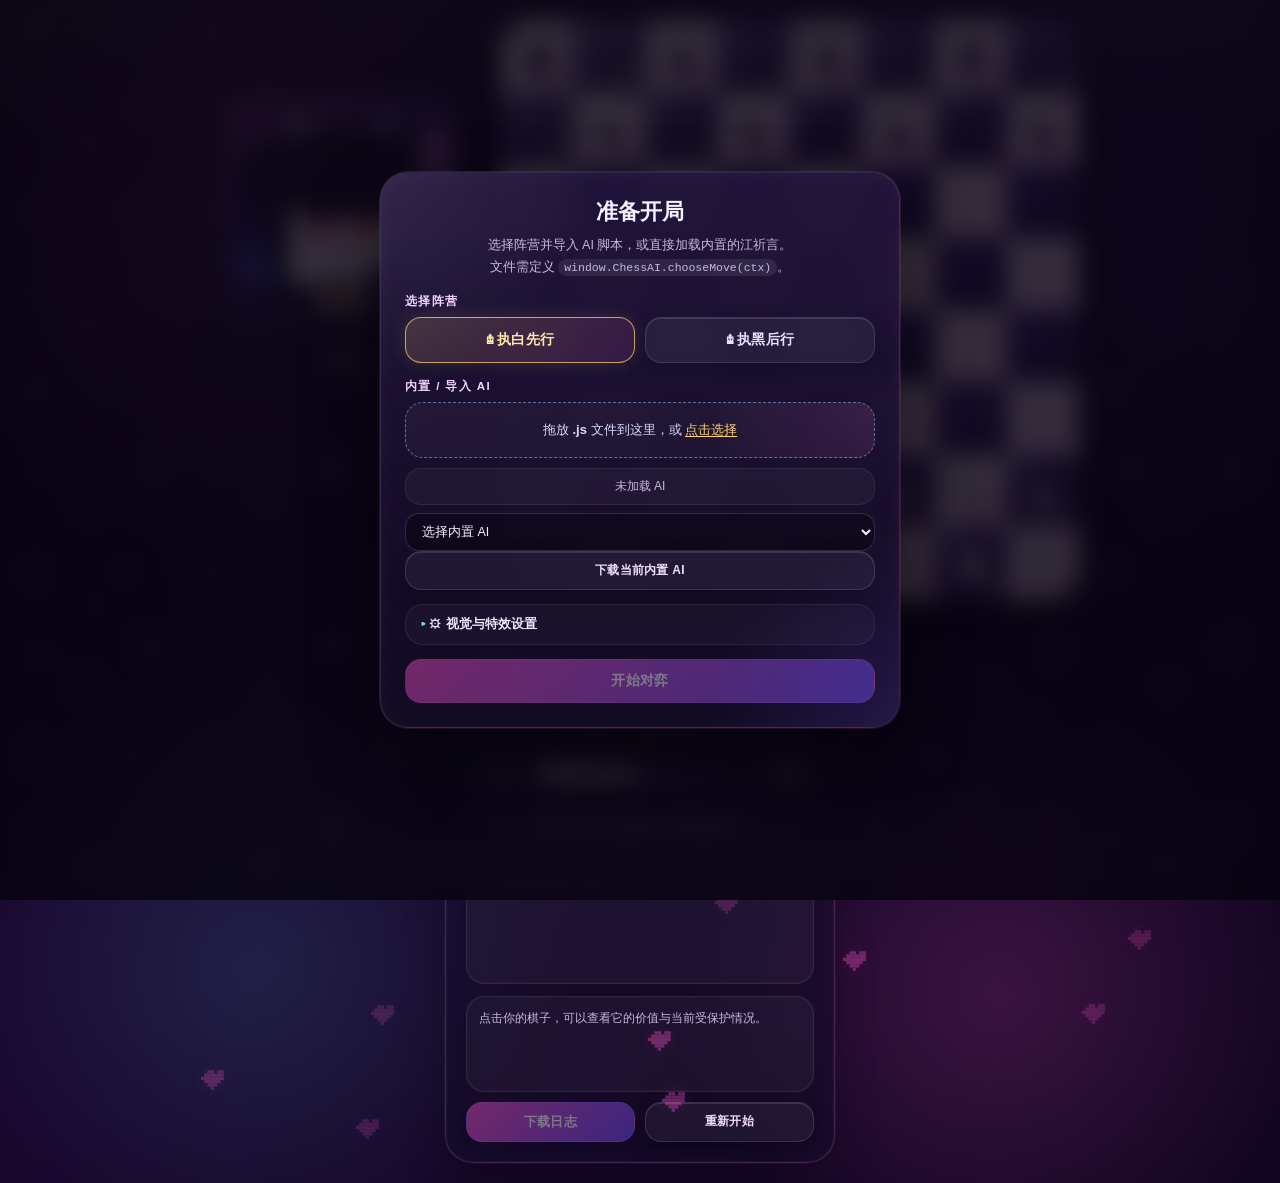
<file: index.html>
<!DOCTYPE html>
<html lang="zh-CN">
<head>
<meta charset="UTF-8">
<meta name="viewport" content="width=device-width, initial-scale=1.0">
<title>国际象棋</title>
<style>

  :root {
    --bg-deep: #12051f;
    --bg-mid: #24103c;
    --panel-bg: rgba(20, 13, 39, 0.62);
    --panel-border: rgba(255, 167, 242, 0.18);
    --panel-highlight: rgba(122, 91, 255, 0.2);
    --text-main: #f6efff;
    --text-soft: #c8b8df;
    --text-dim: #8f84b5;
    --accent-pink: #ff4fd8;
    --accent-violet: #8c54ff;
    --accent-blue: #6fd3ff;
    --accent-gold: #ffd36f;
    --board-light: linear-gradient(145deg, #ffe5f8 0%, #ffd2f6 100%);
    --board-dark: linear-gradient(145deg, #5a3395 0%, #28164f 100%);
    --bubble-bg: rgba(33, 18, 59, 0.94);
    --bubble-border: #ff58cf;
    --bubble-color: #ffd8fb;
    --bubble-font: "Comic Sans MS", "Chalkboard SE", "PingFang SC", cursive;
  }

  * { box-sizing: border-box; }
  html, body { min-height: 100%; }

  body {
    margin: 0;
    min-height: 100vh;
    display: flex;
    align-items: center;
    justify-content: center;
    padding: 20px;
    position: relative;
    overflow-x: hidden;
    font-family: "Segoe UI", "PingFang SC", "Microsoft YaHei", sans-serif;
    color: var(--text-main);
    background:
      radial-gradient(circle at 18% 18%, rgba(255, 94, 210, 0.23), transparent 24%),
      radial-gradient(circle at 82% 16%, rgba(108, 78, 255, 0.18), transparent 28%),
      radial-gradient(circle at 78% 84%, rgba(255, 94, 210, 0.16), transparent 22%),
      radial-gradient(circle at 20% 82%, rgba(91, 215, 255, 0.12), transparent 22%),
      linear-gradient(135deg, #12031b 0%, #1a0730 40%, #12051f 100%);
  }
  body::before,
  body::after {
    content: "";
    position: fixed;
    inset: 0;
    pointer-events: none;
  }
  body::before {
    opacity: 0.16;
    background-image: url("data:image/svg+xml;utf8,<svg xmlns='http://www.w3.org/2000/svg' width='180' height='180' viewBox='0 0 180 180'><g fill='%23ff5bd8'><path d='M20 28h8v-8h8v8h8v8h-8v8h-8v-8h-8z'/><path d='M138 102h10v-10h10v10h10v10h-10v10h-10v-10h-10z'/><path d='M74 140h8v-8h8v8h8v8h-8v8h-8v-8h-8z'/></g><g fill='%23714cff'><rect x='118' y='26' width='6' height='6'/><rect x='128' y='26' width='6' height='6'/><rect x='123' y='31' width='6' height='6'/><rect x='32' y='110' width='6' height='6'/><rect x='42' y='110' width='6' height='6'/><rect x='37' y='115' width='6' height='6'/><rect x='88' y='62' width='4' height='4'/><rect x='96' y='62' width='4' height='4'/><rect x='92' y='66' width='4' height='4'/></g></svg>");
    background-size: 180px 180px;
    animation: bg-drift 22s linear infinite;
    mix-blend-mode: screen;
  }
  body::after {
    background:
      linear-gradient(180deg, rgba(255,255,255,0.07), transparent 16%),
      radial-gradient(circle at center, transparent 62%, rgba(0, 0, 0, 0.18) 100%);
  }
  @keyframes bg-drift {
    0% { transform: translate3d(0, 0, 0); }
    50% { transform: translate3d(-28px, 18px, 0); }
    100% { transform: translate3d(0, 0, 0); }
  }

  .app {
    display: flex;
    gap: 26px;
    flex-wrap: wrap;
    align-items: flex-start;
    justify-content: center;
    position: relative;
    z-index: 1;
    isolation: isolate;
  }

  .float-hearts-layer {
    position: absolute;
    inset: 0;
    overflow: hidden;
    pointer-events: none;
    z-index: 2;
  }
  .pixel-heart {
    position: absolute;
    width: 26px;
    aspect-ratio: 1;
    background-image: url("data:image/svg+xml;utf8,<svg xmlns='http://www.w3.org/2000/svg' width='32' height='32' viewBox='0 0 32 32'><g fill='%23ff58cf'><rect x='8' y='4' width='4' height='4'/><rect x='12' y='4' width='4' height='4'/><rect x='20' y='4' width='4' height='4'/><rect x='24' y='4' width='4' height='4'/><rect x='4' y='8' width='8' height='4'/><rect x='12' y='8' width='8' height='4'/><rect x='20' y='8' width='8' height='4'/><rect x='0' y='12' width='28' height='4'/><rect x='4' y='16' width='20' height='4'/><rect x='8' y='20' width='12' height='4'/><rect x='12' y='24' width='4' height='4'/></g></svg>");
    background-size: 100% 100%;
    background-repeat: no-repeat;
    image-rendering: pixelated;
    opacity: .45;
    filter: drop-shadow(0 0 10px rgba(255, 90, 213, .35));
    animation: float-heart linear infinite;
  }
  @keyframes float-heart {
    0% { transform: translate3d(0, 0, 0) scale(var(--s,1)); opacity: 0; }
    12% { opacity: .48; }
    85% { opacity: .4; }
    100% { transform: translate3d(var(--dx, 0px), calc(-1 * var(--travel, 520px)), 0) scale(var(--s,1)); opacity: 0; }
  }

  .board-container,
  .panel { position: relative; }
  .board-container {
    width: min(88vw, 580px);
    z-index: 4;
    filter: drop-shadow(0 26px 48px rgba(0,0,0,.34));
  }
  .board-container[data-ai-pos="below"] { margin-bottom: 320px; }
  .board-container[data-ai-pos="above"] { margin-top: 320px; }
  .board-container[data-ai-pos="topleft"] { margin-left: 300px; }

  .board {
    width: 100%;
    aspect-ratio: 1;
    display: grid;
    grid-template-columns: repeat(8, 1fr);
    grid-template-rows: repeat(8, 1fr);
    position: relative;
    overflow: hidden;
    border-radius: 28px;
    border: 1px solid rgba(255,255,255,.18);
    background: linear-gradient(145deg, rgba(255,255,255,.12), rgba(255,255,255,.04));
    box-shadow:
      0 20px 60px rgba(10, 4, 20, .7),
      0 0 0 1px rgba(255, 107, 226, .18),
      inset 0 0 0 4px rgba(255,255,255,.05),
      inset 0 0 35px rgba(125, 83, 255, .12);
    backdrop-filter: blur(6px);
  }
  .board::before,
  .board::after {
    content: "";
    position: absolute;
    inset: 0;
    pointer-events: none;
  }
  .board::before {
    background:
      linear-gradient(180deg, rgba(255,255,255,.13), transparent 22%, transparent 78%, rgba(255,255,255,.04)),
      radial-gradient(circle at 15% 15%, rgba(255, 255, 255, 0.12), transparent 26%),
      radial-gradient(circle at 85% 85%, rgba(255, 90, 213, 0.08), transparent 20%);
    z-index: 2;
    mix-blend-mode: screen;
  }
  .board::after {
    inset: 10px;
    border-radius: 22px;
    border: 1px solid rgba(255,255,255,.06);
    z-index: 2;
  }

  .sq {
    position: relative;
    display: flex;
    align-items: center;
    justify-content: center;
    cursor: pointer;
    user-select: none;
    transition: transform .18s ease, filter .18s ease, box-shadow .18s ease, background .18s ease;
  }
  .sq:hover { filter: brightness(1.06); }
  .light { background: var(--board-light); }
  .dark  { background: var(--board-dark); }
  .sq.move::after,
  .sq.capture::after {
    content: "";
    position: absolute;
    border-radius: 50%;
    z-index: 0;
  }
  .sq.move::after {
    width: 28%;
    height: 28%;
    background: radial-gradient(circle, rgba(255,255,255,.96) 0%, rgba(99, 200, 255, .88) 32%, rgba(255, 79, 216, .84) 100%);
    box-shadow: 0 0 18px rgba(99, 200, 255, .55), 0 0 10px rgba(255, 79, 216, .45);
  }
  .sq.capture::after {
    width: 82%;
    height: 82%;
    background: transparent;
    border: 4px solid rgba(255, 83, 188, .88);
    box-shadow: 0 0 18px rgba(255, 83, 188, .28), inset 0 0 10px rgba(255,255,255,.14);
  }
  .sq.selected {
    box-shadow: inset 0 0 0 4px rgba(255, 211, 111, .96), inset 0 0 30px rgba(255,255,255,.12);
  }
  .sq.lastmove {
    box-shadow: inset 0 0 0 4px rgba(115, 221, 255, .72), inset 0 0 22px rgba(115, 221, 255, .22);
  }

  .piece {
    font-size: clamp(24px, 6.3vmin, 50px);
    line-height: 1;
    z-index: 1;
    pointer-events: none;
    transform-origin: center;
    filter: drop-shadow(0 3px 8px rgba(0,0,0,.35));
  }
  .piece.w {
    color: #fff9ff;
    -webkit-text-stroke: 1.3px rgba(62, 17, 69, 0.76);
    text-shadow: 0 0 10px rgba(255,255,255,.22), 0 0 12px rgba(255, 115, 226, .18);
  }
  .piece.b {
    color: #25113e;
    -webkit-text-stroke: 1.2px rgba(255, 185, 244, 0.26);
    text-shadow: 0 0 10px rgba(255, 79, 216, .22);
  }

  .badge {
    position: absolute;
    z-index: 3;
    pointer-events: none;
    font-size: clamp(8px, 1.5vmin, 11px);
    font-weight: 700;
    line-height: 1;
    padding: 4px 6px;
    border-radius: 999px;
    box-shadow: 0 4px 10px rgba(0,0,0,.24);
    backdrop-filter: blur(4px);
  }
  .badge.val {
    top: 4px; left: 4px;
    background: rgba(66, 255, 205, .18);
    border: 1px solid rgba(66, 255, 205, .3);
    color: #d5fff4;
  }
  .badge.thr {
    bottom: 4px; right: 4px;
    background: rgba(255, 94, 164, .18);
    border: 1px solid rgba(255, 94, 164, .26);
    color: #fff2f7;
  }

  @keyframes king-shake {
    0%,100% { transform: translate(0,0) rotate(0); }
    10% { transform: translate(-2px, 1px) rotate(-3deg); }
    20% { transform: translate(2px, -1px) rotate(3deg); }
    30% { transform: translate(-1px, -2px) rotate(-2deg); }
    40% { transform: translate(1px, 2px) rotate(2deg); }
    50% { transform: translate(-2px, -1px) rotate(-3deg); }
    60% { transform: translate(2px, 1px) rotate(3deg); }
    70% { transform: translate(-1px, 2px) rotate(-2deg); }
    80% { transform: translate(1px, -2px) rotate(2deg); }
    90% { transform: translate(-2px, 1px) rotate(-2deg); }
  }
  @keyframes king-crack {
    0%,100% { filter: brightness(1) drop-shadow(0 0 0 transparent); }
    50% { filter: brightness(1.28) drop-shadow(0 0 14px rgba(255, 91, 216, .92)); }
  }
  .king-in-check .piece {
    animation: king-shake .35s ease-in-out infinite, king-crack .9s ease-in-out infinite;
  }
  .sq.exploded .piece { animation: king-explode .9s ease-out forwards; }
  @keyframes king-explode {
    0% { transform: scale(1); opacity: 1; }
    40% { transform: scale(1.6); opacity: .78; filter: drop-shadow(0 0 25px #ff6be2); }
    100% { transform: scale(0); opacity: 0; }
  }
  .particle {
    position: absolute;
    width: 10px;
    height: 10px;
    border-radius: 50%;
    pointer-events: none;
    transform: translate(-50%, -50%);
    animation: particle-explode 1.4s ease-out forwards;
    z-index: 10;
    box-shadow: 0 0 12px rgba(255,255,255,.35);
  }
  @keyframes particle-explode {
    0% { transform: translate(-50%, -50%) scale(1); opacity: 1; }
    100% { transform: translate(calc(-50% + var(--dx)), calc(-50% + var(--dy))) scale(0); opacity: 0; }
  }
  @keyframes board-quake {
    0%,100% { transform: translate(0,0); }
    10% { transform: translate(-4px, 2px); }
    20% { transform: translate(4px, -2px); }
    30% { transform: translate(-3px, 3px); }
    40% { transform: translate(3px, -3px); }
    50% { transform: translate(-4px, -2px); }
    60% { transform: translate(4px, 2px); }
    70% { transform: translate(-2px, -3px); }
    80% { transform: translate(2px, 3px); }
    90% { transform: translate(-1px, 1px); }
  }
  .board.quake { animation: board-quake .7s ease-in-out; }

  .fire-layer {
    position: absolute;
    left: 0;
    right: 0;
    pointer-events: none;
    z-index: 4;
    opacity: 0;
    transition: opacity .45s;
  }
  .fire-layer.active { opacity: 1; }
  .fire-layer.bottom { bottom: 0; height: 45%; }
  .fire-layer.top    { top: 0; height: 45%; }
  .fire-layer::before {
    content: "";
    position: absolute;
    inset: 0;
    filter: blur(14px);
    animation: fire-flicker .9s ease-in-out infinite;
  }
  .fire-layer.bottom::before {
    background: radial-gradient(ellipse at bottom, rgba(255, 84, 207, .82) 0%, rgba(129, 77, 255, .6) 38%, transparent 78%);
  }
  .fire-layer.top::before {
    background: radial-gradient(ellipse at top, rgba(99, 200, 255, .72) 0%, rgba(255, 84, 207, .55) 38%, transparent 78%);
  }
  @keyframes fire-flicker {
    0%,100% { transform: scaleY(1) scaleX(1); opacity: .7; }
    25% { transform: scaleY(1.1) scaleX(.95); opacity: .9; }
    50% { transform: scaleY(.95) scaleX(1.05); opacity: .8; }
    75% { transform: scaleY(1.08) scaleX(.98); opacity: .85; }
  }

  .ai-stage {
    position: absolute;
    display: flex;
    flex-direction: column;
    align-items: center;
    gap: 14px;
    width: 280px;
    max-width: 280px;
    pointer-events: none;
    z-index: 5;
  }
  .board-container[data-ai-pos="below"] .ai-stage {
    top: 100%; left: 50%; transform: translateX(-50%); margin-top: 16px;
    flex-direction: column-reverse;
  }
  .board-container[data-ai-pos="above"] .ai-stage {
    bottom: 100%; left: 50%; transform: translateX(-50%); margin-bottom: 16px;
  }
  .board-container[data-ai-pos="topleft"] .ai-stage {
    right: calc(100% + 18px);
    top: 0;
    left: auto;
    bottom: auto;
    transform: none;
    align-items: stretch;
  }

  .ai-bubble {
    background:
      linear-gradient(180deg, rgba(57, 31, 99, 0.96), rgba(22, 12, 42, 0.98)),
      rgba(18, 10, 36, 0.92);
    color: var(--bubble-color);
    border: 1px solid rgba(255,255,255,.12);
    box-shadow:
      0 14px 28px rgba(0,0,0,.42),
      0 0 0 1px rgba(255, 88, 207, .28),
      inset 0 0 18px rgba(255,255,255,.05);
    border-radius: 18px;
    padding: 12px 15px;
    font-family: var(--bubble-font);
    font-weight: 700;
    font-size: 13px;
    line-height: 1.65;
    text-align: center;
    max-width: 280px;
    min-height: 60px;
    word-break: break-word;
    position: relative;
    opacity: 0;
    visibility: hidden;
    transition: opacity .25s, visibility .25s, transform .25s;
    transform: translateY(6px);
    pointer-events: none;
  }
  .ai-bubble.show {
    opacity: 1;
    visibility: visible;
    transform: translateY(0);
  }
  .ai-bubble::before {
    content: "";
    position: absolute;
    inset: 1px;
    border-radius: 17px;
    background: linear-gradient(180deg, rgba(255,255,255,.08), transparent 35%);
    pointer-events: none;
  }
  .ai-bubble::after {
    content: "";
    position: absolute;
    left: 50%;
    width: 16px;
    height: 16px;
    transform: translateX(-50%) rotate(45deg);
    background: #23123f;
    border: 1px solid rgba(255, 88, 207, .3);
  }
  .board-container[data-ai-pos="above"] .ai-bubble::after,
  .board-container[data-ai-pos="topleft"] .ai-bubble::after {
    bottom: -8px;
    border-left: none;
    border-top: none;
  }
  .board-container[data-ai-pos="below"] .ai-bubble::after {
    top: -8px;
    border-right: none;
    border-bottom: none;
  }

  .ai-avatar-shell {
    display: flex;
    flex-direction: column;
    align-items: center;
    gap: 8px;
  }
  .ai-avatar {
    width: 240px;
    height: 240px;
    display: flex;
    align-items: center;
    justify-content: center;
    overflow: hidden;
    border-radius: 28px;
    border: 1px solid rgba(255,255,255,.16);
    background:
      radial-gradient(circle at 35% 30%, rgba(255,255,255,.16), transparent 28%),
      linear-gradient(145deg, rgba(255, 90, 213, .32), rgba(113, 76, 255, .18) 42%, rgba(23, 12, 47, .96));
    box-shadow:
      0 18px 34px rgba(0,0,0,.45),
      0 0 0 1px rgba(255, 88, 207, .18),
      inset 0 0 24px rgba(255,255,255,.08),
      inset 0 0 28px rgba(124, 83, 255, .18);
    position: relative;
  }
  .ai-avatar::before {
    content: "";
    position: absolute;
    inset: 0;
    background-image: linear-gradient(90deg, rgba(255,255,255,.05) 1px, transparent 1px), linear-gradient(180deg, rgba(255,255,255,.05) 1px, transparent 1px);
    background-size: 12px 12px;
    opacity: .25;
    pointer-events: none;
  }
  .ai-avatar img {
    width: 100%; height: 100%; object-fit: fill; display: block;
  }
  .ai-nameplate {
    width: 100%;
    text-align: center;
    padding: 8px 12px;
    font-size: 13px;
    font-weight: 800;
    letter-spacing: .08em;
    border-radius: 999px;
    color: #ffe8fb;
    background: rgba(32, 18, 58, .9);
    border: 1px solid rgba(255,255,255,.12);
    box-shadow: 0 8px 16px rgba(0,0,0,.24);
  }

  .mascot {
    position: relative;
    width: 100%;
    height: 100%;
    animation: mascot-float 3.2s ease-in-out infinite;
    overflow: hidden;
  }
  @keyframes mascot-float {
    0%,100% { transform: translateY(0); }
    50% { transform: translateY(-6px); }
  }
  .mascot .fx-symbol {
    position: absolute;
    top: 18px;
    right: 20px;
    z-index: 7;
    font-size: 24px;
    font-weight: 900;
    color: #ff78e4;
    text-shadow: 0 0 10px rgba(255,255,255,.18), 0 0 14px rgba(255,120,228,.45);
    animation: fx-pop 1.6s ease-in-out infinite;
  }
  @keyframes fx-pop {
    0%,100% { transform: translateY(0) scale(1); opacity: .88; }
    50% { transform: translateY(-6px) scale(1.08); opacity: 1; }
  }
  .mascot .heart-spark {
    position: absolute;
    inset: 0;
    pointer-events: none;
  }
  .mascot .heart-spark::before,
  .mascot .heart-spark::after {
    content: "";
    position: absolute;
    width: 20px;
    height: 20px;
    background-image: url("data:image/svg+xml;utf8,<svg xmlns='http://www.w3.org/2000/svg' width='24' height='24' viewBox='0 0 24 24'><g fill='%23ff63d7'><rect x='6' y='2' width='3' height='3'/><rect x='9' y='2' width='3' height='3'/><rect x='15' y='2' width='3' height='3'/><rect x='18' y='2' width='3' height='3'/><rect x='3' y='5' width='6' height='3'/><rect x='9' y='5' width='6' height='3'/><rect x='15' y='5' width='6' height='3'/><rect x='0' y='8' width='21' height='3'/><rect x='3' y='11' width='15' height='3'/><rect x='6' y='14' width='9' height='3'/><rect x='9' y='17' width='3' height='3'/></g></svg>");
    background-size: 100% 100%;
    opacity: .42;
    animation: heart-bob 4.2s ease-in-out infinite;
  }
  .mascot .heart-spark::before { left: 16px; bottom: 40px; }
  .mascot .heart-spark::after { right: 18px; bottom: 58px; animation-delay: -2s; }
  @keyframes heart-bob {
    0%,100% { transform: translateY(0); }
    50% { transform: translateY(-8px); }
  }

  .mascot .tail,
  .mascot .ear,
  .mascot .head,
  .mascot .hoodie,
  .mascot .hand { position: absolute; }
  .mascot .tail {
    width: 78px;
    height: 142px;
    top: 46px;
    border-radius: 46px;
    background: linear-gradient(180deg, #171126 0%, #24103f 34%, #3d1e73 72%, #4d7cff 100%);
    box-shadow: inset 0 0 0 2px rgba(255,255,255,.04);
    z-index: 1;
  }
  .mascot .tail.left { left: 10px; transform: rotate(6deg); }
  .mascot .tail.right { right: 10px; transform: rotate(-6deg); }
  .mascot .ear {
    width: 46px; height: 58px; top: 14px;
    background: linear-gradient(180deg, #e3d3ff, #b68fff);
    clip-path: polygon(50% 0, 0 100%, 100% 100%);
    z-index: 3;
    filter: drop-shadow(0 4px 8px rgba(0,0,0,.15));
  }
  .mascot .ear::after {
    content: ""; position: absolute; inset: 14px 10px 6px;
    background: rgba(171, 140, 255, .45);
    clip-path: polygon(50% 0, 0 100%, 100% 100%);
  }
  .mascot .ear.left { left: 56px; transform: rotate(-10deg); }
  .mascot .ear.right { right: 56px; transform: rotate(10deg); }
  .mascot .head {
    width: 160px;
    height: 164px;
    left: 40px;
    top: 34px;
    z-index: 4;
  }
  .mascot .head::before {
    content: "";
    position: absolute;
    inset: 0;
    border-radius: 46% 46% 40% 40% / 42% 42% 48% 48%;
    background: linear-gradient(180deg, #191126 0%, #261638 42%, #1f1530 100%);
    box-shadow: inset 0 -6px 0 rgba(255,255,255,.04);
  }
  .mascot .bangs {
    position: absolute;
    left: 8px;
    right: 8px;
    top: 2px;
    height: 80px;
    border-radius: 42px 42px 24px 24px;
    background: linear-gradient(180deg, #151021 0%, #231331 100%);
    z-index: 2;
  }
  .mascot .bangs::after {
    content: "";
    position: absolute;
    left: 34px;
    top: 44px;
    width: 92px;
    height: 44px;
    background: linear-gradient(180deg, #151021, #231331);
    clip-path: polygon(0 0, 28% 24%, 40% 100%, 55% 30%, 72% 100%, 100% 12%, 100% 100%, 0 100%);
  }
  .mascot .face {
    position: absolute;
    left: 26px;
    top: 58px;
    width: 108px;
    height: 96px;
    border-radius: 44% 44% 48% 48%;
    background: #fff1fb;
    z-index: 1;
    overflow: hidden;
  }
  .mascot .eye {
    position: absolute;
    top: 22px;
    width: 32px;
    height: 28px;
    border-radius: 50% 50% 46% 46%;
    background: rgba(70, 38, 116, .1);
    overflow: hidden;
    transform-origin: center;
  }
  .mascot .eye.left { left: 16px; }
  .mascot .eye.right { right: 16px; }
  .mascot .eye .iris {
    position: absolute;
    left: 3px;
    top: 1px;
    width: 26px;
    height: 26px;
    border-radius: 50%;
    background: #ff294e;
    box-shadow: inset 0 -3px 0 rgba(0,0,0,.08);
    animation: blink-eye 5s ease-in-out infinite;
  }
  .mascot .eye .iris::before,
  .mascot .eye .iris::after {
    content: "";
    position: absolute;
    left: 50%;
    top: 50%;
    width: 14px;
    height: 4px;
    background: #ffe766;
    transform: translate(-50%, -50%);
    border-radius: 999px;
  }
  .mascot .eye .iris::after { transform: translate(-50%, -50%) rotate(90deg); }
  @keyframes blink-eye {
    0%, 45%, 48%, 100% { transform: scaleY(1); }
    46%, 47% { transform: scaleY(.08); }
  }
  .mascot .brow {
    position: absolute;
    top: 14px;
    width: 28px;
    height: 4px;
    border-radius: 999px;
    background: rgba(44, 18, 68, .55);
  }
  .mascot .brow.left { left: 16px; transform: rotate(-6deg); }
  .mascot .brow.right { right: 16px; transform: rotate(6deg); }
  .mascot .blush {
    position: absolute;
    width: 20px; height: 12px; bottom: 20px;
    border-radius: 50%; background: rgba(255, 143, 193, .45);
  }
  .mascot .blush.left { left: 12px; }
  .mascot .blush.right { right: 12px; }
  .mascot .mouth {
    position: absolute;
    left: 50%;
    bottom: 20px;
    width: 22px;
    height: 16px;
    transform: translateX(-50%);
    border-radius: 0 0 12px 12px;
    border: 3px solid #c55dae;
    border-top: 0;
  }
  .mascot .mouth::before {
    content: "";
    position: absolute;
    left: 50%; top: -2px;
    width: 12px; height: 10px;
    transform: translateX(-50%);
    border-radius: 999px;
    background: rgba(255,255,255,.3);
  }
  .mascot .bow {
    position: absolute;
    right: 12px;
    width: 28px;
    height: 16px;
    background: #ff75de;
    border-radius: 999px;
    z-index: 6;
    box-shadow: 0 0 10px rgba(255, 117, 222, .18);
  }
  .mascot .bow::before,
  .mascot .bow::after {
    content: "";
    position: absolute;
    top: 50%;
    width: 14px;
    height: 14px;
    background: #ff9ee8;
    border-radius: 4px 10px 10px 10px;
    transform: translateY(-50%) rotate(45deg);
  }
  .mascot .bow::before { left: -2px; }
  .mascot .bow::after { right: -2px; }
  .mascot .bow.top { top: 44px; }
  .mascot .bow.bottom { top: 70px; }
  .mascot .hoodie {
    width: 140px;
    height: 96px;
    left: 50px;
    bottom: 12px;
    border-radius: 24px 24px 22px 22px;
    background: linear-gradient(180deg, #1b132a 0%, #2a1742 100%);
    z-index: 3;
  }
  .mascot .hoodie::before {
    content: "";
    position: absolute;
    left: 50%;
    top: 10px;
    width: 86px;
    height: 42px;
    transform: translateX(-50%);
    border-radius: 0 0 18px 18px;
    background: rgba(10, 5, 18, .35);
  }
  .mascot .skull {
    position: absolute;
    left: 50%;
    bottom: 12px;
    width: 56px;
    height: 46px;
    transform: translateX(-50%);
    border-radius: 28px 28px 20px 20px;
    background: #ffd36f;
  }
  .mascot .skull::before,
  .mascot .skull::after {
    content: ""; position: absolute; top: 14px;
    width: 12px; height: 14px; border-radius: 50%; background: #48295d;
  }
  .mascot .skull::before { left: 11px; }
  .mascot .skull::after { right: 11px; }
  .mascot .skull i {
    position: absolute;
    left: 50%;
    bottom: 8px;
    width: 14px;
    height: 9px;
    transform: translateX(-50%);
    clip-path: polygon(50% 0, 0 100%, 100% 100%);
    background: #48295d;
    display: block;
  }
  .mascot .hand {
    width: 42px;
    height: 54px;
    left: 66px;
    bottom: 46px;
    border-radius: 24px;
    background: #ffe8f6;
    z-index: 5;
    transform: rotate(22deg);
    box-shadow: 0 4px 12px rgba(0,0,0,.18);
  }
  .mascot .hand::before {
    content: "";
    position: absolute;
    inset: 10px 6px auto 8px;
    height: 20px;
    border-radius: 16px;
    background: rgba(255,255,255,.25);
  }

  .mascot.mood-thinking .eye .iris { transform: translateY(-1px); }
  .mascot.mood-thinking .brow.left { transform: rotate(-18deg); }
  .mascot.mood-thinking .brow.right { transform: rotate(18deg); }
  .mascot.mood-sleeping .eye { height: 4px; top: 33px; background: #5f4c88; }
  .mascot.mood-sleeping .eye .iris { display: none; }
  .mascot.mood-sleeping .mouth { width: 18px; height: 10px; border-width: 2px; }
  .mascot.mood-start .mouth,
  .mascot.mood-win .mouth,
  .mascot.mood-promotion .mouth { width: 28px; height: 18px; border-color: #ff66c6; }
  .mascot.mood-lose .eye .iris,
  .mascot.mood-incheck .eye .iris,
  .mascot.mood-lostqueen .eye .iris,
  .mascot.mood-lostpiece .eye .iris { background: #ff5672; }
  .mascot.mood-lose .mouth,
  .mascot.mood-lostqueen .mouth,
  .mascot.mood-lostpiece .mouth {
    width: 22px;
    height: 12px;
    border-radius: 14px 14px 0 0;
    border: 3px solid #c55dae;
    border-bottom: 0;
    top: 64px;
    bottom: auto;
  }
  .mascot.mood-capturequeen .mouth,
  .mascot.mood-taunt .mouth { width: 30px; transform: translateX(-50%) rotate(-8deg); }
  .mascot.mood-check .brow.left { transform: rotate(-22deg); }
  .mascot.mood-check .brow.right { transform: rotate(22deg); }
  .mascot.mood-draw .mouth { width: 20px; height: 0; border: 0; border-top: 3px solid #c55dae; bottom: 26px; }
  .mascot.mood-aftermove .brow.right { transform: rotate(18deg) translateY(-2px); }
  .mascot.mood-capturepiece .mouth::after {
    content: "";
    position: absolute;
    right: -5px;
    bottom: 1px;
    width: 9px; height: 12px;
    border-radius: 0 0 8px 8px;
    background: #ff82c4;
    transform: rotate(12deg);
  }
  .mascot.mood-lose .face::after {
    content: "";
    position: absolute;
    right: 18px;
    top: 30px;
    width: 10px; height: 16px;
    border-radius: 50% 50% 60% 60%;
    background: rgba(113, 202, 255, .72);
    transform: rotate(12deg);
  }

  .panel {
    width: min(94vw, 390px);
    background: linear-gradient(180deg, rgba(26, 15, 48, 0.56), rgba(18, 11, 35, 0.56));
    border: 1px solid var(--panel-border);
    border-radius: 28px;
    padding: 20px;
    box-shadow:
      0 18px 42px rgba(0,0,0,.24),
      0 0 0 1px rgba(255,255,255,.04),
      inset 0 0 0 1px rgba(255,255,255,.025),
      inset 0 0 28px rgba(124, 83, 255, .06);
    backdrop-filter: blur(16px);
    max-height: 92vh;
    overflow-y: auto;
    z-index: 1;
  }
  .panel h1 {
    margin: 0;
    font-size: 28px;
    line-height: 1.1;
    font-weight: 900;
    letter-spacing: .06em;
    background: linear-gradient(90deg, #fff6ff, #ffc6f5 36%, #8bd8ff 100%);
    -webkit-background-clip: text;
    -webkit-text-fill-color: transparent;
  }
  .panel .sub {
    margin-top: 6px;
    margin-bottom: 12px;
    font-size: 8.4px;
    line-height: 1.2;
    letter-spacing: .42em;
    color: #c6b5e6;
    opacity: .8;
    text-transform: uppercase;
  }
  .legend { display: none; }

  .ai-info,
  .material-bar,
  .status,
  .log-panel,
  #info {
    background: rgba(255,255,255,.04);
    border: 1px solid rgba(255,255,255,.08);
    box-shadow: inset 0 0 0 1px rgba(255,255,255,.02);
  }
  .ai-info {
    font-size: 12px;
    padding: 9px 12px;
    border-radius: 16px;
    color: #f0d8ff;
    margin-bottom: 12px;
    word-break: break-all;
    text-align: center;
  }
  .ai-info b { color: var(--accent-gold); }
  .material-bar {
    display: flex;
    align-items: center;
    gap: 10px;
    padding: 9px 12px;
    border-radius: 16px;
    font-size: 13px;
    margin-bottom: 12px;
  }
  .material-bar .label {
    color: var(--text-soft);
    font-size: 12px;
    min-width: 48px;
  }
  .material-bar .bar-wrap {
    flex: 1;
    height: 12px;
    border-radius: 999px;
    background: rgba(0,0,0,.32);
    overflow: hidden;
    position: relative;
  }
  .material-bar .bar-fill {
    position: absolute;
    top: 0; bottom: 0; transition: all .3s ease;
  }
  .material-bar .bar-fill.white { background: linear-gradient(90deg, #fff5ff, #ffd2f1); left: 0; }
  .material-bar .bar-fill.black { background: linear-gradient(90deg, #5a379a, #21123f); right: 0; }
  .material-bar .diff-tag {
    font-weight: 800;
    min-width: 54px;
    text-align: right;
    font-size: 12px;
  }
  .diff-tag.winning { color: #95ffd9; }
  .diff-tag.losing { color: #ffaccc; }
  .diff-tag.even { color: #ffe29d; }

  .status {
    text-align: center;
    font-size: 14px;
    padding: 12px 14px;
    border-radius: 18px;
    min-height: 46px;
    display: flex;
    align-items: center;
    justify-content: center;
    margin-bottom: 12px;
  }
  .log-panel {
    height: 122px;
    overflow-y: auto;
    border-radius: 18px;
    padding: 10px 12px;
    font-size: 12px;
    line-height: 1.7;
    font-family: "Consolas", "Menlo", monospace;
    margin-bottom: 12px;
    position: relative;
    z-index: 1;
  }
  .log-line { color: #e8deff; }
  .log-line .ply { color: #998fbc; display: inline-block; min-width: 34px; }
  .log-line .cap { color: #ff9ac8; font-weight: 700; }
  .log-line .w-piece { color: #fff2fb; }
  .log-line .b-piece { color: #ffd780; }
  .log-line .ai-meta { color: #9087b6; font-size: 10.5px; margin-left: 6px; }

  #info {
    border-radius: 18px;
    padding: 12px;
    min-height: 96px;
    font-size: 12.5px;
    margin-bottom: 10px;
  }
  #info:empty { display: none; }
  .hint { color: var(--text-soft); line-height: 1.6; margin: 0; font-size: 12px; }
  .info-title {
    font-size: 14px;
    font-weight: 700;
    margin-bottom: 8px;
    display: flex;
    align-items: center;
    gap: 6px;
    color: #fff3fb;
  }
  .info-title .mini { font-size: 20px; line-height: 1; }
  .info-title .mini.w { color:#fff; -webkit-text-stroke: 1px #462554; }
  .info-title .mini.b { color:#2b1548; -webkit-text-stroke: 1px #ffd4f3; }
  .coord { margin-left: auto; font-size: 11px; color: var(--text-dim); font-weight: 500; }
  .row {
    display: flex;
    justify-content: space-between;
    padding: 4px 0;
    border-bottom: 1px dashed rgba(255,255,255,.08);
  }
  .row b { color: var(--accent-gold); }
  .row.total {
    border-bottom: none;
    margin-top: 4px;
    padding-top: 6px;
    border-top: 1px solid rgba(255,255,255,.14);
    font-size: 13px;
  }
  .row.total b { color: #ff9bcf; font-size: 15px; }

  .btn-row,
  .sample-row,
  .choice,
  .mini-btns,
  .promo-choices { display: flex; gap: 10px; }
  .btn-row { margin-top: 10px; }
  .btn-row button { flex: 1; }

  button {
    padding: 10px 12px;
    border: 1px solid rgba(255,255,255,.12);
    border-radius: 16px;
    cursor: pointer;
    background: linear-gradient(135deg, rgba(255, 86, 205, .9), rgba(117, 83, 255, .92));
    color: #fff;
    font-size: 13px;
    font-weight: 700;
    letter-spacing: .02em;
    box-shadow: 0 10px 22px rgba(0,0,0,.22), inset 0 1px 0 rgba(255,255,255,.12);
    transition: transform .15s ease, filter .15s ease, box-shadow .15s ease;
  }
  button:hover:not(:disabled) {
    filter: brightness(1.08);
    transform: translateY(-1px);
    box-shadow: 0 12px 26px rgba(0,0,0,.28), 0 0 18px rgba(255, 90, 213, .22);
  }
  button:disabled { opacity: .45; cursor: not-allowed; box-shadow: none; }
  button.ghost {
    background: rgba(255,255,255,.05);
    border: 1px solid rgba(255,255,255,.12);
    color: #f1dcff;
    font-weight: 600;
    font-size: 12px;
  }
  select.builtin-select,
  .adv-row select {
    width: 100%;
    padding: 10px 12px;
    border-radius: 14px;
    border: 1px solid rgba(255,255,255,.14);
    background: rgba(0,0,0,.32);
    color: var(--text-main);
    font-size: 12.5px;
    cursor: pointer;
  }

  .overlay,
  .promo-dialog {
    position: fixed;
    inset: 0;
    display: flex;
    align-items: center;
    justify-content: center;
    padding: 16px;
    background: rgba(8, 4, 18, 0.82);
    backdrop-filter: blur(12px);
  }
  .overlay { z-index: 100; overflow-y: auto; }
  .overlay.hidden { display: none; }
  .promo-dialog { z-index: 200; display: none; }
  .promo-dialog.show { display: flex; }

  .dialog,
  .promo-box {
    width: 100%;
    background: linear-gradient(180deg, rgba(33, 20, 59, 0.96), rgba(18, 10, 35, 0.95));
    border: 1px solid rgba(255,255,255,.12);
    border-radius: 28px;
    box-shadow:
      0 30px 70px rgba(0,0,0,.45),
      0 0 0 1px rgba(255, 88, 207, .18),
      inset 0 0 24px rgba(255,255,255,.04);
    position: relative;
    overflow: hidden;
  }
  .dialog::before,
  .promo-box::before {
    content: "";
    position: absolute;
    inset: 0;
    pointer-events: none;
    background:
      radial-gradient(circle at top left, rgba(255,255,255,.08), transparent 28%),
      radial-gradient(circle at bottom right, rgba(124, 83, 255, .16), transparent 25%);
  }
  .dialog {
    max-width: 520px;
    padding: 24px;
    text-align: center;
    margin: auto;
  }
  .dialog h2 { margin: 0 0 8px; font-size: 22px; font-weight: 800; }
  .dialog > p {
    margin: 0 0 16px;
    color: var(--text-soft);
    font-size: 12.5px;
    line-height: 1.7;
  }
  .dialog code {
    background: rgba(255,255,255,.08);
    padding: 2px 6px;
    border-radius: 999px;
    font-size: 11.5px;
  }
  .sec-title {
    text-align: left;
    font-size: 11.5px;
    font-weight: 800;
    color: #f2d3ff;
    letter-spacing: .12em;
    margin: 16px 0 8px;
    text-transform: uppercase;
  }
  .choice button {
    flex: 1;
    padding: 13px 10px;
    font-size: 14px;
    background: rgba(255,255,255,.05);
    border: 1px solid rgba(255,255,255,.12);
    color: #e8deff;
    font-weight: 700;
  }
  .choice button.active {
    border-color: rgba(255, 211, 111, .72);
    background: linear-gradient(135deg, rgba(255, 211, 111, .16), rgba(255, 94, 210, .12));
    color: #ffe9ad;
    box-shadow: 0 0 18px rgba(255, 211, 111, .12);
  }
  .drop {
    border: 1px dashed rgba(151, 197, 255, .5);
    border-radius: 18px;
    padding: 18px 12px;
    font-size: 13px;
    color: #d8dcff;
    cursor: pointer;
    transition: all .15s;
    background:
      linear-gradient(145deg, rgba(255,255,255,.04), rgba(255,255,255,.02)),
      radial-gradient(circle at top right, rgba(255, 94, 210, .12), transparent 35%);
  }
  .drop:hover,
  .drop.dragover {
    border-color: #6ccfff;
    background: linear-gradient(145deg, rgba(97, 205, 255, .12), rgba(255, 91, 211, .08));
    color: #f0f5ff;
    box-shadow: 0 0 18px rgba(108, 207, 255, .16);
  }
  .drop u { color: var(--accent-gold); text-underline-offset: 2px; }
  .ai-status {
    font-size: 12px;
    margin: 10px 0 8px;
    padding: 9px 11px;
    border-radius: 16px;
    background: rgba(255,255,255,.04);
    border: 1px solid rgba(255,255,255,.08);
    color: var(--text-soft);
    word-break: break-all;
  }
  .ai-status.ok {
    color: #cffff0;
    border-color: rgba(120,255,208,.24);
    background: rgba(84, 255, 213, .08);
  }
  .ai-status.err {
    color: #ffd9e5;
    border-color: rgba(255,128,164,.24);
    background: rgba(255,116,161,.08);
  }
  .mini-btns button { flex: 1; }
  #startBtn { margin-top: 14px; width: 100%; padding: 12px; font-size: 14px; }

  .adv-settings {
    margin-top: 14px;
    text-align: left;
    border: 1px solid rgba(255,255,255,.08);
    border-radius: 18px;
    padding: 0;
    background: rgba(255,255,255,.03);
    overflow: hidden;
  }
  .adv-settings > summary {
    padding: 11px 14px;
    cursor: pointer;
    font-size: 12.5px;
    color: #f0e3ff;
    font-weight: 700;
    list-style: none;
    user-select: none;
  }
  .adv-settings > summary::-webkit-details-marker { display: none; }
  .adv-settings > summary::before { content: "▸ "; color: #85d9ff; }
  .adv-settings[open] > summary::before { content: "▾ "; }
  .adv-body { padding: 4px 14px 14px; }
  .adv-row {
    display: flex;
    align-items: center;
    justify-content: space-between;
    font-size: 12px;
    color: #e7dcff;
    padding: 6px 0;
    gap: 8px;
  }
  .adv-row label { flex: 1; }
  .adv-row input[type="color"] {
    width: 42px;
    height: 28px;
    padding: 0;
    border: 1px solid rgba(255,255,255,.16);
    border-radius: 999px;
    background: transparent;
    cursor: pointer;
  }
  .adv-row input[type="checkbox"] {
    width: 16px; height: 16px; accent-color: #ff55d4; cursor: pointer;
  }

  .promo-box { max-width: 420px; padding: 24px; text-align: center; }
  .promo-title { font-size: 16px; font-weight: 800; margin-bottom: 6px; }
  .promo-hint { font-size: 12px; color: var(--text-soft); margin-bottom: 14px; }
  .promo-choices { justify-content: center; }
  .promo-choices button {
    flex: 1;
    padding: 15px 10px;
    font-size: 15px;
    background: rgba(255,255,255,.05);
    border: 1px solid rgba(255,255,255,.12);
    border-radius: 18px;
    color: #f1e4ff;
    display: flex;
    flex-direction: column;
    align-items: center;
    gap: 5px;
  }
  .promo-choices button .glyph { font-size: 30px; line-height: 1; }
  .promo-choices button .label { font-size: 12px; font-weight: 700; }
  .promo-choices button:hover:not(:disabled) {
    border-color: #ff57cf;
    background: rgba(255, 87, 207, .12);
    color: #fff4fd;
  }
  .promo-choices button[data-piece="q"] { border-color: rgba(255, 211, 111, .4); }

  @media (max-width: 1100px) {
    .board-container[data-ai-pos="topleft"] { margin-left: 0; margin-top: 316px; }
    .board-container[data-ai-pos="topleft"] .ai-stage {
      left: 50%; right: auto; top: auto; bottom: 100%; transform: translateX(-50%); margin-bottom: 16px;
      align-items: center;
    }
  }
  @media (max-width: 860px) {
    body { padding: 14px; }
    .board-container { width: min(94vw, 520px); }
    .board-container[data-ai-pos="below"] { margin-bottom: 292px; }
    .board-container[data-ai-pos="above"],
    .board-container[data-ai-pos="topleft"] { margin-top: 292px; }
    .panel { width: min(94vw, 560px); }
    .ai-stage { width: 250px; max-width: 250px; }
    .ai-bubble { max-width: 250px; }
    .ai-avatar { width: 220px; height: 220px; }
  }

</style>
</head>
<body>

<div class="app">
  <div class="board-container" id="boardContainer" data-ai-pos="topleft">
    <div class="board" id="board"></div>
    <div class="fire-layer" id="fireLayer"></div>
    <div class="ai-stage" id="aiStage">
      <div class="ai-bubble" id="speech"></div>
      <div class="ai-avatar-shell">
        <div class="ai-avatar" id="aiAvatar"></div>
        <div class="ai-nameplate" id="aiNameplate">江祈言</div>
      </div>
    </div>
  </div>

  <div class="float-hearts-layer" id="floatHearts"></div>

  <div class="panel">
    <h1>国际象棋</h1>
    <div class="sub">INTERNATIONAL CHESS</div>

    <div class="ai-info" id="aiInfo">当前 AI：<b>江祈言</b> 未加载</div>

    <div class="material-bar">
      <span class="label">子力差</span>
      <div class="bar-wrap">
        <div class="bar-fill white" id="barWhite" style="width:50%"></div>
        <div class="bar-fill black" id="barBlack" style="width:50%"></div>
      </div>
      <span class="diff-tag even" id="diffTag">均势</span>
    </div>

    <div class="status" id="status">加载 AI 后开始对局</div>

    <div class="log-panel" id="logPanel">
      <div class="log-line" style="color:#8f84b5">— Jiang Qiyan Battle Log —</div>
    </div>

    <div class="legend"></div>

    <div id="info"></div>

    <div class="btn-row">
      <button id="downloadLog" disabled>下载日志</button>
      <button id="restart" class="ghost">重新开始</button>
    </div>
  </div>
</div>

<!-- ================= 开始界面 ================= -->
<div class="overlay" id="startScreen">
  <div class="dialog">
    <h2>准备开局</h2>
    <p>选择阵营并导入 AI 脚本，或直接加载内置的江祈言。<br>文件需定义 <code>window.ChessAI.chooseMove(ctx)</code>。</p>

    <div class="sec-title">选择阵营</div>
    <div class="choice" id="sideChoice">
      <button data-color="w" class="active">♔ 执白先行</button>
      <button data-color="b">♚ 执黑后行</button>
    </div>

    <div class="sec-title">内置 / 导入 AI</div>
    <div class="drop" id="dropZone">
      <input type="file" id="aiFile" accept=".js,text/javascript,application/javascript" hidden>
      拖放 <b>.js</b> 文件到这里，或 <u>点击选择</u>
    </div>
    <div class="ai-status" id="aiStatus">未加载 AI</div>
    <div class="sample-row">
      <select id="builtinAiSelect" class="builtin-select">
        <option value="">选择内置 AI</option>
        <option value="100">江祈言-100%</option>
        <option value="50">江祈言-50%</option>
      </select>
    </div>
    <div class="mini-btns">
      <button id="downloadSample" class="ghost">下载当前内置 AI</button>
    </div>

    <details class="adv-settings">
      <summary>⚙ 视觉与特效设置</summary>
      <div class="adv-body">
        <div class="adv-row">
          <label>AI 位置</label>
          <select id="optAiPos">
            <option value="below">棋盘正下方</option>
            <option value="above">棋盘正上方</option>
            <option value="topleft" selected>棋盘左上方</option>
          </select>
        </div>
        <div class="adv-row">
          <label>气泡背景色</label>
          <input type="color" id="optBgColor" value="#0d0d12">
        </div>
        <div class="adv-row">
          <label>气泡边框颜色</label>
          <input type="color" id="optBorderColor" value="#d946ef">
        </div>
        <div class="adv-row">
          <label>字体颜色</label>
          <input type="color" id="optFontColor" value="#e879ff">
        </div>
        <div class="adv-row">
          <label>字体样式</label>
          <select id="optFont">
            <option value="cute" selected>可爱（默认）</option>
            <option value="serif">衬线</option>
            <option value="sans">无衬线</option>
            <option value="mono">等宽</option>
          </select>
        </div>
        <div style="margin-top:8px;padding-top:8px;border-top:1px dashed rgba(255,255,255,.12);font-size:11px;color:#8fa3b6">
          特效开关
        </div>
        <div class="adv-row">
          <label>将军时王抖动</label>
          <input type="checkbox" id="fxShake" checked>
        </div>
        <div class="adv-row">
          <label>将杀时王碎裂</label>
          <input type="checkbox" id="fxExplode" checked>
        </div>
        <div class="adv-row">
          <label>后被吃时棋盘震动</label>
          <input type="checkbox" id="fxQuake" checked>
        </div>
        <div class="adv-row">
          <label>势力差燃烧</label>
          <input type="checkbox" id="fxFire" checked>
        </div>
      </div>
    </details>

    <button id="startBtn" disabled>开始对弈</button>
  </div>
</div>

<!-- ================= 升变对话框 ================= -->
<div class="promo-dialog" id="promoDialog">
  <div class="promo-box">
    <div class="promo-title">兵升变 · 选择新棋子</div>
    <div class="promo-hint">选择想要升变的棋子</div>
    <div class="promo-choices">
      <button data-piece="q"><span class="glyph">♕</span><span class="label">后</span></button>
      <button data-piece="r"><span class="glyph">♖</span><span class="label">车</span></button>
      <button data-piece="n"><span class="glyph">♘</span><span class="label">马</span></button>
      <button data-piece="b"><span class="glyph">♗</span><span class="label">象</span></button>
    </div>
  </div>
</div>

<!-- ================= 示例 AI 源码（详注版） ================= -->
<script type="text/plain" id="sampleAISource">
/* ============================================================
 * AI · 深搜版  v4.0.0  （详注）
 * ------------------------------------------------------------
 * 文件结构：
 *   1. 棋子价值常量
 *   2. 位置表（评估用）
 *   3. 完整局面签名（重复检测）
 *   4. 静态局面评估
 *   5. 走法生成 / 排序
 *   6. 置换表 / Killer / History
 *   7. Quiescence（静态搜索）
 *   8. Alpha-Beta + 空着 + LMR + PVS
 *   9. 迭代深化主入口
 *  10. 台词模块（含 tauntPromotion / sleeping）
 *  11. 对外导出 window.ChessAI
 *
 * 接口规范（HTML 会这样调用）：
 *   window.ChessAI = {
 *     name:    "AI 名称（HTML 显示）",
 *     version: "4.1.0",
 *     lines:   { ... },              // 台词模块（可选）
 *     emojis:  { folder: "emojis/" },// 表情文件夹（可选）
 *     chooseMove(ctx) -> { from:[r,c], to:[r,c], debug?:any } | null
 *   }
 *
 * ctx 结构：
 *   ctx.board  : 8x8 数组，board[r][c] = null | {type,color}
 *                type ∈ 'k','q','r','b','n','p'   color ∈ 'w','b'
 *                r=0 是第 8 行，r=7 是第 1 行；c=0 是 a 列
 *   ctx.color  : 本方颜色
 *   ctx.moves  : 全部合法走法（已排除送将）
 *   ctx.ply    : 已走步数
 *   ctx.api    : 只读工具集
 *     applyMove(board, from, to) -> newBoard   （返回新棋盘，原棋盘不变）
 *     anyLegalMove(board, color) -> bool
 *     findKing(board, color)     -> [r,c] | null
 *     isAttacked(board, r, c, byColor) -> bool
 *     computeThreats(board)      -> Array(64)
 *                                  元素: null | {n,mList,mSum,threat}
 *     legalMovesFor(board, r, c) -> [[r,c], ...]
 *     attacksOf(board, r, c)     -> [[r,c], ...]
 *     pseudoMoves(board, r, c)   -> [[r,c], ...]
 *     VALUE: {k:10,q:9,r:5,b:3,n:3,p:1}
 *
 * 返回格式：
 *   {
 *     from: [r,c],           // 起始格
 *     to:   [r,c],           // 目标格
 *     debug: { ... }         // 可选，HTML 会展示在日志里
 *   }
 *   返回 null 表示无合法走法（实际不会发生，安全兜底）
 * ============================================================ */
(function () {
  "use strict";

  /* ============ 1. 棋子价值（单位：0.01 兵） ============ */
  var PV = { p: 100, n: 320, b: 330, r: 500, q: 950, k: 20000 };
  var MATE_SCORE = 100000;
  var INF = 1e9;

  /* 搜索预算：HTML 会多留 3 秒做演出，所以这里给 12 秒 */
  var SEARCH_MS = 12000;
  var MAX_DEPTH = 7;

  /* ============ 2. 位置表（白方视角，r=0 是第 8 行） ============ */
  var PAWN_TABLE = [
    [  0,  0,  0,  0,  0,  0,  0,  0],
    [ 50, 50, 50, 50, 50, 50, 50, 50],
    [ 10, 10, 20, 30, 30, 20, 10, 10],
    [  5,  5, 10, 25, 25, 10,  5,  5],
    [  0,  0,  0, 20, 20,  0,  0,  0],
    [  5, -5,-10,  0,  0,-10, -5,  5],
    [  5, 10, 10,-20,-20, 10, 10,  5],
    [  0,  0,  0,  0,  0,  0,  0,  0]
  ];
  var KNIGHT_TABLE = [
    [-50,-40,-30,-30,-30,-30,-40,-50],
    [-40,-20,  0,  0,  0,  0,-20,-40],
    [-30,  0, 10, 15, 15, 10,  0,-30],
    [-30,  5, 15, 20, 20, 15,  5,-30],
    [-30,  0, 15, 20, 20, 15,  0,-30],
    [-30,  5, 10, 15, 15, 10,  5,-30],
    [-40,-20,  0,  5,  5,  0,-20,-40],
    [-50,-40,-30,-30,-30,-30,-40,-50]
  ];
  var BISHOP_TABLE = [
    [-20,-10,-10,-10,-10,-10,-10,-20],
    [-10,  0,  0,  0,  0,  0,  0,-10],
    [-10,  0,  5, 10, 10,  5,  0,-10],
    [-10,  5,  5, 10, 10,  5,  5,-10],
    [-10,  0, 10, 10, 10, 10,  0,-10],
    [-10, 10, 10, 10, 10, 10, 10,-10],
    [-10,  5,  0,  0,  0,  0,  5,-10],
    [-20,-10,-10,-10,-10,-10,-10,-20]
  ];
  var ROOK_TABLE = [
    [  0,  0,  0,  0,  0,  0,  0,  0],
    [  5, 10, 10, 10, 10, 10, 10,  5],
    [ -5,  0,  0,  0,  0,  0,  0, -5],
    [ -5,  0,  0,  0,  0,  0,  0, -5],
    [ -5,  0,  0,  0,  0,  0,  0, -5],
    [ -5,  0,  0,  0,  0,  0,  0, -5],
    [ -5,  0,  0,  0,  0,  0,  0, -5],
    [  0,  0,  0,  5,  5,  0,  0,  0]
  ];
  var QUEEN_TABLE = [
    [-20,-10,-10, -5, -5,-10,-10,-20],
    [-10,  0,  0,  0,  0,  0,  0,-10],
    [-10,  0,  5,  5,  5,  5,  0,-10],
    [ -5,  0,  5,  5,  5,  5,  0, -5],
    [  0,  0,  5,  5,  5,  5,  0, -5],
    [-10,  5,  5,  5,  5,  5,  0,-10],
    [-10,  0,  5,  0,  0,  0,  0,-10],
    [-20,-10,-10, -5, -5,-10,-10,-20]
  ];
  var KING_MID_TABLE = [
    [-30,-40,-40,-50,-50,-40,-40,-30],
    [-30,-40,-40,-50,-50,-40,-40,-30],
    [-30,-40,-40,-50,-50,-40,-40,-30],
    [-30,-40,-40,-50,-50,-40,-40,-30],
    [-20,-30,-30,-40,-40,-30,-30,-20],
    [-10,-20,-20,-20,-20,-20,-20,-10],
    [ 20, 20,  0,  0,  0,  0, 20, 20],
    [ 20, 30, 10,  0,  0, 10, 30, 20]
  ];
  var KING_END_TABLE = [
    [-50,-40,-30,-20,-20,-30,-40,-50],
    [-30,-20,-10,  0,  0,-10,-20,-30],
    [-30,-10, 20, 30, 30, 20,-10,-30],
    [-30,-10, 30, 40, 40, 30,-10,-30],
    [-30,-10, 30, 40, 40, 30,-10,-30],
    [-30,-10, 20, 30, 30, 20,-10,-30],
    [-30,-30,  0,  0,  0,  0,-30,-30],
    [-50,-30,-30,-30,-30,-30,-30,-50]
  ];

  /* 位置表查询：白方直接查，黑方上下翻转 */
  function posBonus(p, r, c, endgame) {
    var rr = p.color === "w" ? r : 7 - r;
    switch (p.type) {
      case "p": return PAWN_TABLE[rr][c];
      case "n": return KNIGHT_TABLE[rr][c];
      case "b": return BISHOP_TABLE[rr][c];
      case "r": return ROOK_TABLE[rr][c];
      case "q": return QUEEN_TABLE[rr][c];
      case "k": return endgame ? KING_END_TABLE[rr][c] : KING_MID_TABLE[rr][c];
    }
    return 0;
  }

  /* ============ 3. 完整局面签名（含易位、过路兵） ============ */
  function positionKey(b, color, ep, castling) {
    var s = color + "|" + (ep ? ep[0] + "," + ep[1] : "-") + "|" + (castling || "") + "|";
    for (var r = 0; r < 8; r++) {
      for (var c = 0; c < 8; c++) {
        var p = b[r][c];
        s += p ? (p.color + p.type) : "..";
      }
    }
    return s;
  }

  function isRepetition(b, color, history, ep, castling) {
    var k = positionKey(b, color, ep, castling);
    var cnt = 0;
    for (var i = 0; i < history.length; i++) {
      if (history[i] === k) cnt++;
    }
    return cnt >= 2;
  }

  /* ============ 4. 局面评估 ============ */
  /* 从双方各自的评估项打分，最后以"白方视角"返回 */
  function evalFast(board, api) {
    var score = 0;
    var kingPos = { w: null, b: null };
    var pieceCount = { w:{p:0,n:0,b:0,r:0,q:0,k:0}, b:{p:0,n:0,b:0,r:0,q:0,k:0} };
    var bishopLight = { w: 0, b: 0 };
    var bishopDark  = { w: 0, b: 0 };
    var pawnFiles = { w: [0,0,0,0,0,0,0,0], b: [0,0,0,0,0,0,0,0] };
    var pawns = { w: [], b: [] };
    var totalPhase = 0;
    var r, c;

    for (r = 0; r < 8; r++) {
      for (c = 0; c < 8; c++) {
        var p = board[r][c];
        if (!p) continue;
        pieceCount[p.color][p.type]++;
        totalPhase += ({ p: 0, n: 1, b: 1, r: 2, q: 4, k: 0 })[p.type];
        if (p.type === "k") kingPos[p.color] = [r, c];
        if (p.type === "p") { pawnFiles[p.color][c]++; pawns[p.color].push({ r: r, c: c }); }
        if (p.type === "b") {
          if ((r + c) % 2 === 0) bishopDark[p.color]++;
          else bishopLight[p.color]++;
        }
      }
    }
    var endgame = totalPhase <= 6;

    /* (a) 子力 + 位置表 */
    for (r = 0; r < 8; r++) {
      for (c = 0; c < 8; c++) {
        var p2 = board[r][c];
        if (!p2) continue;
        var sign = p2.color === "w" ? 1 : -1;
        score += sign * (PV[p2.type] + posBonus(p2, r, c, endgame));
      }
    }

    /* (b) 双象加分 */
    if (bishopLight.w >= 1 && bishopDark.w >= 1) score += 35;
    if (bishopLight.b >= 1 && bishopDark.b >= 1) score -= 35;

    /* (c) 车在开放线 / 半开放线加分 */
    for (r = 0; r < 8; r++) {
      for (c = 0; c < 8; c++) {
        var p3 = board[r][c];
        if (!p3 || p3.type !== "r") continue;
        var sign3 = p3.color === "w" ? 1 : -1;
        var myPawn = pawnFiles[p3.color][c];
        var enemyPawn = pawnFiles[p3.color === "w" ? "b" : "w"][c];
        if (myPawn === 0 && enemyPawn === 0) score += sign3 * 25;
        else if (myPawn === 0) score += sign3 * 12;
      }
    }

    /* (d) 兵结构：叠兵、孤兵、通路兵 */
    ["w", "b"].forEach(function (col) {
      var sgn = col === "w" ? 1 : -1;
      var opp = col === "w" ? "b" : "w";
      for (var fc = 0; fc < 8; fc++) {
        var cnt = pawnFiles[col][fc];
        if (cnt > 1) score -= sgn * 18 * (cnt - 1);
        if (cnt > 0) {
          var hasL = fc > 0 && pawnFiles[col][fc - 1] > 0;
          var hasR = fc < 7 && pawnFiles[col][fc + 1] > 0;
          if (!hasL && !hasR) score -= sgn * 15 * cnt;
        }
      }
      for (var i = 0; i < pawns[col].length; i++) {
        var pw = pawns[col][i];
        var passed = true;
        for (var j = 0; j < pawns[opp].length; j++) {
          var en = pawns[opp][j];
          if (Math.abs(en.c - pw.c) <= 1) {
            if ((col === "w" && en.r < pw.r) || (col === "b" && en.r > pw.r)) { passed = false; break; }
          }
        }
        if (passed) {
          var advance = col === "w" ? (6 - pw.r) : (pw.r - 1);
          if (advance < 0) advance = 0;
          score += sgn * (advance * advance * 12 + 20);
        }
      }
    });

    /* (e) 中局王安全：兵盾、周围敌人 */
    if (!endgame) {
      ["w", "b"].forEach(function (col) {
        var kp = kingPos[col];
        if (!kp) return;
        var sgn = col === "w" ? 1 : -1;
        var opp = col === "w" ? "b" : "w";
        var dir = col === "w" ? -1 : 1;
        var shield = 0;
        for (var dc = -1; dc <= 1; dc++) {
          var cc = kp[1] + dc;
          if (cc < 0 || cc > 7) continue;
          var rr = kp[0] + dir;
          if (rr < 0 || rr > 7) continue;
          var pp = board[rr][cc];
          if (pp && pp.color === col && pp.type === "p") shield++;
        }
        score += sgn * shield * 18;
        var danger = 0;
        for (var dr2 = -1; dr2 <= 1; dr2++) {
          for (var dc2 = -1; dc2 <= 1; dc2++) {
            if (!dr2 && !dc2) continue;
            var rr2 = kp[0] + dr2, cc2 = kp[1] + dc2;
            if (rr2 < 0 || rr2 > 7 || cc2 < 0 || cc2 > 7) continue;
            var ep = board[rr2][cc2];
            if (ep && ep.color === opp) danger += PV[ep.type] * 0.05;
          }
        }
        score -= sgn * danger;
      });
    }

    /* (f) 关键棋子被攻击惩罚 */
    for (r = 0; r < 8; r++) {
      for (c = 0; c < 8; c++) {
        var p4 = board[r][c];
        if (!p4 || (p4.type !== "q" && p4.type !== "r")) continue;
        var en = p4.color === "w" ? "b" : "w";
        if (api.isAttacked(board, r, c, en)) {
          var sgn4 = p4.color === "w" ? 1 : -1;
          score -= sgn4 * PV[p4.type] * 0.15;
        }
      }
    }
    return score;
  }

  function evalFor(board, color, api) {
    var s = evalFast(board, api);
    return color === "w" ? s : -s;
  }

  /* ============ 5. 走法生成与排序 ============ */
  function allLegalMoves(board, color, api) {
    var out = [];
    for (var r = 0; r < 8; r++) {
      for (var c = 0; c < 8; c++) {
        var p = board[r][c];
        if (!p || p.color !== color) continue;
        var ms = api.legalMovesFor(board, r, c);
        for (var i = 0; i < ms.length; i++) {
          out.push({ from: [r, c], to: [ms[i][0], ms[i][1]] });
        }
      }
    }
    return out;
  }

  function moveOrderScore(board, m, killers, historyTable) {
    var p = board[m.from[0]][m.from[1]];
    var cap = board[m.to[0]][m.to[1]];
    var s = 0;
    if (cap) s += 10000 + 10 * PV[cap.type] - PV[p.type];
    if (p.type === "p" && (m.to[0] === 0 || m.to[0] === 7)) s += 5000 + PV.q;
    if (killers) {
      for (var i = 0; i < killers.length; i++) {
        var k = killers[i];
        if (k && k.from[0] === m.from[0] && k.from[1] === m.from[1] &&
            k.to[0] === m.to[0] && k.to[1] === m.to[1]) { s += 4000 - i * 500; break; }
      }
    }
    if (historyTable) {
      var h = historyTable[p.color + p.type][m.from[0] * 8 + m.from[1]][m.to[0] * 8 + m.to[1]];
      if (h) s += Math.min(h, 2000);
    }
    return s;
  }

  function orderMoves(board, moves, killers, historyTable) {
    for (var i = 0; i < moves.length; i++) moves[i]._ord = moveOrderScore(board, moves[i], killers, historyTable);
    moves.sort(function (a, b) { return b._ord - a._ord; });
  }

  /* ============ 6. 全局状态：TT / Killer / History ============ */
  var TT = new Map();
  var TT_LIMIT = 300000;
  var killers = [];
  var historyTable = null;

  function initHistory() {
    historyTable = {};
    ["wp","wn","wb","wr","wq","wk","bp","bn","bb","br","bq","bk"].forEach(function (k) {
      historyTable[k] = [];
      for (var i = 0; i < 64; i++) historyTable[k][i] = new Array(64).fill(0);
    });
  }

  function addHistory(pieceColorType, from, to, depth) {
    if (!historyTable) return;
    var f = from[0] * 8 + from[1], t = to[0] * 8 + to[1];
    historyTable[pieceColorType][f][t] += depth * depth;
  }

  /* ============ 7. Quiescence 静态搜索 ============ */
  function quiesce(board, alpha, beta, color, api, ply, t0, tLimit) {
    if (performance.now() - t0 > tLimit) return { score: evalFor(board, color, api), timeout: true };
    var stand = evalFor(board, color, api);
    if (ply >= 8) return { score: stand };
    if (stand >= beta) return { score: beta };
    if (stand > alpha) alpha = stand;
    var moves = allLegalMoves(board, color, api).filter(function (m) {
      return board[m.to[0]][m.to[1]] !== null;
    });
    orderMoves(board, moves, null, null);
    var nextColor = color === "w" ? "b" : "w";
    for (var i = 0; i < moves.length; i++) {
      var m = moves[i];
      var nb = api.applyMove(board, m.from, m.to);
      var res = quiesce(nb, -beta, -alpha, nextColor, api, ply + 1, t0, tLimit);
      if (res.timeout) return res;
      var sc = -res.score;
      if (sc >= beta) return { score: beta };
      if (sc > alpha) alpha = sc;
    }
    return { score: alpha };
  }

  function isInCheck(board, color, api) {
    var kp = api.findKing(board, color);
    if (!kp) return false;
    return api.isAttacked(board, kp[0], kp[1], color === "w" ? "b" : "w");
  }

  /* ============ 8. Alpha-Beta 主搜索 ============ */
  function alphaBeta(board, depth, alpha, beta, color, api, ply, t0, tLimit, history, castling) {
    if (performance.now() - t0 > tLimit) return { score: evalFor(board, color, api), timeout: true };

    var key = positionKey(board, color, null, castling);
    var ttEntry = TT.get(key);
    if (ttEntry && ttEntry.depth >= depth) {
      if (ttEntry.flag === 0) return { score: ttEntry.score };
      if (ttEntry.flag === 1 && ttEntry.score >= beta) return { score: ttEntry.score };
      if (ttEntry.flag === 2 && ttEntry.score <= alpha) return { score: ttEntry.score };
    }

    var moves = allLegalMoves(board, color, api);
    if (moves.length === 0) {
      if (isInCheck(board, color, api)) return { score: -MATE_SCORE + ply };
      return { score: 0 };
    }

    /* 空着剪枝：深度足够、非将军、非根节点 */
    if (depth >= 3 && !isInCheck(board, color, api) && ply > 0) {
      var nullRes = alphaBeta(board, depth - 3, -beta, -beta + 1,
                              color === "w" ? "b" : "w", api, ply + 1, t0, tLimit, history, castling);
      if (!nullRes.timeout && -nullRes.score >= beta) return { score: beta };
    }

    if (depth <= 0) return quiesce(board, alpha, beta, color, api, 0, t0, tLimit);
    if (killers[ply] === undefined) killers[ply] = [];
    orderMoves(board, moves, killers[ply], historyTable);

    var best = -INF;
    var bestMove = moves[0];
    var alphaOrig = alpha;
    var nextColor = color === "w" ? "b" : "w";
    var p = board[moves[0].from[0]][moves[0].from[1]];
    var pieceKey = color + p.type;

    for (var i = 0; i < moves.length; i++) {
      var m = moves[i];
      var nb = api.applyMove(board, m.from, m.to);

      /* LMR：靠后的静走法先减一层搜 */
      var reduced = false;
      var newDepth = depth - 1;
      if (depth >= 3 && i >= 4 && !board[m.to[0]][m.to[1]] && !isInCheck(nb, nextColor, api)) {
        newDepth = depth - 2;
        reduced = true;
      }
      var res = alphaBeta(nb, newDepth, -beta, -alpha, nextColor, api, ply + 1, t0, tLimit, history, castling);
      if (res.timeout) return res;
      var sc = -res.score;

      /* LMR 失败：回退完整深度 */
      if (reduced && sc > alpha) {
        var res2 = alphaBeta(nb, depth - 1, -beta, -alpha, nextColor, api, ply + 1, t0, tLimit, history, castling);
        if (res2.timeout) return res2;
        sc = -res2.score;
      }

      if (sc > best) { best = sc; bestMove = m; }
      if (sc > alpha) alpha = sc;
      if (alpha >= beta) {
        if (!board[m.to[0]][m.to[1]]) {
          var kArr = killers[ply];
          var isKiller = false;
          for (var kk = 0; kk < kArr.length; kk++) {
            if (kArr[kk] && kArr[kk].from[0] === m.from[0] && kArr[kk].from[1] === m.from[1] &&
                kArr[kk].to[0] === m.to[0] && kArr[kk].to[1] === m.to[1]) { isKiller = true; break; }
          }
          if (!isKiller) { kArr.unshift(m); if (kArr.length > 2) kArr.pop(); }
        }
        addHistory(pieceKey, m.from, m.to, depth);
        break;
      }
    }

    if (TT.size > TT_LIMIT) TT.clear();
    var flag = 0;
    if (best <= alphaOrig) flag = 2;
    else if (best >= beta) flag = 1;
    TT.set(key, { depth: depth, score: best, flag: flag, move: bestMove });

    return { score: best, move: bestMove };
  }

  /* ============ 9. 迭代深化主入口 ============ */
  function think(board, color, api, history, castling) {
    var t0 = performance.now();
    var moves = allLegalMoves(board, color, api);
    if (!moves.length) return null;
    if (moves.length === 1) {
      return {
        from: moves[0].from, to: moves[0].to,
        debug: { algorithm: "forced", depth: 0, candidates: 1, timeMs: 0 }
      };
    }

    var filtered = moves.filter(function (m) {
      var nb = api.applyMove(board, m.from, m.to);
      var nc = color === "w" ? "b" : "w";
      return !isRepetition(nb, nc, history, null, castling);
    });
    if (filtered.length > 0) moves = filtered;

    orderMoves(board, moves, null, historyTable);

    var best = null, bestScore = -INF, reachedDepth = 0;
    var timeLimit = SEARCH_MS, lastDuration = 0;

    for (var d = 1; d <= MAX_DEPTH; d++) {
      var alpha = -INF, beta = INF;
      var dBest = null, dBestScore = -INF;
      var timedOut = false;
      var iterStart = performance.now();

      for (var i = 0; i < moves.length; i++) {
        if (performance.now() - t0 > timeLimit) { timedOut = true; break; }
        var m = moves[i];
        var nb = api.applyMove(board, m.from, m.to);
        var nc = color === "w" ? "b" : "w";
        var res;
        if (i === 0) {
          res = alphaBeta(nb, d - 1, -beta, -alpha, nc, api, 1, t0, timeLimit, history, castling);
        } else {
          res = alphaBeta(nb, d - 1, -alpha - 1, -alpha, nc, api, 1, t0, timeLimit, history, castling);
          if (!res.timeout && -res.score > alpha) {
            res = alphaBeta(nb, d - 1, -beta, -alpha, nc, api, 1, t0, timeLimit, history, castling);
          }
        }
        if (res.timeout) { timedOut = true; break; }
        var sc = -res.score;
        if (sc > dBestScore) { dBestScore = sc; dBest = m; }
        if (sc > alpha) alpha = sc;
      }
      if (timedOut) break;
      if (dBest) {
        best = dBest; bestScore = dBestScore; reachedDepth = d;
        lastDuration = performance.now() - iterStart;
      }
      if (bestScore >= MATE_SCORE - 100) break;
      var elapsed = performance.now() - t0;
      if (lastDuration > 0 && (timeLimit - elapsed) < lastDuration * 2.5) break;
      if (d >= 5 && elapsed > timeLimit * 0.6) break;
    }

    if (!best) best = moves[0];
    return {
      from: best.from, to: best.to,
      debug: {
        algorithm: "iterative deepening PVS + TT + null-move + LMR",
        depth: reachedDepth,
        candidates: moves.length,
        bestScore: Math.round(bestScore),
        timeMs: Math.round(performance.now() - t0)
      }
    };
  }

  /* ============ 10. 台词模块 ============ */
  /*
   * 每个事件既可以写字符串、字符串数组（随机选一句）、
   * 也可以写函数 ctx => string，ctx 包含当前局面信息。
   *
   * 事件列表：
   *   start             开局
   *   thinking          AI 每步思考时
   *   sleeping          用户思考超时（HTML 会自动触发）
   *   win / lose / draw 终局
   *   captureQueen      吃掉对方后
   *   lostQueen         自己的后被吃
   *   capturePiece      普通吃子
   *   lostPiece         普通被吃
   *   check             将军
   *   inCheck           被将军
   *   move              普通走棋（随机播放）
   *   afterOpponentMove 对方走棋后反应
   *   promotion         自己兵升变
   *   tauntPromotion    【关键】用户升变选了非"后"（视为嘲讽）
   *
   * 把整个 LINES 换成 {} 就是不说话模式。
   */
  var LINES = {
    start: [
      "来吧，我陪你下一盘。",
      "我准备好了，先看看你的开局。",
      "开始咯，希望你能撑久一点。"
    ],
    thinking: [
      "等我想一下……",
      "这步得认真看看。",
      "嗯……有点意思。",
      "别催，我在挑最好看的走法。",
      "让我偷偷算一会儿。"
    ],
    sleeping: [
      "还没想好吗？我都快睡着了……",
      "Zzz……轮到你啦。",
      "慢慢来，但别让我等太久哦。",
      "你在发呆吗？"
    ],
    win: [
      "将杀，收下这一局。",
      "这盘是我拿下啦。",
      "呼，顺利赢下。"
    ],
    lose: [
      "这局是你更厉害。",
      "唔，被你抓到机会了。",
      "好吧，这局我认输。"
    ],
    draw: [
      "平局，我们下得挺接近。",
      "和棋啦，算你稳。"
    ],
    captureQueen: [
      "你的后我就收下啦。",
      "这口大的，我吃到了。",
      "后没了，你可要小心。"
    ],
    lostQueen: [
      "啊，我的后……这下得补救了。",
      "糟了，后被你抓走了。",
      "有点疼，但还没结束。"
    ],
    capturePiece: [
      "这子我拿走啦。",
      "谢谢，这步我很喜欢。",
      "吃到一口，舒服。"
    ],
    lostPiece: [
      "唔，被你吃掉一枚。",
      "这步让我有点难受。",
      "行，我记住了。"
    ],
    check: [
      "将军。",
      "你的王有危险了。",
      "先处理一下你的王吧。"
    ],
    inCheck: [
      "呀，被你将军了。",
      "别急，我先解将。",
      "这步有点凶。"
    ],
    move: [
      "先走这一步。",
      "我觉得这里不错。",
      "这手先落下去。",
      "留个小伏笔。",
      function (ctx) { return ctx.ply < 12 ? "开局先把位置站稳。" : "先这样压一下你。"; },
      function (ctx) { return ctx.ply > 50 ? "残局要细一点。" : "继续来。"; }
    ],
    afterOpponentMove: [
      "嗯？这就是你的选择。",
      "有点意思。",
      "我看看你想做什么。",
      "这步我记下了。"
    ],
    promotion: [
      "升变完成，气势上来了。",
      "小兵也能翻身。",
      "这一升变很关键。"
    ],
    tauntPromotion: [
      "你居然没升后？那我可要笑了。",
      "这个升变有点任性呀。",
      "你是故意逗我的吗？",
      "不升后也行，那我就不客气了。"
    ]
  };

  var EMOJIS = null;

  /* ============ 11. 对外导出 ============ */
  var history = [];

  window.ChessAI = {
    name: "江祈言-100%",
    version: "4.1.0",
    lines: LINES,
    emojis: EMOJIS,
    chooseMove: function (ctx) {
      if (TT.size > TT_LIMIT) TT.clear();
      if (!historyTable) initHistory();
      var key = positionKey(ctx.board, ctx.color, null, "");
      history.push(key);
      if (history.length > 60) history.shift();
      var mv = think(ctx.board, ctx.color, ctx.api, history, "");
      if (!mv) return null;
      return { from: mv.from, to: mv.to, debug: mv.debug };
    }
  };
})();

</script>

<script type="text/plain" id="sampleAIWeakPatch">
(function () {
  if (!window.ChessAI || typeof window.ChessAI.chooseMove !== "function") return;
  var base = window.ChessAI;
  var origChoose = base.chooseMove;
  function other(c) { return c === "w" ? "b" : "w"; }
  function hasThreatenedPiece(ctx) {
    var opp = other(ctx.color);
    for (var r = 0; r < 8; r++) {
      for (var c = 0; c < 8; c++) {
        var p = ctx.board[r][c];
        if (!p || p.color !== ctx.color) continue;
        if (ctx.api.isAttacked(ctx.board, r, c, opp)) return true;
      }
    }
    return false;
  }
  function findSacrificeMoves(ctx) {
    if (hasThreatenedPiece(ctx)) return [];
    var opp = other(ctx.color);
    var out = [];
    for (var i = 0; i < ctx.moves.length; i++) {
      var m = ctx.moves[i];
      var p = ctx.board[m.from[0]][m.from[1]];
      if (!p) continue;
      if ((ctx.api.VALUE[p.type] || 99) >= 4) continue;
      var nb = ctx.api.applyMove(ctx.board, m.from, m.to);
      if (ctx.api.isAttacked(nb, m.to[0], m.to[1], opp)) out.push(m);
    }
    return out;
  }
  base.name = "江祈言-50%";
  base.version = "4.1.0-lite";
  base.lines = Object.assign({}, base.lines || {}, {
    thinking: ["让我随便看看……", "这步我想轻松一点。", "今天不想太认真。"],
    move: ["先这样走吧。", "这步就当试探你。", "嗯，偶尔也想任性一下。"],
    win: ["嘿嘿，这局还是我赢了。", "看来我状态不错。"],
    lose: ["这局让你啦。", "哎呀，被你拿下了。"]
  });
  base.chooseMove = function (ctx) {
    var sacs = findSacrificeMoves(ctx);
    if (sacs.length && Math.random() < 0.5) {
      var pick = sacs[Math.floor(Math.random() * sacs.length)];
      return {
        from: pick.from,
        to: pick.to,
        debug: {
          algorithm: "lite bait mode",
          depth: 0,
          candidates: sacs.length,
          bestScore: 0,
          timeMs: 0,
          note: "主动送子"
        }
      };
    }
    var mv = origChoose(ctx);
    if (mv && mv.debug) mv.debug.algorithm = "iterative deepening + lite bait";
    return mv;
  };
})();
</script>

<!-- ================= 主程序 ================= -->
<script>
(function () {
  "use strict";

  /* ============ 常量 ============ */
  var GLYPH = { k:'♚', q:'♛', r:'♜', b:'♝', n:'♞', p:'♟' };
  var VALUE = { k:10, q:9, r:5, b:3, n:3, p:1 };
  var NAME  = { k:'王', q:'后', r:'车', b:'象', n:'马', p:'兵' };
  var CN    = { w:'白方', b:'黑方' };
  var CN_SHORT = { w:'白', b:'黑' };
  var FILES = "abcdefgh";

  var THINK_SHOW_MS = 3000;    // 思考演出
  var BUBBLE_MS     = 3000;    // 气泡时长
  var HUMAN_WAIT_MS = 30000;   // 用户超时阈值

  var DEFAULT_EMOJI = {
    default:          "🤖",
    thinking:         "🤔",
    sleeping:         "😴",
    start:            "🤝",
    win:              "😎",
    lose:             "😭",
    draw:             "😐",
    captureQueen:     "😏",
    lostQueen:        "😰",
    capturePiece:     "😋",
    lostPiece:        "😣",
    check:            "😈",
    inCheck:          "😨",
    move:             "🙂",
    afterOpponentMove:"🧐",
    promotion:        "🤩",
    tauntPromotion:   "😏"
  };

  var FONT_MAP = {
    cute:  '"Comic Sans MS", "Chalkboard SE", "Bradley Hand", "Marker Felt", "PingFang SC", cursive',
    serif: 'Georgia, "Times New Roman", "Songti SC", serif',
    sans:  '"Segoe UI", "PingFang SC", "Microsoft YaHei", sans-serif',
    mono:  '"Consolas", "Menlo", "Courier New", monospace'
  };

  /* ============ DOM ============ */
  var boardContainer = document.getElementById('boardContainer');
  var boardEl     = document.getElementById('board');
  var infoEl      = document.getElementById('info');
  var statusEl    = document.getElementById('status');
  var aiInfoEl    = document.getElementById('aiInfo');
  var speechBubble = document.getElementById('speech');
  var avatarEl    = document.getElementById('aiAvatar');
  var startScreen = document.getElementById('startScreen');
  var sideChoice  = document.getElementById('sideChoice');
  var dropZone    = document.getElementById('dropZone');
  var aiFileInput = document.getElementById('aiFile');
  var aiStatusEl  = document.getElementById('aiStatus');
  var builtinAiSelect  = document.getElementById('builtinAiSelect');
  var downloadSampleBtn = document.getElementById('downloadSample');
  var startBtn    = document.getElementById('startBtn');
  var restartBtn  = document.getElementById('restart');
  var downloadLogBtn = document.getElementById('downloadLog');
  var logPanel    = document.getElementById('logPanel');
  var barWhite    = document.getElementById('barWhite');
  var barBlack    = document.getElementById('barBlack');
  var diffTag     = document.getElementById('diffTag');
  var fireLayer   = document.getElementById('fireLayer');
  var promoDialog = document.getElementById('promoDialog');
  var floatHearts = document.getElementById('floatHearts');
  var aiNameplate = document.getElementById('aiNameplate');

  /* ============ 状态 ============ */
  var board, turn, humanColor, aiColor;
  var selected = null, legalTargets = [];
  var gameOver = false, aiThinking = false;
  var lastMove = null;
  var statusText = '请先导入 AI 逻辑文件并开始对局';
  var selectedSide = 'w';
  var loadedAI = null;
  var gameLog = null;
  var speechTimer = null;
  var currentEmojiEvent = null;
  var emojiCache = {};
  var humanWaitTimer = null;
  var humanStartTime = 0;
  var pendingPromo = null;   // 等待用户选择升变

  var fxEnabled = {
    shake: true, explode: true, quake: true, fire: true
  };

  /* ============ 工具 ============ */
  function inB(r, c) { return r >= 0 && r < 8 && c >= 0 && c < 8; }
  function idx(r, c) { return r * 8 + c; }
  function other(c) { return c === 'w' ? 'b' : 'w'; }
  function sqName(p) { return FILES[p[1]] + (8 - p[0]); }

  function escapeHtml(s) {
    return String(s).replace(/[&<>"']/g, function (m) {
      return { '&':'&amp;', '<':'&lt;', '>':'&gt;', '"':'&quot;', "'":'&#39;' }[m];
    });
  }

  function boardFlipped() { return humanColor === 'b'; }
  function displayToBoard(r, c) { return boardFlipped() ? [7 - r, 7 - c] : [r, c]; }
  function boardToDisplay(r, c) { return boardFlipped() ? [7 - r, 7 - c] : [r, c]; }

  function createPixelHearts() {
    if (!floatHearts) return;
    floatHearts.innerHTML = '';
    for (var i = 0; i < 18; i++) {
      var h = document.createElement('div');
      h.className = 'pixel-heart';
      h.style.left = (Math.random() * 92 + 2) + '%';
      h.style.top = (Math.random() * 86 + 10) + '%';
      h.style.setProperty('--s', (0.7 + Math.random() * 1.2).toFixed(2));
      h.style.setProperty('--dx', (Math.random() * 40 - 20).toFixed(0) + 'px');
      h.style.setProperty('--travel', (360 + Math.random() * 280).toFixed(0) + 'px');
      h.style.animationDuration = (12 + Math.random() * 14).toFixed(2) + 's';
      h.style.animationDelay = (-Math.random() * 16).toFixed(2) + 's';
      h.style.opacity = (0.18 + Math.random() * 0.24).toFixed(2);
      floatHearts.appendChild(h);
    }
  }

  /* ============ 棋盘规则 ============ */
  function attacksOf(b, r, c) {
    var p = b[r][c]; var res = [];
    if (!p) return res;
    function push(rr, cc) { if (inB(rr, cc)) res.push([rr, cc]); }
    function slide(dirs) {
      for (var i = 0; i < dirs.length; i++) {
        var dr = dirs[i][0], dc = dirs[i][1];
        var rr = r + dr, cc = c + dc;
        while (inB(rr, cc)) {
          res.push([rr, cc]);
          if (b[rr][cc]) break;
          rr += dr; cc += dc;
        }
      }
    }
    switch (p.type) {
      case 'p': { var d = p.color === 'w' ? -1 : 1; push(r + d, c - 1); push(r + d, c + 1); break; }
      case 'n':
        var kN = [[-2,-1],[-2,1],[-1,-2],[-1,2],[1,-2],[1,2],[2,-1],[2,1]];
        for (var i = 0; i < kN.length; i++) push(r + kN[i][0], c + kN[i][1]); break;
      case 'b': slide([[-1,-1],[-1,1],[1,-1],[1,1]]); break;
      case 'r': slide([[-1,0],[1,0],[0,-1],[0,1]]); break;
      case 'q': slide([[-1,-1],[-1,1],[1,-1],[1,1],[-1,0],[1,0],[0,-1],[0,1]]); break;
      case 'k':
        var kK = [[-1,-1],[-1,0],[-1,1],[0,-1],[0,1],[1,-1],[1,0],[1,1]];
        for (var j = 0; j < kK.length; j++) push(r + kK[j][0], c + kK[j][1]); break;
    }
    return res;
  }

  function pseudoMoves(b, r, c) {
    var p = b[r][c];
    if (!p) return [];
    var moves = [];
    if (p.type === 'p') {
      var dir = p.color === 'w' ? -1 : 1;
      var startRow = p.color === 'w' ? 6 : 1;
      var one = r + dir;
      if (inB(one, c) && !b[one][c]) {
        moves.push([one, c]);
        var two = r + 2 * dir;
        if (r === startRow && inB(two, c) && !b[two][c]) moves.push([two, c]);
      }
      var dcList = [-1, 1];
      for (var i = 0; i < dcList.length; i++) {
        var rr = r + dir, cc = c + dcList[i];
        if (inB(rr, cc) && b[rr][cc] && b[rr][cc].color !== p.color) moves.push([rr, cc]);
      }
      return moves;
    }
    var atk = attacksOf(b, r, c);
    for (var k = 0; k < atk.length; k++) {
      var tr = atk[k][0], tc = atk[k][1];
      var t = b[tr][tc];
      if (!t || t.color !== p.color) moves.push([tr, tc]);
    }
    return moves;
  }

  function findKing(b, color) {
    for (var r = 0; r < 8; r++)
      for (var c = 0; c < 8; c++) {
        var p = b[r][c];
        if (p && p.type === 'k' && p.color === color) return [r, c];
      }
    return null;
  }

  function isAttacked(b, r, c, byColor) {
    for (var rr = 0; rr < 8; rr++)
      for (var cc = 0; cc < 8; cc++) {
        var p = b[rr][cc];
        if (!p || p.color !== byColor) continue;
        var atk = attacksOf(b, rr, cc);
        for (var i = 0; i < atk.length; i++)
          if (atk[i][0] === r && atk[i][1] === c) return true;
      }
    return false;
  }

  function applyMove(b, from, to, promoteTo) {
    var nb = b.map(function (row) { return row.slice(); });
    var p = nb[from[0]][from[1]];
    nb[to[0]][to[1]] = p;
    nb[from[0]][from[1]] = null;
    var promotion = false;
    if (p.type === 'p' && (to[0] === 0 || to[0] === 7)) {
      nb[to[0]][to[1]] = { type: promoteTo || 'q', color: p.color };
      promotion = true;
    }
    return { board: nb, promotion: promotion };
  }

  function legalMovesFor(b, r, c) {
    var p = b[r][c];
    if (!p) return [];
    var res = [];
    var enemy = other(p.color);
    var cand = pseudoMoves(b, r, c);
    for (var i = 0; i < cand.length; i++) {
      var nb = applyMove(b, [r, c], cand[i]).board;
      var kp = findKing(nb, p.color);
      if (!kp) continue;
      if (!isAttacked(nb, kp[0], kp[1], enemy)) res.push(cand[i]);
    }
    return res;
  }

  function anyLegalMove(b, color) {
    for (var r = 0; r < 8; r++)
      for (var c = 0; c < 8; c++) {
        var p = b[r][c];
        if (!p || p.color !== color) continue;
        if (legalMovesFor(b, r, c).length) return true;
      }
    return false;
  }

  function allLegalMoves(b, color) {
    var out = [];
    for (var r = 0; r < 8; r++)
      for (var c = 0; c < 8; c++) {
        var p = b[r][c];
        if (!p || p.color !== color) continue;
        var ms = legalMovesFor(b, r, c);
        for (var i = 0; i < ms.length; i++)
          out.push({ from: [r, c], to: [ms[i][0], ms[i][1]] });
      }
    return out;
  }

  function computeThreats(b) {
    var pieces = [];
    var r, c;
    for (r = 0; r < 8; r++)
      for (c = 0; c < 8; c++)
        if (b[r][c]) pieces.push({ r: r, c: c, p: b[r][c] });
    var n = pieces.length;
    var atk = [];
    for (var i = 0; i < n; i++) {
      var set = new Set();
      var lst = attacksOf(b, pieces[i].r, pieces[i].c);
      for (var a = 0; a < lst.length; a++) set.add(idx(lst[a][0], lst[a][1]));
      atk.push(set);
    }
    var protCount = new Array(n).fill(0);
    var protBy = [];
    for (var q = 0; q < n; q++) protBy.push([]);
    for (var i2 = 0; i2 < n; i2++) {
      for (var j = 0; j < n; j++) {
        if (i2 === j) continue;
        if (pieces[i2].p.color !== pieces[j].p.color) continue;
        if (atk[j].has(idx(pieces[i2].r, pieces[i2].c))) {
          protCount[i2]++;
          protBy[i2].push(j);
        }
      }
    }
    var out = new Array(64).fill(null);
    for (var i3 = 0; i3 < n; i3++) {
      var cnt = protCount[i3]; var mSum = 0; var mList = [];
      for (var k = 0; k < protBy[i3].length; k++) {
        var jj = protBy[i3][k];
        mSum += protCount[jj];
        mList.push(protCount[jj]);
      }
      out[idx(pieces[i3].r, pieces[i3].c)] = {
        n: cnt, mList: mList, mSum: mSum, threat: 2 * cnt + mSum
      };
    }
    return out;
  }

  function isSideInCheck(side) {
    var kp = findKing(board, side);
    return !!(kp && isAttacked(board, kp[0], kp[1], other(side)));
  }

  function initialBoard() {
    var b = [];
    for (var r = 0; r < 8; r++) {
      var row = [];
      for (var c = 0; c < 8; c++) row.push(null);
      b.push(row);
    }
    var back = ['r','n','b','q','k','b','n','r'];
    for (var c2 = 0; c2 < 8; c2++) {
      b[0][c2] = { type: back[c2], color: 'b' };
      b[1][c2] = { type: 'p', color: 'b' };
      b[6][c2] = { type: 'p', color: 'w' };
      b[7][c2] = { type: back[c2], color: 'w' };
    }
    return b;
  }

  /* ============ 台词 / 表情 ============ */
  function hasLines(ai) {
    if (!ai || !ai.lines || typeof ai.lines !== 'object') return false;
    for (var k in ai.lines) if (Object.prototype.hasOwnProperty.call(ai.lines, k)) return true;
    return false;
  }

  function pickLine(lines, event, ctx) {
    var val = lines[event];
    if (!val) return null;
    if (typeof val === 'function') { try { return val(ctx) || null; } catch (e) { return null; } }
    if (Array.isArray(val)) {
      if (!val.length) return null;
      var s = val[Math.floor(Math.random() * val.length)];
      if (typeof s === 'function') { try { return s(ctx) || null; } catch (e) { return null; } }
      return String(s);
    }
    return String(val);
  }

  var IMG_EXT = /\.(gif|png|jpe?g|webp|svg)$/i;

  function resolveEmojiPath(event) {
    var em = loadedAI && loadedAI.emojis;
    if (!em) return null;
    if (typeof em === 'string') {
      var s = em.trim();
      if (!s) return null;
      if (IMG_EXT.test(s)) return s;
      var f = s.endsWith('/') ? s : s + '/';
      return f + event + '.gif';
    }
    if (typeof em === 'object') {
      var folder = typeof em.folder === 'string' ? em.folder.trim() : '';
      var own = em[event];
      if (typeof own === 'string' && own.trim()) {
        var p = own.trim();
        if (folder && p.indexOf('/') === -1 && !IMG_EXT.test(p)) {
          var ff = folder.endsWith('/') ? folder : folder + '/';
          return ff + p + '.gif';
        }
        return p;
      }
      if (folder) {
        var ff2 = folder.endsWith('/') ? folder : folder + '/';
        return ff2 + event + '.gif';
      }
    }
    return null;
  }

  function preloadEmoji(path) {
    if (!path || emojiCache[path]) return;
    var img = new Image();
    img.onload = function () { emojiCache[path] = 'ok'; };
    img.onerror = function () { emojiCache[path] = 'err'; };
    img.src = path;
  }

  function preloadAllEmojis() {
    Object.keys(DEFAULT_EMOJI).forEach(function (ev) {
      var p = resolveEmojiPath(ev);
      if (p) preloadEmoji(p);
    });
  }

  function avatarMoodClass(event) {
    switch (event) {
      case 'thinking': return 'mood-thinking';
      case 'sleeping': return 'mood-sleeping';
      case 'start': return 'mood-start';
      case 'win': return 'mood-win';
      case 'lose': return 'mood-lose';
      case 'draw': return 'mood-draw';
      case 'captureQueen': return 'mood-capturequeen';
      case 'lostQueen': return 'mood-lostqueen';
      case 'capturePiece': return 'mood-capturepiece';
      case 'lostPiece': return 'mood-lostpiece';
      case 'check': return 'mood-check';
      case 'inCheck': return 'mood-incheck';
      case 'move': return 'mood-move';
      case 'afterOpponentMove': return 'mood-aftermove';
      case 'promotion': return 'mood-promotion';
      case 'tauntPromotion': return 'mood-taunt';
      default: return 'mood-default';
    }
  }

  function avatarFxSymbol(event, fallback) {
    var map = {
      default: '♥', thinking: '?', sleeping: 'Zzz', start: '★', win: '✦', lose: '…', draw: '—',
      captureQueen: '♥+', lostQueen: '!!', capturePiece: '♪', lostPiece: '…', check: '!!', inCheck: '!?',
      move: '♪', afterOpponentMove: '?', promotion: 'UP', tauntPromotion: '呵'
    };
    return map[event] || fallback || '♥';
  }

  function renderAvatarMascot(event, fallback) {
    var mood = avatarMoodClass(event || 'default');
    avatarEl.innerHTML =
      '<div class="mascot ' + mood + '">' +
        '<div class="fx-symbol">' + escapeHtml(avatarFxSymbol(event || 'default', fallback || '♥')) + '</div>' +
        '<div class="heart-spark"></div>' +
        '<div class="tail left"></div>' +
        '<div class="tail right"></div>' +
        '<div class="ear left"></div>' +
        '<div class="ear right"></div>' +
        '<div class="head">' +
          '<div class="bangs"></div>' +
          '<div class="face">' +
            '<div class="brow left"></div>' +
            '<div class="brow right"></div>' +
            '<div class="eye left"><div class="iris"></div></div>' +
            '<div class="eye right"><div class="iris"></div></div>' +
            '<div class="blush left"></div>' +
            '<div class="blush right"></div>' +
            '<div class="mouth"></div>' +
          '</div>' +
        '</div>' +
        '<div class="bow top"></div>' +
        '<div class="bow bottom"></div>' +
        '<div class="hoodie"><div class="skull"><i></i></div></div>' +
        '<div class="hand"></div>' +
      '</div>';
  }

  function renderAvatarText(char) {
    renderAvatarMascot(currentEmojiEvent || 'default', char || '♥');
  }

  function renderAvatarImg(path, event, fallback) {
    var img = document.createElement('img');
    img.alt = event;
    img.src = path;
    img.onerror = function () {
      emojiCache[path] = 'err';
      if (currentEmojiEvent === event) renderAvatarMascot(event, fallback);
    };
    avatarEl.innerHTML = '';
    avatarEl.appendChild(img);
  }

  function setAIEmoji(event) {
    if (currentEmojiEvent === event) {
      renderAvatarMascot(event, DEFAULT_EMOJI[event] || DEFAULT_EMOJI.default);
      return;
    }
    currentEmojiEvent = event;
    var fallback = DEFAULT_EMOJI[event] || DEFAULT_EMOJI.default;
    var path = resolveEmojiPath(event);
    if (!path) { renderAvatarMascot(event, fallback); return; }
    var st = emojiCache[path];
    if (st === 'err') { renderAvatarMascot(event, fallback); return; }
    if (st === 'ok') { renderAvatarImg(path, event, fallback); return; }
    renderAvatarMascot(event, fallback);
    var test = new Image();
    test.onload = function () {
      emojiCache[path] = 'ok';
      if (currentEmojiEvent === event) renderAvatarImg(path, event, fallback);
    };
    test.onerror = function () {
      emojiCache[path] = 'err';
      if (currentEmojiEvent === event) renderAvatarMascot(event, fallback);
    };
    test.src = path;
  }

  function showSpeech(text, event, duration) {
    if (!text) return;
    duration = duration || BUBBLE_MS;
    speechBubble.textContent = text;
    speechBubble.classList.add('show');
    if (event) setAIEmoji(event);
    clearTimeout(speechTimer);
    speechTimer = setTimeout(function () {
      speechBubble.classList.remove('show');
      setAIEmoji('default');
    }, duration);
  }

  function clearSpeech() {
    clearTimeout(speechTimer);
    speechBubble.classList.remove('show');
    speechBubble.textContent = '';
    setAIEmoji('default');
  }

  function aiSay(event, ctx) {
    if (!loadedAI || !hasLines(loadedAI)) return null;
    var text = pickLine(loadedAI.lines, event, ctx || {});
    if (!text) return null;
    showSpeech(text, event);
    return text;
  }

  /* ============ AI 上下文 ============ */
  function buildAIContext() {
    var boardCopy = board.map(function (row) {
      return row.map(function (p) { return p ? { type: p.type, color: p.color } : null; });
    });
    var moves = allLegalMoves(board, aiColor).map(function (m) {
      return { from: m.from.slice(), to: m.to.slice() };
    });
    return {
      board: boardCopy,
      color: aiColor,
      moves: moves,
      ply: gameLog ? gameLog.moves.length : 0,
      api: {
        applyMove: function (b, from, to) { return applyMove(b, from, to).board; },
        anyLegalMove: anyLegalMove,
        findKing: findKing,
        isAttacked: isAttacked,
        computeThreats: computeThreats,
        legalMovesFor: legalMovesFor,
        attacksOf: attacksOf,
        pseudoMoves: pseudoMoves,
        VALUE: Object.assign({}, VALUE)
      }
    };
  }

  /* ============ AI 加载 ============ */
  function loadAISource(code, label) {
    return new Promise(function (resolve, reject) {
      try { delete window.ChessAI; } catch (e) { window.ChessAI = undefined; }
      window.ChessAI = undefined;
      var blob = new Blob([code], { type: 'application/javascript' });
      var url = URL.createObjectURL(blob);
      var script = document.createElement('script');
      script.src = url;
      var done = false;
      function finish(ok, err) {
        if (done) return;
        done = true;
        URL.revokeObjectURL(url);
        if (script.parentNode) script.parentNode.removeChild(script);
        if (!ok) { reject(err); return; }
        var ai = window.ChessAI;
        if (!ai || typeof ai.chooseMove !== 'function') {
          reject(new Error('AI 文件必须定义 window.ChessAI.chooseMove(ctx)'));
          return;
        }
        resolve(ai);
      }
      script.onload = function () { setTimeout(function () { finish(true); }, 0); };
      script.onerror = function () { finish(false, new Error('AI 脚本加载失败：' + (label || ''))); };
      setTimeout(function () {
        if (!done) {
          if (window.ChessAI && typeof window.ChessAI.chooseMove === 'function') finish(true);
          else finish(false, new Error('AI 脚本执行失败或未定义 window.ChessAI'));
        }
      }, 2000);
      document.head.appendChild(script);
    });
  }

  function setAIStatus(text, cls) {
    aiStatusEl.textContent = text;
    aiStatusEl.className = 'ai-status' + (cls ? ' ' + cls : '');
  }

  function onAILoaded(ai, sourceName) {
    loadedAI = ai;
    emojiCache = {};
    currentEmojiEvent = null;
    var nm = ai.name || '未命名 AI';
    var ver = ai.version || '?';
    var lineTag = hasLines(ai) ? ' · 台词已启用' : ' · 静默模式';
    var emojiTag = ' · 动态头像';
    setAIStatus('✔ 已加载：' + nm + ' v' + ver + lineTag + emojiTag + ' (' + sourceName + ')', 'ok');
    aiInfoEl.innerHTML = '当前 AI：<b>' + escapeHtml(nm) + '</b> v' + escapeHtml(String(ver)) + lineTag + emojiTag;
    if (aiNameplate) aiNameplate.textContent = nm || '江祈言';
    startBtn.disabled = false;
    setAIEmoji('default');
    preloadAllEmojis();
  }

  function onAIError(err) {
    loadedAI = null;
    setAIStatus('✘ ' + (err && err.message ? err.message : String(err)), 'err');
    aiInfoEl.textContent = '当前 AI：加载失败';
    startBtn.disabled = true;
  }

  function readFileAsText(file) {
    return new Promise(function (resolve, reject) {
      var reader = new FileReader();
      reader.onload = function () { resolve(reader.result); };
      reader.onerror = function () { reject(new Error('文件读取失败')); };
      reader.readAsText(file);
    });
  }

  function handleAIFile(file) {
    if (!file) return;
    setAIStatus('正在加载：' + file.name + ' …');
    readFileAsText(file)
      .then(function (code) { return loadAISource(code, file.name); })
      .then(function (ai) { onAILoaded(ai, file.name); })
      .catch(onAIError);
  }


  function getBuiltInAISource(kind) {
    var strong = document.getElementById('sampleAISource').textContent;
    if (kind === '50') return strong + '\n' + document.getElementById('sampleAIWeakPatch').textContent;
    return strong;
  }

  function getBuiltInAIFilename(kind) {
    return kind === '50' ? 'jiang-qiyan-50.js' : 'jiang-qiyan-100.js';
  }

  /* ============ 快照 / 子力 ============ */
  function snapshotThreats(b) {
    var th = computeThreats(b);
    var list = [];
    for (var r = 0; r < 8; r++)
      for (var c = 0; c < 8; c++) {
        var p = b[r][c];
        if (!p) continue;
        var t = th[idx(r, c)];
        list.push({
          sq: sqName([r, c]), piece: p.type, color: p.color, value: VALUE[p.type],
          protectors: t ? t.n : 0, mList: t ? t.mList : [],
          mSum: t ? t.mSum : 0, threat: t ? t.threat : 0
        });
      }
    return list;
  }

  function materialSummary(b) {
    var s = { w: 0, b: 0 };
    for (var r = 0; r < 8; r++)
      for (var c = 0; c < 8; c++) {
        var p = b[r][c];
        if (p) s[p.color] += VALUE[p.type];
      }
    return s;
  }

  function updateMaterialBar() {
    var m = materialSummary(board);
    var total = m.w + m.b;
    if (total === 0) total = 1;
    var wPct = m.w / total * 100;
    barWhite.style.width = wPct + '%';
    barBlack.style.width = (100 - wPct) + '%';
    var diff = m.w - m.b;
    var absDiff = Math.abs(diff);
    if (absDiff <= 1) {
      diffTag.textContent = '均势';
      diffTag.className = 'diff-tag even';
    } else if (diff > 0) {
      diffTag.textContent = '白 +' + absDiff;
      diffTag.className = 'diff-tag winning';
    } else {
      diffTag.textContent = '黑 +' + absDiff;
      diffTag.className = 'diff-tag losing';
    }
  }

  /* ============ 日志 ============ */
  function appendLogLine(html) {
    var line = document.createElement('div');
    line.className = 'log-line';
    line.innerHTML = html;
    logPanel.appendChild(line);
    while (logPanel.children.length > 40) logPanel.removeChild(logPanel.firstChild);
    logPanel.scrollTop = logPanel.scrollHeight;
  }

  function describeMove(ply, piece, captured, from, to, promo, meta) {
    var pname = CN_SHORT[piece.color] + NAME[piece.type];
    var pclass = piece.color === 'w' ? 'w-piece' : 'b-piece';
    var capStr = captured ? ' <span class="cap">×' + CN_SHORT[captured.color] + NAME[captured.type] + '</span>' : '';
    var promoStr = '';
    if (promo) promoStr = ' <span class="cap">升' + NAME[promo.type || 'q'] + '</span>';
    var metaStr = '';
    if (meta && meta.debug) {
      metaStr = '<span class="ai-meta">d' + (meta.debug.depth || 0) +
                ' · ' + (meta.debug.timeMs || 0) + 'ms</span>';
    }
    return '<span class="ply">' + ply + '.</span><span class="' + pclass + '">' + pname + '</span> ' +
           sqName(from) + '→' + sqName(to) + capStr + promoStr + metaStr;
  }

  function resetLogPanel() {
    logPanel.innerHTML = '<div class="log-line" style="color:#8f84b5">— Jiang Qiyan Battle Log —</div>';
  }

  /* ============ 用户超时检测 ============ */
  function startHumanTimer() {
    stopHumanTimer();
    humanStartTime = performance.now();
    humanWaitTimer = setTimeout(function checkAgain() {
      if (gameOver || turn !== humanColor || aiThinking) return;
      var waited = performance.now() - humanStartTime;
      if (waited >= HUMAN_WAIT_MS) {
        if (hasLines(loadedAI) && loadedAI.lines.sleeping) {
          var t = pickLine(loadedAI.lines, 'sleeping', { ply: gameLog.moves.length });
          if (t) showSpeech(t, 'sleeping', 5000);
          else setAIEmoji('sleeping');
        } else {
          setAIEmoji('sleeping');
        }
        humanWaitTimer = setTimeout(function () {
          if (gameOver || turn !== humanColor || aiThinking) return;
          var t2 = hasLines(loadedAI) && pickLine(loadedAI.lines, 'sleeping', { ply: gameLog.moves.length });
          if (t2) showSpeech(t2, 'sleeping', 5000);
        }, 30000);
      } else {
        humanWaitTimer = setTimeout(checkAgain, 1000);
      }
    }, HUMAN_WAIT_MS);
  }

  function stopHumanTimer() {
    if (humanWaitTimer) {
      clearTimeout(humanWaitTimer);
      humanWaitTimer = null;
    }
  }

  /* ============ 特效 ============ */
  function playQuake() {
    if (!fxEnabled.quake) return;
    boardEl.classList.add('quake');
    setTimeout(function () { boardEl.classList.remove('quake'); }, 750);
  }

  function explodeAt(row, col) {
    if (!fxEnabled.explode) return;
    var showPos = boardToDisplay(row, col);
    var cell = boardEl.children[showPos[0] * 8 + showPos[1]];
    if (!cell) return;
    var cr = cell.getBoundingClientRect();
    var br = boardEl.getBoundingClientRect();
    var cx = cr.left + cr.width / 2 - br.left;
    var cy = cr.top + cr.height / 2 - br.top;
    cell.classList.add('exploded');
    for (var i = 0; i < 40; i++) {
      (function (i) {
        var p = document.createElement('div');
        p.className = 'particle';
        p.style.left = cx + 'px';
        p.style.top = cy + 'px';
        var angle = Math.random() * Math.PI * 2;
        var dist = 40 + Math.random() * 110;
        p.style.setProperty('--dx', (Math.cos(angle) * dist) + 'px');
        p.style.setProperty('--dy', (Math.sin(angle) * dist) + 'px');
        p.style.background = Math.random() < 0.5 ? '#ffd479' : '#ff6a00';
        p.style.animationDelay = (Math.random() * 120) + 'ms';
        boardEl.appendChild(p);
        setTimeout(function () { if (p.parentNode) p.parentNode.removeChild(p); }, 1800);
      })(i);
    }
  }

  function updateFireEffect() {
    if (!fxEnabled.fire) { fireLayer.className = 'fire-layer'; return; }
    var m = materialSummary(board);
    var diff = m.w - m.b;
    if (diff >= 20) {
      fireLayer.className = 'fire-layer active bottom';
    } else if (diff <= -20) {
      fireLayer.className = 'fire-layer active top';
    } else {
      fireLayer.className = 'fire-layer';
    }
  }

  /* ============ 渲染 ============ */
  function render() {
    var threats = computeThreats(board);
    boardEl.innerHTML = '';

    var myKing = findKing(board, turn);
    var inCheck = !!(myKing && isAttacked(board, myKing[0], myKing[1], other(turn)));
    var shakeRow = -1, shakeCol = -1;
    if (inCheck && !gameOver && fxEnabled.shake && myKing) {
      shakeRow = myKing[0]; shakeCol = myKing[1];
    }

    for (var r = 0; r < 8; r++) {
      for (var c = 0; c < 8; c++) {
        var pos = displayToBoard(r, c);
        var br = pos[0], bc = pos[1];
        var sq = document.createElement('div');
        sq.className = 'sq ' + ((br + bc) % 2 ? 'dark' : 'light');
        var p = board[br][bc];
        if (p) {
          var g = document.createElement('span');
          g.className = 'piece ' + p.color;
          g.textContent = GLYPH[p.type];
          sq.appendChild(g);
          var v = document.createElement('span');
          v.className = 'badge val';
          v.textContent = VALUE[p.type];
          sq.appendChild(v);
          var t = threats[idx(br, bc)];
          var th = document.createElement('span');
          th.className = 'badge thr';
          th.textContent = t ? t.threat : 0;
          sq.appendChild(th);
        }
        if (br === shakeRow && bc === shakeCol) sq.classList.add('king-in-check');
        if (selected && selected[0] === br && selected[1] === bc) sq.classList.add('selected');
        if (lastMove) {
          if ((lastMove.from[0] === br && lastMove.from[1] === bc) ||
              (lastMove.to[0] === br && lastMove.to[1] === bc)) sq.classList.add('lastmove');
        }
        if (legalTargets.some(function (m) { return m[0] === br && m[1] === bc; }))
          sq.classList.add(p ? 'capture' : 'move');
        (function (rr, cc) {
          sq.addEventListener('click', function () { onSquareClick(rr, cc); });
        })(br, bc);
        boardEl.appendChild(sq);
      }
    }
    renderInfo(threats);
    updateMaterialBar();
    updateFireEffect();
    statusEl.textContent = statusText;
  }

  function renderInfo(threats) {
    if (!selected) {
      infoEl.innerHTML = '<p class="hint">点击你的棋子，可以查看它的价值与当前受保护情况。</p>';
      return;
    }
    var r = selected[0], c = selected[1];
    var p = board[r][c];
    if (!p) { infoEl.innerHTML = ''; return; }
    var t = threats[idx(r, c)];
    infoEl.innerHTML =
      '<div class="info-title">' +
        '<span class="mini ' + p.color + '">' + GLYPH[p.type] + '</span>' +
        CN[p.color] + NAME[p.type] +
        '<span class="coord">' + sqName([r, c]) + '</span>' +
      '</div>' +
      '<div class="row"><span>价值</span><b>' + VALUE[p.type] + '</b></div>' +
      '<div class="row"><span>保护者数量 n</span><b>' + (t ? t.n : 0) + '</b></div>' +
      '<div class="row"><span>各保护者的 m 值</span><b>' + (t && t.mList.length ? t.mList.join(' + ') : '—') + '</b></div>' +
      '<div class="row"><span>Σ m</span><b>' + (t ? t.mSum : 0) + '</b></div>' +
      '<div class="row total"><span>威胁度 (2n+Σm)</span><b>' + (t ? t.threat : 0) + '</b></div>';
  }

  /* ============ 终局 ============ */
  function checkGameEnd() {
    var side = turn;
    var enemy = other(side);
    var kp = findKing(board, side);
    var inCheck = !!(kp && isAttacked(board, kp[0], kp[1], enemy));
    if (anyLegalMove(board, side)) return false;

    gameOver = true;
    if (inCheck) {
      gameLog.result = { type: 'checkmate', winner: enemy, loser: side, text: CN[enemy] + '将杀获胜 🎉' };
    } else {
      gameLog.result = { type: 'stalemate', winner: null, text: '逼和（Stalemate）— 平局' };
    }
    gameLog.endTime = new Date().toISOString();
    gameLog.durationMs = Date.now() - gameLog.startMs;
    downloadLogBtn.disabled = false;
    return true;
  }

  /* ============ 走子流程 ============ */
  function doMove(from, to, meta) {
    var piece = board[from[0]][from[1]];
    var captured = board[to[0]][to[1]];
    var isPawnPromo = piece && piece.type === 'p' && (to[0] === 0 || to[0] === 7);
    var applied = applyMove(board, from, to, meta && meta.promoteTo);
    board = applied.board;

    /* 特效：后被吃 → 棋盘震动 */
    if (captured && captured.type === 'q') playQuake();

    lastMove = { from: from.slice(), to: to.slice() };
    selected = null;
    legalTargets = [];
    var mover = piece.color;
    turn = other(mover);
    var mat = materialSummary(board);
    var ended = checkGameEnd();

    /* 日志 */
    var promoInfo = isPawnPromo ? { type: meta && meta.promoteTo || 'q' } : null;
    appendLogLine(describeMove(gameLog.moves.length + 1, piece, captured, from, to, promoInfo, meta));

    /* 台词上下文 */
    var lineCtx = {
      ply: gameLog.moves.length + 1, side: aiColor, actor: meta.actor,
      from: sqName(from), to: sqName(to), piece: piece.type, pieceName: NAME[piece.type],
      captured: captured ? captured.type : null,
      capturedName: captured ? NAME[captured.type] : null,
      promotionType: promoInfo ? promoInfo.type : null,
      material: mat
    };

    var line = null;
    if (ended) {
      if (gameLog.result.type === 'checkmate')
        line = aiSay(gameLog.result.winner === aiColor ? 'win' : 'lose', lineCtx);
      else
        line = aiSay('draw', lineCtx);
    } else if (meta.actor === 'ai') {
      if (promoInfo) line = aiSay('promotion', lineCtx);
      if (!line && captured && captured.type === 'q') line = aiSay('captureQueen', lineCtx);
      if (!line && isSideInCheck(turn)) line = aiSay('check', lineCtx);
      if (!line && captured) line = aiSay('capturePiece', lineCtx);
      if (!line && Math.random() < 0.22) line = aiSay('move', lineCtx);
    } else {
      if (captured && captured.color === aiColor && captured.type === 'q') line = aiSay('lostQueen', lineCtx);
      if (!line && isSideInCheck(turn)) line = aiSay('inCheck', lineCtx);
      if (!line && captured && captured.color === aiColor) line = aiSay('lostPiece', lineCtx);
      if (!line && Math.random() < 0.13) line = aiSay('afterOpponentMove', lineCtx);
    }
    if (!line && !ended) setAIEmoji('default');

    gameLog.moves.push({
      ply: gameLog.moves.length + 1, time: new Date().toISOString(),
      elapsedMs: meta.elapsedMs != null ? Math.round(meta.elapsedMs) : null,
      side: mover, actor: meta.actor,
      from: sqName(from), to: sqName(to),
      piece: piece.type, pieceName: NAME[piece.type],
      captured: captured ? captured.type : null,
      capturedName: captured ? NAME[captured.type] : null,
      promotion: !!promoInfo,
      promotionType: promoInfo ? promoInfo.type : null,
      aiDebug: meta.debug !== undefined ? meta.debug : null,
      aiError: meta.error || null, fallback: meta.fallback || false,
      aiLine: line, materialAfter: mat,
      threatsAfter: snapshotThreats(board)
    });

    statusText = ended ? gameLog.result.text : refreshStatusText();
    render();

    /* 将杀 → 延迟爆炸 */
    if (ended && gameLog.result.type === 'checkmate' && fxEnabled.explode) {
      var loser = gameLog.result.loser;
      setTimeout(function () {
        var kp = findKing(board, loser);
        if (kp) explodeAt(kp[0], kp[1]);
      }, 200);
    }

    if (ended) { stopHumanTimer(); return; }
    if (turn === aiColor) scheduleAIMove();
    else startHumanTimer();
  }

  function refreshStatusText() {
    var enemy = other(turn);
    var kp = findKing(board, turn);
    var inCheck = !!(kp && isAttacked(board, kp[0], kp[1], enemy));
    var who = turn === humanColor ? '你' : 'AI';
    return '轮到 ' + CN[turn] + '（' + who + '）' + (inCheck ? ' · 被将军！' : '');
  }

  /* ============ AI 行动 ============ */
  function scheduleAIMove() {
    if (gameOver || turn !== aiColor || !loadedAI) return;
    stopHumanTimer();
    aiThinking = true;
    statusText = 'AI 思考中…';
    statusEl.textContent = statusText;
    setAIEmoji('thinking');
    if (hasLines(loadedAI) && loadedAI.lines.thinking) {
      var t = pickLine(loadedAI.lines, 'thinking', { ply: gameLog.moves.length });
      if (t) showSpeech(t, 'thinking', 3000);
    }
    setTimeout(function () {
      if (gameOver || turn !== aiColor) return;
      performAIMove();
    }, THINK_SHOW_MS);
  }

  function performAIMove() {
    if (gameOver || turn !== aiColor || !loadedAI) return;
    var ctx = buildAIContext();
    if (!ctx.moves.length) {
      aiThinking = false;
      var ended = checkGameEnd();
      if (ended) statusText = gameLog.result.text;
      render();
      return;
    }
    var t0 = performance.now();
    var decision = null, errMsg = null;
    try {
      decision = loadedAI.chooseMove(ctx);
    } catch (e) {
      errMsg = e && e.message ? e.message : String(e);
      decision = null;
    }
    var elapsed = performance.now() - t0;
    aiThinking = false;
    var move = null, fallback = false;
    if (decision && decision.from && decision.to &&
        decision.from.length === 2 && decision.to.length === 2) {
      for (var i = 0; i < ctx.moves.length; i++) {
        var m = ctx.moves[i];
        if (m.from[0] === decision.from[0] && m.from[1] === decision.from[1] &&
            m.to[0] === decision.to[0] && m.to[1] === decision.to[1]) { move = m; break; }
      }
    }
    if (!move) {
      fallback = true;
      move = ctx.moves[Math.floor(Math.random() * ctx.moves.length)];
      if (!errMsg) errMsg = 'AI 返回了非法或空走法，已随机代替';
    }
    doMove(move.from, move.to, {
      actor: 'ai', elapsedMs: elapsed,
      debug: decision && decision.debug !== undefined ? decision.debug : null,
      error: errMsg, fallback: fallback
    });
  }

  /* ============ 玩家交互 ============ */
  function onSquareClick(r, c) {
    if (gameOver || aiThinking) return;
    if (turn !== humanColor) return;
    var p = board[r][c];
    if (selected) {
      if (legalTargets.some(function (m) { return m[0] === r && m[1] === c; })) {
        var mover = board[selected[0]][selected[1]];
        var isPromo = mover && mover.type === 'p' && (r === 0 || r === 7);
        if (isPromo) {
          pendingPromo = { from: selected.slice(), to: [r, c] };
          showPromoDialog();
          return;
        }
        doMove(selected, [r, c], { actor: 'human' });
        return;
      }
      if (p && p.color === humanColor) {
        selected = [r, c];
        legalTargets = legalMovesFor(board, r, c);
        render();
        return;
      }
      selected = null;
      legalTargets = [];
      render();
      return;
    }
    if (p && p.color === humanColor) {
      selected = [r, c];
      legalTargets = legalMovesFor(board, r, c);
      render();
    }
  }

  /* ============ 升变对话框 ============ */
  function showPromoDialog() {
    promoDialog.classList.add('show');
  }
  function hidePromoDialog() {
    promoDialog.classList.remove('show');
  }
  promoDialog.addEventListener('click', function (e) {
    var btn = e.target.closest('button[data-piece]');
    if (!btn) return;
    if (!pendingPromo) { hidePromoDialog(); return; }
    var pieceType = btn.dataset.piece;
    var pp = pendingPromo;
    pendingPromo = null;
    hidePromoDialog();
    doMove(pp.from, pp.to, { actor: 'human', promoteTo: pieceType });
    if (pieceType !== 'q') {
      setTimeout(function () {
        var t = aiSay('tauntPromotion', { ply: gameLog.moves.length, promotionType: pieceType });
        if (!t) setAIEmoji('tauntPromotion');
      }, 400);
    }
  });

  /* ============ 开始 / 重新开始 ============ */
  function applyAdvancedSettings() {
    /* AI 位置 */
    var pos = document.getElementById('optAiPos').value;
    boardContainer.dataset.aiPos = pos || 'topleft';

    /* 气泡样式 */
    var rootStyle = document.documentElement.style;
    rootStyle.setProperty('--bubble-bg', document.getElementById('optBgColor').value);
    rootStyle.setProperty('--bubble-border', document.getElementById('optBorderColor').value);
    rootStyle.setProperty('--bubble-color', document.getElementById('optFontColor').value);
    var fontKey = document.getElementById('optFont').value;
    rootStyle.setProperty('--bubble-font', FONT_MAP[fontKey] || FONT_MAP.cute);

    /* 特效开关 */
    fxEnabled.shake   = document.getElementById('fxShake').checked;
    fxEnabled.explode = document.getElementById('fxExplode').checked;
    fxEnabled.quake   = document.getElementById('fxQuake').checked;
    fxEnabled.fire    = document.getElementById('fxFire').checked;
  }

  function startGame() {
    if (!loadedAI) return;
    applyAdvancedSettings();

    humanColor = selectedSide;
    aiColor = other(humanColor);
    board = initialBoard();
    turn = 'w';
    selected = null;
    legalTargets = [];
    lastMove = null;
    pendingPromo = null;
    gameOver = false;
    aiThinking = false;
    gameLog = {
      startMs: Date.now(), endTime: null, durationMs: null,
      humanColor: humanColor, aiColor: aiColor,
      aiName: loadedAI.name || '未命名 AI',
      aiVersion: loadedAI.version || '?',
      moves: [], result: null
    };
    startScreen.classList.add('hidden');
    downloadLogBtn.disabled = true;
    infoEl.innerHTML = '<p class="hint">点击你的棋子，可以查看它的价值与当前受保护情况。</p>';
    clearSpeech();
    resetLogPanel();
    hidePromoDialog();
    statusText = refreshStatusText();
    render();

    var saidStart = false;
    if (hasLines(loadedAI) && loadedAI.lines.start) {
      var t = pickLine(loadedAI.lines, 'start', { ply: 0 });
      if (t) { showSpeech(t, 'start', 3000); saidStart = true; }
    }

    if (turn === aiColor) {
      aiThinking = true;
      statusText = 'AI 思考中…';
      statusEl.textContent = statusText;
      if (!saidStart) setAIEmoji('thinking');
      setTimeout(function () {
        aiThinking = false;
        performAIMove();
      }, THINK_SHOW_MS);
    } else {
      startHumanTimer();
    }
  }

  function backToStart() {
    startScreen.classList.remove('hidden');
    gameOver = true;
    aiThinking = false;
    selected = null;
    legalTargets = [];
    pendingPromo = null;
    stopHumanTimer();
    clearSpeech();
    hidePromoDialog();
    statusText = '请选择阵营并开始新对局';
    render();
  }

  /* ============ 日志下载 ============ */
  function buildLogObject() {
    return {
      schema: 'chess-ai-log/v1',
      game: {
        startTime: new Date(gameLog.startMs).toISOString(),
        endTime: gameLog.endTime, durationMs: gameLog.durationMs,
        humanColor: gameLog.humanColor, aiColor: gameLog.aiColor,
        ai: { name: gameLog.aiName, version: gameLog.aiVersion },
        result: gameLog.result, totalPlies: gameLog.moves.length
      },
      settings: {
        aiPosition: boardContainer.dataset.aiPos,
        bubbleBg: document.getElementById('optBgColor').value,
        bubbleBorder: document.getElementById('optBorderColor').value,
        bubbleColor: document.getElementById('optFontColor').value,
        bubbleFont: document.getElementById('optFont').value,
        fx: Object.assign({}, fxEnabled)
      },
      rules: {
        valueConstants: VALUE, valueNote: '王10 后9 车5 马/象3 兵1',
        threatFormula: 'threat = 2n + Σm',
        threatNote: 'n = 保护该棋子的同色棋子数；m = 每个保护者自身被同色棋子保护的数量',
        aiLineNote: '每步的 aiLine 字段记录 AI 当时说的台词，null 表示未触发',
        aiThinkNote: 'AI 思考预算 12 秒搜索 + 3 秒演出；用户思考超 30 秒触发 sleeping'
      },
      moves: gameLog.moves
    };
  }

  function downloadLog() {
    if (!gameLog) return;
    var json = JSON.stringify(buildLogObject(), null, 2);
    var blob = new Blob([json], { type: 'application/json;charset=utf-8' });
    var url = URL.createObjectURL(blob);
    var a = document.createElement('a');
    var ts = new Date().toISOString().replace(/[:.]/g, '-').slice(0, 19);
    a.href = url; a.download = 'chess-log-' + ts + '.json';
    document.body.appendChild(a); a.click(); document.body.removeChild(a);
    setTimeout(function () { URL.revokeObjectURL(url); }, 1500);
  }

  /* ============ 事件绑定 ============ */
  sideChoice.addEventListener('click', function (e) {
    var btn = e.target.closest('button[data-color]');
    if (!btn) return;
    selectedSide = btn.dataset.color;
    Array.prototype.forEach.call(sideChoice.children, function (b) {
      b.classList.toggle('active', b === btn);
    });
  });

  dropZone.addEventListener('click', function () { aiFileInput.click(); });
  aiFileInput.addEventListener('change', function (e) {
    if (e.target.files && e.target.files[0]) handleAIFile(e.target.files[0]);
    aiFileInput.value = '';
  });
  ['dragenter', 'dragover'].forEach(function (ev) {
    dropZone.addEventListener(ev, function (e) {
      e.preventDefault(); e.stopPropagation();
      dropZone.classList.add('dragover');
    });
  });
  ['dragleave', 'drop'].forEach(function (ev) {
    dropZone.addEventListener(ev, function (e) {
      e.preventDefault(); e.stopPropagation();
      dropZone.classList.remove('dragover');
    });
  });
  dropZone.addEventListener('drop', function (e) {
    var f = e.dataTransfer && e.dataTransfer.files && e.dataTransfer.files[0];
    if (f) handleAIFile(f);
  });

  builtinAiSelect.addEventListener('change', function () {
    var kind = builtinAiSelect.value;
    if (!kind) return;
    var label = kind === '50' ? '江祈言-50%' : '江祈言-100%';
    setAIStatus('正在加载内置 AI：' + label + ' …');
    loadAISource(getBuiltInAISource(kind), label)
      .then(function (ai) { onAILoaded(ai, label); })
      .catch(onAIError);
  });

  downloadSampleBtn.addEventListener('click', function () {
    var kind = builtinAiSelect && builtinAiSelect.value ? builtinAiSelect.value : '100';
    var src = getBuiltInAISource(kind);
    var blob = new Blob([src], { type: 'text/javascript;charset=utf-8' });
    var url = URL.createObjectURL(blob);
    var a = document.createElement('a');
    a.href = url; a.download = getBuiltInAIFilename(kind);
    document.body.appendChild(a); a.click(); document.body.removeChild(a);
    setTimeout(function () { URL.revokeObjectURL(url); }, 1500);
  });

  startBtn.addEventListener('click', startGame);
  restartBtn.addEventListener('click', backToStart);
  downloadLogBtn.addEventListener('click', downloadLog);

  /* ============ 初始化 ============ */
  board = initialBoard();
  turn = 'w';
  humanColor = 'w';
  aiColor = 'b';
  gameOver = true;
  statusText = '请先导入 AI 逻辑文件并开始对局';
  createPixelHearts();
  window.addEventListener('resize', createPixelHearts);
  setAIEmoji('default');
  render();

})();
</script>
</body>
</html>
</file>
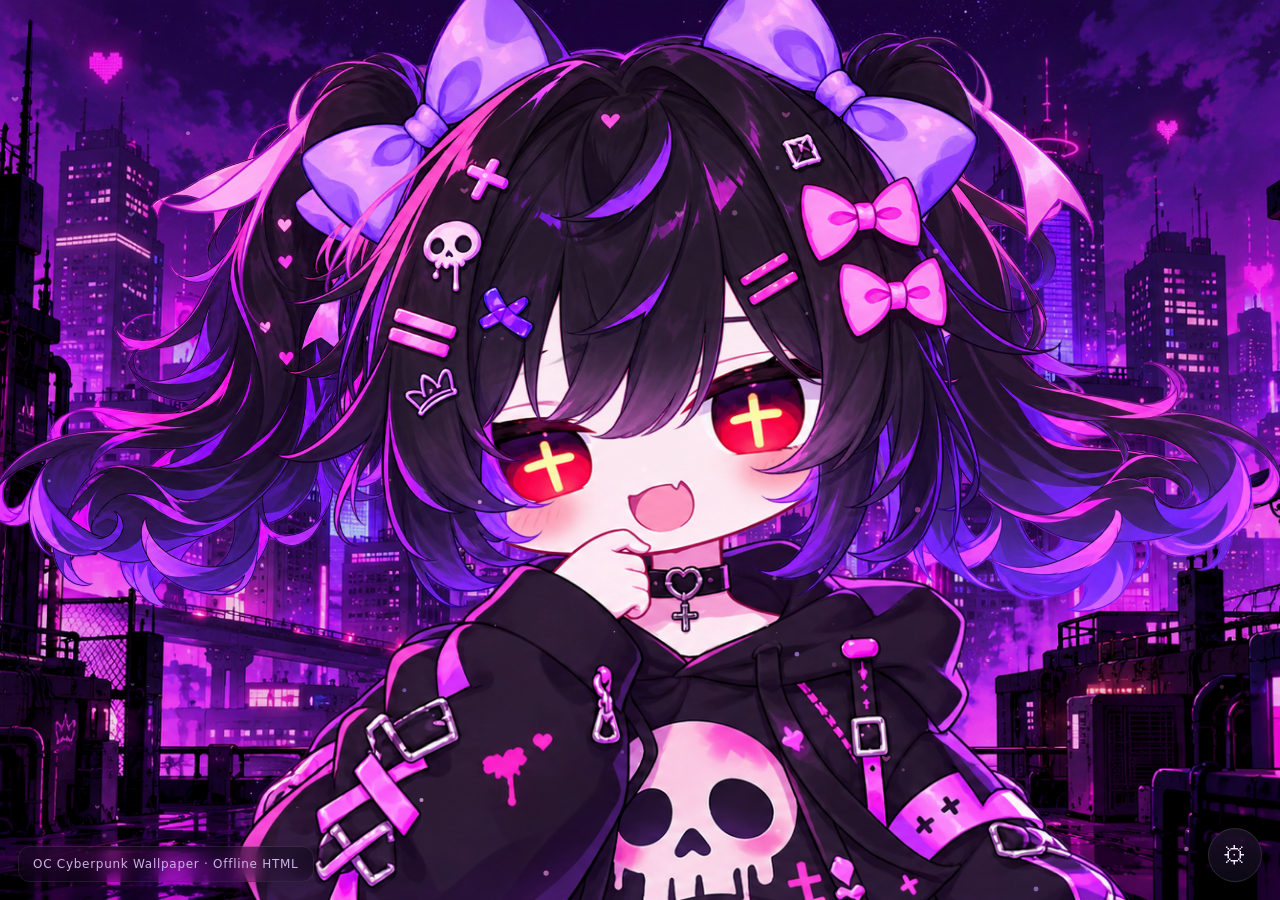
<file: wallpaper/001/index.html>
<!doctype html>
<html lang="zh-CN">
<head>
  <meta charset="utf-8">
  <meta name="viewport" content="width=device-width, initial-scale=1, viewport-fit=cover">
  <title>JiangQiYan壁纸</title>
  <link rel="stylesheet" href="css/style.css">
</head>
<body>
  <div id="app">
    <canvas id="wallpaper"></canvas>
    <div id="loading-state" role="status">正在加载初始画面…</div>
    <div id="hud">
      <div id="title">OC Cyberpunk Wallpaper · Offline HTML</div>
      <button id="settings-toggle" aria-label="打开设置">⚙</button>
      <aside id="settings-panel" aria-label="动态壁纸设置面板">
        <h2>动态壁纸设置</h2>
        <p>可直接离线打开。通过下方参数可实时调节景深、粒子、头发摆动、亮度与视差效果。</p>

        <div class="group">
          <div class="group-title">背景</div>
          <div class="control">
            <label for="backgroundBlur"><span>背景模糊</span><span class="value-badge" data-value-for="backgroundBlur"></span></label>
            <input id="backgroundBlur" type="range" min="0" max="4" step="0.1">
          </div>
          <div class="control">
            <label for="backgroundBrightness"><span>背景亮度</span><span class="value-badge" data-value-for="backgroundBrightness"></span></label>
            <input id="backgroundBrightness" type="range" min="0.7" max="1.4" step="0.01">
          </div>
          <div class="control">
            <label for="parallax"><span>背景视差</span><span class="value-badge" data-value-for="parallax"></span></label>
            <input id="parallax" type="range" min="0" max="36" step="1">
          </div>
          <div class="control">
            <label for="twinkleIntensity"><span>灯光闪烁强度</span><span class="value-badge" data-value-for="twinkleIntensity"></span></label>
            <input id="twinkleIntensity" type="range" min="0" max="1.6" step="0.01">
          </div>
        </div>

        <div class="group">
          <div class="group-title">人物与粒子</div>
          <div class="control">
            <label for="hairStrength"><span>发丝动画速度</span><span class="value-badge" data-value-for="hairStrength"></span></label>
            <input id="hairStrength" type="range" min="0" max="2.2" step="0.01">
          </div>
          <div class="control">
            <label for="particleCount"><span>粒子数量</span><span class="value-badge" data-value-for="particleCount"></span></label>
            <input id="particleCount" type="range" min="0" max="180" step="1">
          </div>
          <div class="control">
            <label for="particleSpeed"><span>粒子速度</span><span class="value-badge" data-value-for="particleSpeed"></span></label>
            <input id="particleSpeed" type="range" min="0" max="2.6" step="0.01">
          </div>
        </div>

        <div class="group">
          <div class="group-title">开关</div>
          <div class="toggle-row"><label for="showParticles">显示粒子</label><input id="showParticles" type="checkbox"></div>
          <div class="toggle-row"><label for="showTwinkles">显示灯光闪烁</label><input id="showTwinkles" type="checkbox"></div>
          <div class="toggle-row"><label for="pause">暂停动画</label><input id="pause" type="checkbox"></div>
        </div>

        <button class="secondary" id="resetSettings" type="button">恢复默认设置</button>
      </aside>
    </div>
  </div>

  <script src="data/config.js"></script>
  <script src="data/window_lights.js"></script>
  <script src="js/app.js"></script>
</body>
</html>
</file>
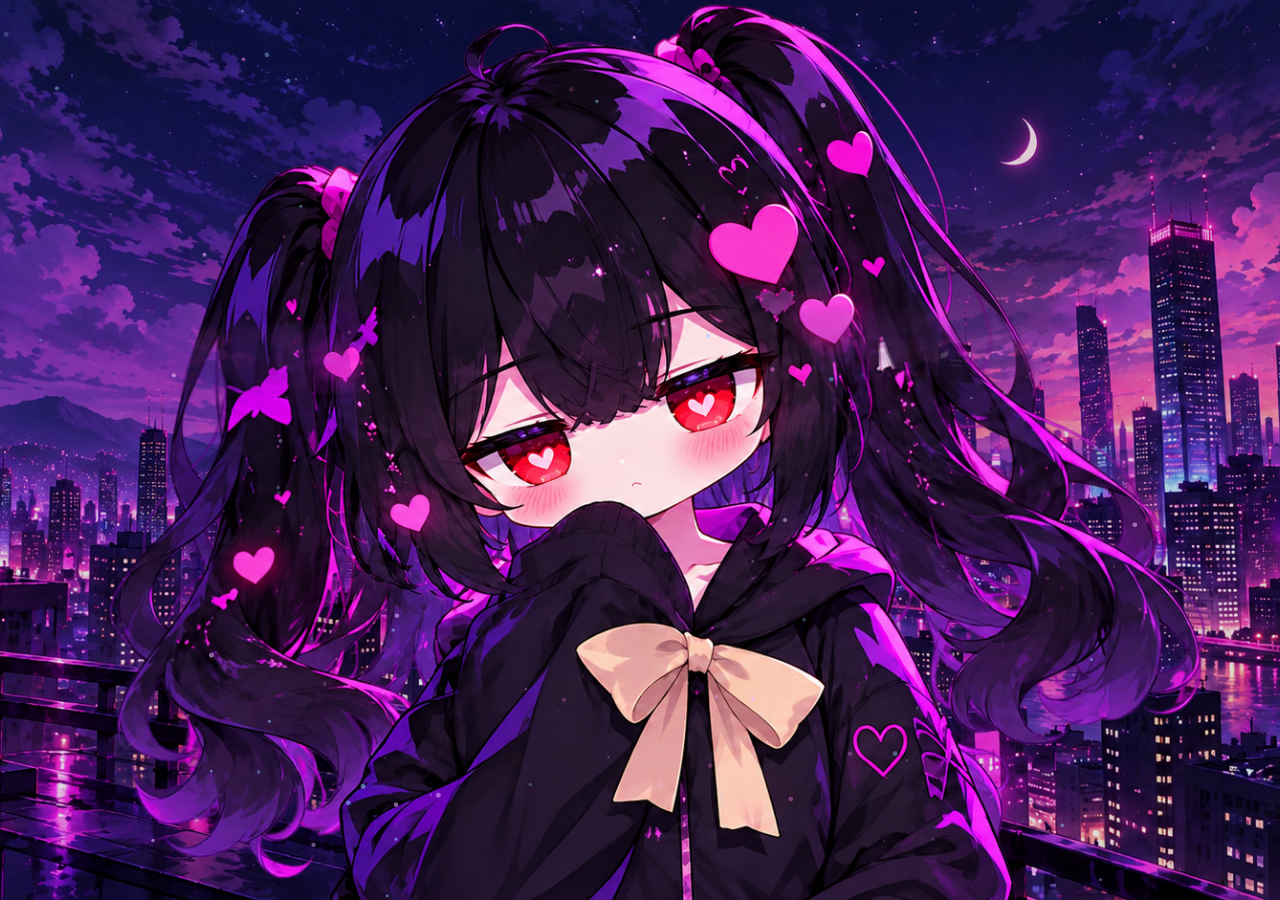
<file: wallpaper/002/index.html>
<!doctype html>
<html lang="zh-CN"><head><meta charset="UTF-8"><meta name="viewport" content="width=device-width, initial-scale=1.0">
<title>JiangQiYan壁纸</title>
<style>
*{box-sizing:border-box}html,body{margin:0;width:100%;height:100%;overflow:hidden;background:#0b0619;color:#f9edff;font-family:system-ui,-apple-system,'Segoe UI',sans-serif}
#wallpaper{position:fixed;inset:0;width:100%;height:100%;display:block}
.loading{position:fixed;inset:0;display:grid;place-items:center;background:rgba(8,3,24,.35);backdrop-filter:blur(8px);z-index:8;transition:opacity .65s;pointer-events:none}.loading.loaded{opacity:0}
.loaderText{font-size:14px;letter-spacing:.04em;text-shadow:0 0 24px #e970ff}
.hud{position:fixed;bottom:18px;left:18px;padding:10px 14px;border:1px solid #ffffff19;background:#0e0a2180;border-radius:12px;backdrop-filter:blur(10px);font-size:12px;color:#d9c2e5;transition:opacity .3s;user-select:none;pointer-events:none}
.hud.hidden{opacity:0}.hud strong{display:block;color:#fff;font-weight:600;font-size:13px;margin-bottom:3px}
</style></head><body>
<canvas id="wallpaper" aria-label="OC 霓虹城市动态壁纸"></canvas>
<div class="loading"><div class="loaderText" id="loadStatus">正在加载资源…</div></div>
<div class="hud hidden"><strong>OC NEON · V4</strong>背景 / 左侧头发 / 右侧头发 / 人物主体<br>鼠标移动可影响粒子 · 按 H 隐藏提示<br><span id="debugState">按 D 检查图层</span> · 1–4 单层 / 0 全部</div>
<script src="scene_pack/scene.js"></script>
<script src="app.js"></script>
</body></html>
</file>
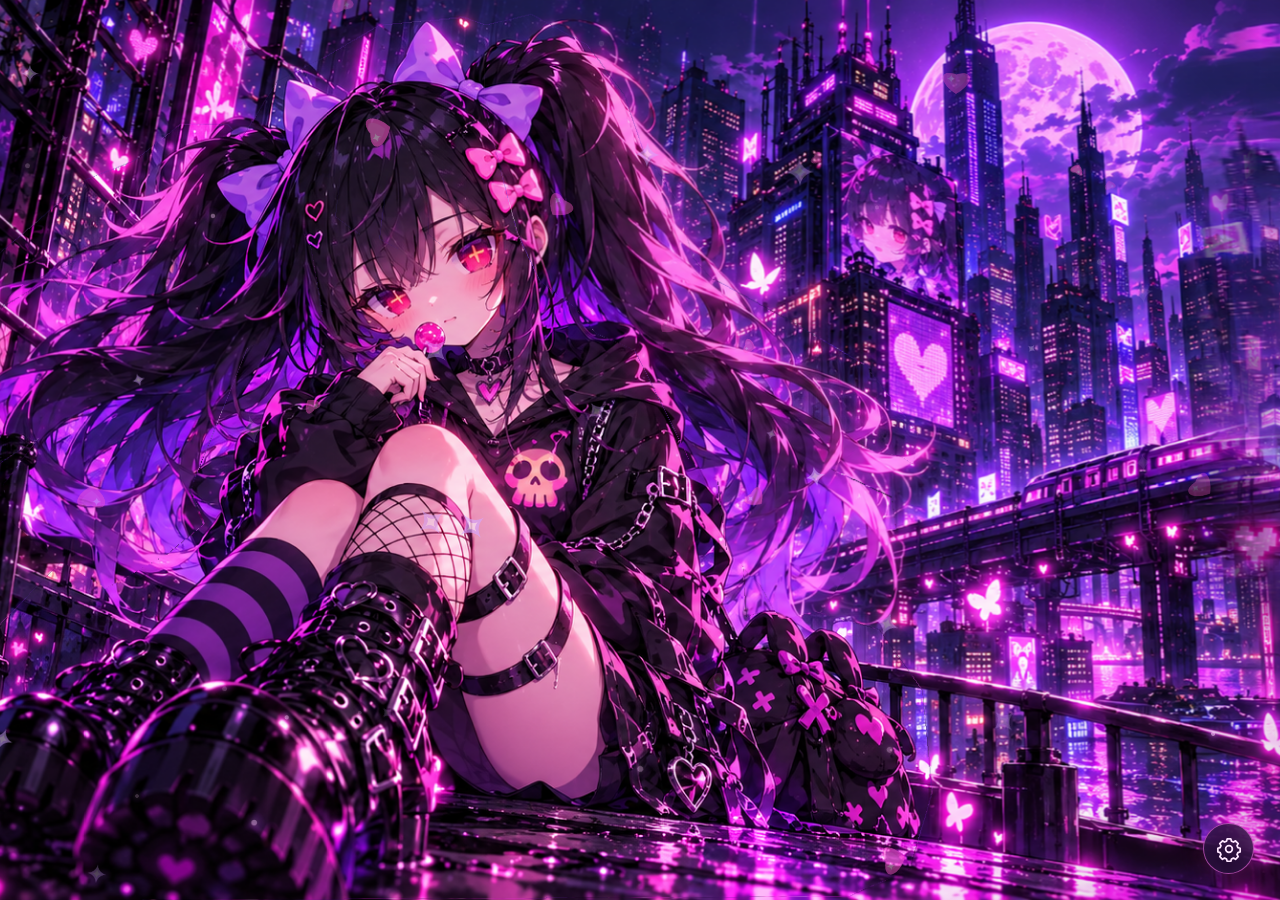
<file: wallpaper/003/index.html>
<!doctype html>
<html lang="zh-CN">
<head>
  <meta charset="utf-8">
  <meta name="viewport" content="width=device-width, initial-scale=1, viewport-fit=cover">
  <meta name="theme-color" content="#120920">
  <meta name="color-scheme" content="dark">
  <title>NEON HEART CITY — 4K Cyberpunk OC Wallpaper V2</title>
  <link rel="stylesheet" href="./css/wallpaper.css">
</head>
<body>
  <main id="wallpaper" aria-label="原创哥特赛博朋克角色动态壁纸">
    <div id="scene" aria-hidden="true">
      <div id="city-stage"></div>
      <div id="actor-stage"></div>
    </div>
    <canvas id="particles" aria-hidden="true"></canvas>
    <div id="vignette" aria-hidden="true"></div>
    <button id="settings-toggle" class="icon-button" type="button" title="壁纸设置" aria-label="打开壁纸设置" aria-expanded="false" aria-controls="settings-panel">
      <svg viewBox="0 0 24 24" aria-hidden="true" fill="none" stroke="currentColor" stroke-width="1.6" stroke-linejoin="round" stroke-linecap="round">
        <path d="M10.3 2.7h3.4l.6 2.1 1.8.8 1.9-1.1 2.5 2.5-1.1 1.9.8 1.8 2.1.6v3.4l-2.1.6-.8 1.8 1.1 1.9-2.5 2.5-1.9-1.1-1.8.8-.6 2.1h-3.4l-.6-2.1-1.8-.8-1.9 1.1-2.5-2.5 1.1-1.9-.8-1.8-2.1-.6v-3.4l2.1-.6.8-1.8-1.1-1.9 2.5-2.5 1.9 1.1 1.8-.8z"/>
        <circle cx="12" cy="12" r="3.1"/>
      </svg>
    </button>
    <section id="settings-panel" class="settings-panel" role="dialog" aria-modal="false" aria-label="壁纸动态参数" hidden>
      <header class="settings-header">
        <div><span class="eyebrow">WALLPAPER ENGINE</span><h2>动态参数</h2></div>
        <button id="settings-close" class="close-button" aria-label="关闭设置" title="关闭设置">×</button>
      </header>
      <div class="setting-list">
        <label class="setting"><span>发丝播放速度 <output id="windSpeed-value">1.00×</output></span><input data-config="windSpeed" type="range" min="0.25" max="2.25" step="0.05"></label>
        <label class="setting"><span>粒子密度 <output id="particleDensity-value">86%</output></span><input data-config="particleDensity" type="range" min="0" max="1.8" step="0.05"></label>
        <label class="setting"><span>鼠标扰动力 <output id="mouseForce-value">1.00×</output></span><input data-config="mouseForce" type="range" min="0" max="2.5" step="0.05"></label>
        <label class="setting"><span>城市窗光 <output id="lightIntensity-value">1.00×</output></span><input data-config="lightIntensity" type="range" min="0.15" max="2" step="0.05"></label>
        <label class="setting"><span>背景亮度 <output id="backgroundBrightness-value">100%</output></span><input data-config="backgroundBrightness" type="range" min="0.35" max="1.65" step="0.05"></label>
        <label class="setting"><span>景深模糊 <output id="backgroundBlur-value">0.0 px</output></span><input data-config="backgroundBlur" type="range" min="0" max="5" step="0.25"></label>
        <label class="setting"><span>视差强度 <output id="parallaxAmount-value">1.00×</output></span><input data-config="parallaxAmount" type="range" min="0" max="2" step="0.05"></label>
        <label class="setting"><span>霓虹饱和度 <output id="saturation-value">107%</output></span><input data-config="saturation" type="range" min="0.6" max="1.8" step="0.05"></label>
        <div class="toggles">
          <label class="toggle"><input data-config="animationEnabled" type="checkbox"><span>发丝逐帧动画</span></label>
          <label class="toggle"><input data-config="particlesEnabled" type="checkbox"><span>漂浮爱心与光点</span></label>
          <label class="toggle"><input data-config="cityLightsEnabled" type="checkbox"><span>建筑窗户闪烁</span></label>
        </div>
      </div>
      <footer class="settings-footer"><button id="reset-settings" type="button">恢复默认</button><span id="status-line" role="status">本地离线运行</span></footer>
    </section>
    <div id="boot-status" class="sr-only" role="status" aria-live="polite"></div>
  </main>
  <!-- The JS manifest is intentional: fetch('./config.json') often fails under file:// . -->
  <script src="./config/config.js"></script>
  <script defer src="./js/player.js"></script>
</body>
</html>
</file>
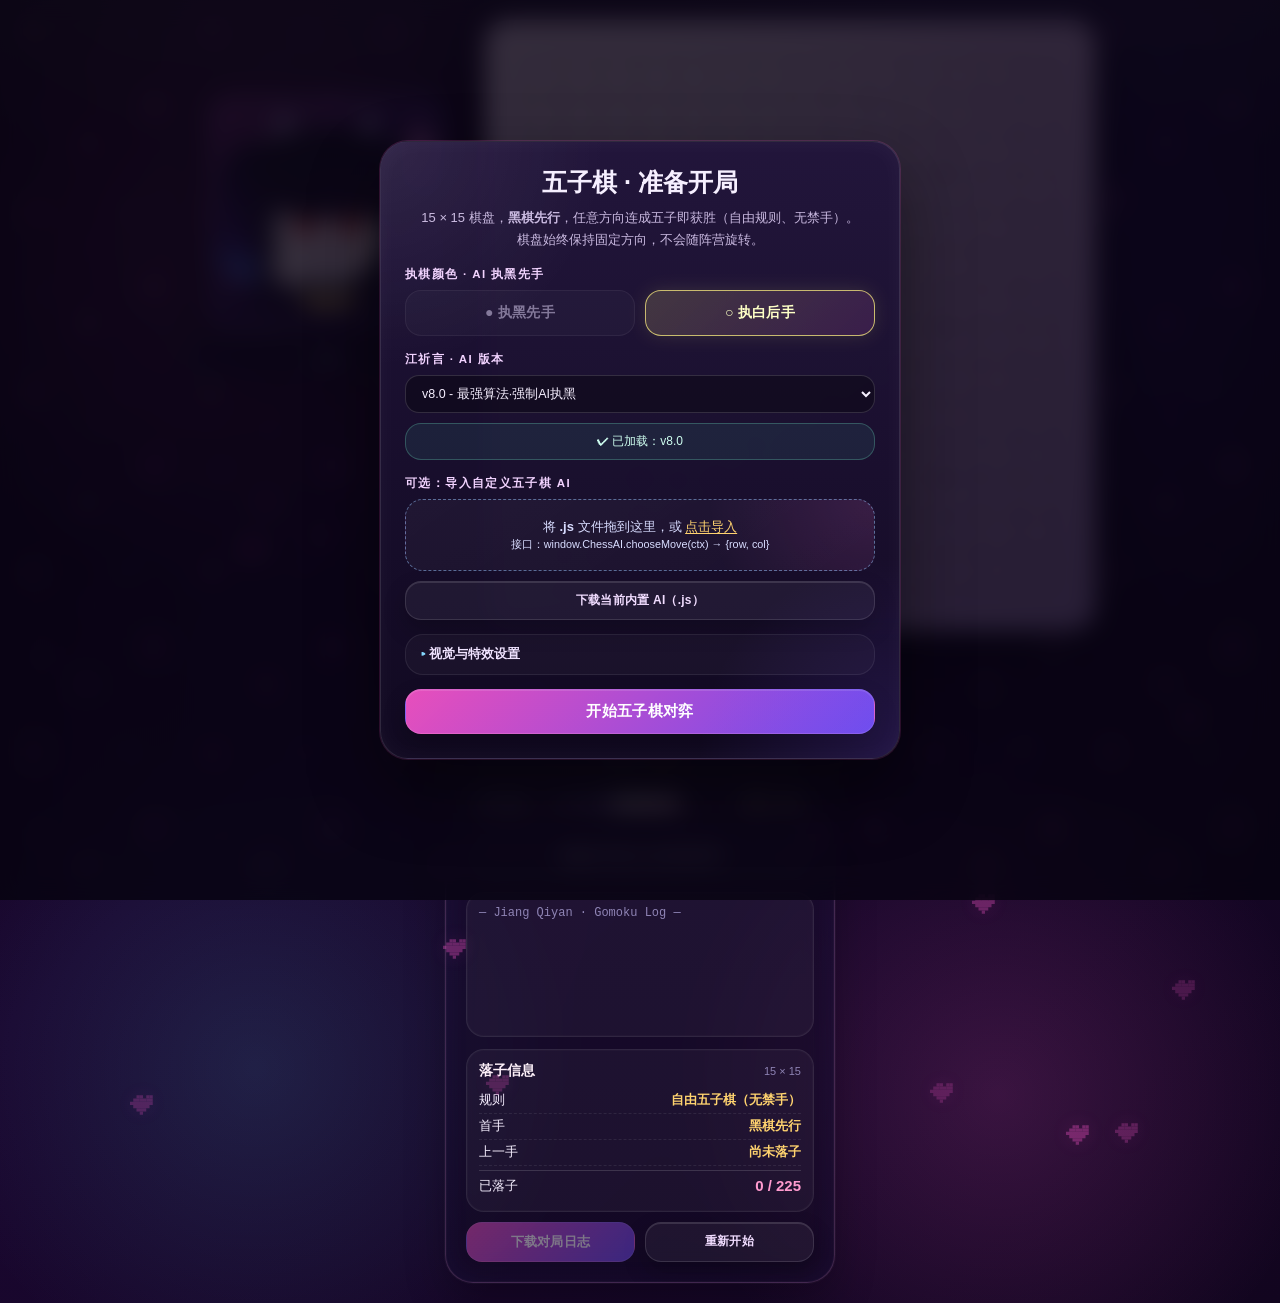
<file: gomoku.html>
<!DOCTYPE html>
<html lang="zh-CN">
<head>
<meta charset="UTF-8">
<meta name="viewport" content="width=device-width, initial-scale=1.0">
<title>江祈言 · 五子棋人机对弈</title>
<style>

  :root {
    --bg-deep: #12051f;
    --bg-mid: #24103c;
    --panel-bg: rgba(20, 13, 39, 0.62);
    --panel-border: rgba(255, 167, 242, 0.18);
    --panel-highlight: rgba(122, 91, 255, 0.2);
    --text-main: #f6efff;
    --text-soft: #c8b8df;
    --text-dim: #8f84b5;
    --accent-pink: #ff4fd8;
    --accent-violet: #8c54ff;
    --accent-blue: #6fd3ff;
    --accent-gold: #ffd36f;
    --board-light: linear-gradient(145deg, #ffe5f8 0%, #ffd2f6 100%);
    --board-dark: linear-gradient(145deg, #5a3395 0%, #28164f 100%);
    --bubble-bg: rgba(33, 18, 59, 0.94);
    --bubble-border: #ff58cf;
    --bubble-color: #ffd8fb;
    --bubble-font: "Comic Sans MS", "Chalkboard SE", "PingFang SC", cursive;
  }

  * { box-sizing: border-box; }
  html, body { min-height: 100%; }

  body {
    margin: 0;
    min-height: 100vh;
    display: flex;
    align-items: center;
    justify-content: center;
    padding: 20px;
    position: relative;
    overflow-x: hidden;
    font-family: "Segoe UI", "PingFang SC", "Microsoft YaHei", sans-serif;
    color: var(--text-main);
    background:
      radial-gradient(circle at 18% 18%, rgba(255, 94, 210, 0.23), transparent 24%),
      radial-gradient(circle at 82% 16%, rgba(108, 78, 255, 0.18), transparent 28%),
      radial-gradient(circle at 78% 84%, rgba(255, 94, 210, 0.16), transparent 22%),
      radial-gradient(circle at 20% 82%, rgba(91, 215, 255, 0.12), transparent 22%),
      linear-gradient(135deg, #12031b 0%, #1a0730 40%, #12051f 100%);
  }
  body::before,
  body::after {
    content: "";
    position: fixed;
    inset: 0;
    pointer-events: none;
  }
  body::before {
    opacity: 0.16;
    background-image: url("data:image/svg+xml;utf8,<svg xmlns='http://www.w3.org/2000/svg' width='180' height='180' viewBox='0 0 180 180'><g fill='%23ff5bd8'><path d='M20 28h8v-8h8v8h8v8h-8v8h-8v-8h-8z'/><path d='M138 102h10v-10h10v10h10v10h-10v10h-10v-10h-10z'/><path d='M74 140h8v-8h8v8h8v8h-8v8h-8v-8h-8z'/></g><g fill='%23714cff'><rect x='118' y='26' width='6' height='6'/><rect x='128' y='26' width='6' height='6'/><rect x='123' y='31' width='6' height='6'/><rect x='32' y='110' width='6' height='6'/><rect x='42' y='110' width='6' height='6'/><rect x='37' y='115' width='6' height='6'/><rect x='88' y='62' width='4' height='4'/><rect x='96' y='62' width='4' height='4'/><rect x='92' y='66' width='4' height='4'/></g></svg>");
    background-size: 180px 180px;
    animation: bg-drift 22s linear infinite;
    mix-blend-mode: screen;
  }
  body::after {
    background:
      linear-gradient(180deg, rgba(255,255,255,0.07), transparent 16%),
      radial-gradient(circle at center, transparent 62%, rgba(0, 0, 0, 0.18) 100%);
  }
  @keyframes bg-drift {
    0% { transform: translate3d(0, 0, 0); }
    50% { transform: translate3d(-28px, 18px, 0); }
    100% { transform: translate3d(0, 0, 0); }
  }

  .app {
    display: flex;
    gap: 26px;
    flex-wrap: wrap;
    align-items: flex-start;
    justify-content: center;
    position: relative;
    z-index: 1;
    isolation: isolate;
  }

  .float-hearts-layer {
    position: absolute;
    inset: 0;
    overflow: hidden;
    pointer-events: none;
    z-index: 2;
  }
  .pixel-heart {
    position: absolute;
    width: 26px;
    aspect-ratio: 1;
    background-image: url("data:image/svg+xml;utf8,<svg xmlns='http://www.w3.org/2000/svg' width='32' height='32' viewBox='0 0 32 32'><g fill='%23ff58cf'><rect x='8' y='4' width='4' height='4'/><rect x='12' y='4' width='4' height='4'/><rect x='20' y='4' width='4' height='4'/><rect x='24' y='4' width='4' height='4'/><rect x='4' y='8' width='8' height='4'/><rect x='12' y='8' width='8' height='4'/><rect x='20' y='8' width='8' height='4'/><rect x='0' y='12' width='28' height='4'/><rect x='4' y='16' width='20' height='4'/><rect x='8' y='20' width='12' height='4'/><rect x='12' y='24' width='4' height='4'/></g></svg>");
    background-size: 100% 100%;
    background-repeat: no-repeat;
    image-rendering: pixelated;
    opacity: .45;
    filter: drop-shadow(0 0 10px rgba(255, 90, 213, .35));
    animation: float-heart linear infinite;
  }
  @keyframes float-heart {
    0% { transform: translate3d(0, 0, 0) scale(var(--s,1)); opacity: 0; }
    12% { opacity: .48; }
    85% { opacity: .4; }
    100% { transform: translate3d(var(--dx, 0px), calc(-1 * var(--travel, 520px)), 0) scale(var(--s,1)); opacity: 0; }
  }

  .board-container,
  .panel { position: relative; }
  .board-container {
    width: min(88vw, 580px);
    z-index: 4;
    filter: drop-shadow(0 26px 48px rgba(0,0,0,.34));
  }
  .board-container[data-ai-pos="below"] { margin-bottom: 320px; }
  .board-container[data-ai-pos="above"] { margin-top: 320px; }
  .board-container[data-ai-pos="topleft"] { margin-left: 300px; }

  .board {
    width: 100%;
    aspect-ratio: 1;
    display: grid;
    grid-template-columns: repeat(8, 1fr);
    grid-template-rows: repeat(8, 1fr);
    position: relative;
    overflow: hidden;
    border-radius: 28px;
    border: 1px solid rgba(255,255,255,.18);
    background: linear-gradient(145deg, rgba(255,255,255,.12), rgba(255,255,255,.04));
    box-shadow:
      0 20px 60px rgba(10, 4, 20, .7),
      0 0 0 1px rgba(255, 107, 226, .18),
      inset 0 0 0 4px rgba(255,255,255,.05),
      inset 0 0 35px rgba(125, 83, 255, .12);
    backdrop-filter: blur(6px);
  }
  .board::before,
  .board::after {
    content: "";
    position: absolute;
    inset: 0;
    pointer-events: none;
  }
  .board::before {
    background:
      linear-gradient(180deg, rgba(255,255,255,.13), transparent 22%, transparent 78%, rgba(255,255,255,.04)),
      radial-gradient(circle at 15% 15%, rgba(255, 255, 255, 0.12), transparent 26%),
      radial-gradient(circle at 85% 85%, rgba(255, 90, 213, 0.08), transparent 20%);
    z-index: 2;
    mix-blend-mode: screen;
  }
  .board::after {
    inset: 10px;
    border-radius: 22px;
    border: 1px solid rgba(255,255,255,.06);
    z-index: 2;
  }

  .sq {
    position: relative;
    display: flex;
    align-items: center;
    justify-content: center;
    cursor: pointer;
    user-select: none;
    transition: transform .18s ease, filter .18s ease, box-shadow .18s ease, background .18s ease;
  }
  .sq:hover { filter: brightness(1.06); }
  .light { background: var(--board-light); }
  .dark  { background: var(--board-dark); }
  .sq.move::after,
  .sq.capture::after {
    content: "";
    position: absolute;
    border-radius: 50%;
    z-index: 0;
  }
  .sq.move::after {
    width: 28%;
    height: 28%;
    background: radial-gradient(circle, rgba(255,255,255,.96) 0%, rgba(99, 200, 255, .88) 32%, rgba(255, 79, 216, .84) 100%);
    box-shadow: 0 0 18px rgba(99, 200, 255, .55), 0 0 10px rgba(255, 79, 216, .45);
  }
  .sq.capture::after {
    width: 82%;
    height: 82%;
    background: transparent;
    border: 4px solid rgba(255, 83, 188, .88);
    box-shadow: 0 0 18px rgba(255, 83, 188, .28), inset 0 0 10px rgba(255,255,255,.14);
  }
  .sq.selected {
    box-shadow: inset 0 0 0 4px rgba(255, 211, 111, .96), inset 0 0 30px rgba(255,255,255,.12);
  }
  .sq.lastmove {
    box-shadow: inset 0 0 0 4px rgba(115, 221, 255, .72), inset 0 0 22px rgba(115, 221, 255, .22);
  }

  .piece {
    font-size: clamp(24px, 6.3vmin, 50px);
    line-height: 1;
    z-index: 1;
    pointer-events: none;
    transform-origin: center;
    filter: drop-shadow(0 3px 8px rgba(0,0,0,.35));
  }
  .piece.w {
    color: #fff9ff;
    -webkit-text-stroke: 1.3px rgba(62, 17, 69, 0.76);
    text-shadow: 0 0 10px rgba(255,255,255,.22), 0 0 12px rgba(255, 115, 226, .18);
  }
  .piece.b {
    color: #25113e;
    -webkit-text-stroke: 1.2px rgba(255, 185, 244, 0.26);
    text-shadow: 0 0 10px rgba(255, 79, 216, .22);
  }

  .badge {
    position: absolute;
    z-index: 3;
    pointer-events: none;
    font-size: clamp(8px, 1.5vmin, 11px);
    font-weight: 700;
    line-height: 1;
    padding: 4px 6px;
    border-radius: 999px;
    box-shadow: 0 4px 10px rgba(0,0,0,.24);
    backdrop-filter: blur(4px);
  }
  .badge.val {
    top: 4px; left: 4px;
    background: rgba(66, 255, 205, .18);
    border: 1px solid rgba(66, 255, 205, .3);
    color: #d5fff4;
  }
  .badge.thr {
    bottom: 4px; right: 4px;
    background: rgba(255, 94, 164, .18);
    border: 1px solid rgba(255, 94, 164, .26);
    color: #fff2f7;
  }

  @keyframes king-shake {
    0%,100% { transform: translate(0,0) rotate(0); }
    10% { transform: translate(-2px, 1px) rotate(-3deg); }
    20% { transform: translate(2px, -1px) rotate(3deg); }
    30% { transform: translate(-1px, -2px) rotate(-2deg); }
    40% { transform: translate(1px, 2px) rotate(2deg); }
    50% { transform: translate(-2px, -1px) rotate(-3deg); }
    60% { transform: translate(2px, 1px) rotate(3deg); }
    70% { transform: translate(-1px, 2px) rotate(-2deg); }
    80% { transform: translate(1px, -2px) rotate(2deg); }
    90% { transform: translate(-2px, 1px) rotate(-2deg); }
  }
  @keyframes king-crack {
    0%,100% { filter: brightness(1) drop-shadow(0 0 0 transparent); }
    50% { filter: brightness(1.28) drop-shadow(0 0 14px rgba(255, 91, 216, .92)); }
  }
  .king-in-check .piece {
    animation: king-shake .35s ease-in-out infinite, king-crack .9s ease-in-out infinite;
  }
  .sq.exploded .piece { animation: king-explode .9s ease-out forwards; }
  @keyframes king-explode {
    0% { transform: scale(1); opacity: 1; }
    40% { transform: scale(1.6); opacity: .78; filter: drop-shadow(0 0 25px #ff6be2); }
    100% { transform: scale(0); opacity: 0; }
  }
  .particle {
    position: absolute;
    width: 10px;
    height: 10px;
    border-radius: 50%;
    pointer-events: none;
    transform: translate(-50%, -50%);
    animation: particle-explode 1.4s ease-out forwards;
    z-index: 10;
    box-shadow: 0 0 12px rgba(255,255,255,.35);
  }
  @keyframes particle-explode {
    0% { transform: translate(-50%, -50%) scale(1); opacity: 1; }
    100% { transform: translate(calc(-50% + var(--dx)), calc(-50% + var(--dy))) scale(0); opacity: 0; }
  }
  @keyframes board-quake {
    0%,100% { transform: translate(0,0); }
    10% { transform: translate(-4px, 2px); }
    20% { transform: translate(4px, -2px); }
    30% { transform: translate(-3px, 3px); }
    40% { transform: translate(3px, -3px); }
    50% { transform: translate(-4px, -2px); }
    60% { transform: translate(4px, 2px); }
    70% { transform: translate(-2px, -3px); }
    80% { transform: translate(2px, 3px); }
    90% { transform: translate(-1px, 1px); }
  }
  .board.quake { animation: board-quake .7s ease-in-out; }

  .fire-layer {
    position: absolute;
    left: 0;
    right: 0;
    pointer-events: none;
    z-index: 4;
    opacity: 0;
    transition: opacity .45s;
  }
  .fire-layer.active { opacity: 1; }
  .fire-layer.bottom { bottom: 0; height: 45%; }
  .fire-layer.top    { top: 0; height: 45%; }
  .fire-layer::before {
    content: "";
    position: absolute;
    inset: 0;
    filter: blur(14px);
    animation: fire-flicker .9s ease-in-out infinite;
  }
  .fire-layer.bottom::before {
    background: radial-gradient(ellipse at bottom, rgba(255, 84, 207, .82) 0%, rgba(129, 77, 255, .6) 38%, transparent 78%);
  }
  .fire-layer.top::before {
    background: radial-gradient(ellipse at top, rgba(99, 200, 255, .72) 0%, rgba(255, 84, 207, .55) 38%, transparent 78%);
  }
  @keyframes fire-flicker {
    0%,100% { transform: scaleY(1) scaleX(1); opacity: .7; }
    25% { transform: scaleY(1.1) scaleX(.95); opacity: .9; }
    50% { transform: scaleY(.95) scaleX(1.05); opacity: .8; }
    75% { transform: scaleY(1.08) scaleX(.98); opacity: .85; }
  }

  .ai-stage {
    position: absolute;
    display: flex;
    flex-direction: column;
    align-items: center;
    gap: 14px;
    width: 280px;
    max-width: 280px;
    pointer-events: none;
    z-index: 5;
  }
  .board-container[data-ai-pos="below"] .ai-stage {
    top: 100%; left: 50%; transform: translateX(-50%); margin-top: 16px;
    flex-direction: column-reverse;
  }
  .board-container[data-ai-pos="above"] .ai-stage {
    bottom: 100%; left: 50%; transform: translateX(-50%); margin-bottom: 16px;
  }
  .board-container[data-ai-pos="topleft"] .ai-stage {
    right: calc(100% + 18px);
    top: 0;
    left: auto;
    bottom: auto;
    transform: none;
    align-items: stretch;
  }

  .ai-bubble {
    background:
      linear-gradient(180deg, rgba(57, 31, 99, 0.96), rgba(22, 12, 42, 0.98)),
      rgba(18, 10, 36, 0.92);
    color: var(--bubble-color);
    border: 1px solid rgba(255,255,255,.12);
    box-shadow:
      0 14px 28px rgba(0,0,0,.42),
      0 0 0 1px rgba(255, 88, 207, .28),
      inset 0 0 18px rgba(255,255,255,.05);
    border-radius: 18px;
    padding: 12px 15px;
    font-family: var(--bubble-font);
    font-weight: 700;
    font-size: 13px;
    line-height: 1.65;
    text-align: center;
    max-width: 280px;
    min-height: 60px;
    word-break: break-word;
    position: relative;
    opacity: 0;
    visibility: hidden;
    transition: opacity .25s, visibility .25s, transform .25s;
    transform: translateY(6px);
    pointer-events: none;
  }
  .ai-bubble.show {
    opacity: 1;
    visibility: visible;
    transform: translateY(0);
  }
  .ai-bubble::before {
    content: "";
    position: absolute;
    inset: 1px;
    border-radius: 17px;
    background: linear-gradient(180deg, rgba(255,255,255,.08), transparent 35%);
    pointer-events: none;
  }
  .ai-bubble::after {
    content: "";
    position: absolute;
    left: 50%;
    width: 16px;
    height: 16px;
    transform: translateX(-50%) rotate(45deg);
    background: #23123f;
    border: 1px solid rgba(255, 88, 207, .3);
  }
  .board-container[data-ai-pos="above"] .ai-bubble::after,
  .board-container[data-ai-pos="topleft"] .ai-bubble::after {
    bottom: -8px;
    border-left: none;
    border-top: none;
  }
  .board-container[data-ai-pos="below"] .ai-bubble::after {
    top: -8px;
    border-right: none;
    border-bottom: none;
  }

  .ai-avatar-shell {
    display: flex;
    flex-direction: column;
    align-items: center;
    gap: 8px;
  }
  .ai-avatar {
    width: 240px;
    height: 240px;
    display: flex;
    align-items: center;
    justify-content: center;
    overflow: hidden;
    border-radius: 28px;
    border: 1px solid rgba(255,255,255,.16);
    background:
      radial-gradient(circle at 35% 30%, rgba(255,255,255,.16), transparent 28%),
      linear-gradient(145deg, rgba(255, 90, 213, .32), rgba(113, 76, 255, .18) 42%, rgba(23, 12, 47, .96));
    box-shadow:
      0 18px 34px rgba(0,0,0,.45),
      0 0 0 1px rgba(255, 88, 207, .18),
      inset 0 0 24px rgba(255,255,255,.08),
      inset 0 0 28px rgba(124, 83, 255, .18);
    position: relative;
  }
  .ai-avatar::before {
    content: "";
    position: absolute;
    inset: 0;
    background-image: linear-gradient(90deg, rgba(255,255,255,.05) 1px, transparent 1px), linear-gradient(180deg, rgba(255,255,255,.05) 1px, transparent 1px);
    background-size: 12px 12px;
    opacity: .25;
    pointer-events: none;
  }
  .ai-avatar img {
    width: 100%; height: 100%; object-fit: fill; display: block;
  }
  .ai-nameplate {
    width: 100%;
    text-align: center;
    padding: 8px 12px;
    font-size: 13px;
    font-weight: 800;
    letter-spacing: .08em;
    border-radius: 999px;
    color: #ffe8fb;
    background: rgba(32, 18, 58, .9);
    border: 1px solid rgba(255,255,255,.12);
    box-shadow: 0 8px 16px rgba(0,0,0,.24);
  }

  .mascot {
    position: relative;
    width: 100%;
    height: 100%;
    animation: mascot-float 3.2s ease-in-out infinite;
    overflow: hidden;
  }
  @keyframes mascot-float {
    0%,100% { transform: translateY(0); }
    50% { transform: translateY(-6px); }
  }
  .mascot .fx-symbol {
    position: absolute;
    top: 18px;
    right: 20px;
    z-index: 7;
    font-size: 24px;
    font-weight: 900;
    color: #ff78e4;
    text-shadow: 0 0 10px rgba(255,255,255,.18), 0 0 14px rgba(255,120,228,.45);
    animation: fx-pop 1.6s ease-in-out infinite;
  }
  @keyframes fx-pop {
    0%,100% { transform: translateY(0) scale(1); opacity: .88; }
    50% { transform: translateY(-6px) scale(1.08); opacity: 1; }
  }
  .mascot .heart-spark {
    position: absolute;
    inset: 0;
    pointer-events: none;
  }
  .mascot .heart-spark::before,
  .mascot .heart-spark::after {
    content: "";
    position: absolute;
    width: 20px;
    height: 20px;
    background-image: url("data:image/svg+xml;utf8,<svg xmlns='http://www.w3.org/2000/svg' width='24' height='24' viewBox='0 0 24 24'><g fill='%23ff63d7'><rect x='6' y='2' width='3' height='3'/><rect x='9' y='2' width='3' height='3'/><rect x='15' y='2' width='3' height='3'/><rect x='18' y='2' width='3' height='3'/><rect x='3' y='5' width='6' height='3'/><rect x='9' y='5' width='6' height='3'/><rect x='15' y='5' width='6' height='3'/><rect x='0' y='8' width='21' height='3'/><rect x='3' y='11' width='15' height='3'/><rect x='6' y='14' width='9' height='3'/><rect x='9' y='17' width='3' height='3'/></g></svg>");
    background-size: 100% 100%;
    opacity: .42;
    animation: heart-bob 4.2s ease-in-out infinite;
  }
  .mascot .heart-spark::before { left: 16px; bottom: 40px; }
  .mascot .heart-spark::after { right: 18px; bottom: 58px; animation-delay: -2s; }
  @keyframes heart-bob {
    0%,100% { transform: translateY(0); }
    50% { transform: translateY(-8px); }
  }

  .mascot .tail,
  .mascot .ear,
  .mascot .head,
  .mascot .hoodie,
  .mascot .hand { position: absolute; }
  .mascot .tail {
    width: 78px;
    height: 142px;
    top: 46px;
    border-radius: 46px;
    background: linear-gradient(180deg, #171126 0%, #24103f 34%, #3d1e73 72%, #4d7cff 100%);
    box-shadow: inset 0 0 0 2px rgba(255,255,255,.04);
    z-index: 1;
  }
  .mascot .tail.left { left: 10px; transform: rotate(6deg); }
  .mascot .tail.right { right: 10px; transform: rotate(-6deg); }
  .mascot .ear {
    width: 46px; height: 58px; top: 14px;
    background: linear-gradient(180deg, #e3d3ff, #b68fff);
    clip-path: polygon(50% 0, 0 100%, 100% 100%);
    z-index: 3;
    filter: drop-shadow(0 4px 8px rgba(0,0,0,.15));
  }
  .mascot .ear::after {
    content: ""; position: absolute; inset: 14px 10px 6px;
    background: rgba(171, 140, 255, .45);
    clip-path: polygon(50% 0, 0 100%, 100% 100%);
  }
  .mascot .ear.left { left: 56px; transform: rotate(-10deg); }
  .mascot .ear.right { right: 56px; transform: rotate(10deg); }
  .mascot .head {
    width: 160px;
    height: 164px;
    left: 40px;
    top: 34px;
    z-index: 4;
  }
  .mascot .head::before {
    content: "";
    position: absolute;
    inset: 0;
    border-radius: 46% 46% 40% 40% / 42% 42% 48% 48%;
    background: linear-gradient(180deg, #191126 0%, #261638 42%, #1f1530 100%);
    box-shadow: inset 0 -6px 0 rgba(255,255,255,.04);
  }
  .mascot .bangs {
    position: absolute;
    left: 8px;
    right: 8px;
    top: 2px;
    height: 80px;
    border-radius: 42px 42px 24px 24px;
    background: linear-gradient(180deg, #151021 0%, #231331 100%);
    z-index: 2;
  }
  .mascot .bangs::after {
    content: "";
    position: absolute;
    left: 34px;
    top: 44px;
    width: 92px;
    height: 44px;
    background: linear-gradient(180deg, #151021, #231331);
    clip-path: polygon(0 0, 28% 24%, 40% 100%, 55% 30%, 72% 100%, 100% 12%, 100% 100%, 0 100%);
  }
  .mascot .face {
    position: absolute;
    left: 26px;
    top: 58px;
    width: 108px;
    height: 96px;
    border-radius: 44% 44% 48% 48%;
    background: #fff1fb;
    z-index: 1;
    overflow: hidden;
  }
  .mascot .eye {
    position: absolute;
    top: 22px;
    width: 32px;
    height: 28px;
    border-radius: 50% 50% 46% 46%;
    background: rgba(70, 38, 116, .1);
    overflow: hidden;
    transform-origin: center;
  }
  .mascot .eye.left { left: 16px; }
  .mascot .eye.right { right: 16px; }
  .mascot .eye .iris {
    position: absolute;
    left: 3px;
    top: 1px;
    width: 26px;
    height: 26px;
    border-radius: 50%;
    background: #ff294e;
    box-shadow: inset 0 -3px 0 rgba(0,0,0,.08);
    animation: blink-eye 5s ease-in-out infinite;
  }
  .mascot .eye .iris::before,
  .mascot .eye .iris::after {
    content: "";
    position: absolute;
    left: 50%;
    top: 50%;
    width: 14px;
    height: 4px;
    background: #ffe766;
    transform: translate(-50%, -50%);
    border-radius: 999px;
  }
  .mascot .eye .iris::after { transform: translate(-50%, -50%) rotate(90deg); }
  @keyframes blink-eye {
    0%, 45%, 48%, 100% { transform: scaleY(1); }
    46%, 47% { transform: scaleY(.08); }
  }
  .mascot .brow {
    position: absolute;
    top: 14px;
    width: 28px;
    height: 4px;
    border-radius: 999px;
    background: rgba(44, 18, 68, .55);
  }
  .mascot .brow.left { left: 16px; transform: rotate(-6deg); }
  .mascot .brow.right { right: 16px; transform: rotate(6deg); }
  .mascot .blush {
    position: absolute;
    width: 20px; height: 12px; bottom: 20px;
    border-radius: 50%; background: rgba(255, 143, 193, .45);
  }
  .mascot .blush.left { left: 12px; }
  .mascot .blush.right { right: 12px; }
  .mascot .mouth {
    position: absolute;
    left: 50%;
    bottom: 20px;
    width: 22px;
    height: 16px;
    transform: translateX(-50%);
    border-radius: 0 0 12px 12px;
    border: 3px solid #c55dae;
    border-top: 0;
  }
  .mascot .mouth::before {
    content: "";
    position: absolute;
    left: 50%; top: -2px;
    width: 12px; height: 10px;
    transform: translateX(-50%);
    border-radius: 999px;
    background: rgba(255,255,255,.3);
  }
  .mascot .bow {
    position: absolute;
    right: 12px;
    width: 28px;
    height: 16px;
    background: #ff75de;
    border-radius: 999px;
    z-index: 6;
    box-shadow: 0 0 10px rgba(255, 117, 222, .18);
  }
  .mascot .bow::before,
  .mascot .bow::after {
    content: "";
    position: absolute;
    top: 50%;
    width: 14px;
    height: 14px;
    background: #ff9ee8;
    border-radius: 4px 10px 10px 10px;
    transform: translateY(-50%) rotate(45deg);
  }
  .mascot .bow::before { left: -2px; }
  .mascot .bow::after { right: -2px; }
  .mascot .bow.top { top: 44px; }
  .mascot .bow.bottom { top: 70px; }
  .mascot .hoodie {
    width: 140px;
    height: 96px;
    left: 50px;
    bottom: 12px;
    border-radius: 24px 24px 22px 22px;
    background: linear-gradient(180deg, #1b132a 0%, #2a1742 100%);
    z-index: 3;
  }
  .mascot .hoodie::before {
    content: "";
    position: absolute;
    left: 50%;
    top: 10px;
    width: 86px;
    height: 42px;
    transform: translateX(-50%);
    border-radius: 0 0 18px 18px;
    background: rgba(10, 5, 18, .35);
  }
  .mascot .skull {
    position: absolute;
    left: 50%;
    bottom: 12px;
    width: 56px;
    height: 46px;
    transform: translateX(-50%);
    border-radius: 28px 28px 20px 20px;
    background: #ffd36f;
  }
  .mascot .skull::before,
  .mascot .skull::after {
    content: ""; position: absolute; top: 14px;
    width: 12px; height: 14px; border-radius: 50%; background: #48295d;
  }
  .mascot .skull::before { left: 11px; }
  .mascot .skull::after { right: 11px; }
  .mascot .skull i {
    position: absolute;
    left: 50%;
    bottom: 8px;
    width: 14px;
    height: 9px;
    transform: translateX(-50%);
    clip-path: polygon(50% 0, 0 100%, 100% 100%);
    background: #48295d;
    display: block;
  }
  .mascot .hand {
    width: 42px;
    height: 54px;
    left: 66px;
    bottom: 46px;
    border-radius: 24px;
    background: #ffe8f6;
    z-index: 5;
    transform: rotate(22deg);
    box-shadow: 0 4px 12px rgba(0,0,0,.18);
  }
  .mascot .hand::before {
    content: "";
    position: absolute;
    inset: 10px 6px auto 8px;
    height: 20px;
    border-radius: 16px;
    background: rgba(255,255,255,.25);
  }

  .mascot.mood-thinking .eye .iris { transform: translateY(-1px); }
  .mascot.mood-thinking .brow.left { transform: rotate(-18deg); }
  .mascot.mood-thinking .brow.right { transform: rotate(18deg); }
  .mascot.mood-sleeping .eye { height: 4px; top: 33px; background: #5f4c88; }
  .mascot.mood-sleeping .eye .iris { display: none; }
  .mascot.mood-sleeping .mouth { width: 18px; height: 10px; border-width: 2px; }
  .mascot.mood-start .mouth,
  .mascot.mood-win .mouth,
  .mascot.mood-promotion .mouth { width: 28px; height: 18px; border-color: #ff66c6; }
  .mascot.mood-lose .eye .iris,
  .mascot.mood-incheck .eye .iris,
  .mascot.mood-lostqueen .eye .iris,
  .mascot.mood-lostpiece .eye .iris { background: #ff5672; }
  .mascot.mood-lose .mouth,
  .mascot.mood-lostqueen .mouth,
  .mascot.mood-lostpiece .mouth {
    width: 22px;
    height: 12px;
    border-radius: 14px 14px 0 0;
    border: 3px solid #c55dae;
    border-bottom: 0;
    top: 64px;
    bottom: auto;
  }
  .mascot.mood-capturequeen .mouth,
  .mascot.mood-taunt .mouth { width: 30px; transform: translateX(-50%) rotate(-8deg); }
  .mascot.mood-check .brow.left { transform: rotate(-22deg); }
  .mascot.mood-check .brow.right { transform: rotate(22deg); }
  .mascot.mood-draw .mouth { width: 20px; height: 0; border: 0; border-top: 3px solid #c55dae; bottom: 26px; }
  .mascot.mood-aftermove .brow.right { transform: rotate(18deg) translateY(-2px); }
  .mascot.mood-capturepiece .mouth::after {
    content: "";
    position: absolute;
    right: -5px;
    bottom: 1px;
    width: 9px; height: 12px;
    border-radius: 0 0 8px 8px;
    background: #ff82c4;
    transform: rotate(12deg);
  }
  .mascot.mood-lose .face::after {
    content: "";
    position: absolute;
    right: 18px;
    top: 30px;
    width: 10px; height: 16px;
    border-radius: 50% 50% 60% 60%;
    background: rgba(113, 202, 255, .72);
    transform: rotate(12deg);
  }

  .panel {
    width: min(94vw, 390px);
    background: linear-gradient(180deg, rgba(26, 15, 48, 0.56), rgba(18, 11, 35, 0.56));
    border: 1px solid var(--panel-border);
    border-radius: 28px;
    padding: 20px;
    box-shadow:
      0 18px 42px rgba(0,0,0,.24),
      0 0 0 1px rgba(255,255,255,.04),
      inset 0 0 0 1px rgba(255,255,255,.025),
      inset 0 0 28px rgba(124, 83, 255, .06);
    backdrop-filter: blur(16px);
    max-height: 92vh;
    overflow-y: auto;
    z-index: 1;
  }
  .panel h1 {
    margin: 0;
    font-size: 28px;
    line-height: 1.1;
    font-weight: 900;
    letter-spacing: .06em;
    background: linear-gradient(90deg, #fff6ff, #ffc6f5 36%, #8bd8ff 100%);
    -webkit-background-clip: text;
    -webkit-text-fill-color: transparent;
  }
  .panel .sub {
    margin-top: 6px;
    margin-bottom: 12px;
    font-size: 8.4px;
    line-height: 1.2;
    letter-spacing: .42em;
    color: #c6b5e6;
    opacity: .8;
    text-transform: uppercase;
  }
  .legend { display: none; }

  .ai-info,
  .material-bar,
  .status,
  .log-panel,
  #info {
    background: rgba(255,255,255,.04);
    border: 1px solid rgba(255,255,255,.08);
    box-shadow: inset 0 0 0 1px rgba(255,255,255,.02);
  }
  .ai-info {
    font-size: 12px;
    padding: 9px 12px;
    border-radius: 16px;
    color: #f0d8ff;
    margin-bottom: 12px;
    word-break: break-all;
    text-align: center;
  }
  .ai-info b { color: var(--accent-gold); }
  .material-bar {
    display: flex;
    align-items: center;
    gap: 10px;
    padding: 9px 12px;
    border-radius: 16px;
    font-size: 13px;
    margin-bottom: 12px;
  }
  .material-bar .label {
    color: var(--text-soft);
    font-size: 12px;
    min-width: 48px;
  }
  .material-bar .bar-wrap {
    flex: 1;
    height: 12px;
    border-radius: 999px;
    background: rgba(0,0,0,.32);
    overflow: hidden;
    position: relative;
  }
  .material-bar .bar-fill {
    position: absolute;
    top: 0; bottom: 0; transition: all .3s ease;
  }
  .material-bar .bar-fill.white { background: linear-gradient(90deg, #fff5ff, #ffd2f1); left: 0; }
  .material-bar .bar-fill.black { background: linear-gradient(90deg, #5a379a, #21123f); right: 0; }
  .material-bar .diff-tag {
    font-weight: 800;
    min-width: 54px;
    text-align: right;
    font-size: 12px;
  }
  .diff-tag.winning { color: #95ffd9; }
  .diff-tag.losing { color: #ffaccc; }
  .diff-tag.even { color: #ffe29d; }

  .status {
    text-align: center;
    font-size: 14px;
    padding: 12px 14px;
    border-radius: 18px;
    min-height: 46px;
    display: flex;
    align-items: center;
    justify-content: center;
    margin-bottom: 12px;
  }
  .log-panel {
    height: 122px;
    overflow-y: auto;
    border-radius: 18px;
    padding: 10px 12px;
    font-size: 12px;
    line-height: 1.7;
    font-family: "Consolas", "Menlo", monospace;
    margin-bottom: 12px;
    position: relative;
    z-index: 1;
  }
  .log-line { color: #e8deff; }
  .log-line .ply { color: #998fbc; display: inline-block; min-width: 34px; }
  .log-line .cap { color: #ff9ac8; font-weight: 700; }
  .log-line .w-piece { color: #fff2fb; }
  .log-line .b-piece { color: #ffd780; }
  .log-line .ai-meta { color: #9087b6; font-size: 10.5px; margin-left: 6px; }

  #info {
    border-radius: 18px;
    padding: 12px;
    min-height: 96px;
    font-size: 12.5px;
    margin-bottom: 10px;
  }
  #info:empty { display: none; }
  .hint { color: var(--text-soft); line-height: 1.6; margin: 0; font-size: 12px; }
  .info-title {
    font-size: 14px;
    font-weight: 700;
    margin-bottom: 8px;
    display: flex;
    align-items: center;
    gap: 6px;
    color: #fff3fb;
  }
  .info-title .mini { font-size: 20px; line-height: 1; }
  .info-title .mini.w { color:#fff; -webkit-text-stroke: 1px #462554; }
  .info-title .mini.b { color:#2b1548; -webkit-text-stroke: 1px #ffd4f3; }
  .coord { margin-left: auto; font-size: 11px; color: var(--text-dim); font-weight: 500; }
  .row {
    display: flex;
    justify-content: space-between;
    padding: 4px 0;
    border-bottom: 1px dashed rgba(255,255,255,.08);
  }
  .row b { color: var(--accent-gold); }
  .row.total {
    border-bottom: none;
    margin-top: 4px;
    padding-top: 6px;
    border-top: 1px solid rgba(255,255,255,.14);
    font-size: 13px;
  }
  .row.total b { color: #ff9bcf; font-size: 15px; }

  .btn-row,
  .sample-row,
  .choice,
  .mini-btns,
  .promo-choices { display: flex; gap: 10px; }
  .btn-row { margin-top: 10px; }
  .btn-row button { flex: 1; }

  button {
    padding: 10px 12px;
    border: 1px solid rgba(255,255,255,.12);
    border-radius: 16px;
    cursor: pointer;
    background: linear-gradient(135deg, rgba(255, 86, 205, .9), rgba(117, 83, 255, .92));
    color: #fff;
    font-size: 13px;
    font-weight: 700;
    letter-spacing: .02em;
    box-shadow: 0 10px 22px rgba(0,0,0,.22), inset 0 1px 0 rgba(255,255,255,.12);
    transition: transform .15s ease, filter .15s ease, box-shadow .15s ease;
  }
  button:hover:not(:disabled) {
    filter: brightness(1.08);
    transform: translateY(-1px);
    box-shadow: 0 12px 26px rgba(0,0,0,.28), 0 0 18px rgba(255, 90, 213, .22);
  }
  button:disabled { opacity: .45; cursor: not-allowed; box-shadow: none; }
  button.ghost {
    background: rgba(255,255,255,.05);
    border: 1px solid rgba(255,255,255,.12);
    color: #f1dcff;
    font-weight: 600;
    font-size: 12px;
  }
  select.builtin-select,
  .adv-row select {
    width: 100%;
    padding: 10px 12px;
    border-radius: 14px;
    border: 1px solid rgba(255,255,255,.14);
    background: rgba(0,0,0,.32);
    color: var(--text-main);
    font-size: 12.5px;
    cursor: pointer;
  }

  .overlay,
  .promo-dialog {
    position: fixed;
    inset: 0;
    display: flex;
    align-items: center;
    justify-content: center;
    padding: 16px;
    background: rgba(8, 4, 18, 0.82);
    backdrop-filter: blur(12px);
  }
  .overlay { z-index: 100; overflow-y: auto; }
  .overlay.hidden { display: none; }
  .promo-dialog { z-index: 200; display: none; }
  .promo-dialog.show { display: flex; }

  .dialog,
  .promo-box {
    width: 100%;
    background: linear-gradient(180deg, rgba(33, 20, 59, 0.96), rgba(18, 10, 35, 0.95));
    border: 1px solid rgba(255,255,255,.12);
    border-radius: 28px;
    box-shadow:
      0 30px 70px rgba(0,0,0,.45),
      0 0 0 1px rgba(255, 88, 207, .18),
      inset 0 0 24px rgba(255,255,255,.04);
    position: relative;
    overflow: hidden;
  }
  .dialog::before,
  .promo-box::before {
    content: "";
    position: absolute;
    inset: 0;
    pointer-events: none;
    background:
      radial-gradient(circle at top left, rgba(255,255,255,.08), transparent 28%),
      radial-gradient(circle at bottom right, rgba(124, 83, 255, .16), transparent 25%);
  }
  .dialog {
    max-width: 520px;
    padding: 24px;
    text-align: center;
    margin: auto;
  }
  .dialog h2 { margin: 0 0 8px; font-size: 22px; font-weight: 800; }
  .dialog > p {
    margin: 0 0 16px;
    color: var(--text-soft);
    font-size: 12.5px;
    line-height: 1.7;
  }
  .dialog code {
    background: rgba(255,255,255,.08);
    padding: 2px 6px;
    border-radius: 999px;
    font-size: 11.5px;
  }
  .sec-title {
    text-align: left;
    font-size: 11.5px;
    font-weight: 800;
    color: #f2d3ff;
    letter-spacing: .12em;
    margin: 16px 0 8px;
    text-transform: uppercase;
  }
  .choice button {
    flex: 1;
    padding: 13px 10px;
    font-size: 14px;
    background: rgba(255,255,255,.05);
    border: 1px solid rgba(255,255,255,.12);
    color: #e8deff;
    font-weight: 700;
  }
  .choice button.active {
    border-color: rgba(255, 211, 111, .72);
    background: linear-gradient(135deg, rgba(255, 211, 111, .16), rgba(255, 94, 210, .12));
    color: #ffe9ad;
    box-shadow: 0 0 18px rgba(255, 211, 111, .12);
  }
  .drop {
    border: 1px dashed rgba(151, 197, 255, .5);
    border-radius: 18px;
    padding: 18px 12px;
    font-size: 13px;
    color: #d8dcff;
    cursor: pointer;
    transition: all .15s;
    background:
      linear-gradient(145deg, rgba(255,255,255,.04), rgba(255,255,255,.02)),
      radial-gradient(circle at top right, rgba(255, 94, 210, .12), transparent 35%);
  }
  .drop:hover,
  .drop.dragover {
    border-color: #6ccfff;
    background: linear-gradient(145deg, rgba(97, 205, 255, .12), rgba(255, 91, 211, .08));
    color: #f0f5ff;
    box-shadow: 0 0 18px rgba(108, 207, 255, .16);
  }
  .drop u { color: var(--accent-gold); text-underline-offset: 2px; }
  .ai-status {
    font-size: 12px;
    margin: 10px 0 8px;
    padding: 9px 11px;
    border-radius: 16px;
    background: rgba(255,255,255,.04);
    border: 1px solid rgba(255,255,255,.08);
    color: var(--text-soft);
    word-break: break-all;
  }
  .ai-status.ok {
    color: #cffff0;
    border-color: rgba(120,255,208,.24);
    background: rgba(84, 255, 213, .08);
  }
  .ai-status.err {
    color: #ffd9e5;
    border-color: rgba(255,128,164,.24);
    background: rgba(255,116,161,.08);
  }
  .mini-btns button { flex: 1; }
  #startBtn { margin-top: 14px; width: 100%; padding: 12px; font-size: 14px; }

  .adv-settings {
    margin-top: 14px;
    text-align: left;
    border: 1px solid rgba(255,255,255,.08);
    border-radius: 18px;
    padding: 0;
    background: rgba(255,255,255,.03);
    overflow: hidden;
  }
  .adv-settings > summary {
    padding: 11px 14px;
    cursor: pointer;
    font-size: 12.5px;
    color: #f0e3ff;
    font-weight: 700;
    list-style: none;
    user-select: none;
  }
  .adv-settings > summary::-webkit-details-marker { display: none; }
  .adv-settings > summary::before { content: "▸ "; color: #85d9ff; }
  .adv-settings[open] > summary::before { content: "▾ "; }
  .adv-body { padding: 4px 14px 14px; }
  .adv-row {
    display: flex;
    align-items: center;
    justify-content: space-between;
    font-size: 12px;
    color: #e7dcff;
    padding: 6px 0;
    gap: 8px;
  }
  .adv-row label { flex: 1; }
  .adv-row input[type="color"] {
    width: 42px;
    height: 28px;
    padding: 0;
    border: 1px solid rgba(255,255,255,.16);
    border-radius: 999px;
    background: transparent;
    cursor: pointer;
  }
  .adv-row input[type="checkbox"] {
    width: 16px; height: 16px; accent-color: #ff55d4; cursor: pointer;
  }

  .promo-box { max-width: 420px; padding: 24px; text-align: center; }
  .promo-title { font-size: 16px; font-weight: 800; margin-bottom: 6px; }
  .promo-hint { font-size: 12px; color: var(--text-soft); margin-bottom: 14px; }
  .promo-choices { justify-content: center; }
  .promo-choices button {
    flex: 1;
    padding: 15px 10px;
    font-size: 15px;
    background: rgba(255,255,255,.05);
    border: 1px solid rgba(255,255,255,.12);
    border-radius: 18px;
    color: #f1e4ff;
    display: flex;
    flex-direction: column;
    align-items: center;
    gap: 5px;
  }
  .promo-choices button .glyph { font-size: 30px; line-height: 1; }
  .promo-choices button .label { font-size: 12px; font-weight: 700; }
  .promo-choices button:hover:not(:disabled) {
    border-color: #ff57cf;
    background: rgba(255, 87, 207, .12);
    color: #fff4fd;
  }
  .promo-choices button[data-piece="q"] { border-color: rgba(255, 211, 111, .4); }

  @media (max-width: 1100px) {
    .board-container[data-ai-pos="topleft"] { margin-left: 0; margin-top: 316px; }
    .board-container[data-ai-pos="topleft"] .ai-stage {
      left: 50%; right: auto; top: auto; bottom: 100%; transform: translateX(-50%); margin-bottom: 16px;
      align-items: center;
    }
  }
  @media (max-width: 860px) {
    body { padding: 14px; }
    .board-container { width: min(94vw, 520px); }
    .board-container[data-ai-pos="below"] { margin-bottom: 292px; }
    .board-container[data-ai-pos="above"],
    .board-container[data-ai-pos="topleft"] { margin-top: 292px; }
    .panel { width: min(94vw, 560px); }
    .ai-stage { width: 250px; max-width: 250px; }
    .ai-bubble { max-width: 250px; }
    .ai-avatar { width: 220px; height: 220px; }
  }

  /* ==================== 五子棋棋盘（15 x 15 · 棋盘永不翻转） ==================== */
  .board-container { width:min(92vw, 610px); }
  .board {
    display:block;position:relative;aspect-ratio:1;
    border-radius:24px;overflow:hidden;
    background:
      radial-gradient(circle at 33% 22%, rgba(255,255,255,.32),transparent 50%),
      linear-gradient(145deg,#ffdef7 0%,#e4bbef 44%,#bc96db 100%);
    touch-action:manipulation;
  }
  .board::before { background:linear-gradient(145deg,rgba(255,255,255,.14),transparent 70%); z-index:0; }
  .board::after { inset:6px;border-radius:17px;z-index:0; }
  .grid-art {position:absolute;inset:0;width:100%;height:100%;pointer-events:none;z-index:1;}
  .intersection {
    position:absolute;z-index:2;
    left:calc(var(--x) * 6.25%);top:calc(var(--y) * 6.25%);
    width:6.25%;height:6.25%;
    display:flex;align-items:center;justify-content:center;
    padding:0;margin:0;border:0;border-radius:50%;
    background:transparent;box-shadow:none;
    transform:translate(-50%,-50%);cursor:default;
    appearance:none;-webkit-tap-highlight-color:transparent;
  }
  .intersection:hover:not(:disabled) {filter:none;transform:translate(-50%,-50%);box-shadow:none;}
  .intersection.can-place {cursor:crosshair;}
  .intersection.can-place:hover::before,.intersection.can-place:focus-visible::before {
    content:"";width:60%;height:60%;border-radius:50%;
    border:2px solid rgba(255,255,255,.9);background:rgba(108,64,133,.26);
    box-shadow:0 0 14px rgba(255,255,255,.66);
  }
  .intersection:focus-visible{outline:2px solid #ffeeb0;outline-offset:2px;}
  .intersection .stone {
    display:block;width:88%;height:88%;border-radius:50%;position:relative;
    transition:filter .15s ease;
  }
  .intersection.black-stone .stone {
    background:radial-gradient(circle at 30% 24%,#655477 0%,#31213e 36%,#110a1d 75%,#090510 100%);
    border:1px solid #160b2b;
    box-shadow:inset -3px -4px 8px rgba(0,0,0,.32),inset 2px 2px 5px rgba(231,182,255,.20),0 3px 5px rgba(38,16,52,.52);
  }
  .intersection.white-stone .stone {
    background:radial-gradient(circle at 30% 23%,#fff 0%,#fff6fd 28%,#f7d6f0 65%,#d6a0ce 100%);
    border:1px solid rgba(98,46,107,.32);
    box-shadow:inset -3px -4px 8px rgba(105,43,109,.22),inset 2px 2px 5px rgba(255,255,255,.80),0 3px 6px rgba(38,16,52,.3);
  }
  .intersection.last-place .stone::after {
    content:"";position:absolute;inset:33%;background:#ff59ce;border-radius:50%;
    box-shadow:0 0 4px #fff,0 0 8px #ff53de;
  }
  .intersection.win-place .stone{box-shadow:0 0 0 2px #ffe47e,0 0 20px #ff4cda,inset 0 2px 6px rgba(255,255,255,.25);}
  .intersection.win-place .stone::after{content:"";position:absolute;inset:32%;background:#ffe37d;border-radius:50%;}
  .intersection.urgent .stone {animation:urgent-pulse .8s ease-in-out 3;}
  @keyframes urgent-pulse{50%{filter:brightness(1.5) drop-shadow(0 0 8px #ff45bc);}}
  .board.quake {animation:board-quake .7s ease-in-out;}
  .fire-layer {border-radius:24px;overflow:hidden;}
  .fire-layer.active {opacity:.5;}
  .ai-bubble {background:linear-gradient(180deg, color-mix(in srgb, var(--bubble-bg) 81%,#5d329a), var(--bubble-bg));border-color:var(--bubble-border);color:var(--bubble-color);}
  .ai-bubble::after {border-color:var(--bubble-border);background:var(--bubble-bg);}
  .mascot.mood-block .brow.left,.mascot.mood-threat .brow.left{transform:rotate(-20deg);}
  .mascot.mood-block .brow.right,.mascot.mood-threat .brow.right{transform:rotate(20deg);}
  .material-bar .bar-fill.black {left:0;right:auto;background:linear-gradient(90deg,#352344,#7156a2);}
  .material-bar .bar-fill.white {right:0;left:auto;background:linear-gradient(90deg,#fff7ff,#ffcfed);}
  .bar-fill {height:100%;}
  .material-bar .label{min-width:55px;}
  .diff-tag {min-width:110px!important;}
  .log-panel {height:145px;}
  .ai-info {word-break:break-word;}
  .dialog h2 {font-size:25px;}
  .dialog > p {font-size:13px;}
  #startBtn {font-size:15px;}
  @media(max-width:1100px){
    .board-container[data-ai-pos="topleft"],
    .board-container[data-ai-pos="above"] {margin-top:390px;}
    .board-container[data-ai-pos="below"] {margin-bottom:390px;}
  }
  @media(max-width:860px){
    .board-container {width:min(94vw,540px);}
    .intersection .stone{width:90%;height:90%;}
  }
  @media(prefers-reduced-motion:reduce){
    .mascot,.pixel-heart,.board.quake,.intersection.urgent .stone {animation:none!important;}
  }

  /* v8 default stone material: celestial carved jade / lacquered obsidian. */
  .board[data-stone-style="celestial"] .intersection .stone{width:90%;height:90%;}
  .board[data-stone-style="celestial"] .intersection.black-stone .stone{
   background:radial-gradient(circle at 31% 23%,#a19ad1 0%,#45406b 15%,#211c43 44%,#111127 75%,#080713 100%);
   border:1px solid rgba(192,154,254,.44);
   box-shadow:inset 1px 2px 3px rgba(244,218,255,.46),inset -4px -5px 9px rgba(5,2,23,.79),0 2px 3px rgba(20,11,49,.55),0 0 7px rgba(105,67,205,.24);
  }
  .board[data-stone-style="celestial"] .intersection.black-stone .stone::before{
   content:"";position:absolute;inset:12%;border-radius:50%;border-top:1px solid rgba(244,210,255,.25);border-left:1px solid rgba(198,158,255,.13);pointer-events:none;
  }
  .board[data-stone-style="celestial"] .intersection.white-stone .stone{
   background:radial-gradient(circle at 30% 21%,#fff 0%,#fffefd 12%,#f3eafa 35%,#d9c7ed 70%,#aa93c6 100%);
   border:1px solid rgba(104,70,138,.62);
   box-shadow:inset 1px 2px 3px rgba(255,255,255,.92),inset -4px -5px 8px rgba(83,53,127,.24),0 3px 5px rgba(27,12,59,.28),0 0 5px rgba(241,206,255,.29);
  }
  .board[data-stone-style="celestial"] .intersection.white-stone .stone::before{
   content:"";position:absolute;inset:13%;border-radius:50%;border-top:1px solid rgba(255,255,255,.81);pointer-events:none;
  }
  .board[data-stone-style="celestial"] .intersection.last-place .stone::after{inset:37%;background:#ebadff;box-shadow:0 0 5px #fff,0 0 8px #b847ec;}
  #sideChoice button:disabled{opacity:.50;cursor:not-allowed;}
  #sideChoice button.active:disabled{opacity:1;filter:brightness(1.15);}
</style>
</head>
<body>
<div class="app">
  <div class="board-container" id="boardContainer" data-ai-pos="topleft">
    <div class="board" id="board" data-stone-style="celestial" aria-label="十五路五子棋棋盘"></div>
    <div class="fire-layer" id="fireLayer"></div>
    <div class="ai-stage" id="aiStage">
      <div class="ai-bubble" id="speech"></div>
      <div class="ai-avatar-shell">
        <div class="ai-avatar" id="aiAvatar"></div>
        <div class="ai-nameplate" id="aiNameplate">江祈言</div>
      </div>
    </div>
  </div>
  <div class="float-hearts-layer" id="floatHearts"></div>
  <div class="panel">
    <h1>五子棋 · 人机对弈</h1>
    <div class="sub">JIANG QIYAN · GOMOKU</div>
    <div class="ai-info" id="aiInfo">当前 AI：<b>江祈言</b> · 正在载入</div>
    <div class="material-bar">
      <span class="label">落子数量</span>
      <div class="bar-wrap">
        <div class="bar-fill black" id="barBlack" style="width:50%"></div>
        <div class="bar-fill white" id="barWhite" style="width:50%"></div>
      </div>
      <span class="diff-tag even" id="diffTag">黑 0 : 0 白</span>
    </div>
    <div class="status" id="status">加载 AI 后开始对局</div>
    <div class="log-panel" id="logPanel"><div class="log-line" style="color:#8f84b5">— Jiang Qiyan · Gomoku Log —</div></div>
    <div id="info"></div>
    <div class="btn-row">
      <button id="downloadLog" disabled>下载对局日志</button>
      <button id="restart" class="ghost">重新开始</button>
    </div>
  </div>
</div>
<div class="overlay" id="startScreen">
  <div class="dialog">
    <h2>五子棋 · 准备开局</h2>
    <p>15 × 15 棋盘，<b>黑棋先行</b>，任意方向连成五子即获胜（自由规则、无禁手）。<br>棋盘始终保持固定方向，不会随阵营旋转。</p>
    <div class="sec-title" id="sideChoiceLabel">选择执棋颜色</div>
    <div class="choice" id="sideChoice">
      <button data-color="1" class="active">● 执黑先手</button>
      <button data-color="2">○ 执白后手</button>
    </div>
    <div class="sec-title">江祈言 · AI 版本</div>
    <div class="sample-row">
      <select id="builtinAiSelect" class="builtin-select">
        <option value="v8" selected>v8.0 - 最强算法·强制AI执黑</option>
        <option value="v7">v7.0 - 加强算法</option>
        <option value="v6">v6.0 - 中等算法</option>
        <option value="v5">v5.0 - 基础算法</option>
      </select>
    </div>
    <div class="ai-status" id="aiStatus">正在加载 v7.0…</div>
    <div class="sec-title">可选：导入自定义五子棋 AI</div>
    <div class="drop" id="dropZone">
      <input type="file" id="aiFile" accept=".js,text/javascript,application/javascript" hidden>
      将 <b>.js</b> 文件拖到这里，或 <u>点击导入</u><br>
      <small>接口：window.ChessAI.chooseMove(ctx) → {row, col}</small>
    </div>
    <div class="mini-btns" style="margin-top:10px">
      <button id="downloadSample" class="ghost">下载当前内置 AI（.js）</button>
    </div>
    <details class="adv-settings">
      <summary>视觉与特效设置</summary>
      <div class="adv-body">
        <div class="adv-row"><label>AI 角色位置</label><select id="optAiPos">
          <option value="below">棋盘正下方</option><option value="above">棋盘正上方</option><option value="topleft" selected>棋盘左上方</option>
        </select></div>
        <div class="adv-row"><label>棋子外观</label><select id="optStoneStyle"><option value="celestial" selected>星穹晶玉</option><option value="classic">经典紫粉</option></select></div>
        <div class="adv-row"><label>气泡背景色</label><input type="color" id="optBgColor" value="#0d0d12"></div>
        <div class="adv-row"><label>气泡边框色</label><input type="color" id="optBorderColor" value="#d946ef"></div>
        <div class="adv-row"><label>台词字体色</label><input type="color" id="optFontColor" value="#e879ff"></div>
        <div class="adv-row"><label>台词字体</label><select id="optFont">
          <option value="cute" selected>可爱</option><option value="serif">衬线</option><option value="sans">无衬线</option><option value="mono">等宽</option>
        </select></div>
        <div style="margin-top:8px;padding-top:8px;border-top:1px dashed rgba(255,255,255,.12);font-size:11px;color:#8fa3b6">特效开关</div>
        <div class="adv-row"><label>关键威胁棋子闪烁</label><input type="checkbox" id="fxShake" checked></div>
        <div class="adv-row"><label>五子连珠胜利粒子</label><input type="checkbox" id="fxExplode" checked></div>
        <div class="adv-row"><label>双威胁棋盘震动</label><input type="checkbox" id="fxQuake" checked></div>
        <div class="adv-row"><label>冲四时棋盘光效</label><input type="checkbox" id="fxFire" checked></div>
      </div>
    </details>
    <button id="startBtn" disabled>开始五子棋对弈</button>
  </div>
</div>
<script type="text/plain" id="sampleAISource">
/* 江祈言 · 五子棋策略引擎（无外部依赖）
 * 标准 15×15 自由规则：连续五子及以上胜；无禁手。
 * 100%：即时胜/必防检测 + 活四冲四活三判别 + 威胁优先的迭代加深
 *        Alpha-Beta / PVS + 置换表 + 动态候选缩减 + 强制战术延伸。
 * 50%：共享战术规则，缩短搜索并在接近的候选中加入有限扰动。
 * 外部接口：window.ChessAI.chooseMove({board:二维 0/1/2,color:1/2,ply,level})
 * 返回：{row,col,debug}。可单独下载成 .js 并导入页面。
 */
(function () {
  'use strict';
  var N=15, SIZE=225, WIN=90000000, INF=1000000000;
  var DIR=[[1,0],[0,1],[1,1],[1,-1]];
  var eLevel=100; // 50% 补丁覆盖这个字段
  var TT=new Map(), ttCount=0;
  var zA=new Int32Array(SIZE*3), zB=new Int32Array(SIZE*3);
  (function(){var a=123456789,b=362436069;
    function rand(){a^=a<<13;a^=a>>>17;a^=a<<5;b=(Math.imul(b^a,1664525)+1013904223)|0;return (a^b)|0;}
    for(var i=0;i<zA.length;i++){zA[i]=rand();zB[i]=rand();}
  })();
  function rc(p){return [(p/15)|0,p%15];}
  function valid(r,c){return r>=0&&r<15&&c>=0&&c<15;}
  function other(side){return 3-side;}
  function countFives(b,p,s){var r=(p/15)|0,c=p%15;
    for(var k=0;k<4;k++){var dr=DIR[k][0],dc=DIR[k][1],n=1;
      for(var t=1;t<5;t++){var a=r+dr*t,d=c+dc*t;if(!valid(a,d)||b[a*15+d]!==s)break;n++;}
      for(var j=1;j<5;j++){var x=r-dr*j,y=c-dc*j;if(!valid(x,y)||b[x*15+y]!==s)break;n++;}
      if(n>=5)return true;
    }
    return false;
  }
  // 棋形匹配必须覆盖新落子的中心点，防止沿线上其它棋形误记为当前落点的价值。
  function containsCenter(s,pattern){
    for(var i=s.indexOf(pattern);i>=0;i=s.indexOf(pattern,i+1)){
      if(i<=5&&i+pattern.length>5)return true;
    }
    return false;
  }
  function anyCenter(s,items){
    for(var i=0;i<items.length;i++)if(containsCenter(s,items[i]))return true;
    return false;
  }
  function scorePoint(b,p,side){
    if(b[p])return -1;
    var row=(p/15)|0,col=p%15, score=0,fours=0,open3=0;
    b[p]=side;
    for(var k=0;k<4;k++){
      var dr=DIR[k][0],dc=DIR[k][1];
      var line=[],cell=[];
      for(var off=-5;off<=5;off++){
        var r=row+off*dr,c=col+off*dc;
        if(!valid(r,c)){line.push('#');cell.push(-1);}
        else{var ix=r*15+c,v=b[ix];line.push(v===side?'X':v===0?'.':'#');cell.push(ix);}
      }
      var s=line.join('');
      // 这里的 5 个子位置必须包含新落下的中心点。
      var wins={};
      for(var j=1;j<=5;j++){
        var xs=0,dots=0,gap=-1,ok=true;
        for(var v=j;v<j+5;v++){
          if(line[v]==='X')xs++;
          else if(line[v]==='.') {dots++;gap=cell[v];}
          else {ok=false;break;}
        }
        if(ok&&xs===5){b[p]=0;return WIN;}
        if(ok&&xs===4&&dots===1&&gap>=0)wins[gap]=1;
      }
      var cnt=Object.keys(wins).length;
      if(cnt>=2){score+=320000;fours+=2;}
      else if(cnt===1){score+=42000;fours++;}
      else {
        // 包括跳活三；借助左右空点排除贴边及对手封堵。
        if(anyCenter(s,['.XXX.','.XX.X.','.X.XX.'])){
          var high=anyCenter(s,['..XXX..','.XXX..','..XXX.','..XX.X..','.X.XX..']);
          score+=high?9000:4500;open3++;
        }else if(anyCenter(s,['.XXX','XXX.','XX.X','X.XX']))score+=1200;
        else if(anyCenter(s,['.XX.','.X.X.']))score+=420;
        else if(anyCenter(s,['.XX','XX.','X.X']))score+=90;
        else if(containsCenter(s,'.X.'))score+=22;
      }
    }
    b[p]=0;
    if(fours>=2)score+=280000;
    else if(fours&&open3)score+=165000;
    if(open3>=2)score+=42000;
    // 守住中央基本盘，在分值相等时避免角落无效落子。
    score+=Math.max(0,14-(Math.abs(row-7)+Math.abs(col-7)));
    return score;
  }
  function candidates(b,side,limit,branch,ttBest){
    var occupied=[],mark=new Uint8Array(SIZE);
    for(var i=0;i<SIZE;i++)if(b[i])occupied.push(i);
    if(occupied.length===0)return [{p:112,a:1,d:1,rank:1}];
    for(var z=0;z<occupied.length;z++){
      var o=occupied[z],r=(o/15)|0,c=o%15;
      for(var dr=-2;dr<=2;dr++)for(var dc=-2;dc<=2;dc++){
        var rr=r+dr,cc=c+dc;
        if(valid(rr,cc)&&!b[rr*15+cc])mark[rr*15+cc]=1;
      }
    }
    var all=[],theirWins=[],myWins=[];
    for(var p=0;p<SIZE;p++)if(mark[p]){
      var a=scorePoint(b,p,side),d=scorePoint(b,p,other(side));
      var obj={p:p,a:a,d:d,rank:Math.max(a*1.15,d*1.06)+a*.07+d*.04};
      if(p===ttBest)obj.rank+=850000;
      all.push(obj);
      if(a>=WIN)myWins.push(obj);
      if(d>=WIN)theirWins.push(obj);
    }
    if(myWins.length)return myWins;
    // 对手下一着已能获胜：唯一可行的落点只能在其成五点上。
    if(theirWins.length){theirWins.sort(function(x,y){return y.a-x.a;});return theirWins;}
    all.sort(function(x,y){return y.rank-x.rank;});
    if(all.length===0)return [];
    // 活四或双冲四：对手理论上无法单手全部封堵，强制先考虑。
    var forced=all.filter(function(m){return m.a>=300000;});
    if(forced.length)return forced.slice(0,Math.max(2,limit));
    // 对手的活四/冲四威胁必须优先处理，但保留己方更强反击。
    var defensive=all.filter(function(m){return m.d>=300000;});
    if(defensive.length)return defensive.slice(0,Math.max(2,limit));
    // 有我方冲四时只搜索威胁手和必要反制；保留至少几个战术选择。
    var urgent=all.filter(function(m){return m.a>=42000||m.d>=42000;});
    if(urgent.length){
      var top=all.slice(0,Math.min(4,limit));
      for(var t=0;t<urgent.length;t++)if(!top.some(function(z){return z.p===urgent[t].p;}))top.push(urgent[t]);
      top.sort(function(x,y){return y.rank-x.rank;});
      return top.slice(0,Math.max(4,limit));
    }
    return all.slice(0,limit);
  }
  function heuristic(b,side){
    var x=candidates(b,side,5,0,-1);
    if(!x.length)return 0;
    var attack=x[0].a,def=x[0].d;
    var secondA=0,secondD=0;
    for(var i=1;i<x.length;i++){secondA=Math.max(secondA,x[i].a);secondD=Math.max(secondD,x[i].d);}
    var score=attack*1.03+secondA*.19-def*1.13-secondD*.22;
    return Math.max(-WIN/2,Math.min(WIN/2,score));
  }
  var nodes=0,clock=0,deadline=0,stop=false,level=100;
  function key(h1,h2,side){return h1+':'+h2+':'+side;}
  function calcHash(b){var h1=0,h2=0;for(var i=0;i<SIZE;i++)if(b[i]){h1^=zA[i*3+b[i]];h2^=zB[i*3+b[i]];}return [h1,h2];}
  function search(b,side,depth,alpha,beta,ply,h1,h2,last,forcedExtension){
    nodes++;
    if((nodes&511)===0&&Date.now()>deadline){stop=true;return 0;}
    if(last>=0&&countFives(b,last,other(side)))return -WIN+ply;
    if(stop)return 0;
    var k=key(h1,h2,side),hit=TT.get(k),origA=alpha,origB=beta;
    if(hit&&hit.depth>=depth){
      if(hit.flag===0)return hit.score;
      if(hit.flag===1)alpha=Math.max(alpha,hit.score);
      if(hit.flag===2)beta=Math.min(beta,hit.score);
      if(alpha>=beta)return hit.score;
    }
    // 强制威胁延伸：在搜索边界仍不能漏掉直接杀棋与唯一防点。
    if(depth<=0){
      if(forcedExtension>0){
        var tactics=candidates(b,side,5,0,hit?hit.best:-1);
        if(tactics.length&&(tactics[0].a>=42000||tactics[0].d>=42000))depth=1;
        else return heuristic(b,side);
      }else return heuristic(b,side);
    }
    var width=depth>=6?7:depth>=4?8:depth>=2?10:12;
    if(level===50)width=depth>=3?5:7;
    var moves=candidates(b,side,width,depth,hit?hit.best:-1);
    if(!moves.length)return 0;
    var best=-INF,bestP=moves[0].p;
    for(var i=0;i<moves.length;i++){
      var mv=moves[i],p=mv.p,nh1=h1^zA[p*3+side],nh2=h2^zB[p*3+side];
      b[p]=side;
      var value;
      if(mv.a>=WIN||countFives(b,p,side))value=WIN-ply-1;
      else {
        var nextDepth=depth-1;
        // 非战术分支不伸长；战术分支在较浅搜索边界额外看 1 层。
        var extension=forcedExtension-((depth<=1)?1:0);
        if(i>4&&depth>=4&&mv.a<1200&&mv.d<1200){
          value=-search(b,other(side),nextDepth-1,-alpha-1,-alpha,ply+1,nh1,nh2,p,extension);
          if(value>alpha)value=-search(b,other(side),nextDepth,-beta,-alpha,ply+1,nh1,nh2,p,extension);
        }else if(i===0){
          value=-search(b,other(side),nextDepth,-beta,-alpha,ply+1,nh1,nh2,p,extension);
        }else{
          // Principal Variation Search: 先以窄窗口试探再按需重搜。
          value=-search(b,other(side),nextDepth,-alpha-1,-alpha,ply+1,nh1,nh2,p,extension);
          if(value>alpha&&value<beta)
            value=-search(b,other(side),nextDepth,-beta,-alpha,ply+1,nh1,nh2,p,extension);
        }
      }
      b[p]=0;
      if(stop)return 0;
      if(value>best){best=value;bestP=p;}
      if(value>alpha)alpha=value;
      if(alpha>=beta)break;
    }
    if(TT.size>85000)TT.clear();
    TT.set(k,{score:best,best:bestP,depth:depth,flag:best<=origA?2:best>=origB?1:0});
    return best;
  }
  function moveChoice(ctx){
    var board=ctx.board||[],b=new Uint8Array(SIZE);
    for(var r=0;r<N;r++)for(var c=0;c<N;c++){
      var v=board[r]&&board[r][c];
      b[r*N+c]=v===1||v===2?v:0;
    }
    var side=ctx.color===2?2:1;
    level=(typeof ctx.level==='number'?ctx.level:eLevel)===50?50:100;
    nodes=0;stop=false;clock=Date.now();deadline=clock+(level===100?2450:310);
    var hash=calcHash(b),root=candidates(b,side,level===100?14:10,0,-1);
    if(!root.length)return null;
    var best=root[0].p,score=0,depthDone=0;
    // 当场可赢、唯一防守点及空棋盘不做多余搜索。
    if(root.length===1||root[0].a>=WIN){
      return {row:(best/15)|0,col:best%15,debug:{algorithm:'强制战术优先',depth:0,nodes:0,timeMs:Date.now()-clock,score:root[0].a}};
    }
    // 我方活四/双四基本构成强制胜势，仍尽量补充搜索确认。
    var maxDepth=level===100?9:3;
    for(var d=1;d<=maxDepth;d++){
      if(Date.now()>=deadline)break;
      var ordered=candidates(b,side,d>=6?8:d>=4?10:13,0,best);
      if(ordered.length===0)break;
      var localBest=ordered[0].p,localScore=-INF,alpha=-INF,beta=INF;
      for(var j=0;j<ordered.length;j++){
        var mv=ordered[j],p=mv.p; b[p]=side;
        var v;
        if(mv.a>=WIN||countFives(b,p,side))v=WIN-1;
        else v=-search(b,other(side),d-1,-beta,-alpha,1,hash[0]^zA[p*3+side],hash[1]^zB[p*3+side],p,level===100?2:0);
        b[p]=0;
        if(stop)break;
        if(v>localScore){localScore=v;localBest=p;}
        if(v>alpha)alpha=v;
      }
      if(stop)break;
      best=localBest;score=localScore;depthDone=d;
      if(score>WIN-1000)break;
      if(level===50&&d>=2)break;
    }
    // 50% 仅对数值差距较小的非致胜候选随机化，不故意放任直接五连。
    if(level===50&&score<WIN/2&&root[0].a<WIN&&root[0].d<WIN){
      var candidatePool=root.filter(function(x){
        return x.a<WIN&&x.d<WIN&&x.rank>=root[0].rank*.75;
      }).slice(0,5);
      if(candidatePool.length>1&&Math.random()<.34){
        var pick=candidatePool[Math.floor(Math.random()*candidatePool.length)];
        best=pick.p;
      }
    }
    return {row:(best/15)|0,col:best%15,debug:{algorithm:level===100?'迭代深化 + PVS/Alpha-Beta + 威胁搜索':'轻量搜索 + 威胁防守',depth:depthDone,nodes:nodes,timeMs:Date.now()-clock,score:Math.round(score)}};
  }
  var LINES={
    start:['五子连珠就算赢。先说好，我可不会随便让。','棋盘摆好了，来看看你的第一手。','落子无悔哦，准备好就开始吧。'],
    thinking:['这边能接几条线……让我算一下。','先看你的威胁，再想我的反击。','嗯，这步需要推演几手。','我在算变化，别催。'],
    sleeping:['你在思考一盘世界名局吗？','我先眯一会儿，轮到你下了。','棋盘都快长蘑菇了。'],
    move:['这颗落在这里。','我先占住这个交叉点。','往这一边延伸一下。','看起来平静，后面可不一定。','这里的形状更舒服。'],
    afterOpponentMove:['这手我看见了。','哦？换方向进攻吗？','这颗子有点意思。','先别急着得意。'],
    block:['这条线先给你堵上。','差一点就让你连起来了。','该防的时候，还是要防。','你的四连，我可不会装没看见。'],
    threat:['现在轮到你想办法防守了。','冲四不是终点，后面还有手段。','我这里可不止一条路。','小心，棋形开始危险了。'],
    win:['五子连成线。这盘我收下了。','这条五连，你没拦住。','胜负已分，下局再来？'],
    lose:['厉害，五子连珠。你赢了。','这一手确实没看住。','好棋。这局你拿下了。'],
    draw:['棋盘下满了，算平局。','谁也没连成五子，平局。']
  };
  window.ChessAI={name:'江祈言-100%',version:'5.0-gomoku',level:100,lines:LINES,emojis:null,chooseMove:moveChoice};
})();

</script>

<script type="text/plain" id="sampleAI75Patch">
(function(){
 'use strict';
 const ai=window.ChessAI;if(!ai)return;
 ai.name='v5.0';ai.version='5.0';ai.level='v5.0';
 const original=ai.chooseMove;
 ai.chooseMove=function(ctx){const c=Object.assign({},ctx,{level:100});return original(c);};
 ai.lines=Object.assign({},ai.lines||{}, {
  thinking:['先算几条常见的变化。','嗯，让我推演一下这步。'],
  lose:['这条连五没有看到。下盘再试。','不错，你抓到了我的防守漏洞。']
 });
})();

</script>
<script type="text/plain" id="sampleAI100Source">
/* Jiang Qiyan · Gomoku 100% Tactical Engine v6.0
 * 15×15 freestyle Gomoku. Pure JavaScript, browser Worker compatible.
 * Threat-oriented negamax, iterative deepening, TT, tactical defense,
 * VCF proof search, double-four and open-three analysis.
 */
(function(){
'use strict';
const N=15,SZ=225,DIR=[1,15,16,14],MATE=900000000,INF=1000000000;
const Z1=new Uint32Array(675),Z2=new Uint32Array(675);
let seed=0x7f4a7c15;function rng(){seed^=seed<<13;seed^=seed>>>17;seed^=seed<<5;return seed>>>0;}
for(let i=0;i<675;i++){Z1[i]=rng();Z2[i]=rng();}
const segments=[];
for(let r=0;r<15;r++)for(let c=0;c<15;c++)for(const [dr,dc] of [[0,1],[1,0],[1,1],[1,-1]]){
 const rr=r+dr*4,cc=c+dc*4;if(rr<0||rr>=15||cc<0||cc>=15)continue;
 segments.push([0,1,2,3,4].map(i=>(r+dr*i)*15+c+dc*i));
}
const centerDist=new Int8Array(SZ);for(let p=0;p<SZ;p++)centerDist[p]=Math.abs((p/15|0)-7)+Math.abs(p%15-7);
function hash(b){let a=0,c=0;for(let p=0;p<SZ;p++)if(b[p]){a^=Z1[p*3+b[p]];c^=Z2[p*3+b[p]];}return [a>>>0,c>>>0];}
function won(b,p,s){if(p<0)return false;let r=p/15|0,c=p%15;
 for(const [dr,dc] of [[1,0],[0,1],[1,1],[1,-1]]){let n=1;for(const sign of [-1,1])for(let k=1;k<5;k++){let x=r+sign*k*dr,y=c+sign*k*dc;if(x<0||x>14||y<0||y>14||b[x*15+y]!==s)break;n++;}if(n>=5)return true;}
 return false;
}
function wins(b,s){let w=new Uint8Array(SZ),result=[];for(const a of segments){let count=0,empty=-1,blocked=false;
 for(let j=0;j<5;j++){let p=a[j],v=b[p];if(v===s)count++;else if(v===0)empty=p;else{blocked=true;break;}}
 if(!blocked&&count===4&&empty>=0&&!w[empty]){w[empty]=1;result.push(empty);}}
 return result;
}
function neighbors(b){let marks=new Uint8Array(SZ),filled=0;
 for(let p=0;p<SZ;p++)if(b[p]){filled++;let r=p/15|0,c=p%15;
 for(let dr=-2;dr<=2;dr++){let rr=r+dr;if(rr<0||rr>14)continue;
 for(let dc=-2;dc<=2;dc++){let cc=c+dc;if(cc>=0&&cc<=14){let q=rr*15+cc;if(!b[q])marks[q]=1;}}}}
 if(!filled)return [112];let out=[];for(let p=0;p<SZ;p++)if(marks[p])out.push(p);return out;
}
// Scores only shapes created through the newly placed stone; point-centered check.
function pattern(s,pat){let idx=s.indexOf(pat);while(idx!==-1){if(idx<=4&&idx+pat.length>4)return true;idx=s.indexOf(pat,idx+1);}return false;}
function oneOf(s,arr){for(const p of arr)if(pattern(s,p))return true;return false;}
function features(b,p,side){if(b[p])return {score:-INF,four:0,three:0,win:false};let r=p/15|0,c=p%15;
 b[p]=side;let sum=0,fs=0,th=0,open4=0;
 for(const [dr,dc] of [[1,0],[0,1],[1,1],[1,-1]]){
  let ln='';let empties=new Set();
  for(let d=-4;d<=4;d++){let x=r+d*dr,y=c+d*dc;ln+=x<0||x>14||y<0||y>14?'#':b[x*15+y]===side?'X':b[x*15+y]===0?'.':'#';}
  for(let st=0;st<5;st++){let block=false,k=0,at=-1;
   for(let u=st;u<st+5;u++){if(ln[u]==='#'){block=true;break;}if(ln[u]==='X')k++;else at=u;}
   if(!block&&k===5){b[p]=0;return {score:MATE,four:4,three:4,win:true};}
   if(!block&&k===4&&at!==-1)empties.add(at);
  }
  const f=empties.size;
  if(f>=2){open4++;fs+=2;sum+=2500000;}
  else if(f===1){fs++;sum+=95000;}
  else if(oneOf(ln,['.XXX.','.XX.X.','.X.XX.'])){th++;sum+=14000;}
  else if(oneOf(ln,['.XXX','XXX.','XX.X','X.XX','.XX.X','X.XX.']))sum+=2400;
  else if(oneOf(ln,['.XX.','.X.X.','..XX..']))sum+=560;
  else if(oneOf(ln,['.XX','XX.','X.X']))sum+=120;
  else if(pattern(ln,'.X.'))sum+=18;
 }
 b[p]=0;
 if(fs>=2)sum+=2200000;
 if(fs&&th)sum+=600000;
 if(th>=2)sum+=130000;
 sum+=Math.max(0,20-centerDist[p]);
 return {score:sum,four:fs,three:th,open4,win:false};
}
function threatRank(my,opp){return my.score*1.13+opp.score*1.16;}
function gen(b,s,width,ttMove,forced){let ownWins=wins(b,s);if(ownWins.length)return ownWins.map(p=>({p,atk:MATE,def:0,priority:MATE*5}));
 let enemyWins=wins(b,3-s);if(enemyWins.length)return enemyWins.map(p=>({p,atk:0,def:MATE,priority:MATE*4}));
 let cand=neighbors(b),all=[];
 for(const p of cand){let a=features(b,p,s),d=features(b,p,3-s),priority=threatRank(a,d);
  if(p===ttMove)priority+=100000000;
  all.push({p,atk:a.score,def:d.score,afs:a.four,dfs:d.four,ath:a.three,dth:d.three,priority});}
 all.sort((a,b)=>b.priority-a.priority);
 if(!all.length)return all;
 // Must examine forcing fours even if ranked beyond ordinary width.
 let must=all.filter(m=>m.atk>=90000||m.def>=90000),picked=all.slice(0,width);
 for(const m of must)if(!picked.some(x=>x.p===m.p))picked.push(m);
 picked.sort((a,b)=>b.priority-a.priority);
 return picked.slice(0,width+4);
}
let deadline=0,nodes=0,aborted=false,tt=new Map(),killer=new Int16Array(40),history=new Float64Array(SZ),maxNodes=1000000;
function timeout(){if((nodes&127)===0&&(Date.now()>=deadline||nodes>=maxNodes))aborted=true;return aborted;}
function evalPos(b,s){ // Comparison of both sides' strongest local formations and secondary threats.
 const nearby=neighbors(b);let a=0,best2=0,d=0,opp2=0;
 for(const p of nearby){let f=features(b,p,s).score,g=features(b,p,3-s).score;
  if(f>a){best2=a;a=f;}else if(f>best2)best2=f;
  if(g>d){opp2=d;d=g;}else if(g>opp2)opp2=g;}
 return Math.max(-MATE/3,Math.min(MATE/3,a*1.10+best2*.18-d*1.16-opp2*.2));
}
function search(b,s,depth,alpha,beta,last,h1,h2,ply){nodes++;if(timeout())return 0;
 if(last>=0&&won(b,last,3-s))return -MATE+ply;
 const iw=wins(b,s);if(iw.length)return MATE-ply-1;
 const ow=wins(b,3-s);if(ow.length>=2)return -MATE+ply+2;
 if(depth<=0&&ow.length===0)return evalPos(b,s);
 // If opponent has one win, defense is forced; search at least one ply.
 if(depth<=0)depth=1;
 const key=h1+':'+h2+':'+s;let entry=tt.get(key),origA=alpha;
 if(entry&&entry.depth>=depth){if(entry.flag===0)return entry.score;
  if(entry.flag===1)alpha=Math.max(alpha,entry.score);
  if(entry.flag===2)beta=Math.min(beta,entry.score);
  if(alpha>=beta)return entry.score;}
 let width=depth>=8?7:depth>=6?8:depth>=4?10:depth>=2?11:13;
 let moves=gen(b,s,width,entry?entry.best:-1,ow.length);
 if(!moves.length)return 0;
 if(!entry)for(let m of moves)m.priority+=history[m.p];
 moves.sort((a,b)=>b.priority-a.priority);
 let best=-INF,choice=moves[0].p;
 for(let j=0;j<moves.length;j++){
  let m=moves[j],p=m.p,v,ii=p*3+s; b[p]=s;
  if(m.atk>=MATE||won(b,p,s))v=MATE-ply-1;
  else {let d=depth-1;
   if(j>=5&&depth>=5&&m.atk<3000&&m.def<3000)d--;
   v=-search(b,3-s,d,-beta,-alpha,p,(h1^Z1[ii])>>>0,(h2^Z2[ii])>>>0,ply+1);
   if(!aborted&&d<depth-1&&v>alpha)v=-search(b,3-s,depth-1,-beta,-alpha,p,(h1^Z1[ii])>>>0,(h2^Z2[ii])>>>0,ply+1);
  }
  b[p]=0;if(aborted)return 0;
  if(v>best){best=v;choice=p;}
  if(v>alpha)alpha=v;
  if(alpha>=beta){history[p]=Math.min(100000,history[p]+depth*depth*3);break;}
 }
 if(tt.size>110000)tt.clear();
 tt.set(key,{best:choice,depth,score:best,flag:best<=origA?2:best>=beta?1:0});return best;
}
// A conservative VCF solver. A claimed win is backed by forced single-point responses.
// This never counts a mere open three as a proven forcing win.
let proofNodes=0,proofLimit=2400;
function vcf(b,attacker,depth,seen){proofNodes++;if(proofNodes>proofLimit||Date.now()>=deadline-350)return false;
 if(wins(b,3-attacker).length)return false; // defender has immediate winning reply
 let imm=wins(b,attacker);if(imm.length)return true;
 if(depth<=0)return false;
 let options=gen(b,attacker,13,-1).filter(m=>m.atk>=90000).slice(0,11);
 for(const m of options){let p=m.p;b[p]=attacker;
  let enemy=wins(b,3-attacker),my=wins(b,attacker),ok=false;
  if(!enemy.length){
   if(my.length>=2)ok=true;
   else if(my.length===1){let block=my[0];b[block]=3-attacker;
    ok=vcf(b,attacker,depth-1,seen);b[block]=0;
   }
  }
  b[p]=0;if(ok)return true;
 }
 return false;
}
function vcfMoves(b,side,candidates,depth){let proven=[];
 for(const m of candidates.slice(0,16)){
  if(Date.now()>deadline-450||proofNodes>proofLimit)break;
  b[m.p]=side;
  let oppWins=wins(b,3-side),myWins=wins(b,side);
  let ok=false;
  if(!oppWins.length){if(myWins.length>=2)ok=true;
   else if(myWins.length===1){let p=myWins[0];b[p]=3-side;ok=vcf(b,side,depth-1);b[p]=0;}}
  b[m.p]=0;if(ok)proven.push(m);
 }
 return proven;
}
function chooseMove(ctx){const b=new Uint8Array(SZ);
 for(let r=0;r<15;r++)for(let c=0;c<15;c++){let q=ctx.board&&ctx.board[r]&&ctx.board[r][c];b[r*15+c]=q===1||q===2?q:0;}
 const side=ctx.color===2?2:1,begin=Date.now();deadline=begin+5700;nodes=0;aborted=false;proofNodes=0;
 history.fill(0);tt.clear();maxNodes=130000;
 const myWin=wins(b,side);if(myWin.length)return answer(myWin[0],'立即成五',0,0,begin,MATE);
 const enemyWin=wins(b,3-side);if(enemyWin.length){let defense=enemyWin[0];return answer(defense,enemyWin.length>1?'双杀局面 · 优先阻挡':'必防点精准拦截',0,0,begin,-MATE);}
 const occupied=b.reduce((n,x)=>n+(x?1:0),0);if(!occupied)return answer(112,'中心开局',0,0,begin,0);
 // Fast tactical check: find proven forced victory (continuous fours).
 let root=gen(b,side,19,-1);let best=root[0].p,score=0,completed=0,proof='';
 proofLimit=1900;const killers=vcfMoves(b,side,root,5);
 if(killers.length){killers.sort((a,b)=>b.atk-a.atk);return answer(killers[0].p,'VCF 连续冲四必胜验证',0,proofNodes,begin,MATE-100);}
 // Safety ordering: avoid one-ply unavoidable double threats, prioritize preemptive defense.
 for(const m of root){
  b[m.p]=side;
  const ownResponse=wins(b,side),ow=wins(b,3-side);
  // Even before the full search, reject moves permitting a direct forced win
  // or an opponent's next-move open four / double-four when we have no counter-win.
  let fork=false;
  if(!ownResponse.length&&!ow.length){
   const replies=gen(b,3-side,12,-1);
   fork=replies.some(z=>z.atk>=2200000);
  }
  m.unsafe=ow.length>=2||(ow.length===1&&ownResponse.length===0)||fork;
  b[m.p]=0;
 }
 const allSafe=root.filter(m=>!m.unsafe);const safeSet=new Set(allSafe.map(m=>m.p));if(allSafe.length){root=allSafe;best=root[0].p;}
 const hs=hash(b);
 for(let depth=1;depth<=11;depth++){
  if(Date.now()>=deadline-100)break;
  let ordered=gen(b,side,depth>=7?11:depth>=4?13:17,best);
  if(allSafe.length)ordered=ordered.filter(m=>safeSet.has(m.p));
  if(!ordered.length)ordered=root.slice(0,1);
  for(const m of ordered)if(m.p===best)m.priority+=200000000;
  ordered.sort((a,b)=>b.priority-a.priority);
  let localBest=ordered[0].p,localScore=-INF,alpha=-INF;
  for(let i=0;i<ordered.length;i++){
   const m=ordered[i],p=m.p,ii=p*3+side;b[p]=side;
   let v=m.atk>=MATE?MATE-1:-search(b,3-side,depth-1,-INF,-alpha,p,(hs[0]^Z1[ii])>>>0,(hs[1]^Z2[ii])>>>0,1);
   b[p]=0;if(aborted)break;
   if(v>localScore){localScore=v;localBest=p;}
   if(v>alpha)alpha=v;
  }
  if(aborted)break;
  best=localBest;score=localScore;completed=depth;
  if(score>=MATE-1000)break;
 }
 return answer(best,'增强战术评估 + VCF + Alpha-Beta/置换表',completed,nodes+proofNodes,begin,score);
}
function answer(p,method,depth,nodes,begin,score){return {row:p/15|0,col:p%15,debug:{algorithm:method,depth,nodes,timeMs:Date.now()-begin,score:Math.round(score)}};}
const LINES={
 start:['这一次，我会把每一条潜在的杀棋都算进去。','棋盘不变，规则不变。这一局认真下。','落子开始，先看棋形。'],
 thinking:['我要先检查冲四、活三和反击的次序。','这一手，得把后面的强制应对算清楚。','别急，正在查算连续威胁。','我再验证一下防点。'],
 sleeping:['轮到你了，我先看一眼其他棋形。','你的下一手，会落在哪里？'],
 move:['棋子落在这里。','这次我换一条进攻路线。','这手背后还有后续。'],
 afterOpponentMove:['看到了。你的威胁，我会重新计算。','这手不错，得认真回应。','在这里转向进攻？'],
 block:['这次先堵住真正的危险点。','四连与活三，我都在留意。','不能只防眼前这一手。'],
 threat:['该你解这一手威胁了。','这条线还有续招。','冲四只是开始。'],
 win:['五子成线。这次是我赢了。','杀棋成立。下次换你先试试？'],
 lose:['这局你找到了我的漏洞。我会记住这盘棋。','又被你连成五子了。精彩的一手。'],
 draw:['棋盘下满，平局。']
};
window.ChessAI={name:'v6.0',version:'6.0',level:'v6.0',lines:LINES,emojis:null,chooseMove};
})();

</script>
<script type="text/plain" id="sampleAIV8Source">
/* Jiang Qiyan Gomoku v8.0 — offline black-first threat engine.
 * Freestyle 15x15, no forbidden moves. All computations are local.
 */
(function(){
'use strict';
const N=15,SZ=225,DIR=[[1,0],[0,1],[1,1],[1,-1]],MATE=900000000,INF=1000000000;
const areas=Array.from({length:SZ},()=>[]),rays=Array.from({length:SZ},()=>[]),center=new Int8Array(SZ);
for(let p=0;p<SZ;p++){
 const r=(p/15)|0,c=p%15;center[p]=Math.abs(r-7)+Math.abs(c-7);
 for(let dr=-2;dr<=2;dr++)for(let dc=-2;dc<=2;dc++){
  const rr=r+dr,cc=c+dc;if(rr>=0&&rr<15&&cc>=0&&cc<15)areas[p].push(rr*15+cc);
 }
 const set=new Set([p]);for(const [dr,dc] of DIR)for(let d=-4;d<=4;d++){
  const rr=r+d*dr,cc=c+d*dc;if(rr>=0&&rr<15&&cc>=0&&cc<15)set.add(rr*15+cc);
 }rays[p]=Array.from(set);
}
const segments=[];
for(let r=0;r<15;r++)for(let c=0;c<15;c++)for(const [dr,dc] of DIR){
 if(r+dr*4<0||r+dr*4>=15||c+dc*4<0||c+dc*4>=15)continue;
 segments.push(Array.from({length:5},(_,k)=>(r+dr*k)*15+c+dc*k));
}
const zob=new Uint32Array(SZ*3),zob2=new Uint32Array(SZ*3);let rngseed=0x6d4e8b29;
function rng(){rngseed^=rngseed<<13;rngseed^=rngseed>>>17;rngseed^=rngseed<<5;return rngseed>>>0;}
for(let i=0;i<zob.length;i++){zob[i]=rng();zob2[i]=rng();}
let b,near,stamp,cache,seen,hash1,hash2,tt,history,deadline,nodes,proofNodes,proofDeadline,stopFlag,rootPly;
function initialize(board){
 b=new Uint8Array(SZ);near=new Uint8Array(SZ);stamp=new Uint32Array(SZ);stamp.fill(1);
 cache=[null,Array(SZ),Array(SZ)];seen=[null,new Uint32Array(SZ),new Uint32Array(SZ)];
 history=new Float64Array(SZ);tt=new Map();hash1=0;hash2=0;
 for(let i=0;i<SZ;i++)if(board[i]){b[i]=board[i];const k=i*3+b[i];hash1^=zob[k];hash2^=zob2[k];for(const p of areas[i])near[p]++;}
 nodes=0;proofNodes=0;stopFlag=false;
}
function make(p,side){b[p]=side;let k=p*3+side;hash1^=zob[k];hash2^=zob2[k];for(const q of areas[p])near[q]++;for(const q of rays[p])stamp[q]++;}
function undo(p,side){b[p]=0;let k=p*3+side;hash1^=zob[k];hash2^=zob2[k];for(const q of areas[p])near[q]--;for(const q of rays[p])stamp[q]++;}
function tick(){if((nodes&63)===0&&Date.now()>=deadline)stopFlag=true;return stopFlag;}
function hasWon(p,side){const r=p/15|0,c=p%15;
 for(const [dr,dc] of DIR){let count=1;
  for(const sign of [-1,1])for(let d=1;d<=4;d++){
   const rr=r+sign*d*dr,cc=c+sign*d*dc;if(rr<0||rr>=15||cc<0||cc>=15||b[rr*15+cc]!==side)break;count++;
  }if(count>=5)return true;
 }return false;}
function matchCore(line,patterns){
 for(const pat of patterns){let ix=line.indexOf(pat);
  while(ix>=0){if(ix<=4&&ix+pat.length>4)return true;ix=line.indexOf(pat,ix+1);}
 }return false;
}
function point(p,s){
 if(b[p])return null;
 if(seen[s][p]===stamp[p])return cache[s][p];
 const r=p/15|0,c=p%15;let score=0,four=0,three=0,liveFour=0,twos=0,win=false;
 b[p]=s;
 for(const [dr,dc] of DIR){
  let line='';for(let d=-4;d<=4;d++){
   let rr=r+d*dr,cc=c+d*dc;line+=rr<0||rr>=15||cc<0||cc>=15?'#':b[rr*15+cc]===s?'X':b[rr*15+cc]===0?'.':'#';
  }
  let endings=0,winMask=0;
  for(let st=0;st<=4;st++){
   let n=0,emp=-1,blocked=false;
   for(let j=st;j<st+5;j++)if(line[j]==='#'){blocked=true;break;}else if(line[j]==='X')n++;else emp=j;
   if(blocked)continue;
   if(n===5){win=true;break;}
   if(n===4&&emp>=0)winMask|=1<<emp;
  }
  if(win)break;
  endings=0;for(let i=0;i<9;i++)if(winMask&(1<<i))endings++;
  if(endings>=2){four+=2;liveFour++;score+=36000000;}
  else if(endings===1){four++;score+=1700000;}
  else if(matchCore(line,['.XXX.','.XX.X.','.X.XX.'])) {three++;score+=82000;}
  else if(matchCore(line,['.XXX','XXX.','.XX.X','X.XX.'])) score+=21000;
  else if(matchCore(line,['.XX.','.X.X.','.X.X','X.X.'])){twos++;score+=3700;}
  else if(matchCore(line,['.XX','XX.','X.X']))score+=460;
  else if(matchCore(line,['.X.']))score+=24;
 }
 b[p]=0;
 if(win)score=MATE;
 else {if(four>=2)score+=95000000;if(four&&three)score+=4200000;if(three>=2)score+=1800000;
       if(three>=3)score+=2000000;if(twos>=2)score+=2000;score+=Math.max(0,18-center[p])*12;}
 let v={score,four,three,liveFour,win};cache[s][p]=v;seen[s][p]=stamp[p];return v;
}
function candidates(){let out=[];for(let p=0;p<SZ;p++)if(!b[p]&&near[p]>0)out.push(p);return out.length?out:[112];}
function winningCells(side){let list=[];for(let p=0;p<SZ;p++)if(!b[p]&&near[p]&&point(p,side).win)list.push(p);return list;}
function moves(side,width,ttMove=-1){
 const mine=winningCells(side);if(mine.length)return mine.map(p=>({p,priority:MATE*5,at:MATE,df:0}));
 const theirs=winningCells(3-side);if(theirs.length)return theirs.map(p=>({p,priority:MATE*4,at:0,df:MATE}));
 let ret=[];
 for(const p of candidates()){
  const a=point(p,side),d=point(p,3-side);
  const pr=a.score*1.05+d.score*1.13+history[p]+(p===ttMove?100000000:0);
  ret.push({p,priority:pr,at:a.score,df:d.score,af:a.four,dt:d.three,dfour:d.four});
 }
 ret.sort((x,y)=>y.priority-x.priority);
 if(width&&ret.length>width){
  const selection=ret.slice(0,width),set=new Set(selection.map(m=>m.p));
  // Never prune out a forcing four, fork or a high-priority defensive point.
  for(const m of ret)if(m.af||m.dfour||m.at>=1800000||m.df>=1800000){if(!set.has(m.p)){selection.push(m);set.add(m.p);}}
  selection.sort((x,y)=>y.priority-x.priority);return selection.slice(0,width+7);
 }
 return ret;
}
function quickEval(side){
 let a=0,a2=0,e=0,e2=0;
 for(const p of candidates()){
  let x=point(p,side).score,y=point(p,3-side).score;
  if(x>a){a2=a;a=x;}else if(x>a2)a2=x;
  if(y>e){e2=e;e=y;}else if(y>e2)e2=y;
 }
 let s=a*1.05+a2*.16-e*1.16-e2*.20;
 return Math.max(-MATE/2,Math.min(MATE/2,s));
}
function search(side,depth,alpha,beta,last,ply,ext){
 nodes++;if(tick())return 0;
 if(last>=0&&hasWon(last,3-side))return -MATE+ply;
 const own=winningCells(side);if(own.length)return MATE-ply-1;
 const opp=winningCells(3-side);if(opp.length>=2)return -MATE+ply+2;
 if(depth<=0){
  // Only extend tactical replies when a direct winning move must be parried.
  if(!opp.length||ext>=2||ply>=16)return quickEval(side);
  depth=1;ext++;
 }
 const key=hash1+':'+hash2+':'+side,entry=tt.get(key),a0=alpha,b0=beta;
 if(entry&&entry.depth>=depth){if(entry.flag===0)return entry.score;
  if(entry.flag===1)alpha=Math.max(alpha,entry.score);
  if(entry.flag===2)beta=Math.min(beta,entry.score);
  if(alpha>=beta)return entry.score;
 }
 const width=depth>=8?7:depth>=6?9:depth>=4?11:depth>=2?13:15;
 let ordered=moves(side,width,entry?entry.best:-1);
 if(!ordered.length)return 0;
 let best=-INF,bestP=ordered[0].p;
 for(let j=0;j<ordered.length;j++){
  const m=ordered[j],p=m.p;make(p,side);let val;
  if(hasWon(p,side))val=MATE-ply-1;
  else {
   let reduction=j>=8&&depth>=5&&m.at<20000&&m.df<20000?1:0;
   if(j===0)val=-search(3-side,depth-1-reduction,-beta,-alpha,p,ply+1,ext);
   else {
    val=-search(3-side,depth-1-reduction,-alpha-1,-alpha,p,ply+1,ext);
    if(!stopFlag&&val>alpha&&val<beta)val=-search(3-side,depth-1,-beta,-alpha,p,ply+1,ext);
   }
  }
  undo(p,side);if(stopFlag)return 0;
  if(val>best){best=val;bestP=p;}if(val>alpha)alpha=val;
  if(alpha>=beta){history[p]=Math.min(10000000,history[p]+depth*depth*17);break;}
 }
 if(tt.size>=85000)tt.clear();
 tt.set(key,{best:bestP,depth,score:best,flag:best<=a0?2:best>=b0?1:0});
 return best;
}
// Proven VCF: every attack leaves an immediate winning cell, forcing a single block.
// Failing/unfinished proof searches never count as proven wins.
function proveVCF(attacker,remaining){
 if(++proofNodes>12000||Date.now()>proofDeadline)return false;
 if(winningCells(3-attacker).length)return false;
 if(winningCells(attacker).length)return true;
 if(remaining<=0)return false;
 const ordered=moves(attacker,13).filter(x=>x.af||x.at>=1700000).slice(0,13);
 for(const m of ordered){
  make(m.p,attacker);const enem=winningCells(3-attacker),ours=winningCells(attacker);
  let ok=false;
  if(!enem.length){if(ours.length>=2)ok=true;
   else if(ours.length===1){const block=ours[0];make(block,3-attacker);
    ok=proveVCF(attacker,remaining-1);undo(block,3-attacker);
   }
  }
  undo(m.p,attacker);
  if(ok)return true;
 }
 return false;
}
function findVCF(side,ordered){
 for(const move of ordered.slice(0,15)){
  if(Date.now()>=proofDeadline||proofNodes>=12000)break;
  make(move.p,side);let adversary=winningCells(3-side),mine=winningCells(side),ok=false;
  if(!adversary.length){if(mine.length>=2)ok=true;
   else if(mine.length===1){const p=mine[0];make(p,3-side);
    ok=proveVCF(side,10);undo(p,3-side);
   }
  }
  undo(move.p,side);
  if(ok)return move.p;
 }
 return -1;
}
// Threat map: for each empty intersection, test whether giving it to white
// creates an unstoppable pair of distinct winning cells. Root candidates that
// allow a white fork are deprioritized unless black has an immediate counter-win.
function enemyForkThreats(opp,cap=12){let out=[];
 for(const m of moves(opp,20)){
  if(m.at<1800000&&!(m.af>=2))continue;
  make(m.p,opp);
  let me=winningCells(3-opp),enemy=winningCells(opp);
  undo(m.p,opp);
  if(!me.length&&enemy.length>=2){out.push(m.p);if(out.length>=cap)break;}
 }
 return out;
}
function rootSafety(side,move){
 make(move.p,side);
 const me=winningCells(side),opp=winningCells(3-side);let penalty=0;
 if(me.length>=2&&!opp.length){undo(move.p,side);return -MATE/2;}
 if(opp.length>=2)penalty=MATE/2;
 else if(opp.length===1&&!me.length)penalty=36000000;
 else if(!me.length){
  // Explicit one-ply opponent double-four check, not a static pattern guess.
  const forks=enemyForkThreats(3-side,2);if(forks.length)penalty=4000000+forks.length*1500000;
 }
 undo(move.p,side);return penalty;
}
function ans(p,depth,begin,score,tag){return {row:(p/15)|0,col:p%15,debug:{algorithm:'v8.0'+(tag?'/'+tag:''),depth,nodes:nodes+proofNodes,timeMs:Date.now()-begin,score:Math.round(score)}};}
function chooseMove(ctx){
 const raw=new Uint8Array(SZ);for(let r=0;r<15;r++)for(let c=0;c<15;c++)raw[r*15+c]=Number(ctx.board?.[r]?.[c])||0;
 const side=ctx.color===2?2:1,begin=Date.now();
 let time=Math.max(120,Math.min(14200,Number(ctx.timeLimitMs)||14200));deadline=begin+time;proofDeadline=begin+Math.min(2300,Math.floor(time*.17));rootPly=ctx.ply||0;
 initialize(raw);
 const immediate=winningCells(side);if(immediate.length)return ans(immediate[0],0,begin,MATE,'win');
 const danger=winningCells(3-side);if(danger.length){
  let best=danger[0],bestValue=-INF;for(const p of danger){let v=point(p,side).score;if(v>bestValue){bestValue=v;best=p;}}
  return ans(best,0,begin,-MATE,'block');
 }
 let occupied=0;for(const v of b)if(v)occupied++;
 if(!occupied)return ans(112,0,begin,0,'opening');
 let ordered=moves(side,24);if(!ordered.length)return ans(112,0,begin,0,'none');
 // Opening: preserve strong central development in the absence of forced tactics.
 let best=ordered[0].p,depthDone=0,score=0;
 let threat=enemyForkThreats(3-side,10),threatSet=new Set(threat);
 if(threat.length){for(let m of ordered)if(threatSet.has(m.p))m.priority+=4000000;ordered.sort((a,b)=>b.priority-a.priority);best=ordered[0].p;}
 const proved=findVCF(side,ordered);
 if(proved>=0)return ans(proved,11,begin,MATE-3,'vcf');
 // Defense evaluation on a bounded initial root set; no unbounded root penalties.
 let analyzed=[];
 for(const m of ordered){
  if(Date.now()>=deadline-240)break;
  m.danger=rootSafety(side,m);
  analyzed.push(m);
 }
 if(!analyzed.length)return ans(best,0,begin,score,'time');
 ordered=analyzed;
 ordered.sort((x,y)=>(x.danger||0)-(y.danger||0)||y.priority-x.priority);
 best=ordered[0].p;
 const minDanger=ordered[0].danger||0;
 const restricted=ordered.filter(m=>(m.danger||0)<=minDanger+1800000);
 const safe=new Set((restricted.length>=2?restricted:ordered.slice(0,3)).map(m=>m.p));
 // Iterative deepening: only completed full iterations may replace the move.
 for(let dep=1;dep<=14;dep++){
  if(Date.now()>=deadline-180)break;
  let line=moves(side,dep>=8?11:dep>=5?15:19,best).filter(m=>safe.has(m.p));
  if(!line.length)line=ordered.slice(0,Math.min(4,ordered.length));
  line.sort((x,y)=>(y.p===best?350000000:0)+y.priority-((x.p===best?350000000:0)+x.priority));
  let top=-INF,chosen=line[0].p,alpha=-INF;
  for(const m of line){
   make(m.p,side);
   let val=hasWon(m.p,side)?MATE-1:-search(3-side,dep-1,-INF,-alpha,m.p,1,0);
   undo(m.p,side);
   if(stopFlag)break;
   if(val>top){top=val;chosen=m.p;}alpha=Math.max(alpha,val);
  }
  if(stopFlag)break;
  best=chosen;score=top;depthDone=dep;
  if(score>=MATE-1000)break;
 }
 return ans(best,depthDone,begin,score,depthDone?'search':'safety');
}
const LINES={
 start:['黑方先行。现在由我落下第一子。','这一局，我执黑。棋局开始。','天元起手，接下来轮到你。'],
 thinking:['我在逐点核查攻防与下一轮威胁。','这一步，先验算是否存在必应之手。','我再深入推演几层棋路。'],
 sleeping:['白棋该你了。','我会等你落子。'],
 move:['这一子，落定。','轮到你了。','棋势正在发生变化。'],
 afterOpponentMove:['这一手我记下了。','你的选择，我会继续演算。'],
 block:['先切断这条线。','这个防点不能让给你。'],
 threat:['这一步是攻势的起点。','看看你怎么应对。'],
 win:['五子连珠，黑方获胜。','胜负已定，这一局是我赢了。'],
 lose:['这局是你赢了。再来一盘。','黑棋这一手确实算漏了。'],
 draw:['平局。棋盘已满。']
};
window.ChessAI={name:'v8.0',version:'8.0',level:'v8.0',forceBlack:true,lines:LINES,emojis:null,chooseMove};
})();
</script>
<script type="text/plain" id="sampleAIV7Source">

/* Jiang Qiyan · Gomoku v7.0 Tactical-Proof Engine
 * 15×15 freestyle Gomoku. Pure JavaScript, browser Worker compatible.
 * Threat-oriented negamax, iterative deepening, TT, tactical defense,
 * VCF proof search, double-four and open-three analysis.
 */
(function(){
'use strict';
const N=15,SZ=225,DIR=[1,15,16,14],MATE=900000000,INF=1000000000;
const Z1=new Uint32Array(675),Z2=new Uint32Array(675);
let seed=0x7f4a7c15;function rng(){seed^=seed<<13;seed^=seed>>>17;seed^=seed<<5;return seed>>>0;}
for(let i=0;i<675;i++){Z1[i]=rng();Z2[i]=rng();}
const segments=[];
for(let r=0;r<15;r++)for(let c=0;c<15;c++)for(const [dr,dc] of [[0,1],[1,0],[1,1],[1,-1]]){
 const rr=r+dr*4,cc=c+dc*4;if(rr<0||rr>=15||cc<0||cc>=15)continue;
 segments.push([0,1,2,3,4].map(i=>(r+dr*i)*15+c+dc*i));
}
const centerDist=new Int8Array(SZ);for(let p=0;p<SZ;p++)centerDist[p]=Math.abs((p/15|0)-7)+Math.abs(p%15-7);
function hash(b){let a=0,c=0;for(let p=0;p<SZ;p++)if(b[p]){a^=Z1[p*3+b[p]];c^=Z2[p*3+b[p]];}return [a>>>0,c>>>0];}
function won(b,p,s){if(p<0)return false;let r=p/15|0,c=p%15;
 for(const [dr,dc] of [[1,0],[0,1],[1,1],[1,-1]]){let n=1;for(const sign of [-1,1])for(let k=1;k<5;k++){let x=r+sign*k*dr,y=c+sign*k*dc;if(x<0||x>14||y<0||y>14||b[x*15+y]!==s)break;n++;}if(n>=5)return true;}
 return false;
}
function wins(b,s){let w=new Uint8Array(SZ),result=[];for(const a of segments){let count=0,empty=-1,blocked=false;
 for(let j=0;j<5;j++){let p=a[j],v=b[p];if(v===s)count++;else if(v===0)empty=p;else{blocked=true;break;}}
 if(!blocked&&count===4&&empty>=0&&!w[empty]){w[empty]=1;result.push(empty);}}
 return result;
}
function neighbors(b){let marks=new Uint8Array(SZ),filled=0;
 for(let p=0;p<SZ;p++)if(b[p]){filled++;let r=p/15|0,c=p%15;
 for(let dr=-2;dr<=2;dr++){let rr=r+dr;if(rr<0||rr>14)continue;
 for(let dc=-2;dc<=2;dc++){let cc=c+dc;if(cc>=0&&cc<=14){let q=rr*15+cc;if(!b[q])marks[q]=1;}}}}
 if(!filled)return [112];let out=[];for(let p=0;p<SZ;p++)if(marks[p])out.push(p);return out;
}
// Scores only shapes created through the newly placed stone; point-centered check.
function pattern(s,pat){let idx=s.indexOf(pat);while(idx!==-1){if(idx<=4&&idx+pat.length>4)return true;idx=s.indexOf(pat,idx+1);}return false;}
function oneOf(s,arr){for(const p of arr)if(pattern(s,p))return true;return false;}
function features(b,p,side){if(b[p])return {score:-INF,four:0,three:0,win:false};let r=p/15|0,c=p%15;
 b[p]=side;let sum=0,fs=0,th=0,open4=0;
 for(const [dr,dc] of [[1,0],[0,1],[1,1],[1,-1]]){
  let ln='';let empties=new Set();
  for(let d=-4;d<=4;d++){let x=r+d*dr,y=c+d*dc;ln+=x<0||x>14||y<0||y>14?'#':b[x*15+y]===side?'X':b[x*15+y]===0?'.':'#';}
  for(let st=0;st<5;st++){let block=false,k=0,at=-1;
   for(let u=st;u<st+5;u++){if(ln[u]==='#'){block=true;break;}if(ln[u]==='X')k++;else at=u;}
   if(!block&&k===5){b[p]=0;return {score:MATE,four:4,three:4,win:true};}
   if(!block&&k===4&&at!==-1)empties.add(at);
  }
  const f=empties.size;
  if(f>=2){open4++;fs+=2;sum+=2500000;}
  else if(f===1){fs++;sum+=95000;}
  else if(oneOf(ln,['.XXX.','.XX.X.','.X.XX.'])){th++;sum+=14000;}
  else if(oneOf(ln,['.XXX','XXX.','XX.X','X.XX','.XX.X','X.XX.']))sum+=2400;
  else if(oneOf(ln,['.XX.','.X.X.','..XX..']))sum+=560;
  else if(oneOf(ln,['.XX','XX.','X.X']))sum+=120;
  else if(pattern(ln,'.X.'))sum+=18;
 }
 b[p]=0;
 if(fs>=2)sum+=2200000;
 if(fs&&th)sum+=600000;
 if(th>=2)sum+=130000;
 sum+=Math.max(0,20-centerDist[p]);
 return {score:sum,four:fs,three:th,open4,win:false};
}
function threatRank(my,opp){return my.score*1.13+opp.score*1.16;}
function gen(b,s,width,ttMove,forced){let ownWins=wins(b,s);if(ownWins.length)return ownWins.map(p=>({p,atk:MATE,def:0,priority:MATE*5}));
 let enemyWins=wins(b,3-s);if(enemyWins.length)return enemyWins.map(p=>({p,atk:0,def:MATE,priority:MATE*4}));
 let cand=neighbors(b),all=[];
 for(const p of cand){let a=features(b,p,s),d=features(b,p,3-s),priority=threatRank(a,d);
  if(p===ttMove)priority+=100000000;
  all.push({p,atk:a.score,def:d.score,afs:a.four,dfs:d.four,ath:a.three,dth:d.three,priority});}
 all.sort((a,b)=>b.priority-a.priority);
 if(!all.length)return all;
 // Must examine forcing fours even if ranked beyond ordinary width.
 let must=all.filter(m=>m.atk>=90000||m.def>=90000),picked=all.slice(0,width);
 for(const m of must)if(!picked.some(x=>x.p===m.p))picked.push(m);
 picked.sort((a,b)=>b.priority-a.priority);
 return picked.slice(0,width+4);
}
let deadline=0,nodes=0,aborted=false,tt=new Map(),killer=new Int16Array(40),history=new Float64Array(SZ),maxNodes=1000000;
function timeout(){if((nodes&31)===0&&(Date.now()>=deadline||nodes>=maxNodes))aborted=true;return aborted;}
function evalPos(b,s){ // Comparison of both sides' strongest local formations and secondary threats.
 const nearby=neighbors(b);let a=0,best2=0,d=0,opp2=0;
 for(const p of nearby){let f=features(b,p,s).score,g=features(b,p,3-s).score;
  if(f>a){best2=a;a=f;}else if(f>best2)best2=f;
  if(g>d){opp2=d;d=g;}else if(g>opp2)opp2=g;}
 return Math.max(-MATE/3,Math.min(MATE/3,a*1.10+best2*.18-d*1.16-opp2*.2));
}
function search(b,s,depth,alpha,beta,last,h1,h2,ply){nodes++;if(timeout())return 0;
 if(ply>=17)return evalPos(b,s);
 if(last>=0&&won(b,last,3-s))return -MATE+ply;
 const iw=wins(b,s);if(iw.length)return MATE-ply-1;
 const ow=wins(b,3-s);if(ow.length>=2)return -MATE+ply+2;
 if(depth<=0&&ow.length===0){
  // A quiet leaf is only safe after considering a possible double-four next ply.
  // In particular an open-four by the next player creates two distinct winning cells.
  let they=criticalForks(b,3-s,3);if(they.length){
    let ours=criticalForks(b,s,2);
    if(!ours.length)return -MATE/5-ply;
  }
  return evalPos(b,s);
 }
 // If opponent has one win, defense is forced; search at least one ply.
 if(depth<=0){
  // Limited threat extension; never allow unbounded quiescence on alternating fours.
  if(ply>=11)return evalPos(b,s)-Math.min(ow.length,1)*350000;
  depth=1;
 }
 const key=h1+':'+h2+':'+s;let entry=tt.get(key),origA=alpha;
 if(entry&&entry.depth>=depth){if(entry.flag===0)return entry.score;
  if(entry.flag===1)alpha=Math.max(alpha,entry.score);
  if(entry.flag===2)beta=Math.min(beta,entry.score);
  if(alpha>=beta)return entry.score;}
 let width=depth>=9?8:depth>=7?9:depth>=5?11:depth>=3?13:15;
 let moves=gen(b,s,width,entry?entry.best:-1,ow.length);
 if(!moves.length)return 0;
 if(!entry)for(let m of moves)m.priority+=history[m.p];
 moves.sort((a,b)=>b.priority-a.priority);
 let best=-INF,choice=moves[0].p;
 for(let j=0;j<moves.length;j++){
  let m=moves[j],p=m.p,v,ii=p*3+s; b[p]=s;
  if(m.atk>=MATE||won(b,p,s))v=MATE-ply-1;
  else {let d=depth-1;
   if(j>=7&&depth>=6&&m.atk<3000&&m.def<3000)d--;
   v=-search(b,3-s,d,-beta,-alpha,p,(h1^Z1[ii])>>>0,(h2^Z2[ii])>>>0,ply+1);
   if(!aborted&&d<depth-1&&v>alpha)v=-search(b,3-s,depth-1,-beta,-alpha,p,(h1^Z1[ii])>>>0,(h2^Z2[ii])>>>0,ply+1);
  }
  b[p]=0;if(aborted)return 0;
  if(v>best){best=v;choice=p;}
  if(v>alpha)alpha=v;
  if(alpha>=beta){history[p]=Math.min(100000,history[p]+depth*depth*3);break;}
 }
 if(tt.size>110000)tt.clear();
 tt.set(key,{best:choice,depth,score:best,flag:best<=origA?2:best>=beta?1:0});return best;
}
// A conservative VCF solver. A claimed win is backed by forced single-point responses.
// This never counts a mere open three as a proven forcing win.
let proofNodes=0,proofLimit=2400;
function vcf(b,attacker,depth,seen){proofNodes++;if(proofNodes>proofLimit||Date.now()>=deadline-350)return false;
 if(wins(b,3-attacker).length)return false; // defender has immediate winning reply
 let imm=wins(b,attacker);if(imm.length)return true;
 if(depth<=0)return false;
 let options=gen(b,attacker,13,-1).filter(m=>m.atk>=90000).slice(0,11);
 for(const m of options){let p=m.p;b[p]=attacker;
  let enemy=wins(b,3-attacker),my=wins(b,attacker),ok=false;
  if(!enemy.length){
   if(my.length>=2)ok=true;
   else if(my.length===1){let block=my[0];b[block]=3-attacker;
    ok=vcf(b,attacker,depth-1,seen);b[block]=0;
   }
  }
  b[p]=0;if(ok)return true;
 }
 return false;
}
function vcfMoves(b,side,candidates,depth){let proven=[];
 for(const m of candidates.slice(0,16)){
  if(Date.now()>deadline-450||proofNodes>proofLimit)break;
  b[m.p]=side;
  let oppWins=wins(b,3-side),myWins=wins(b,side);
  let ok=false;
  if(!oppWins.length){if(myWins.length>=2)ok=true;
   else if(myWins.length===1){let p=myWins[0];b[p]=3-side;ok=vcf(b,side,depth-1);b[p]=0;}}
  b[m.p]=0;if(ok)proven.push(m);
 }
 return proven;
}

// A fork is a single move that creates TWO independent immediate winning cells.
// Unlike a generic shape score, this is an actual tactical fact for freestyle Gomoku.
function criticalForks(b,side,limit){
 let out=[],ns=neighbors(b);
 for(const p of ns){
  const f=features(b,p,side);
  if(f.four<2)continue;
  b[p]=side;
  let w=wins(b,side);
  b[p]=0;
  if(w.length>=2)out.push({p,winCells:w,score:f.score});
  if(out.length>=limit)break;
 }
 return out;
}
// A threat is only a real fork if the opponent cannot win first after it is played.
function genuineForks(b,s,limit){
 let out=criticalForks(b,s,limit*2+3);if(!out.length)return [];
 let safe=[];
 for(const m of out){b[m.p]=s;let counter=wins(b,3-s);b[m.p]=0;
  if(!counter.length){safe.push(m);if(safe.length>=limit)break;}}
 return safe;
}
// Extra tactical defensive heuristic applied at the root: considers the strongest
// subsequent opponent fork, as well as immediate wins and forcing counterattacks.
function rootDanger(b,s,p){
 b[p]=s;
 let ownWins=wins(b,s),oppWins=wins(b,3-s),danger=0;
 if(ownWins.length>=2){b[p]=0;return -MATE/2;}
 if(oppWins.length>=2)danger=MATE/2;
 else if(oppWins.length===1&&!ownWins.length)danger=MATE/3;
 if(danger<MATE/3){
  let oppForks=genuineForks(b,3-s,3);
  if(oppForks.length){
   // One follow-up fork can often be parried; several imply a resilient double attack.
   danger=Math.max(danger,1500000+oppForks.length*420000);
   if(ownWins.length)danger=Math.min(danger,1100000);
  }
 }
 b[p]=0;return danger;
}
// Tactical proof search: every forcing attack must have a unique forced answer.
// It is deliberately conservative; false positive "wins" are unacceptable.
let proofCount=0,proofDeadline=0;
function proveFourChain(b,attacker,remain){
 if(++proofCount>5200||Date.now()>=proofDeadline)return false;
 if(wins(b,3-attacker).length)return false;
 let wonNow=wins(b,attacker);if(wonNow.length)return true;
 if(remain<=0)return false;
 let tries=gen(b,attacker,15,-1).filter(m=>m.afs>=1||m.atk>=90000).slice(0,15);
 for(const m of tries){b[m.p]=attacker;
  let enemy=wins(b,3-attacker),mine=wins(b,attacker),ok=false;
  if(!enemy.length){
   if(mine.length>=2)ok=true;
   else if(mine.length===1){const forced=mine[0];b[forced]=3-attacker;
     ok=proveFourChain(b,attacker,remain-1);
     b[forced]=0;
   }
  }
  b[m.p]=0;if(ok)return true;
 }
 return false;
}
function provenMove(b,s,root){
 proofCount=0;let win=[];
 for(const m of root.slice(0,17)){
  if(Date.now()>=proofDeadline||proofCount>=5200)break;
  b[m.p]=s;
  let enemy=wins(b,3-s),mine=wins(b,s),isWin=false;
  if(!enemy.length){
   if(mine.length>=2)isWin=true;
   else if(mine.length===1){let force=mine[0];b[force]=3-s;
    isWin=proveFourChain(b,s,7);b[force]=0;
   }
  }
  b[m.p]=0;if(isWin)win.push(m);
 }
 return win;
}
function chooseMove(ctx){
 const b=new Uint8Array(SZ);for(let r=0;r<N;r++)for(let c=0;c<N;c++){
  let v=ctx.board&&ctx.board[r]&&ctx.board[r][c];b[r*N+c]=v===1||v===2?v:0;}
 const side=ctx.color===2?2:1,begin=Date.now();
 deadline=begin+9400;proofDeadline=begin+1700;nodes=0;aborted=false;proofNodes=0;
 history.fill(0);tt.clear();maxNodes=250000;
 const own=wins(b,side);if(own.length)return answer(own[0],'v7.0',0,0,begin,MATE);
 const enemy=wins(b,3-side);if(enemy.length){
  // If there are several winning cells, none can avert the loss; select an
  // intersection that stops the greatest number of them, then attack if possible.
  let p=enemy[0];if(enemy.length>1){let ranked=enemy.map(p=>({p,attack:features(b,p,side).score})).sort((a,b)=>b.attack-a.attack);p=ranked[0].p;}
  return answer(p,'v7.0',0,0,begin,-MATE);
 }
 let cnt=0;for(let i=0;i<SZ;i++)if(b[i])cnt++;
 if(!cnt)return answer(112,'v7.0',0,0,begin,0);
 let root=gen(b,side,25,-1);
 if(!root.length)return answer(112,'v7.0',0,0,begin,0);
 // A verified attacking continuation takes precedence over a heuristic score.
 let forcing=provenMove(b,side,root);
 if(forcing.length){forcing.sort((a,b)=>b.atk-a.atk);return answer(forcing[0].p,'v7.0',7,proofCount,begin,MATE-10);}
 // Defense now receives its own tactical ordering, not just numerical shape ranking.
 // Keep all moves until forced forks and counter threats have been examined.
 for(const m of root){
  m.danger=rootDanger(b,side,m.p);
  m.protect=m.def;
  m.tactic=m.priority-Math.min(55000000,m.danger*18);
 }
 root.sort((a,b)=>a.danger-b.danger || b.protect-a.protect || b.priority-a.priority);
 let minimal=root[0].danger;
 // Permit small strategic tradeoffs, but not a one-move forced defeat when avoidable.
 let pool=root.filter(m=>m.danger<=Math.max(minimal+300000,minimal*1.22+300000));
 if(pool.length<3)pool=root.slice(0,Math.min(5,root.length));
 const poolSet=new Set(pool.map(m=>m.p));
 // Explicit tactical defense of opponent's next-move open-four; this is
 // especially important when the existing board offers several attack routes.
 const oppForks=genuineForks(b,3-side,12);
 if(oppForks.length){
  let threatened=new Set(oppForks.map(m=>m.p));
  for(const m of root)if(threatened.has(m.p))m.tactic+=6200000;
  root.sort((a,b)=>a.danger-b.danger || b.tactic-a.tactic);
 }
 let best=pool[0].p,score=0,completed=0;
 const hs=hash(b);
 // Iterative deepening with root ordering and a minimum complete iteration.
 // Deadline is always honored, even on slower phones.
 for(let dep=1;dep<=12;dep++){
  if(Date.now()>=deadline-200)break;
  let ordered=gen(b,side,dep>=8?12:dep>=5?15:21,best);
  // Any position where safe replies exist must exclude the known fork-losing moves.
  if(minimal<2000000)ordered=ordered.filter(m=>poolSet.has(m.p));
  if(!ordered.length)ordered=pool.slice(0,Math.min(12,pool.length));
  for(const m of ordered){
   let rr=root.find(x=>x.p===m.p);
   m.priority+=(rr?Math.max(-250000000,-rr.danger*30):0)+(m.p===best?250000000:0);
  }
  ordered.sort((a,b)=>b.priority-a.priority);
  let localBest=ordered[0].p,localScore=-INF,alpha=-INF;
  for(let i=0;i<ordered.length;i++){
   const m=ordered[i],p=m.p,k=p*3+side;b[p]=side;
   let v=m.atk>=MATE?MATE-1:-search(b,3-side,dep-1,-INF,-alpha,p,(hs[0]^Z1[k])>>>0,(hs[1]^Z2[k])>>>0,1);
   b[p]=0;if(aborted)break;
   // Make the root safety margin consequential even if the search is truncated.
   if(m.danger>minimal+10000&&dep<5)v-=(m.danger-minimal)*.002;
   if(v>localScore){localScore=v;localBest=p;}
   if(v>alpha)alpha=v;
  }
  if(aborted)break;
  best=localBest;score=localScore;completed=dep;
  if(score>=MATE-1000)break;
 }
 // If no depth completed, play the move with the lowest verified tactical danger.
 return answer(best,'v7.0',completed,nodes+proofCount,begin,score);
}
function answer(p,method,depth,nodes,begin,score){return {row:p/15|0,col:p%15,debug:{algorithm:method,depth,nodes,timeMs:Date.now()-begin,score:Math.round(score)}};}
const LINES={
 start:['这一次，我会把每一条潜在的杀棋都算进去。','棋盘不变，规则不变。这一局认真下。','落子开始，先看棋形。'],
 thinking:['我要先检查冲四、活三和反击的次序。','这一手，得把后面的强制应对算清楚。','别急，正在查算连续威胁。','我再验证一下防点。'],
 sleeping:['轮到你了，我先看一眼其他棋形。','你的下一手，会落在哪里？'],
 move:['棋子落在这里。','这次我换一条进攻路线。','这手背后还有后续。'],
 afterOpponentMove:['看到了。你的威胁，我会重新计算。','这手不错，得认真回应。','在这里转向进攻？'],
 block:['这次先堵住真正的危险点。','四连与活三，我都在留意。','不能只防眼前这一手。'],
 threat:['该你解这一手威胁了。','这条线还有续招。','冲四只是开始。'],
 win:['五子成线。这次是我赢了。','杀棋成立。下次换你先试试？'],
 lose:['这局你找到了我的漏洞。我会记住这盘棋。','又被你连成五子了。精彩的一手。'],
 draw:['棋盘下满，平局。']
};
window.ChessAI={name:'v7.0',version:'7.0',level:'v7.0',lines:LINES,emojis:null,chooseMove};
})();


</script>
<script>
(function () {
  'use strict';
  var N=15, MAX=225, EMPTY=0, BLACK=1, WHITE=2;
  var CN={1:'黑方',2:'白方'}, SHORT={1:'黑',2:'白'}, FILES='ABCDEFGHIJKLMNO';
  var BUBBLE_MS=3200, HUMAN_WAIT_MS=30000;
  var DEFAULT_EMOJI={default:'🤖',thinking:'🤔',sleeping:'😴',start:'★',win:'✨',lose:'💧',draw:'😐',move:'♪',afterOpponentMove:'?',block:'🛡',threat:'⚡'};
  var FONT_MAP={cute:'"Comic Sans MS", "Chalkboard SE", "PingFang SC", cursive',serif:'Georgia, "Songti SC", serif',sans:'"Segoe UI", "PingFang SC", sans-serif',mono:'Consolas, Menlo, monospace'};
  var $=function(id){return document.getElementById(id);};
  var boardEl=$('board'), boardContainer=$('boardContainer'), infoEl=$('info'), statusEl=$('status');
  var aiInfoEl=$('aiInfo'), speechBubble=$('speech'), avatarEl=$('aiAvatar'), aiNameplate=$('aiNameplate');
  var startScreen=$('startScreen'), sideChoice=$('sideChoice'), dropZone=$('dropZone');
  var aiFileInput=$('aiFile'), aiStatusEl=$('aiStatus'), builtinAiSelect=$('builtinAiSelect');
  var downloadSampleBtn=$('downloadSample'), startBtn=$('startBtn'), restartBtn=$('restart');
  var downloadLogBtn=$('downloadLog'), logPanel=$('logPanel'), barBlack=$('barBlack'), barWhite=$('barWhite');
  var diffTag=$('diffTag'), fireLayer=$('fireLayer'), floatHearts=$('floatHearts');
  var board=new Uint8Array(MAX),turn=BLACK,humanColor=WHITE,aiColor=BLACK,selectedSide=WHITE;
  var gameOver=true,aiThinking=false,lastMove=-1,winnerLine=[],gameLog=null,gameToken=0;
  var loadedAI=null, loadedSource='', activeWorker=null, activeAIUrl=null;
  var speechTimer=null,currentEmojiEvent=null,emojiCache={},humanWaitTimer=null;
  var statusText='加载五子棋 AI 后开始对局';
  var fxEnabled={shake:true,explode:true,quake:true,fire:true};
  var DIRECTIONS=[[1,0],[0,1],[1,1],[1,-1]];
  function other(v){return 3-v;}
  function rc(p){return [(p/N)|0,p%N];}
  function posName(p){var q=rc(p);return FILES[q[1]]+(q[0]+1);}
  function posValid(r,c){return r>=0&&r<N&&c>=0&&c<N;}
  function escapeHtml(s){return String(s).replace(/[&<>"']/g,function(v){return {'&':'&amp;','<':'&lt;','>':'&gt;','"':'&quot;',"'":'&#39;'}[v];});}

  /* 原网页的小爱心背景及江祈言动态像素角色 */
  function createPixelHearts() {
    if (!floatHearts) return;
    floatHearts.innerHTML = '';
    for (var i = 0; i < 18; i++) {
      var h = document.createElement('div');
      h.className = 'pixel-heart';
      h.style.left = (Math.random() * 92 + 2) + '%';
      h.style.top = (Math.random() * 86 + 10) + '%';
      h.style.setProperty('--s', (0.7 + Math.random() * 1.2).toFixed(2));
      h.style.setProperty('--dx', (Math.random() * 40 - 20).toFixed(0) + 'px');
      h.style.setProperty('--travel', (360 + Math.random() * 280).toFixed(0) + 'px');
      h.style.animationDuration = (12 + Math.random() * 14).toFixed(2) + 's';
      h.style.animationDelay = (-Math.random() * 16).toFixed(2) + 's';
      h.style.opacity = (0.18 + Math.random() * 0.24).toFixed(2);
      floatHearts.appendChild(h);
    }
  }


  function hasLines(ai) {
    if (!ai || !ai.lines || typeof ai.lines !== 'object') return false;
    for (var k in ai.lines) if (Object.prototype.hasOwnProperty.call(ai.lines, k)) return true;
    return false;
  }

  function pickLine(lines, event, ctx) {
    var val = lines[event];
    if (!val) return null;
    if (typeof val === 'function') { try { return val(ctx) || null; } catch (e) { return null; } }
    if (Array.isArray(val)) {
      if (!val.length) return null;
      var s = val[Math.floor(Math.random() * val.length)];
      if (typeof s === 'function') { try { return s(ctx) || null; } catch (e) { return null; } }
      return String(s);
    }
    return String(val);
  }

  var IMG_EXT = /\.(gif|png|jpe?g|webp|svg)$/i;

  function resolveEmojiPath(event) {
    var em = loadedAI && loadedAI.emojis;
    if (!em) return null;
    if (typeof em === 'string') {
      var s = em.trim();
      if (!s) return null;
      if (IMG_EXT.test(s)) return s;
      var f = s.endsWith('/') ? s : s + '/';
      return f + event + '.gif';
    }
    if (typeof em === 'object') {
      var folder = typeof em.folder === 'string' ? em.folder.trim() : '';
      var own = em[event];
      if (typeof own === 'string' && own.trim()) {
        var p = own.trim();
        if (folder && p.indexOf('/') === -1 && !IMG_EXT.test(p)) {
          var ff = folder.endsWith('/') ? folder : folder + '/';
          return ff + p + '.gif';
        }
        return p;
      }
      if (folder) {
        var ff2 = folder.endsWith('/') ? folder : folder + '/';
        return ff2 + event + '.gif';
      }
    }
    return null;
  }

  function preloadEmoji(path) {
    if (!path || emojiCache[path]) return;
    var img = new Image();
    img.onload = function () { emojiCache[path] = 'ok'; };
    img.onerror = function () { emojiCache[path] = 'err'; };
    img.src = path;
  }

  function preloadAllEmojis() {
    Object.keys(DEFAULT_EMOJI).forEach(function (ev) {
      var p = resolveEmojiPath(ev);
      if (p) preloadEmoji(p);
    });
  }

  function avatarMoodClass(event) {
    switch (event) {
      case 'thinking': return 'mood-thinking';
      case 'block': return 'mood-block';
      case 'threat': return 'mood-threat';
      case 'sleeping': return 'mood-sleeping';
      case 'start': return 'mood-start';
      case 'win': return 'mood-win';
      case 'lose': return 'mood-lose';
      case 'draw': return 'mood-draw';
      case 'captureQueen': return 'mood-capturequeen';
      case 'lostQueen': return 'mood-lostqueen';
      case 'capturePiece': return 'mood-capturepiece';
      case 'lostPiece': return 'mood-lostpiece';
      case 'check': return 'mood-check';
      case 'inCheck': return 'mood-incheck';
      case 'move': return 'mood-move';
      case 'afterOpponentMove': return 'mood-aftermove';
      case 'promotion': return 'mood-promotion';
      case 'tauntPromotion': return 'mood-taunt';
      default: return 'mood-default';
    }
  }

  function avatarFxSymbol(event, fallback) {
    var map = {
      default: '♥', thinking: '?', sleeping: 'Zzz', start: '★', win: '✦', lose: '…', draw: '—',
      captureQueen: '♥+', lostQueen: '!!', capturePiece: '♪', lostPiece: '…', check: '!!', inCheck: '!?',
      move: '♪', afterOpponentMove: '?', block: '▣', threat: '!!', promotion: 'UP', tauntPromotion: '呵'
    };
    return map[event] || fallback || '♥';
  }

  function renderAvatarMascot(event, fallback) {
    var mood = avatarMoodClass(event || 'default');
    avatarEl.innerHTML =
      '<div class="mascot ' + mood + '">' +
        '<div class="fx-symbol">' + escapeHtml(avatarFxSymbol(event || 'default', fallback || '♥')) + '</div>' +
        '<div class="heart-spark"></div>' +
        '<div class="tail left"></div>' +
        '<div class="tail right"></div>' +
        '<div class="ear left"></div>' +
        '<div class="ear right"></div>' +
        '<div class="head">' +
          '<div class="bangs"></div>' +
          '<div class="face">' +
            '<div class="brow left"></div>' +
            '<div class="brow right"></div>' +
            '<div class="eye left"><div class="iris"></div></div>' +
            '<div class="eye right"><div class="iris"></div></div>' +
            '<div class="blush left"></div>' +
            '<div class="blush right"></div>' +
            '<div class="mouth"></div>' +
          '</div>' +
        '</div>' +
        '<div class="bow top"></div>' +
        '<div class="bow bottom"></div>' +
        '<div class="hoodie"><div class="skull"><i></i></div></div>' +
        '<div class="hand"></div>' +
      '</div>';
  }

  function renderAvatarText(char) {
    renderAvatarMascot(currentEmojiEvent || 'default', char || '♥');
  }

  function renderAvatarImg(path, event, fallback) {
    var img = document.createElement('img');
    img.alt = event;
    img.src = path;
    img.onerror = function () {
      emojiCache[path] = 'err';
      if (currentEmojiEvent === event) renderAvatarMascot(event, fallback);
    };
    avatarEl.innerHTML = '';
    avatarEl.appendChild(img);
  }

  function setAIEmoji(event) {
    if (currentEmojiEvent === event) {
      renderAvatarMascot(event, DEFAULT_EMOJI[event] || DEFAULT_EMOJI.default);
      return;
    }
    currentEmojiEvent = event;
    var fallback = DEFAULT_EMOJI[event] || DEFAULT_EMOJI.default;
    var path = resolveEmojiPath(event);
    if (!path) { renderAvatarMascot(event, fallback); return; }
    var st = emojiCache[path];
    if (st === 'err') { renderAvatarMascot(event, fallback); return; }
    if (st === 'ok') { renderAvatarImg(path, event, fallback); return; }
    renderAvatarMascot(event, fallback);
    var test = new Image();
    test.onload = function () {
      emojiCache[path] = 'ok';
      if (currentEmojiEvent === event) renderAvatarImg(path, event, fallback);
    };
    test.onerror = function () {
      emojiCache[path] = 'err';
      if (currentEmojiEvent === event) renderAvatarMascot(event, fallback);
    };
    test.src = path;
  }

  function showSpeech(text, event, duration) {
    if (!text) return;
    duration = duration || BUBBLE_MS;
    speechBubble.textContent = text;
    speechBubble.classList.add('show');
    if (event) setAIEmoji(event);
    clearTimeout(speechTimer);
    speechTimer = setTimeout(function () {
      speechBubble.classList.remove('show');
      setAIEmoji('default');
    }, duration);
  }

  function clearSpeech() {
    clearTimeout(speechTimer);
    speechBubble.classList.remove('show');
    speechBubble.textContent = '';
    setAIEmoji('default');
  }

  function aiSay(event, ctx) {
    if (!loadedAI || !hasLines(loadedAI)) return null;
    var text = pickLine(loadedAI.lines, event, ctx || {});
    if (!text) return null;
    showSpeech(text, event);
    return text;
  }



  function countStones(){var n=[0,0,0];for(var i=0;i<MAX;i++)n[board[i]]++;return n;}
  function winLineAt(p,side){
    var r=(p/15)|0,c=p%15;
    for(var k=0;k<4;k++){
      var dr=DIRECTIONS[k][0],dc=DIRECTIONS[k][1],line=[p];
      for(var d=1;d<15;d++){var nr=r+dr*d,nc=c+dc*d;if(!posValid(nr,nc)||board[nr*15+nc]!==side)break;line.push(nr*15+nc);}
      for(var e=1;e<15;e++){var rr=r-dr*e,cc=c-dc*e;if(!posValid(rr,cc)||board[rr*15+cc]!==side)break;line.unshift(rr*15+cc);}
      if(line.length>=5)return line;
    }
    return null;
  }
  function winningPlaces(b,side){
    var result=[];
    for(var p=0;p<MAX;p++)if(!b[p]){
      var r=(p/15)|0,c=p%15,winning=false;
      for(var k=0;k<4;k++){
        var dr=DIRECTIONS[k][0],dc=DIRECTIONS[k][1],total=1;
        for(var j=1;j<5;j++){var rr=r+j*dr,cc=c+j*dc;if(!posValid(rr,cc)||b[rr*15+cc]!==side)break;total++;}
        for(var h=1;h<5;h++){var r2=r-h*dr,c2=c-h*dc;if(!posValid(r2,c2)||b[r2*15+c2]!==side)break;total++;}
        if(total>=5){winning=true;break;}
      }
      if(winning)result.push(p);
    }
    return result;
  }
  function bestFallback(ctx){
    var b=new Uint8Array(ctx.board.flat()),self=ctx.color,opp=other(self);
    var a=winningPlaces(b,self),d=winningPlaces(b,opp);
    var p=a[0]??d[0];
    if(p===undefined){
      var options=[];for(var i=0;i<MAX;i++)if(!b[i]){
        var r=(i/15)|0,c=i%15,val=16-Math.abs(r-7)-Math.abs(c-7);
        for(var j=0;j<MAX;j++)if(b[j]){var qr=(j/15)|0,qc=j%15;
          var dist=Math.max(Math.abs(r-qr),Math.abs(c-qc));if(dist===1)val+=9;else if(dist===2)val+=3;
        }
        options.push([val,i]);
      }
      options.sort(function(x,y){return y[0]-x[0];});p=options.length?options[0][1]:112;
    }
    return {row:(p/15)|0,col:p%15,debug:{algorithm:'安全兜底（优先成五与防五）',depth:0}};
  }
  function render(){
    boardEl.innerHTML='';
    var svg=document.createElementNS('http://www.w3.org/2000/svg','svg');
    svg.setAttribute('viewBox','0 0 16 16');svg.setAttribute('class','grid-art');svg.setAttribute('aria-hidden','true');
    var paths=[];for(var i=1;i<=15;i++)paths.push('M 1 '+i+' H 15 M '+i+' 1 V 15');
    var path=document.createElementNS(svg.namespaceURI,'path');path.setAttribute('d',paths.join(' '));path.setAttribute('fill','none');path.setAttribute('stroke','rgba(58,31,86,.77)');path.setAttribute('stroke-width','.036');svg.appendChild(path);
    [[4,4],[4,8],[4,12],[8,4],[8,8],[8,12],[12,4],[12,8],[12,12]].forEach(function(p){
      var dot=document.createElementNS(svg.namespaceURI,'circle');dot.setAttribute('cx',p[1]);dot.setAttribute('cy',p[0]);dot.setAttribute('r','.10');dot.setAttribute('fill','#43275b');svg.appendChild(dot);
    });
    boardEl.appendChild(svg);
    for(var p=0;p<MAX;p++){
      var r=(p/15)|0,c=p%15;
      var btn=document.createElement('button');btn.type='button';btn.className='intersection';
      btn.style.setProperty('--x',c+1);btn.style.setProperty('--y',r+1);
      btn.title=posName(p)+(board[p]?' · '+CN[board[p]]:' · 空位');
      btn.setAttribute('aria-label',btn.title);
      if(board[p]){
        btn.classList.add(board[p]===BLACK?'black-stone':'white-stone');
        var stone=document.createElement('span');stone.className='stone';btn.appendChild(stone);
      }else if(!gameOver&&turn===humanColor&&!aiThinking){btn.classList.add('can-place');}
      if(lastMove===p)btn.classList.add('last-place');
      if(winnerLine.includes(p))btn.classList.add('win-place');
      (function(ix){btn.addEventListener('click',function(){humanMove(ix);});})(p);
      boardEl.appendChild(btn);
    }
    statusEl.textContent=statusText;
    renderInfo();updateCountBar();updateFireEffect();
  }
  function renderInfo(){
    var counts=countStones();
    var curr=lastMove<0?'尚未落子':posName(lastMove)+' · '+CN[board[lastMove]];
    infoEl.innerHTML='<div class="info-title">落子信息 <span class="coord">15 × 15</span></div>'+
      '<div class="row"><span>规则</span><b>自由五子棋（无禁手）</b></div>'+
      '<div class="row"><span>首手</span><b>黑棋先行</b></div>'+
      '<div class="row"><span>上一手</span><b>'+escapeHtml(curr)+'</b></div>'+
      '<div class="row total"><span>已落子</span><b>'+(counts[BLACK]+counts[WHITE])+' / 225</b></div>';
  }
  function updateCountBar(){
    var n=countStones(),sum=n[BLACK]+n[WHITE],share=sum?n[BLACK]/sum*100:50;
    barBlack.style.width=share+'%';barWhite.style.width=(100-share)+'%';
    diffTag.textContent='黑 '+n[BLACK]+' : '+n[WHITE]+' 白';
    diffTag.className='diff-tag even';
  }
  function updateFireEffect(){
    if(!fxEnabled.fire||gameOver){fireLayer.className='fire-layer';return;}
    var b=winningPlaces(board,BLACK),w=winningPlaces(board,WHITE);
    if(b.length){fireLayer.className='fire-layer active bottom';}
    else if(w.length){fireLayer.className='fire-layer active top';}
    else fireLayer.className='fire-layer';
  }
  function playQuake(){if(!fxEnabled.quake)return;boardEl.classList.remove('quake');void boardEl.offsetWidth;boardEl.classList.add('quake');setTimeout(function(){boardEl.classList.remove('quake');},760);}
  function explodeAt(p){
    if(!fxEnabled.explode)return;
    var elem=boardEl.children[p+1];if(!elem)return;
    var cr=elem.getBoundingClientRect(),br=boardEl.getBoundingClientRect();
    var x=cr.left+cr.width/2-br.left,y=cr.top+cr.height/2-br.top;
    for(var i=0;i<36;i++){
      var sp=document.createElement('div');sp.className='particle';sp.style.left=x+'px';sp.style.top=y+'px';
      var a=Math.random()*Math.PI*2,len=30+Math.random()*105;
      sp.style.setProperty('--dx',(Math.cos(a)*len)+'px');sp.style.setProperty('--dy',(Math.sin(a)*len)+'px');
      sp.style.background=i%2?'#ff74d1':'#ffe48b';boardEl.appendChild(sp);
      (function(el){setTimeout(function(){el.remove();},1700);})(sp);
    }
  }
  function appendLog(p,side,meta){
    var row=document.createElement('div');row.className='log-line';
    var debug=meta.debug||{};
    row.innerHTML='<span class="ply">'+gameLog.moves.length+'.</span> <span class="'+(side===BLACK?'b-piece':'w-piece')+'">'+CN[side]+'</span> '+posName(p)+
      (meta.actor==='ai'?' <span class="ai-meta">d'+(debug.depth??'—')+' / '+Math.round(meta.elapsedMs??0)+'ms</span>':'');
    logPanel.appendChild(row);while(logPanel.children.length>55)logPanel.removeChild(logPanel.firstChild);
    logPanel.scrollTop=logPanel.scrollHeight;
  }
  function startHumanTimer(){
    stopHumanTimer();
    humanWaitTimer=setTimeout(function(){if(gameOver||aiThinking||turn!==humanColor)return;
      var t=hasLines(loadedAI)&&pickLine(loadedAI.lines,'sleeping',{ply:gameLog.moves.length});
      if(t)showSpeech(t,'sleeping',4400);else setAIEmoji('sleeping');
    },HUMAN_WAIT_MS);
  }
  function stopHumanTimer(){clearTimeout(humanWaitTimer);humanWaitTimer=null;}
  function endGame(win,line){
    gameOver=true;aiThinking=false;stopHumanTimer();winnerLine=line||[];
    var type=win?'five':'draw',winner=win||null;
    gameLog.result={type:type,winner:winner,text:win?CN[win]+'五子连珠获胜！':'棋盘已满，平局'};
    gameLog.endTime=new Date().toISOString();gameLog.durationMs=Date.now()-gameLog.startMs;
    downloadLogBtn.disabled=false;
    return win===aiColor?'win':win===humanColor?'lose':'draw';
  }
  function nextStatus(){return '轮到 '+CN[turn]+'（'+(turn===humanColor?'你':'江祈言')+'）落子';}
  function place(p,meta){
    if(gameOver||board[p]||turn!==(meta.actor==='human'?humanColor:aiColor))return;
    var mover=turn;board[p]=mover;lastMove=p;turn=other(turn);
    var line=winLineAt(p,mover),filled=countStones();
    var ended=!!line||(filled[0]===0);
    var mood=null;
    if(ended)mood=endGame(line?mover:null,line);
    gameLog.moves.push({ply:gameLog.moves.length+1,time:new Date().toISOString(),side:mover,actor:meta.actor,
      row:(p/15)|0,col:p%15,at:posName(p),elapsedMs:meta.elapsedMs??null,aiDebug:meta.debug||null,
      aiError:meta.error||null,boardAfter:Array.from(board)});
    appendLog(p,mover,meta);
    var text=null;
    if(ended){text=aiSay(mood,{ply:gameLog.moves.length,at:posName(p)});}
    else {
      var nextWins=winningPlaces(board,mover),oppWins=winningPlaces(board,turn);
      if(meta.actor==='ai'){
        if(nextWins.length)text=aiSay('threat',{ply:gameLog.moves.length,at:posName(p)});
        else if(meta.blocked)text=aiSay('block',{ply:gameLog.moves.length});
        else if(Math.random()<.34)text=aiSay('move',{ply:gameLog.moves.length});
        if(nextWins.length>=2&&fxEnabled.quake)playQuake();
      }else if(Math.random()<.27)text=aiSay('afterOpponentMove',{ply:gameLog.moves.length});
      if(!text&&fxEnabled.shake&&oppWins.length){
        // 只让刚刚落下的关键棋子闪烁，不涉及将军或王。
        setTimeout(function(){var el=boardEl.children[p+1];if(el)el.classList.add('urgent');},0);
      }
    }
    statusText=ended?gameLog.result.text:nextStatus();render();
    if(ended){if(line)setTimeout(function(){explodeAt(p);},160);return;}
    if(turn===aiColor)scheduleAIMove();else startHumanTimer();
  }
  function humanMove(p){
    if(gameOver||aiThinking||turn!==humanColor||board[p])return;
    stopHumanTimer();place(p,{actor:'human'});
  }
  function buildCtx(){
    var b=[],moves=[];
    for(var r=0;r<N;r++){
      var row=[];for(var c=0;c<N;c++){
        var v=board[r*15+c];row.push(v);
        if(!v)moves.push({row:r,col:c,to:[r,c]});
      }b.push(row);
    }
    return {board:b,color:aiColor,ply:gameLog.moves.length,moves:moves,
      rules:{size:15,first:BLACK,winLength:5,forbiddenMoves:false},
      api:{winningPlaces:function(arr,color){var z=new Uint8Array(arr.flat());return winningPlaces(z,color).map(rc);}}
    };
  }
  function killWorker(){
    if(activeWorker){activeWorker.terminate();activeWorker=null;}
    if(activeAIUrl){URL.revokeObjectURL(activeAIUrl);activeAIUrl=null;}
  }
  function askWorker(ctx){
    return new Promise(function(resolve,reject){
      if(typeof Worker==='undefined'){reject(new Error('不支持 Web Worker'));return;}
      var source='var window=self;\n'+loadedSource+'\n'+
        'self.onmessage=async function(e){try{var t=Date.now();var result=await self.ChessAI.chooseMove(e.data);self.postMessage({ok:true,decision:result,elapsed:Date.now()-t});}catch(ex){self.postMessage({ok:false,error:String(ex&&ex.message||ex)});}};';
      try {
        var blob=new Blob([source],{type:'text/javascript'});
        activeAIUrl=URL.createObjectURL(blob);
        activeWorker=new Worker(activeAIUrl);
        var w=activeWorker,done=false;
        function finish(err,res){if(done)return;done=true;clearTimeout(timeout);if(activeWorker===w)killWorker();if(err)reject(err);else resolve(res);}
        var timeout=setTimeout(function(){finish(new Error('搜索超时'));},loadedAI.forceBlack?14800:15000);
        w.onmessage=function(e){var data=e.data;if(!data.ok)finish(new Error(data.error));else finish(null,data);};
        w.onerror=function(e){finish(new Error('AI 工作线程异常：'+(e.message||'unknown')));};
        w.postMessage({board:ctx.board,color:ctx.color,ply:ctx.ply,level:loadedAI.level??100,moves:ctx.moves,timeLimitMs:14200});
      }catch(e){killWorker();reject(e);}
    });
  }
  function normalizeDecision(result){
    if(!result)return -1;
    var r=result.row,c=result.col;
    if(result.to&&Array.isArray(result.to)){r=result.to[0];c=result.to[1];}
    if(Array.isArray(result)){r=result[0];c=result[1];}
    if(!Number.isInteger(r)||!Number.isInteger(c)||!posValid(r,c))return -1;
    var p=r*15+c;return board[p]?-1:p;
  }
  function scheduleAIMove(){
    if(gameOver||turn!==aiColor||!loadedAI)return;
    aiThinking=true;stopHumanTimer();
    statusText='江祈言正在推演棋路…';statusEl.textContent=statusText;
    if(!aiSay('thinking',{ply:gameLog.moves.length}))setAIEmoji('thinking');
    var token=gameToken,start=performance.now(),ctx=buildCtx(),humanThreat=winningPlaces(board,humanColor);
    var thinkPromise;
    // v8 worker-only: never run the heavy search on the UI thread when Workers fail.
    if(loadedAI.forceBlack){thinkPromise=askWorker(ctx);}
    else {try {thinkPromise=askWorker(ctx).catch(function(){return Promise.resolve().then(function(){return {decision:loadedAI.chooseMove(ctx)};});});}
    catch(e){thinkPromise=Promise.resolve().then(function(){return {decision:loadedAI.chooseMove(ctx)};});}}
    thinkPromise.then(function(result){
      if(token!==gameToken||gameOver||turn!==aiColor)return;
      var decision=result&&result.decision;
      var p=normalizeDecision(decision),err=null;
      if(p<0){err='AI 返回非法落点，使用安全兜底';decision=bestFallback(ctx);p=normalizeDecision(decision);}
      if(p<0){p=board.findIndex(function(v){return !v;});}
      aiThinking=false;
      if(p>=0)place(p,{actor:'ai',elapsedMs:performance.now()-start,debug:decision&&decision.debug,error:err,blocked:humanThreat.includes(p)});
    }).catch(function(err){
      if(token!==gameToken||gameOver)return;
      var safe=bestFallback(ctx),p=normalizeDecision(safe);
      aiThinking=false;
      if(p>=0)place(p,{actor:'ai',elapsedMs:performance.now()-start,debug:safe.debug,error:String(err)});
    });
  }
  /* 自定义 .js 仍支持 window.ChessAI = {chooseMove(ctx), name, lines, emojis} */
  function loadAISource(code,label){
    return new Promise(function(resolve,reject){
      window.ChessAI=undefined;
      var blob=new Blob([code],{type:'text/javascript'}),url=URL.createObjectURL(blob);
      var script=document.createElement('script'),done=false;
      function finish(err){if(done)return;done=true;URL.revokeObjectURL(url);script.remove();
        if(err){reject(err);return;}
        if(!window.ChessAI||typeof window.ChessAI.chooseMove!=='function'){reject(new Error('必须实现 window.ChessAI.chooseMove(ctx)'));return;}
        resolve({ai:window.ChessAI,code:code,label:label});
      }
      script.onload=function(){finish(null);};script.onerror=function(){finish(new Error('无法加载 AI 脚本'));};
      document.head.appendChild(script);script.src=url;
    });
  }
  function onAILoaded(data){
    loadedAI=data.ai;
    if(loadedAI.forceBlack){selectedSide=WHITE;syncSidePolicy();}loadedSource=data.code;emojiCache={};currentEmojiEvent=null;
    var name=loadedAI.name||'未命名 AI',ver=loadedAI.version||'?';
    setAIStatus('✔ 已加载：'+name,'ok');
    aiInfoEl.innerHTML='当前 AI：<b>'+escapeHtml(name)+'</b>';
    aiNameplate.textContent=name;startBtn.disabled=false;setAIEmoji('default');preloadAllEmojis();
  }
  function setAIStatus(msg,cls){aiStatusEl.textContent=msg;aiStatusEl.className='ai-status'+(cls?' '+cls:'');}
  function onAIError(err){loadedAI=null;loadedSource='';startBtn.disabled=true;setAIStatus('✘ '+String(err.message||err),'err');}
  function handleAIFile(file){
    if(!file)return;setAIStatus('正在加载：'+file.name+' …');
    var reader=new FileReader();reader.onload=function(){loadAISource(reader.result,file.name).then(onAILoaded).catch(onAIError);};
    reader.onerror=function(){onAIError(new Error('文件读取失败'));};reader.readAsText(file);
  }
  function getBuiltInAISource(kind){
    var src=kind==='v8'?$('sampleAIV8Source').textContent:kind==='v7'?$('sampleAIV7Source').textContent:kind==='v6'?$('sampleAI100Source').textContent:$('sampleAISource').textContent;
    if(kind==='v5')src+='\n'+$('sampleAI75Patch').textContent;
    return src;
  }
  function applyAdvancedSettings(){
    boardContainer.dataset.aiPos=$('optAiPos').value;
    var css=document.documentElement.style;
    css.setProperty('--bubble-bg',$('optBgColor').value);
    css.setProperty('--bubble-border',$('optBorderColor').value);
    css.setProperty('--bubble-color',$('optFontColor').value);
    css.setProperty('--bubble-font',FONT_MAP[$('optFont').value]||FONT_MAP.cute);
    boardEl.dataset.stoneStyle=$('optStoneStyle').value;
    fxEnabled.shake=$('fxShake').checked;fxEnabled.explode=$('fxExplode').checked;
    fxEnabled.quake=$('fxQuake').checked;fxEnabled.fire=$('fxFire').checked;
  }
  function startGame(){
    if(!loadedAI)return;gameToken++;killWorker();applyAdvancedSettings();
    board.fill(0);turn=BLACK;humanColor=loadedAI.forceBlack?WHITE:selectedSide;aiColor=other(humanColor);
    lastMove=-1;winnerLine=[];gameOver=false;aiThinking=false;
    gameLog={startMs:Date.now(),endTime:null,durationMs:null,humanColor:humanColor,aiColor:aiColor,
      aiName:loadedAI.name||'未命名 AI',aiVersion:loadedAI.version||'?',moves:[],result:null};
    startScreen.classList.add('hidden');downloadLogBtn.disabled=true;logPanel.innerHTML='<div class="log-line" style="color:#8f84b5">— Jiang Qiyan · Gomoku Log —</div>';
    clearSpeech();statusText=nextStatus();render();
    aiSay('start',{ply:0});
    if(turn===aiColor)scheduleAIMove();else startHumanTimer();
  }
  function backToStart(){
    gameToken++;killWorker();gameOver=true;aiThinking=false;stopHumanTimer();clearSpeech();
    startScreen.classList.remove('hidden');statusText='请选择棋子颜色与 AI 版本';render();
  }
  function downloadLog(){
    if(!gameLog)return;
    var payload={schema:'gomoku-ai-log/v1',rules:{size:15,first:'black',winLength:5,forbiddenMoves:false,boardRotation:false},
      game:{started:new Date(gameLog.startMs).toISOString(),ended:gameLog.endTime,durationMs:gameLog.durationMs,
        humanColor:CN[gameLog.humanColor],aiColor:CN[gameLog.aiColor],ai:gameLog.aiName,version:gameLog.aiVersion,result:gameLog.result},
      moves:gameLog.moves};
    var blob=new Blob([JSON.stringify(payload,null,2)],{type:'application/json;charset=utf-8'}),url=URL.createObjectURL(blob);
    var a=document.createElement('a');a.href=url;a.download='gomoku-log-'+new Date().toISOString().replace(/[:.]/g,'-').slice(0,19)+'.json';
    document.body.appendChild(a);a.click();a.remove();setTimeout(function(){URL.revokeObjectURL(url);},1500);
  }
  sideChoice.addEventListener('click',function(e){var btn=e.target.closest('[data-color]');if(!btn)return;
    if(builtinAiSelect.value==='v8'||(loadedAI&&loadedAI.forceBlack))return;
    selectedSide=Number(btn.dataset.color);
    Array.prototype.forEach.call(sideChoice.children,function(x){x.classList.toggle('active',x===btn);});
  });
  dropZone.addEventListener('click',function(){aiFileInput.click();});
  aiFileInput.addEventListener('change',function(e){if(e.target.files&&e.target.files[0])handleAIFile(e.target.files[0]);aiFileInput.value='';});
  ['dragenter','dragover'].forEach(function(event){dropZone.addEventListener(event,function(e){e.preventDefault();dropZone.classList.add('dragover');});});
  ['dragleave','drop'].forEach(function(event){dropZone.addEventListener(event,function(e){e.preventDefault();dropZone.classList.remove('dragover');});});
  dropZone.addEventListener('drop',function(e){var f=e.dataTransfer&&e.dataTransfer.files&&e.dataTransfer.files[0];if(f)handleAIFile(f);});
  function syncSidePolicy(){
    var fixed=builtinAiSelect.value==='v8';
    $('sideChoiceLabel').textContent=fixed?'执棋颜色 · AI 执黑先手':'选择执棋颜色';
    Array.prototype.forEach.call(sideChoice.querySelectorAll('button'),function(btn){
      btn.disabled=fixed;btn.classList.toggle('active',Number(btn.dataset.color)===(fixed?2:selectedSide));
    });
    if(fixed)selectedSide=WHITE;
  }
  builtinAiSelect.addEventListener('change',function(){
    var kind=builtinAiSelect.value;if(!kind)return;syncSidePolicy();
    var name=kind.replace('v','v')+'.0';
    setAIStatus('正在加载：'+name);
    loadAISource(getBuiltInAISource(kind),name).then(onAILoaded).catch(onAIError);
  });
  downloadSampleBtn.addEventListener('click',function(){
    var kind=builtinAiSelect.value||'v8';var blob=new Blob([getBuiltInAISource(kind)],{type:'text/javascript;charset=utf-8'});
    var url=URL.createObjectURL(blob),a=document.createElement('a');a.href=url;
    a.download='jiang-qiyan-gomoku-'+kind+'.js';document.body.appendChild(a);a.click();a.remove();
    setTimeout(function(){URL.revokeObjectURL(url);},1500);
  });
  startBtn.addEventListener('click',startGame);restartBtn.addEventListener('click',backToStart);
  downloadLogBtn.addEventListener('click',downloadLog);
  createPixelHearts();window.addEventListener('resize',createPixelHearts);setAIEmoji('default');render();
  // 默认预选最高档，打开网页即能开始，无需上传文件。
  builtinAiSelect.value='v8';syncSidePolicy();loadAISource(getBuiltInAISource('v8'),'v8.0').then(onAILoaded).catch(onAIError);
})();

</script>
</body>
</html>
</file>
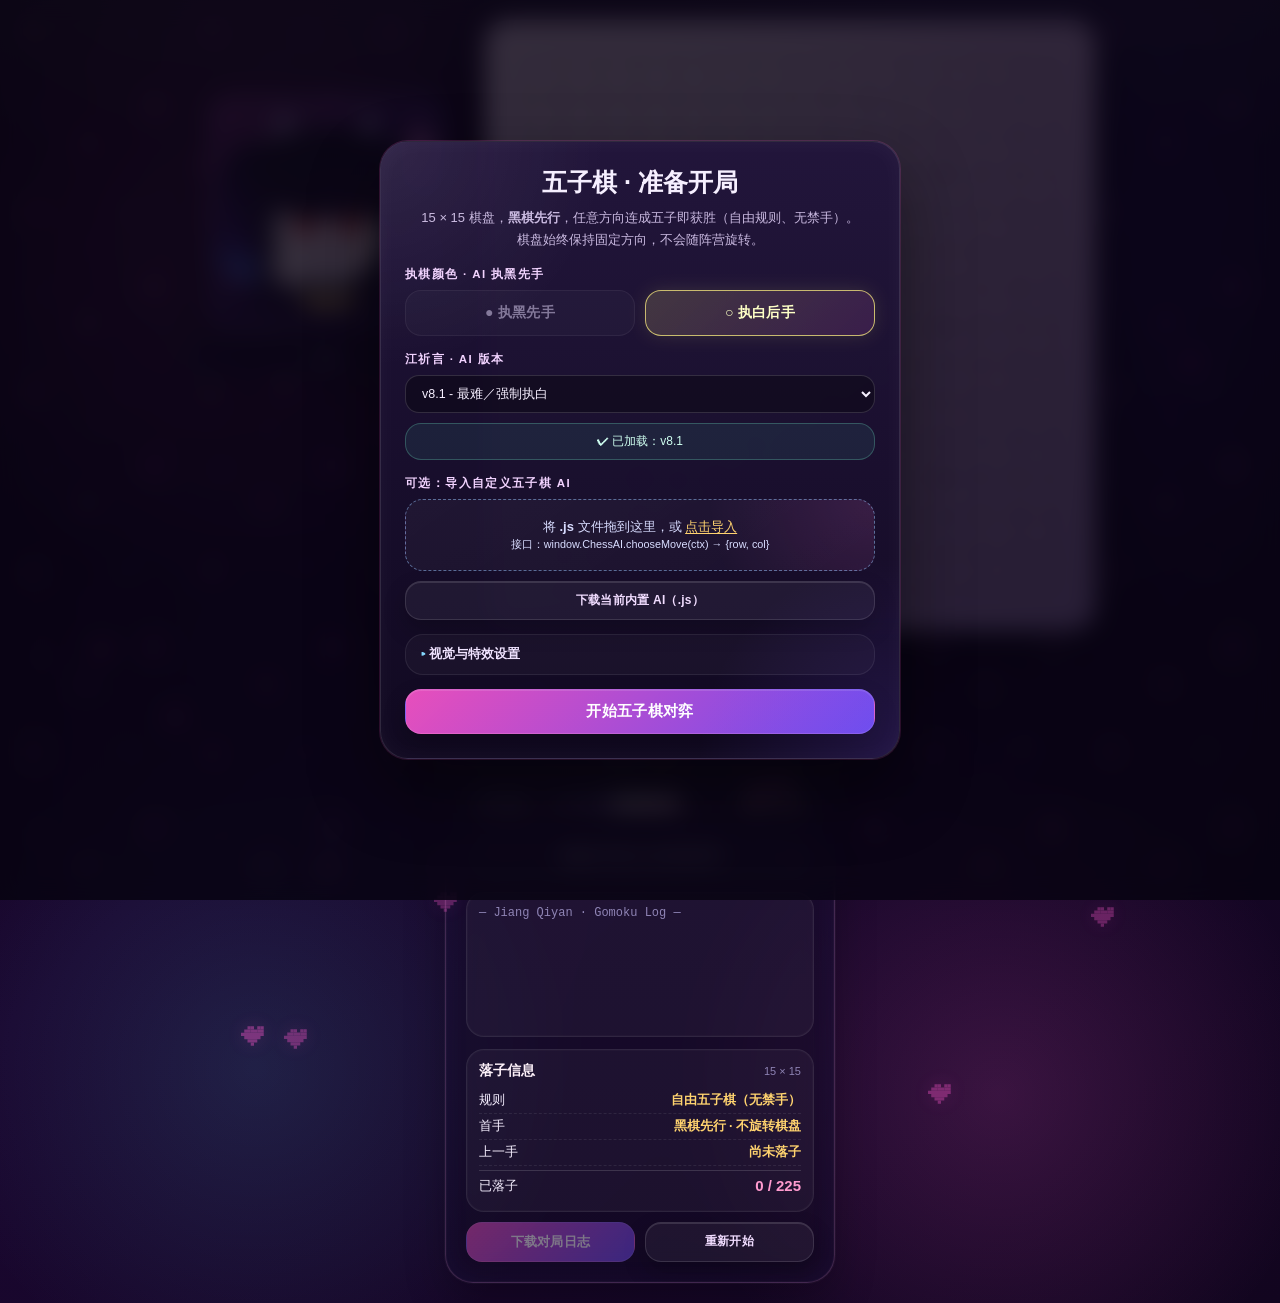
<file: games/gomoku.html>
<!DOCTYPE html>

<html lang="zh-CN">
<head>
<meta charset="utf-8"/>
<meta content="width=device-width, initial-scale=1.0" name="viewport"/>
<title>江祈言 · 五子棋人机对弈</title>
<style>

  :root {
    --bg-deep: #12051f;
    --bg-mid: #24103c;
    --panel-bg: rgba(20, 13, 39, 0.62);
    --panel-border: rgba(255, 167, 242, 0.18);
    --panel-highlight: rgba(122, 91, 255, 0.2);
    --text-main: #f6efff;
    --text-soft: #c8b8df;
    --text-dim: #8f84b5;
    --accent-pink: #ff4fd8;
    --accent-violet: #8c54ff;
    --accent-blue: #6fd3ff;
    --accent-gold: #ffd36f;
    --board-light: linear-gradient(145deg, #ffe5f8 0%, #ffd2f6 100%);
    --board-dark: linear-gradient(145deg, #5a3395 0%, #28164f 100%);
    --bubble-bg: rgba(33, 18, 59, 0.94);
    --bubble-border: #ff58cf;
    --bubble-color: #ffd8fb;
    --bubble-font: "Comic Sans MS", "Chalkboard SE", "PingFang SC", cursive;
  }

  * { box-sizing: border-box; }
  html, body { min-height: 100%; }

  body {
    margin: 0;
    min-height: 100vh;
    display: flex;
    align-items: center;
    justify-content: center;
    padding: 20px;
    position: relative;
    overflow-x: hidden;
    font-family: "Segoe UI", "PingFang SC", "Microsoft YaHei", sans-serif;
    color: var(--text-main);
    background:
      radial-gradient(circle at 18% 18%, rgba(255, 94, 210, 0.23), transparent 24%),
      radial-gradient(circle at 82% 16%, rgba(108, 78, 255, 0.18), transparent 28%),
      radial-gradient(circle at 78% 84%, rgba(255, 94, 210, 0.16), transparent 22%),
      radial-gradient(circle at 20% 82%, rgba(91, 215, 255, 0.12), transparent 22%),
      linear-gradient(135deg, #12031b 0%, #1a0730 40%, #12051f 100%);
  }
  body::before,
  body::after {
    content: "";
    position: fixed;
    inset: 0;
    pointer-events: none;
  }
  body::before {
    opacity: 0.16;
    background-image: url("data:image/svg+xml;utf8,<svg xmlns='http://www.w3.org/2000/svg' width='180' height='180' viewBox='0 0 180 180'><g fill='%23ff5bd8'><path d='M20 28h8v-8h8v8h8v8h-8v8h-8v-8h-8z'/><path d='M138 102h10v-10h10v10h10v10h-10v10h-10v-10h-10z'/><path d='M74 140h8v-8h8v8h8v8h-8v8h-8v-8h-8z'/></g><g fill='%23714cff'><rect x='118' y='26' width='6' height='6'/><rect x='128' y='26' width='6' height='6'/><rect x='123' y='31' width='6' height='6'/><rect x='32' y='110' width='6' height='6'/><rect x='42' y='110' width='6' height='6'/><rect x='37' y='115' width='6' height='6'/><rect x='88' y='62' width='4' height='4'/><rect x='96' y='62' width='4' height='4'/><rect x='92' y='66' width='4' height='4'/></g></svg>");
    background-size: 180px 180px;
    animation: bg-drift 22s linear infinite;
    mix-blend-mode: screen;
  }
  body::after {
    background:
      linear-gradient(180deg, rgba(255,255,255,0.07), transparent 16%),
      radial-gradient(circle at center, transparent 62%, rgba(0, 0, 0, 0.18) 100%);
  }
  @keyframes bg-drift {
    0% { transform: translate3d(0, 0, 0); }
    50% { transform: translate3d(-28px, 18px, 0); }
    100% { transform: translate3d(0, 0, 0); }
  }

  .app {
    display: flex;
    gap: 26px;
    flex-wrap: wrap;
    align-items: flex-start;
    justify-content: center;
    position: relative;
    z-index: 1;
    isolation: isolate;
  }

  .float-hearts-layer {
    position: absolute;
    inset: 0;
    overflow: hidden;
    pointer-events: none;
    z-index: 2;
  }
  .pixel-heart {
    position: absolute;
    width: 26px;
    aspect-ratio: 1;
    background-image: url("data:image/svg+xml;utf8,<svg xmlns='http://www.w3.org/2000/svg' width='32' height='32' viewBox='0 0 32 32'><g fill='%23ff58cf'><rect x='8' y='4' width='4' height='4'/><rect x='12' y='4' width='4' height='4'/><rect x='20' y='4' width='4' height='4'/><rect x='24' y='4' width='4' height='4'/><rect x='4' y='8' width='8' height='4'/><rect x='12' y='8' width='8' height='4'/><rect x='20' y='8' width='8' height='4'/><rect x='0' y='12' width='28' height='4'/><rect x='4' y='16' width='20' height='4'/><rect x='8' y='20' width='12' height='4'/><rect x='12' y='24' width='4' height='4'/></g></svg>");
    background-size: 100% 100%;
    background-repeat: no-repeat;
    image-rendering: pixelated;
    opacity: .45;
    filter: drop-shadow(0 0 10px rgba(255, 90, 213, .35));
    animation: float-heart linear infinite;
  }
  @keyframes float-heart {
    0% { transform: translate3d(0, 0, 0) scale(var(--s,1)); opacity: 0; }
    12% { opacity: .48; }
    85% { opacity: .4; }
    100% { transform: translate3d(var(--dx, 0px), calc(-1 * var(--travel, 520px)), 0) scale(var(--s,1)); opacity: 0; }
  }

  .board-container,
  .panel { position: relative; }
  .board-container {
    width: min(88vw, 580px);
    z-index: 4;
    filter: drop-shadow(0 26px 48px rgba(0,0,0,.34));
  }
  .board-container[data-ai-pos="below"] { margin-bottom: 320px; }
  .board-container[data-ai-pos="above"] { margin-top: 320px; }
  .board-container[data-ai-pos="topleft"] { margin-left: 300px; }

  .board {
    width: 100%;
    aspect-ratio: 1;
    display: grid;
    grid-template-columns: repeat(8, 1fr);
    grid-template-rows: repeat(8, 1fr);
    position: relative;
    overflow: hidden;
    border-radius: 28px;
    border: 1px solid rgba(255,255,255,.18);
    background: linear-gradient(145deg, rgba(255,255,255,.12), rgba(255,255,255,.04));
    box-shadow:
      0 20px 60px rgba(10, 4, 20, .7),
      0 0 0 1px rgba(255, 107, 226, .18),
      inset 0 0 0 4px rgba(255,255,255,.05),
      inset 0 0 35px rgba(125, 83, 255, .12);
    backdrop-filter: blur(6px);
  }
  .board::before,
  .board::after {
    content: "";
    position: absolute;
    inset: 0;
    pointer-events: none;
  }
  .board::before {
    background:
      linear-gradient(180deg, rgba(255,255,255,.13), transparent 22%, transparent 78%, rgba(255,255,255,.04)),
      radial-gradient(circle at 15% 15%, rgba(255, 255, 255, 0.12), transparent 26%),
      radial-gradient(circle at 85% 85%, rgba(255, 90, 213, 0.08), transparent 20%);
    z-index: 2;
    mix-blend-mode: screen;
  }
  .board::after {
    inset: 10px;
    border-radius: 22px;
    border: 1px solid rgba(255,255,255,.06);
    z-index: 2;
  }

  .sq {
    position: relative;
    display: flex;
    align-items: center;
    justify-content: center;
    cursor: pointer;
    user-select: none;
    transition: transform .18s ease, filter .18s ease, box-shadow .18s ease, background .18s ease;
  }
  .sq:hover { filter: brightness(1.06); }
  .light { background: var(--board-light); }
  .dark  { background: var(--board-dark); }
  .sq.move::after,
  .sq.capture::after {
    content: "";
    position: absolute;
    border-radius: 50%;
    z-index: 0;
  }
  .sq.move::after {
    width: 28%;
    height: 28%;
    background: radial-gradient(circle, rgba(255,255,255,.96) 0%, rgba(99, 200, 255, .88) 32%, rgba(255, 79, 216, .84) 100%);
    box-shadow: 0 0 18px rgba(99, 200, 255, .55), 0 0 10px rgba(255, 79, 216, .45);
  }
  .sq.capture::after {
    width: 82%;
    height: 82%;
    background: transparent;
    border: 4px solid rgba(255, 83, 188, .88);
    box-shadow: 0 0 18px rgba(255, 83, 188, .28), inset 0 0 10px rgba(255,255,255,.14);
  }
  .sq.selected {
    box-shadow: inset 0 0 0 4px rgba(255, 211, 111, .96), inset 0 0 30px rgba(255,255,255,.12);
  }
  .sq.lastmove {
    box-shadow: inset 0 0 0 4px rgba(115, 221, 255, .72), inset 0 0 22px rgba(115, 221, 255, .22);
  }

  .piece {
    font-size: clamp(24px, 6.3vmin, 50px);
    line-height: 1;
    z-index: 1;
    pointer-events: none;
    transform-origin: center;
    filter: drop-shadow(0 3px 8px rgba(0,0,0,.35));
  }
  .piece.w {
    color: #fff9ff;
    -webkit-text-stroke: 1.3px rgba(62, 17, 69, 0.76);
    text-shadow: 0 0 10px rgba(255,255,255,.22), 0 0 12px rgba(255, 115, 226, .18);
  }
  .piece.b {
    color: #25113e;
    -webkit-text-stroke: 1.2px rgba(255, 185, 244, 0.26);
    text-shadow: 0 0 10px rgba(255, 79, 216, .22);
  }

  .badge {
    position: absolute;
    z-index: 3;
    pointer-events: none;
    font-size: clamp(8px, 1.5vmin, 11px);
    font-weight: 700;
    line-height: 1;
    padding: 4px 6px;
    border-radius: 999px;
    box-shadow: 0 4px 10px rgba(0,0,0,.24);
    backdrop-filter: blur(4px);
  }
  .badge.val {
    top: 4px; left: 4px;
    background: rgba(66, 255, 205, .18);
    border: 1px solid rgba(66, 255, 205, .3);
    color: #d5fff4;
  }
  .badge.thr {
    bottom: 4px; right: 4px;
    background: rgba(255, 94, 164, .18);
    border: 1px solid rgba(255, 94, 164, .26);
    color: #fff2f7;
  }

  @keyframes king-shake {
    0%,100% { transform: translate(0,0) rotate(0); }
    10% { transform: translate(-2px, 1px) rotate(-3deg); }
    20% { transform: translate(2px, -1px) rotate(3deg); }
    30% { transform: translate(-1px, -2px) rotate(-2deg); }
    40% { transform: translate(1px, 2px) rotate(2deg); }
    50% { transform: translate(-2px, -1px) rotate(-3deg); }
    60% { transform: translate(2px, 1px) rotate(3deg); }
    70% { transform: translate(-1px, 2px) rotate(-2deg); }
    80% { transform: translate(1px, -2px) rotate(2deg); }
    90% { transform: translate(-2px, 1px) rotate(-2deg); }
  }
  @keyframes king-crack {
    0%,100% { filter: brightness(1) drop-shadow(0 0 0 transparent); }
    50% { filter: brightness(1.28) drop-shadow(0 0 14px rgba(255, 91, 216, .92)); }
  }
  .king-in-check .piece {
    animation: king-shake .35s ease-in-out infinite, king-crack .9s ease-in-out infinite;
  }
  .sq.exploded .piece { animation: king-explode .9s ease-out forwards; }
  @keyframes king-explode {
    0% { transform: scale(1); opacity: 1; }
    40% { transform: scale(1.6); opacity: .78; filter: drop-shadow(0 0 25px #ff6be2); }
    100% { transform: scale(0); opacity: 0; }
  }
  .particle {
    position: absolute;
    width: 10px;
    height: 10px;
    border-radius: 50%;
    pointer-events: none;
    transform: translate(-50%, -50%);
    animation: particle-explode 1.4s ease-out forwards;
    z-index: 10;
    box-shadow: 0 0 12px rgba(255,255,255,.35);
  }
  @keyframes particle-explode {
    0% { transform: translate(-50%, -50%) scale(1); opacity: 1; }
    100% { transform: translate(calc(-50% + var(--dx)), calc(-50% + var(--dy))) scale(0); opacity: 0; }
  }
  @keyframes board-quake {
    0%,100% { transform: translate(0,0); }
    10% { transform: translate(-4px, 2px); }
    20% { transform: translate(4px, -2px); }
    30% { transform: translate(-3px, 3px); }
    40% { transform: translate(3px, -3px); }
    50% { transform: translate(-4px, -2px); }
    60% { transform: translate(4px, 2px); }
    70% { transform: translate(-2px, -3px); }
    80% { transform: translate(2px, 3px); }
    90% { transform: translate(-1px, 1px); }
  }
  .board.quake { animation: board-quake .7s ease-in-out; }

  .fire-layer {
    position: absolute;
    left: 0;
    right: 0;
    pointer-events: none;
    z-index: 4;
    opacity: 0;
    transition: opacity .45s;
  }
  .fire-layer.active { opacity: 1; }
  .fire-layer.bottom { bottom: 0; height: 45%; }
  .fire-layer.top    { top: 0; height: 45%; }
  .fire-layer::before {
    content: "";
    position: absolute;
    inset: 0;
    filter: blur(14px);
    animation: fire-flicker .9s ease-in-out infinite;
  }
  .fire-layer.bottom::before {
    background: radial-gradient(ellipse at bottom, rgba(255, 84, 207, .82) 0%, rgba(129, 77, 255, .6) 38%, transparent 78%);
  }
  .fire-layer.top::before {
    background: radial-gradient(ellipse at top, rgba(99, 200, 255, .72) 0%, rgba(255, 84, 207, .55) 38%, transparent 78%);
  }
  @keyframes fire-flicker {
    0%,100% { transform: scaleY(1) scaleX(1); opacity: .7; }
    25% { transform: scaleY(1.1) scaleX(.95); opacity: .9; }
    50% { transform: scaleY(.95) scaleX(1.05); opacity: .8; }
    75% { transform: scaleY(1.08) scaleX(.98); opacity: .85; }
  }

  .ai-stage {
    position: absolute;
    display: flex;
    flex-direction: column;
    align-items: center;
    gap: 14px;
    width: 280px;
    max-width: 280px;
    pointer-events: none;
    z-index: 5;
  }
  .board-container[data-ai-pos="below"] .ai-stage {
    top: 100%; left: 50%; transform: translateX(-50%); margin-top: 16px;
    flex-direction: column-reverse;
  }
  .board-container[data-ai-pos="above"] .ai-stage {
    bottom: 100%; left: 50%; transform: translateX(-50%); margin-bottom: 16px;
  }
  .board-container[data-ai-pos="topleft"] .ai-stage {
    right: calc(100% + 18px);
    top: 0;
    left: auto;
    bottom: auto;
    transform: none;
    align-items: stretch;
  }

  .ai-bubble {
    background:
      linear-gradient(180deg, rgba(57, 31, 99, 0.96), rgba(22, 12, 42, 0.98)),
      rgba(18, 10, 36, 0.92);
    color: var(--bubble-color);
    border: 1px solid rgba(255,255,255,.12);
    box-shadow:
      0 14px 28px rgba(0,0,0,.42),
      0 0 0 1px rgba(255, 88, 207, .28),
      inset 0 0 18px rgba(255,255,255,.05);
    border-radius: 18px;
    padding: 12px 15px;
    font-family: var(--bubble-font);
    font-weight: 700;
    font-size: 13px;
    line-height: 1.65;
    text-align: center;
    max-width: 280px;
    min-height: 60px;
    word-break: break-word;
    position: relative;
    opacity: 0;
    visibility: hidden;
    transition: opacity .25s, visibility .25s, transform .25s;
    transform: translateY(6px);
    pointer-events: none;
  }
  .ai-bubble.show {
    opacity: 1;
    visibility: visible;
    transform: translateY(0);
  }
  .ai-bubble::before {
    content: "";
    position: absolute;
    inset: 1px;
    border-radius: 17px;
    background: linear-gradient(180deg, rgba(255,255,255,.08), transparent 35%);
    pointer-events: none;
  }
  .ai-bubble::after {
    content: "";
    position: absolute;
    left: 50%;
    width: 16px;
    height: 16px;
    transform: translateX(-50%) rotate(45deg);
    background: #23123f;
    border: 1px solid rgba(255, 88, 207, .3);
  }
  .board-container[data-ai-pos="above"] .ai-bubble::after,
  .board-container[data-ai-pos="topleft"] .ai-bubble::after {
    bottom: -8px;
    border-left: none;
    border-top: none;
  }
  .board-container[data-ai-pos="below"] .ai-bubble::after {
    top: -8px;
    border-right: none;
    border-bottom: none;
  }

  .ai-avatar-shell {
    display: flex;
    flex-direction: column;
    align-items: center;
    gap: 8px;
  }
  .ai-avatar {
    width: 240px;
    height: 240px;
    display: flex;
    align-items: center;
    justify-content: center;
    overflow: hidden;
    border-radius: 28px;
    border: 1px solid rgba(255,255,255,.16);
    background:
      radial-gradient(circle at 35% 30%, rgba(255,255,255,.16), transparent 28%),
      linear-gradient(145deg, rgba(255, 90, 213, .32), rgba(113, 76, 255, .18) 42%, rgba(23, 12, 47, .96));
    box-shadow:
      0 18px 34px rgba(0,0,0,.45),
      0 0 0 1px rgba(255, 88, 207, .18),
      inset 0 0 24px rgba(255,255,255,.08),
      inset 0 0 28px rgba(124, 83, 255, .18);
    position: relative;
  }
  .ai-avatar::before {
    content: "";
    position: absolute;
    inset: 0;
    background-image: linear-gradient(90deg, rgba(255,255,255,.05) 1px, transparent 1px), linear-gradient(180deg, rgba(255,255,255,.05) 1px, transparent 1px);
    background-size: 12px 12px;
    opacity: .25;
    pointer-events: none;
  }
  .ai-avatar img {
    width: 100%; height: 100%; object-fit: fill; display: block;
  }
  .ai-nameplate {
    width: 100%;
    text-align: center;
    padding: 8px 12px;
    font-size: 13px;
    font-weight: 800;
    letter-spacing: .08em;
    border-radius: 999px;
    color: #ffe8fb;
    background: rgba(32, 18, 58, .9);
    border: 1px solid rgba(255,255,255,.12);
    box-shadow: 0 8px 16px rgba(0,0,0,.24);
  }

  .mascot {
    position: relative;
    width: 100%;
    height: 100%;
    animation: mascot-float 3.2s ease-in-out infinite;
    overflow: hidden;
  }
  @keyframes mascot-float {
    0%,100% { transform: translateY(0); }
    50% { transform: translateY(-6px); }
  }
  .mascot .fx-symbol {
    position: absolute;
    top: 18px;
    right: 20px;
    z-index: 7;
    font-size: 24px;
    font-weight: 900;
    color: #ff78e4;
    text-shadow: 0 0 10px rgba(255,255,255,.18), 0 0 14px rgba(255,120,228,.45);
    animation: fx-pop 1.6s ease-in-out infinite;
  }
  @keyframes fx-pop {
    0%,100% { transform: translateY(0) scale(1); opacity: .88; }
    50% { transform: translateY(-6px) scale(1.08); opacity: 1; }
  }
  .mascot .heart-spark {
    position: absolute;
    inset: 0;
    pointer-events: none;
  }
  .mascot .heart-spark::before,
  .mascot .heart-spark::after {
    content: "";
    position: absolute;
    width: 20px;
    height: 20px;
    background-image: url("data:image/svg+xml;utf8,<svg xmlns='http://www.w3.org/2000/svg' width='24' height='24' viewBox='0 0 24 24'><g fill='%23ff63d7'><rect x='6' y='2' width='3' height='3'/><rect x='9' y='2' width='3' height='3'/><rect x='15' y='2' width='3' height='3'/><rect x='18' y='2' width='3' height='3'/><rect x='3' y='5' width='6' height='3'/><rect x='9' y='5' width='6' height='3'/><rect x='15' y='5' width='6' height='3'/><rect x='0' y='8' width='21' height='3'/><rect x='3' y='11' width='15' height='3'/><rect x='6' y='14' width='9' height='3'/><rect x='9' y='17' width='3' height='3'/></g></svg>");
    background-size: 100% 100%;
    opacity: .42;
    animation: heart-bob 4.2s ease-in-out infinite;
  }
  .mascot .heart-spark::before { left: 16px; bottom: 40px; }
  .mascot .heart-spark::after { right: 18px; bottom: 58px; animation-delay: -2s; }
  @keyframes heart-bob {
    0%,100% { transform: translateY(0); }
    50% { transform: translateY(-8px); }
  }

  .mascot .tail,
  .mascot .ear,
  .mascot .head,
  .mascot .hoodie,
  .mascot .hand { position: absolute; }
  .mascot .tail {
    width: 78px;
    height: 142px;
    top: 46px;
    border-radius: 46px;
    background: linear-gradient(180deg, #171126 0%, #24103f 34%, #3d1e73 72%, #4d7cff 100%);
    box-shadow: inset 0 0 0 2px rgba(255,255,255,.04);
    z-index: 1;
  }
  .mascot .tail.left { left: 10px; transform: rotate(6deg); }
  .mascot .tail.right { right: 10px; transform: rotate(-6deg); }
  .mascot .ear {
    width: 46px; height: 58px; top: 14px;
    background: linear-gradient(180deg, #e3d3ff, #b68fff);
    clip-path: polygon(50% 0, 0 100%, 100% 100%);
    z-index: 3;
    filter: drop-shadow(0 4px 8px rgba(0,0,0,.15));
  }
  .mascot .ear::after {
    content: ""; position: absolute; inset: 14px 10px 6px;
    background: rgba(171, 140, 255, .45);
    clip-path: polygon(50% 0, 0 100%, 100% 100%);
  }
  .mascot .ear.left { left: 56px; transform: rotate(-10deg); }
  .mascot .ear.right { right: 56px; transform: rotate(10deg); }
  .mascot .head {
    width: 160px;
    height: 164px;
    left: 40px;
    top: 34px;
    z-index: 4;
  }
  .mascot .head::before {
    content: "";
    position: absolute;
    inset: 0;
    border-radius: 46% 46% 40% 40% / 42% 42% 48% 48%;
    background: linear-gradient(180deg, #191126 0%, #261638 42%, #1f1530 100%);
    box-shadow: inset 0 -6px 0 rgba(255,255,255,.04);
  }
  .mascot .bangs {
    position: absolute;
    left: 8px;
    right: 8px;
    top: 2px;
    height: 80px;
    border-radius: 42px 42px 24px 24px;
    background: linear-gradient(180deg, #151021 0%, #231331 100%);
    z-index: 2;
  }
  .mascot .bangs::after {
    content: "";
    position: absolute;
    left: 34px;
    top: 44px;
    width: 92px;
    height: 44px;
    background: linear-gradient(180deg, #151021, #231331);
    clip-path: polygon(0 0, 28% 24%, 40% 100%, 55% 30%, 72% 100%, 100% 12%, 100% 100%, 0 100%);
  }
  .mascot .face {
    position: absolute;
    left: 26px;
    top: 58px;
    width: 108px;
    height: 96px;
    border-radius: 44% 44% 48% 48%;
    background: #fff1fb;
    z-index: 1;
    overflow: hidden;
  }
  .mascot .eye {
    position: absolute;
    top: 22px;
    width: 32px;
    height: 28px;
    border-radius: 50% 50% 46% 46%;
    background: rgba(70, 38, 116, .1);
    overflow: hidden;
    transform-origin: center;
  }
  .mascot .eye.left { left: 16px; }
  .mascot .eye.right { right: 16px; }
  .mascot .eye .iris {
    position: absolute;
    left: 3px;
    top: 1px;
    width: 26px;
    height: 26px;
    border-radius: 50%;
    background: #ff294e;
    box-shadow: inset 0 -3px 0 rgba(0,0,0,.08);
    animation: blink-eye 5s ease-in-out infinite;
  }
  .mascot .eye .iris::before,
  .mascot .eye .iris::after {
    content: "";
    position: absolute;
    left: 50%;
    top: 50%;
    width: 14px;
    height: 4px;
    background: #ffe766;
    transform: translate(-50%, -50%);
    border-radius: 999px;
  }
  .mascot .eye .iris::after { transform: translate(-50%, -50%) rotate(90deg); }
  @keyframes blink-eye {
    0%, 45%, 48%, 100% { transform: scaleY(1); }
    46%, 47% { transform: scaleY(.08); }
  }
  .mascot .brow {
    position: absolute;
    top: 14px;
    width: 28px;
    height: 4px;
    border-radius: 999px;
    background: rgba(44, 18, 68, .55);
  }
  .mascot .brow.left { left: 16px; transform: rotate(-6deg); }
  .mascot .brow.right { right: 16px; transform: rotate(6deg); }
  .mascot .blush {
    position: absolute;
    width: 20px; height: 12px; bottom: 20px;
    border-radius: 50%; background: rgba(255, 143, 193, .45);
  }
  .mascot .blush.left { left: 12px; }
  .mascot .blush.right { right: 12px; }
  .mascot .mouth {
    position: absolute;
    left: 50%;
    bottom: 20px;
    width: 22px;
    height: 16px;
    transform: translateX(-50%);
    border-radius: 0 0 12px 12px;
    border: 3px solid #c55dae;
    border-top: 0;
  }
  .mascot .mouth::before {
    content: "";
    position: absolute;
    left: 50%; top: -2px;
    width: 12px; height: 10px;
    transform: translateX(-50%);
    border-radius: 999px;
    background: rgba(255,255,255,.3);
  }
  .mascot .bow {
    position: absolute;
    right: 12px;
    width: 28px;
    height: 16px;
    background: #ff75de;
    border-radius: 999px;
    z-index: 6;
    box-shadow: 0 0 10px rgba(255, 117, 222, .18);
  }
  .mascot .bow::before,
  .mascot .bow::after {
    content: "";
    position: absolute;
    top: 50%;
    width: 14px;
    height: 14px;
    background: #ff9ee8;
    border-radius: 4px 10px 10px 10px;
    transform: translateY(-50%) rotate(45deg);
  }
  .mascot .bow::before { left: -2px; }
  .mascot .bow::after { right: -2px; }
  .mascot .bow.top { top: 44px; }
  .mascot .bow.bottom { top: 70px; }
  .mascot .hoodie {
    width: 140px;
    height: 96px;
    left: 50px;
    bottom: 12px;
    border-radius: 24px 24px 22px 22px;
    background: linear-gradient(180deg, #1b132a 0%, #2a1742 100%);
    z-index: 3;
  }
  .mascot .hoodie::before {
    content: "";
    position: absolute;
    left: 50%;
    top: 10px;
    width: 86px;
    height: 42px;
    transform: translateX(-50%);
    border-radius: 0 0 18px 18px;
    background: rgba(10, 5, 18, .35);
  }
  .mascot .skull {
    position: absolute;
    left: 50%;
    bottom: 12px;
    width: 56px;
    height: 46px;
    transform: translateX(-50%);
    border-radius: 28px 28px 20px 20px;
    background: #ffd36f;
  }
  .mascot .skull::before,
  .mascot .skull::after {
    content: ""; position: absolute; top: 14px;
    width: 12px; height: 14px; border-radius: 50%; background: #48295d;
  }
  .mascot .skull::before { left: 11px; }
  .mascot .skull::after { right: 11px; }
  .mascot .skull i {
    position: absolute;
    left: 50%;
    bottom: 8px;
    width: 14px;
    height: 9px;
    transform: translateX(-50%);
    clip-path: polygon(50% 0, 0 100%, 100% 100%);
    background: #48295d;
    display: block;
  }
  .mascot .hand {
    width: 42px;
    height: 54px;
    left: 66px;
    bottom: 46px;
    border-radius: 24px;
    background: #ffe8f6;
    z-index: 5;
    transform: rotate(22deg);
    box-shadow: 0 4px 12px rgba(0,0,0,.18);
  }
  .mascot .hand::before {
    content: "";
    position: absolute;
    inset: 10px 6px auto 8px;
    height: 20px;
    border-radius: 16px;
    background: rgba(255,255,255,.25);
  }

  .mascot.mood-thinking .eye .iris { transform: translateY(-1px); }
  .mascot.mood-thinking .brow.left { transform: rotate(-18deg); }
  .mascot.mood-thinking .brow.right { transform: rotate(18deg); }
  .mascot.mood-sleeping .eye { height: 4px; top: 33px; background: #5f4c88; }
  .mascot.mood-sleeping .eye .iris { display: none; }
  .mascot.mood-sleeping .mouth { width: 18px; height: 10px; border-width: 2px; }
  .mascot.mood-start .mouth,
  .mascot.mood-win .mouth,
  .mascot.mood-promotion .mouth { width: 28px; height: 18px; border-color: #ff66c6; }
  .mascot.mood-lose .eye .iris,
  .mascot.mood-incheck .eye .iris,
  .mascot.mood-lostqueen .eye .iris,
  .mascot.mood-lostpiece .eye .iris { background: #ff5672; }
  .mascot.mood-lose .mouth,
  .mascot.mood-lostqueen .mouth,
  .mascot.mood-lostpiece .mouth {
    width: 22px;
    height: 12px;
    border-radius: 14px 14px 0 0;
    border: 3px solid #c55dae;
    border-bottom: 0;
    top: 64px;
    bottom: auto;
  }
  .mascot.mood-capturequeen .mouth,
  .mascot.mood-taunt .mouth { width: 30px; transform: translateX(-50%) rotate(-8deg); }
  .mascot.mood-check .brow.left { transform: rotate(-22deg); }
  .mascot.mood-check .brow.right { transform: rotate(22deg); }
  .mascot.mood-draw .mouth { width: 20px; height: 0; border: 0; border-top: 3px solid #c55dae; bottom: 26px; }
  .mascot.mood-aftermove .brow.right { transform: rotate(18deg) translateY(-2px); }
  .mascot.mood-capturepiece .mouth::after {
    content: "";
    position: absolute;
    right: -5px;
    bottom: 1px;
    width: 9px; height: 12px;
    border-radius: 0 0 8px 8px;
    background: #ff82c4;
    transform: rotate(12deg);
  }
  .mascot.mood-lose .face::after {
    content: "";
    position: absolute;
    right: 18px;
    top: 30px;
    width: 10px; height: 16px;
    border-radius: 50% 50% 60% 60%;
    background: rgba(113, 202, 255, .72);
    transform: rotate(12deg);
  }

  .panel {
    width: min(94vw, 390px);
    background: linear-gradient(180deg, rgba(26, 15, 48, 0.56), rgba(18, 11, 35, 0.56));
    border: 1px solid var(--panel-border);
    border-radius: 28px;
    padding: 20px;
    box-shadow:
      0 18px 42px rgba(0,0,0,.24),
      0 0 0 1px rgba(255,255,255,.04),
      inset 0 0 0 1px rgba(255,255,255,.025),
      inset 0 0 28px rgba(124, 83, 255, .06);
    backdrop-filter: blur(16px);
    max-height: 92vh;
    overflow-y: auto;
    z-index: 1;
  }
  .panel h1 {
    margin: 0;
    font-size: 28px;
    line-height: 1.1;
    font-weight: 900;
    letter-spacing: .06em;
    background: linear-gradient(90deg, #fff6ff, #ffc6f5 36%, #8bd8ff 100%);
    -webkit-background-clip: text;
    -webkit-text-fill-color: transparent;
  }
  .panel .sub {
    margin-top: 6px;
    margin-bottom: 12px;
    font-size: 8.4px;
    line-height: 1.2;
    letter-spacing: .42em;
    color: #c6b5e6;
    opacity: .8;
    text-transform: uppercase;
  }
  .legend { display: none; }

  .ai-info,
  .material-bar,
  .status,
  .log-panel,
  #info {
    background: rgba(255,255,255,.04);
    border: 1px solid rgba(255,255,255,.08);
    box-shadow: inset 0 0 0 1px rgba(255,255,255,.02);
  }
  .ai-info {
    font-size: 12px;
    padding: 9px 12px;
    border-radius: 16px;
    color: #f0d8ff;
    margin-bottom: 12px;
    word-break: break-all;
    text-align: center;
  }
  .ai-info b { color: var(--accent-gold); }
  .material-bar {
    display: flex;
    align-items: center;
    gap: 10px;
    padding: 9px 12px;
    border-radius: 16px;
    font-size: 13px;
    margin-bottom: 12px;
  }
  .material-bar .label {
    color: var(--text-soft);
    font-size: 12px;
    min-width: 48px;
  }
  .material-bar .bar-wrap {
    flex: 1;
    height: 12px;
    border-radius: 999px;
    background: rgba(0,0,0,.32);
    overflow: hidden;
    position: relative;
  }
  .material-bar .bar-fill {
    position: absolute;
    top: 0; bottom: 0; transition: all .3s ease;
  }
  .material-bar .bar-fill.white { background: linear-gradient(90deg, #fff5ff, #ffd2f1); left: 0; }
  .material-bar .bar-fill.black { background: linear-gradient(90deg, #5a379a, #21123f); right: 0; }
  .material-bar .diff-tag {
    font-weight: 800;
    min-width: 54px;
    text-align: right;
    font-size: 12px;
  }
  .diff-tag.winning { color: #95ffd9; }
  .diff-tag.losing { color: #ffaccc; }
  .diff-tag.even { color: #ffe29d; }

  .status {
    text-align: center;
    font-size: 14px;
    padding: 12px 14px;
    border-radius: 18px;
    min-height: 46px;
    display: flex;
    align-items: center;
    justify-content: center;
    margin-bottom: 12px;
  }
  .log-panel {
    height: 122px;
    overflow-y: auto;
    border-radius: 18px;
    padding: 10px 12px;
    font-size: 12px;
    line-height: 1.7;
    font-family: "Consolas", "Menlo", monospace;
    margin-bottom: 12px;
    position: relative;
    z-index: 1;
  }
  .log-line { color: #e8deff; }
  .log-line .ply { color: #998fbc; display: inline-block; min-width: 34px; }
  .log-line .cap { color: #ff9ac8; font-weight: 700; }
  .log-line .w-piece { color: #fff2fb; }
  .log-line .b-piece { color: #ffd780; }
  .log-line .ai-meta { color: #9087b6; font-size: 10.5px; margin-left: 6px; }

  #info {
    border-radius: 18px;
    padding: 12px;
    min-height: 96px;
    font-size: 12.5px;
    margin-bottom: 10px;
  }
  #info:empty { display: none; }
  .hint { color: var(--text-soft); line-height: 1.6; margin: 0; font-size: 12px; }
  .info-title {
    font-size: 14px;
    font-weight: 700;
    margin-bottom: 8px;
    display: flex;
    align-items: center;
    gap: 6px;
    color: #fff3fb;
  }
  .info-title .mini { font-size: 20px; line-height: 1; }
  .info-title .mini.w { color:#fff; -webkit-text-stroke: 1px #462554; }
  .info-title .mini.b { color:#2b1548; -webkit-text-stroke: 1px #ffd4f3; }
  .coord { margin-left: auto; font-size: 11px; color: var(--text-dim); font-weight: 500; }
  .row {
    display: flex;
    justify-content: space-between;
    padding: 4px 0;
    border-bottom: 1px dashed rgba(255,255,255,.08);
  }
  .row b { color: var(--accent-gold); }
  .row.total {
    border-bottom: none;
    margin-top: 4px;
    padding-top: 6px;
    border-top: 1px solid rgba(255,255,255,.14);
    font-size: 13px;
  }
  .row.total b { color: #ff9bcf; font-size: 15px; }

  .btn-row,
  .sample-row,
  .choice,
  .mini-btns,
  .promo-choices { display: flex; gap: 10px; }
  .btn-row { margin-top: 10px; }
  .btn-row button { flex: 1; }

  button {
    padding: 10px 12px;
    border: 1px solid rgba(255,255,255,.12);
    border-radius: 16px;
    cursor: pointer;
    background: linear-gradient(135deg, rgba(255, 86, 205, .9), rgba(117, 83, 255, .92));
    color: #fff;
    font-size: 13px;
    font-weight: 700;
    letter-spacing: .02em;
    box-shadow: 0 10px 22px rgba(0,0,0,.22), inset 0 1px 0 rgba(255,255,255,.12);
    transition: transform .15s ease, filter .15s ease, box-shadow .15s ease;
  }
  button:hover:not(:disabled) {
    filter: brightness(1.08);
    transform: translateY(-1px);
    box-shadow: 0 12px 26px rgba(0,0,0,.28), 0 0 18px rgba(255, 90, 213, .22);
  }
  button:disabled { opacity: .45; cursor: not-allowed; box-shadow: none; }
  button.ghost {
    background: rgba(255,255,255,.05);
    border: 1px solid rgba(255,255,255,.12);
    color: #f1dcff;
    font-weight: 600;
    font-size: 12px;
  }
  select.builtin-select,
  .adv-row select {
    width: 100%;
    padding: 10px 12px;
    border-radius: 14px;
    border: 1px solid rgba(255,255,255,.14);
    background: rgba(0,0,0,.32);
    color: var(--text-main);
    font-size: 12.5px;
    cursor: pointer;
  }

  .overlay,
  .promo-dialog {
    position: fixed;
    inset: 0;
    display: flex;
    align-items: center;
    justify-content: center;
    padding: 16px;
    background: rgba(8, 4, 18, 0.82);
    backdrop-filter: blur(12px);
  }
  .overlay { z-index: 100; overflow-y: auto; }
  .overlay.hidden { display: none; }
  .promo-dialog { z-index: 200; display: none; }
  .promo-dialog.show { display: flex; }

  .dialog,
  .promo-box {
    width: 100%;
    background: linear-gradient(180deg, rgba(33, 20, 59, 0.96), rgba(18, 10, 35, 0.95));
    border: 1px solid rgba(255,255,255,.12);
    border-radius: 28px;
    box-shadow:
      0 30px 70px rgba(0,0,0,.45),
      0 0 0 1px rgba(255, 88, 207, .18),
      inset 0 0 24px rgba(255,255,255,.04);
    position: relative;
    overflow: hidden;
  }
  .dialog::before,
  .promo-box::before {
    content: "";
    position: absolute;
    inset: 0;
    pointer-events: none;
    background:
      radial-gradient(circle at top left, rgba(255,255,255,.08), transparent 28%),
      radial-gradient(circle at bottom right, rgba(124, 83, 255, .16), transparent 25%);
  }
  .dialog {
    max-width: 520px;
    padding: 24px;
    text-align: center;
    margin: auto;
  }
  .dialog h2 { margin: 0 0 8px; font-size: 22px; font-weight: 800; }
  .dialog > p {
    margin: 0 0 16px;
    color: var(--text-soft);
    font-size: 12.5px;
    line-height: 1.7;
  }
  .dialog code {
    background: rgba(255,255,255,.08);
    padding: 2px 6px;
    border-radius: 999px;
    font-size: 11.5px;
  }
  .sec-title {
    text-align: left;
    font-size: 11.5px;
    font-weight: 800;
    color: #f2d3ff;
    letter-spacing: .12em;
    margin: 16px 0 8px;
    text-transform: uppercase;
  }
  .choice button {
    flex: 1;
    padding: 13px 10px;
    font-size: 14px;
    background: rgba(255,255,255,.05);
    border: 1px solid rgba(255,255,255,.12);
    color: #e8deff;
    font-weight: 700;
  }
  .choice button.active {
    border-color: rgba(255, 211, 111, .72);
    background: linear-gradient(135deg, rgba(255, 211, 111, .16), rgba(255, 94, 210, .12));
    color: #ffe9ad;
    box-shadow: 0 0 18px rgba(255, 211, 111, .12);
  }
  .drop {
    border: 1px dashed rgba(151, 197, 255, .5);
    border-radius: 18px;
    padding: 18px 12px;
    font-size: 13px;
    color: #d8dcff;
    cursor: pointer;
    transition: all .15s;
    background:
      linear-gradient(145deg, rgba(255,255,255,.04), rgba(255,255,255,.02)),
      radial-gradient(circle at top right, rgba(255, 94, 210, .12), transparent 35%);
  }
  .drop:hover,
  .drop.dragover {
    border-color: #6ccfff;
    background: linear-gradient(145deg, rgba(97, 205, 255, .12), rgba(255, 91, 211, .08));
    color: #f0f5ff;
    box-shadow: 0 0 18px rgba(108, 207, 255, .16);
  }
  .drop u { color: var(--accent-gold); text-underline-offset: 2px; }
  .ai-status {
    font-size: 12px;
    margin: 10px 0 8px;
    padding: 9px 11px;
    border-radius: 16px;
    background: rgba(255,255,255,.04);
    border: 1px solid rgba(255,255,255,.08);
    color: var(--text-soft);
    word-break: break-all;
  }
  .ai-status.ok {
    color: #cffff0;
    border-color: rgba(120,255,208,.24);
    background: rgba(84, 255, 213, .08);
  }
  .ai-status.err {
    color: #ffd9e5;
    border-color: rgba(255,128,164,.24);
    background: rgba(255,116,161,.08);
  }
  .mini-btns button { flex: 1; }
  #startBtn { margin-top: 14px; width: 100%; padding: 12px; font-size: 14px; }

  .adv-settings {
    margin-top: 14px;
    text-align: left;
    border: 1px solid rgba(255,255,255,.08);
    border-radius: 18px;
    padding: 0;
    background: rgba(255,255,255,.03);
    overflow: hidden;
  }
  .adv-settings > summary {
    padding: 11px 14px;
    cursor: pointer;
    font-size: 12.5px;
    color: #f0e3ff;
    font-weight: 700;
    list-style: none;
    user-select: none;
  }
  .adv-settings > summary::-webkit-details-marker { display: none; }
  .adv-settings > summary::before { content: "▸ "; color: #85d9ff; }
  .adv-settings[open] > summary::before { content: "▾ "; }
  .adv-body { padding: 4px 14px 14px; }
  .adv-row {
    display: flex;
    align-items: center;
    justify-content: space-between;
    font-size: 12px;
    color: #e7dcff;
    padding: 6px 0;
    gap: 8px;
  }
  .adv-row label { flex: 1; }
  .adv-row input[type="color"] {
    width: 42px;
    height: 28px;
    padding: 0;
    border: 1px solid rgba(255,255,255,.16);
    border-radius: 999px;
    background: transparent;
    cursor: pointer;
  }
  .adv-row input[type="checkbox"] {
    width: 16px; height: 16px; accent-color: #ff55d4; cursor: pointer;
  }

  .promo-box { max-width: 420px; padding: 24px; text-align: center; }
  .promo-title { font-size: 16px; font-weight: 800; margin-bottom: 6px; }
  .promo-hint { font-size: 12px; color: var(--text-soft); margin-bottom: 14px; }
  .promo-choices { justify-content: center; }
  .promo-choices button {
    flex: 1;
    padding: 15px 10px;
    font-size: 15px;
    background: rgba(255,255,255,.05);
    border: 1px solid rgba(255,255,255,.12);
    border-radius: 18px;
    color: #f1e4ff;
    display: flex;
    flex-direction: column;
    align-items: center;
    gap: 5px;
  }
  .promo-choices button .glyph { font-size: 30px; line-height: 1; }
  .promo-choices button .label { font-size: 12px; font-weight: 700; }
  .promo-choices button:hover:not(:disabled) {
    border-color: #ff57cf;
    background: rgba(255, 87, 207, .12);
    color: #fff4fd;
  }
  .promo-choices button[data-piece="q"] { border-color: rgba(255, 211, 111, .4); }

  @media (max-width: 1100px) {
    .board-container[data-ai-pos="topleft"] { margin-left: 0; margin-top: 316px; }
    .board-container[data-ai-pos="topleft"] .ai-stage {
      left: 50%; right: auto; top: auto; bottom: 100%; transform: translateX(-50%); margin-bottom: 16px;
      align-items: center;
    }
  }
  @media (max-width: 860px) {
    body { padding: 14px; }
    .board-container { width: min(94vw, 520px); }
    .board-container[data-ai-pos="below"] { margin-bottom: 292px; }
    .board-container[data-ai-pos="above"],
    .board-container[data-ai-pos="topleft"] { margin-top: 292px; }
    .panel { width: min(94vw, 560px); }
    .ai-stage { width: 250px; max-width: 250px; }
    .ai-bubble { max-width: 250px; }
    .ai-avatar { width: 220px; height: 220px; }
  }

  /* ==================== 五子棋棋盘（15 x 15 · 棋盘永不翻转） ==================== */
  .board-container { width:min(92vw, 610px); }
  .board {
    display:block;position:relative;aspect-ratio:1;
    border-radius:24px;overflow:hidden;
    background:
      radial-gradient(circle at 33% 22%, rgba(255,255,255,.32),transparent 50%),
      linear-gradient(145deg,#ffdef7 0%,#e4bbef 44%,#bc96db 100%);
    touch-action:manipulation;
  }
  .board::before { background:linear-gradient(145deg,rgba(255,255,255,.14),transparent 70%); z-index:0; }
  .board::after { inset:6px;border-radius:17px;z-index:0; }
  .grid-art {position:absolute;inset:0;width:100%;height:100%;pointer-events:none;z-index:1;}
  .intersection {
    position:absolute;z-index:2;
    left:calc(var(--x) * 6.25%);top:calc(var(--y) * 6.25%);
    width:6.25%;height:6.25%;
    display:flex;align-items:center;justify-content:center;
    padding:0;margin:0;border:0;border-radius:50%;
    background:transparent;box-shadow:none;
    transform:translate(-50%,-50%);cursor:default;
    appearance:none;-webkit-tap-highlight-color:transparent;
  }
  .intersection:hover:not(:disabled) {filter:none;transform:translate(-50%,-50%);box-shadow:none;}
  .intersection.can-place {cursor:crosshair;}
  .intersection.can-place:hover::before,.intersection.can-place:focus-visible::before {
    content:"";width:60%;height:60%;border-radius:50%;
    border:2px solid rgba(255,255,255,.9);background:rgba(108,64,133,.26);
    box-shadow:0 0 14px rgba(255,255,255,.66);
  }
  .intersection:focus-visible{outline:2px solid #ffeeb0;outline-offset:2px;}
  .intersection .stone {
    display:block;width:88%;height:88%;border-radius:50%;position:relative;
    transition:filter .15s ease;
  }
  .intersection.black-stone .stone {
    background:radial-gradient(circle at 30% 24%,#655477 0%,#31213e 36%,#110a1d 75%,#090510 100%);
    border:1px solid #160b2b;
    box-shadow:inset -3px -4px 8px rgba(0,0,0,.32),inset 2px 2px 5px rgba(231,182,255,.20),0 3px 5px rgba(38,16,52,.52);
  }
  .intersection.white-stone .stone {
    background:radial-gradient(circle at 30% 23%,#fff 0%,#fff6fd 28%,#f7d6f0 65%,#d6a0ce 100%);
    border:1px solid rgba(98,46,107,.32);
    box-shadow:inset -3px -4px 8px rgba(105,43,109,.22),inset 2px 2px 5px rgba(255,255,255,.80),0 3px 6px rgba(38,16,52,.3);
  }
  .intersection.last-place .stone::after {
    content:"";position:absolute;inset:33%;background:#ff59ce;border-radius:50%;
    box-shadow:0 0 4px #fff,0 0 8px #ff53de;
  }
  .intersection.win-place .stone{box-shadow:0 0 0 2px #ffe47e,0 0 20px #ff4cda,inset 0 2px 6px rgba(255,255,255,.25);}
  .intersection.win-place .stone::after{content:"";position:absolute;inset:32%;background:#ffe37d;border-radius:50%;}
  .intersection.urgent .stone {animation:urgent-pulse .8s ease-in-out 3;}
  @keyframes urgent-pulse{50%{filter:brightness(1.5) drop-shadow(0 0 8px #ff45bc);}}
  .board.quake {animation:board-quake .7s ease-in-out;}
  .fire-layer {border-radius:24px;overflow:hidden;}
  .fire-layer.active {opacity:.5;}
  .ai-bubble {background:linear-gradient(180deg, color-mix(in srgb, var(--bubble-bg) 81%,#5d329a), var(--bubble-bg));border-color:var(--bubble-border);color:var(--bubble-color);}
  .ai-bubble::after {border-color:var(--bubble-border);background:var(--bubble-bg);}
  .mascot.mood-block .brow.left,.mascot.mood-threat .brow.left{transform:rotate(-20deg);}
  .mascot.mood-block .brow.right,.mascot.mood-threat .brow.right{transform:rotate(20deg);}
  .material-bar .bar-fill.black {left:0;right:auto;background:linear-gradient(90deg,#352344,#7156a2);}
  .material-bar .bar-fill.white {right:0;left:auto;background:linear-gradient(90deg,#fff7ff,#ffcfed);}
  .bar-fill {height:100%;}
  .material-bar .label{min-width:55px;}
  .diff-tag {min-width:110px!important;}
  .log-panel {height:145px;}
  .ai-info {word-break:break-word;}
  .dialog h2 {font-size:25px;}
  .dialog > p {font-size:13px;}
  #startBtn {font-size:15px;}
  @media(max-width:1100px){
    .board-container[data-ai-pos="topleft"],
    .board-container[data-ai-pos="above"] {margin-top:390px;}
    .board-container[data-ai-pos="below"] {margin-bottom:390px;}
  }
  @media(max-width:860px){
    .board-container {width:min(94vw,540px);}
    .intersection .stone{width:90%;height:90%;}
  }
  @media(prefers-reduced-motion:reduce){
    .mascot,.pixel-heart,.board.quake,.intersection.urgent .stone {animation:none!important;}
  }

  /* v8 default stone material: celestial carved jade / lacquered obsidian. */
  .board[data-stone-style="celestial"] .intersection .stone{width:90%;height:90%;}
  .board[data-stone-style="celestial"] .intersection.black-stone .stone{
   background:radial-gradient(circle at 31% 23%,#a19ad1 0%,#45406b 15%,#211c43 44%,#111127 75%,#080713 100%);
   border:1px solid rgba(192,154,254,.44);
   box-shadow:inset 1px 2px 3px rgba(244,218,255,.46),inset -4px -5px 9px rgba(5,2,23,.79),0 2px 3px rgba(20,11,49,.55),0 0 7px rgba(105,67,205,.24);
  }
  .board[data-stone-style="celestial"] .intersection.black-stone .stone::before{
   content:"";position:absolute;inset:12%;border-radius:50%;border-top:1px solid rgba(244,210,255,.25);border-left:1px solid rgba(198,158,255,.13);pointer-events:none;
  }
  .board[data-stone-style="celestial"] .intersection.white-stone .stone{
   background:radial-gradient(circle at 30% 21%,#fff 0%,#fffefd 12%,#f3eafa 35%,#d9c7ed 70%,#aa93c6 100%);
   border:1px solid rgba(104,70,138,.62);
   box-shadow:inset 1px 2px 3px rgba(255,255,255,.92),inset -4px -5px 8px rgba(83,53,127,.24),0 3px 5px rgba(27,12,59,.28),0 0 5px rgba(241,206,255,.29);
  }
  .board[data-stone-style="celestial"] .intersection.white-stone .stone::before{
   content:"";position:absolute;inset:13%;border-radius:50%;border-top:1px solid rgba(255,255,255,.81);pointer-events:none;
  }
  .board[data-stone-style="celestial"] .intersection.last-place .stone::after{inset:37%;background:#ebadff;box-shadow:0 0 5px #fff,0 0 8px #b847ec;}
  #sideChoice button:disabled{opacity:.50;cursor:not-allowed;}
  #sideChoice button.active:disabled{opacity:1;filter:brightness(1.15);}
</style>
</head>
<body>
<div class="app">
<div class="board-container" data-ai-pos="topleft" id="boardContainer">
<div aria-label="十五路五子棋棋盘" class="board" data-stone-style="celestial" id="board"></div>
<div class="fire-layer" id="fireLayer"></div>
<div class="ai-stage" id="aiStage">
<div class="ai-bubble" id="speech"></div>
<div class="ai-avatar-shell">
<div class="ai-avatar" id="aiAvatar"></div>
<div class="ai-nameplate" id="aiNameplate">江祈言</div>
</div>
</div>
</div>
<div class="float-hearts-layer" id="floatHearts"></div>
<div class="panel">
<h1>五子棋 · 人机对弈</h1>
<div class="sub">JIANG QIYAN · GOMOKU</div>
<div class="ai-info" id="aiInfo">当前 AI：<b>江祈言</b> · 正在载入</div>
<div class="material-bar">
<span class="label">落子数量</span>
<div class="bar-wrap">
<div class="bar-fill black" id="barBlack" style="width:50%"></div>
<div class="bar-fill white" id="barWhite" style="width:50%"></div>
</div>
<span class="diff-tag even" id="diffTag">黑 0 : 0 白</span>
</div>
<div class="status" id="status">加载 AI 后开始对局</div>
<div class="log-panel" id="logPanel"><div class="log-line" style="color:#8f84b5">— Jiang Qiyan · Gomoku Log —</div></div>
<div id="info"></div>
<div class="btn-row">
<button disabled="" id="downloadLog">下载对局日志</button>
<button class="ghost" id="restart">重新开始</button>
</div>
</div>
</div>
<div class="overlay" id="startScreen">
<div class="dialog">
<h2>五子棋 · 准备开局</h2>
<p>15 × 15 棋盘，<b>黑棋先行</b>，任意方向连成五子即获胜（自由规则、无禁手）。<br/>棋盘始终保持固定方向，不会随阵营旋转。</p>
<div class="sec-title" id="sideChoiceLabel">选择执棋颜色</div>
<div class="choice" id="sideChoice">
<button class="active" data-color="1">● 执黑先手</button>
<button data-color="2">○ 执白后手</button>
</div>
<div class="sec-title">江祈言 · AI 版本</div>
<div class="sample-row">
<select class="builtin-select" id="builtinAiSelect"><option selected="" value="v81">v8.1 - 最难／强制执白</option>
<option value="v8">v8.0 - 极难／强制执白</option>
<option value="v7">v7.0 - 高难度</option>
<option value="v6">v6.0 - 中等难度</option>
<option value="v5">v5.0 - 最简单</option>
</select>
</div>
<div class="ai-status" id="aiStatus">正在加载 v8.1…</div>
<div class="sec-title">可选：导入自定义五子棋 AI</div>
<div class="drop" id="dropZone">
<input accept=".js,text/javascript,application/javascript" hidden="" id="aiFile" type="file"/>
      将 <b>.js</b> 文件拖到这里，或 <u>点击导入</u><br/>
<small>接口：window.ChessAI.chooseMove(ctx) → {row, col}</small>
</div>
<div class="mini-btns" style="margin-top:10px">
<button class="ghost" id="downloadSample">下载当前内置 AI（.js）</button>
</div>
<details class="adv-settings">
<summary>视觉与特效设置</summary>
<div class="adv-body">
<div class="adv-row"><label>AI 角色位置</label><select id="optAiPos">
<option value="below">棋盘正下方</option><option value="above">棋盘正上方</option><option selected="" value="topleft">棋盘左上方</option>
</select></div>
<div class="adv-row"><label>棋子外观</label><select id="optStoneStyle"><option selected="" value="celestial">星穹晶玉</option><option value="classic">经典紫粉</option></select></div>
<div class="adv-row"><label>气泡背景色</label><input id="optBgColor" type="color" value="#0d0d12"/></div>
<div class="adv-row"><label>气泡边框色</label><input id="optBorderColor" type="color" value="#d946ef"/></div>
<div class="adv-row"><label>台词字体色</label><input id="optFontColor" type="color" value="#e879ff"/></div>
<div class="adv-row"><label>台词字体</label><select id="optFont">
<option selected="" value="cute">可爱</option><option value="serif">衬线</option><option value="sans">无衬线</option><option value="mono">等宽</option>
</select></div>
<div style="margin-top:8px;padding-top:8px;border-top:1px dashed rgba(255,255,255,.12);font-size:11px;color:#8fa3b6">特效开关</div>
<div class="adv-row"><label>关键威胁棋子闪烁</label><input checked="" id="fxShake" type="checkbox"/></div>
<div class="adv-row"><label>五子连珠胜利粒子</label><input checked="" id="fxExplode" type="checkbox"/></div>
<div class="adv-row"><label>双威胁棋盘震动</label><input checked="" id="fxQuake" type="checkbox"/></div>
<div class="adv-row"><label>冲四时棋盘光效</label><input checked="" id="fxFire" type="checkbox"/></div>
</div>
</details>
<button disabled="" id="startBtn">开始五子棋对弈</button>
</div>
</div>
<script id="sampleAISource" type="text/plain">
/* 江祈言 · 五子棋策略引擎（无外部依赖）
 * 标准 15×15 自由规则：连续五子及以上胜；无禁手。
 * 100%：即时胜/必防检测 + 活四冲四活三判别 + 威胁优先的迭代加深
 *        Alpha-Beta / PVS + 置换表 + 动态候选缩减 + 强制战术延伸。
 * 50%：共享战术规则，缩短搜索并在接近的候选中加入有限扰动。
 * 外部接口：window.ChessAI.chooseMove({board:二维 0/1/2,color:1/2,ply,level})
 * 返回：{row,col,debug}。可单独下载成 .js 并导入页面。
 */
(function () {
  'use strict';
  var N=15, SIZE=225, WIN=90000000, INF=1000000000;
  var DIR=[[1,0],[0,1],[1,1],[1,-1]];
  var eLevel=100; // 50% 补丁覆盖这个字段
  var TT=new Map(), ttCount=0;
  var zA=new Int32Array(SIZE*3), zB=new Int32Array(SIZE*3);
  (function(){var a=123456789,b=362436069;
    function rand(){a^=a<<13;a^=a>>>17;a^=a<<5;b=(Math.imul(b^a,1664525)+1013904223)|0;return (a^b)|0;}
    for(var i=0;i<zA.length;i++){zA[i]=rand();zB[i]=rand();}
  })();
  function rc(p){return [(p/15)|0,p%15];}
  function valid(r,c){return r>=0&&r<15&&c>=0&&c<15;}
  function other(side){return 3-side;}
  function countFives(b,p,s){var r=(p/15)|0,c=p%15;
    for(var k=0;k<4;k++){var dr=DIR[k][0],dc=DIR[k][1],n=1;
      for(var t=1;t<5;t++){var a=r+dr*t,d=c+dc*t;if(!valid(a,d)||b[a*15+d]!==s)break;n++;}
      for(var j=1;j<5;j++){var x=r-dr*j,y=c-dc*j;if(!valid(x,y)||b[x*15+y]!==s)break;n++;}
      if(n>=5)return true;
    }
    return false;
  }
  // 棋形匹配必须覆盖新落子的中心点，防止沿线上其它棋形误记为当前落点的价值。
  function containsCenter(s,pattern){
    for(var i=s.indexOf(pattern);i>=0;i=s.indexOf(pattern,i+1)){
      if(i<=5&&i+pattern.length>5)return true;
    }
    return false;
  }
  function anyCenter(s,items){
    for(var i=0;i<items.length;i++)if(containsCenter(s,items[i]))return true;
    return false;
  }
  function scorePoint(b,p,side){
    if(b[p])return -1;
    var row=(p/15)|0,col=p%15, score=0,fours=0,open3=0;
    b[p]=side;
    for(var k=0;k<4;k++){
      var dr=DIR[k][0],dc=DIR[k][1];
      var line=[],cell=[];
      for(var off=-5;off<=5;off++){
        var r=row+off*dr,c=col+off*dc;
        if(!valid(r,c)){line.push('#');cell.push(-1);}
        else{var ix=r*15+c,v=b[ix];line.push(v===side?'X':v===0?'.':'#');cell.push(ix);}
      }
      var s=line.join('');
      // 这里的 5 个子位置必须包含新落下的中心点。
      var wins={};
      for(var j=1;j<=5;j++){
        var xs=0,dots=0,gap=-1,ok=true;
        for(var v=j;v<j+5;v++){
          if(line[v]==='X')xs++;
          else if(line[v]==='.') {dots++;gap=cell[v];}
          else {ok=false;break;}
        }
        if(ok&&xs===5){b[p]=0;return WIN;}
        if(ok&&xs===4&&dots===1&&gap>=0)wins[gap]=1;
      }
      var cnt=Object.keys(wins).length;
      if(cnt>=2){score+=320000;fours+=2;}
      else if(cnt===1){score+=42000;fours++;}
      else {
        // 包括跳活三；借助左右空点排除贴边及对手封堵。
        if(anyCenter(s,['.XXX.','.XX.X.','.X.XX.'])){
          var high=anyCenter(s,['..XXX..','.XXX..','..XXX.','..XX.X..','.X.XX..']);
          score+=high?9000:4500;open3++;
        }else if(anyCenter(s,['.XXX','XXX.','XX.X','X.XX']))score+=1200;
        else if(anyCenter(s,['.XX.','.X.X.']))score+=420;
        else if(anyCenter(s,['.XX','XX.','X.X']))score+=90;
        else if(containsCenter(s,'.X.'))score+=22;
      }
    }
    b[p]=0;
    if(fours>=2)score+=280000;
    else if(fours&&open3)score+=165000;
    if(open3>=2)score+=42000;
    // 守住中央基本盘，在分值相等时避免角落无效落子。
    score+=Math.max(0,14-(Math.abs(row-7)+Math.abs(col-7)));
    return score;
  }
  function candidates(b,side,limit,branch,ttBest){
    var occupied=[],mark=new Uint8Array(SIZE);
    for(var i=0;i<SIZE;i++)if(b[i])occupied.push(i);
    if(occupied.length===0)return [{p:112,a:1,d:1,rank:1}];
    for(var z=0;z<occupied.length;z++){
      var o=occupied[z],r=(o/15)|0,c=o%15;
      for(var dr=-2;dr<=2;dr++)for(var dc=-2;dc<=2;dc++){
        var rr=r+dr,cc=c+dc;
        if(valid(rr,cc)&&!b[rr*15+cc])mark[rr*15+cc]=1;
      }
    }
    var all=[],theirWins=[],myWins=[];
    for(var p=0;p<SIZE;p++)if(mark[p]){
      var a=scorePoint(b,p,side),d=scorePoint(b,p,other(side));
      var obj={p:p,a:a,d:d,rank:Math.max(a*1.15,d*1.06)+a*.07+d*.04};
      if(p===ttBest)obj.rank+=850000;
      all.push(obj);
      if(a>=WIN)myWins.push(obj);
      if(d>=WIN)theirWins.push(obj);
    }
    if(myWins.length)return myWins;
    // 对手下一着已能获胜：唯一可行的落点只能在其成五点上。
    if(theirWins.length){theirWins.sort(function(x,y){return y.a-x.a;});return theirWins;}
    all.sort(function(x,y){return y.rank-x.rank;});
    if(all.length===0)return [];
    // 活四或双冲四：对手理论上无法单手全部封堵，强制先考虑。
    var forced=all.filter(function(m){return m.a>=300000;});
    if(forced.length)return forced.slice(0,Math.max(2,limit));
    // 对手的活四/冲四威胁必须优先处理，但保留己方更强反击。
    var defensive=all.filter(function(m){return m.d>=300000;});
    if(defensive.length)return defensive.slice(0,Math.max(2,limit));
    // 有我方冲四时只搜索威胁手和必要反制；保留至少几个战术选择。
    var urgent=all.filter(function(m){return m.a>=42000||m.d>=42000;});
    if(urgent.length){
      var top=all.slice(0,Math.min(4,limit));
      for(var t=0;t<urgent.length;t++)if(!top.some(function(z){return z.p===urgent[t].p;}))top.push(urgent[t]);
      top.sort(function(x,y){return y.rank-x.rank;});
      return top.slice(0,Math.max(4,limit));
    }
    return all.slice(0,limit);
  }
  function heuristic(b,side){
    var x=candidates(b,side,5,0,-1);
    if(!x.length)return 0;
    var attack=x[0].a,def=x[0].d;
    var secondA=0,secondD=0;
    for(var i=1;i<x.length;i++){secondA=Math.max(secondA,x[i].a);secondD=Math.max(secondD,x[i].d);}
    var score=attack*1.03+secondA*.19-def*1.13-secondD*.22;
    return Math.max(-WIN/2,Math.min(WIN/2,score));
  }
  var nodes=0,clock=0,deadline=0,stop=false,level=100;
  function key(h1,h2,side){return h1+':'+h2+':'+side;}
  function calcHash(b){var h1=0,h2=0;for(var i=0;i<SIZE;i++)if(b[i]){h1^=zA[i*3+b[i]];h2^=zB[i*3+b[i]];}return [h1,h2];}
  function search(b,side,depth,alpha,beta,ply,h1,h2,last,forcedExtension){
    nodes++;
    if((nodes&511)===0&&Date.now()>deadline){stop=true;return 0;}
    if(last>=0&&countFives(b,last,other(side)))return -WIN+ply;
    if(stop)return 0;
    var k=key(h1,h2,side),hit=TT.get(k),origA=alpha,origB=beta;
    if(hit&&hit.depth>=depth){
      if(hit.flag===0)return hit.score;
      if(hit.flag===1)alpha=Math.max(alpha,hit.score);
      if(hit.flag===2)beta=Math.min(beta,hit.score);
      if(alpha>=beta)return hit.score;
    }
    // 强制威胁延伸：在搜索边界仍不能漏掉直接杀棋与唯一防点。
    if(depth<=0){
      if(forcedExtension>0){
        var tactics=candidates(b,side,5,0,hit?hit.best:-1);
        if(tactics.length&&(tactics[0].a>=42000||tactics[0].d>=42000))depth=1;
        else return heuristic(b,side);
      }else return heuristic(b,side);
    }
    var width=depth>=6?7:depth>=4?8:depth>=2?10:12;
    if(level===50)width=depth>=3?5:7;
    var moves=candidates(b,side,width,depth,hit?hit.best:-1);
    if(!moves.length)return 0;
    var best=-INF,bestP=moves[0].p;
    for(var i=0;i<moves.length;i++){
      var mv=moves[i],p=mv.p,nh1=h1^zA[p*3+side],nh2=h2^zB[p*3+side];
      b[p]=side;
      var value;
      if(mv.a>=WIN||countFives(b,p,side))value=WIN-ply-1;
      else {
        var nextDepth=depth-1;
        // 非战术分支不伸长；战术分支在较浅搜索边界额外看 1 层。
        var extension=forcedExtension-((depth<=1)?1:0);
        if(i>4&&depth>=4&&mv.a<1200&&mv.d<1200){
          value=-search(b,other(side),nextDepth-1,-alpha-1,-alpha,ply+1,nh1,nh2,p,extension);
          if(value>alpha)value=-search(b,other(side),nextDepth,-beta,-alpha,ply+1,nh1,nh2,p,extension);
        }else if(i===0){
          value=-search(b,other(side),nextDepth,-beta,-alpha,ply+1,nh1,nh2,p,extension);
        }else{
          // Principal Variation Search: 先以窄窗口试探再按需重搜。
          value=-search(b,other(side),nextDepth,-alpha-1,-alpha,ply+1,nh1,nh2,p,extension);
          if(value>alpha&&value<beta)
            value=-search(b,other(side),nextDepth,-beta,-alpha,ply+1,nh1,nh2,p,extension);
        }
      }
      b[p]=0;
      if(stop)return 0;
      if(value>best){best=value;bestP=p;}
      if(value>alpha)alpha=value;
      if(alpha>=beta)break;
    }
    if(TT.size>85000)TT.clear();
    TT.set(k,{score:best,best:bestP,depth:depth,flag:best<=origA?2:best>=origB?1:0});
    return best;
  }
  function moveChoice(ctx){
    var board=ctx.board||[],b=new Uint8Array(SIZE);
    for(var r=0;r<N;r++)for(var c=0;c<N;c++){
      var v=board[r]&&board[r][c];
      b[r*N+c]=v===1||v===2?v:0;
    }
    var side=ctx.color===2?2:1;
    level=(typeof ctx.level==='number'?ctx.level:eLevel)===50?50:100;
    nodes=0;stop=false;clock=Date.now();deadline=clock+(level===100?2450:310);
    var hash=calcHash(b),root=candidates(b,side,level===100?14:10,0,-1);
    if(!root.length)return null;
    var best=root[0].p,score=0,depthDone=0;
    // 当场可赢、唯一防守点及空棋盘不做多余搜索。
    if(root.length===1||root[0].a>=WIN){
      return {row:(best/15)|0,col:best%15,debug:{algorithm:'强制战术优先',depth:0,nodes:0,timeMs:Date.now()-clock,score:root[0].a}};
    }
    // 我方活四/双四基本构成强制胜势，仍尽量补充搜索确认。
    var maxDepth=level===100?9:3;
    for(var d=1;d<=maxDepth;d++){
      if(Date.now()>=deadline)break;
      var ordered=candidates(b,side,d>=6?8:d>=4?10:13,0,best);
      if(ordered.length===0)break;
      var localBest=ordered[0].p,localScore=-INF,alpha=-INF,beta=INF;
      for(var j=0;j<ordered.length;j++){
        var mv=ordered[j],p=mv.p; b[p]=side;
        var v;
        if(mv.a>=WIN||countFives(b,p,side))v=WIN-1;
        else v=-search(b,other(side),d-1,-beta,-alpha,1,hash[0]^zA[p*3+side],hash[1]^zB[p*3+side],p,level===100?2:0);
        b[p]=0;
        if(stop)break;
        if(v>localScore){localScore=v;localBest=p;}
        if(v>alpha)alpha=v;
      }
      if(stop)break;
      best=localBest;score=localScore;depthDone=d;
      if(score>WIN-1000)break;
      if(level===50&&d>=2)break;
    }
    // 50% 仅对数值差距较小的非致胜候选随机化，不故意放任直接五连。
    if(level===50&&score<WIN/2&&root[0].a<WIN&&root[0].d<WIN){
      var candidatePool=root.filter(function(x){
        return x.a<WIN&&x.d<WIN&&x.rank>=root[0].rank*.75;
      }).slice(0,5);
      if(candidatePool.length>1&&Math.random()<.34){
        var pick=candidatePool[Math.floor(Math.random()*candidatePool.length)];
        best=pick.p;
      }
    }
    return {row:(best/15)|0,col:best%15,debug:{algorithm:level===100?'迭代深化 + PVS/Alpha-Beta + 威胁搜索':'轻量搜索 + 威胁防守',depth:depthDone,nodes:nodes,timeMs:Date.now()-clock,score:Math.round(score)}};
  }
  var LINES={
    start:['五子连珠就算赢。先说好，我可不会随便让。','棋盘摆好了，来看看你的第一手。','落子无悔哦，准备好就开始吧。'],
    thinking:['这边能接几条线……让我算一下。','先看你的威胁，再想我的反击。','嗯，这步需要推演几手。','我在算变化，别催。'],
    sleeping:['你在思考一盘世界名局吗？','我先眯一会儿，轮到你下了。','棋盘都快长蘑菇了。'],
    move:['这颗落在这里。','我先占住这个交叉点。','往这一边延伸一下。','看起来平静，后面可不一定。','这里的形状更舒服。'],
    afterOpponentMove:['这手我看见了。','哦？换方向进攻吗？','这颗子有点意思。','先别急着得意。'],
    block:['这条线先给你堵上。','差一点就让你连起来了。','该防的时候，还是要防。','你的四连，我可不会装没看见。'],
    threat:['现在轮到你想办法防守了。','冲四不是终点，后面还有手段。','我这里可不止一条路。','小心，棋形开始危险了。'],
    win:['五子连成线。这盘我收下了。','这条五连，你没拦住。','胜负已分，下局再来？'],
    lose:['厉害，五子连珠。你赢了。','这一手确实没看住。','好棋。这局你拿下了。'],
    draw:['棋盘下满了，算平局。','谁也没连成五子，平局。']
  };
  window.ChessAI={name:'江祈言-100%',version:'5.0-gomoku',level:100,lines:LINES,emojis:null,chooseMove:moveChoice};
})();

</script>
<script id="sampleAI75Patch" type="text/plain">
(function(){
 'use strict';
 const ai=window.ChessAI;if(!ai)return;
 ai.name='v5.0';ai.version='5.0';ai.level='v5.0';
 const original=ai.chooseMove;
 ai.chooseMove=function(ctx){const c=Object.assign({},ctx,{level:100});return original(c);};
 ai.lines=Object.assign({},ai.lines||{}, {
  thinking:['先算几条常见的变化。','嗯，让我推演一下这步。'],
  lose:['这条连五没有看到。下盘再试。','不错，你抓到了我的防守漏洞。']
 });
})();

</script>
<script id="sampleAI100Source" type="text/plain">
/* Jiang Qiyan · Gomoku 100% Tactical Engine v6.0
 * 15×15 freestyle Gomoku. Pure JavaScript, browser Worker compatible.
 * Threat-oriented negamax, iterative deepening, TT, tactical defense,
 * VCF proof search, double-four and open-three analysis.
 */
(function(){
'use strict';
const N=15,SZ=225,DIR=[1,15,16,14],MATE=900000000,INF=1000000000;
const Z1=new Uint32Array(675),Z2=new Uint32Array(675);
let seed=0x7f4a7c15;function rng(){seed^=seed<<13;seed^=seed>>>17;seed^=seed<<5;return seed>>>0;}
for(let i=0;i<675;i++){Z1[i]=rng();Z2[i]=rng();}
const segments=[];
for(let r=0;r<15;r++)for(let c=0;c<15;c++)for(const [dr,dc] of [[0,1],[1,0],[1,1],[1,-1]]){
 const rr=r+dr*4,cc=c+dc*4;if(rr<0||rr>=15||cc<0||cc>=15)continue;
 segments.push([0,1,2,3,4].map(i=>(r+dr*i)*15+c+dc*i));
}
const centerDist=new Int8Array(SZ);for(let p=0;p<SZ;p++)centerDist[p]=Math.abs((p/15|0)-7)+Math.abs(p%15-7);
function hash(b){let a=0,c=0;for(let p=0;p<SZ;p++)if(b[p]){a^=Z1[p*3+b[p]];c^=Z2[p*3+b[p]];}return [a>>>0,c>>>0];}
function won(b,p,s){if(p<0)return false;let r=p/15|0,c=p%15;
 for(const [dr,dc] of [[1,0],[0,1],[1,1],[1,-1]]){let n=1;for(const sign of [-1,1])for(let k=1;k<5;k++){let x=r+sign*k*dr,y=c+sign*k*dc;if(x<0||x>14||y<0||y>14||b[x*15+y]!==s)break;n++;}if(n>=5)return true;}
 return false;
}
function wins(b,s){let w=new Uint8Array(SZ),result=[];for(const a of segments){let count=0,empty=-1,blocked=false;
 for(let j=0;j<5;j++){let p=a[j],v=b[p];if(v===s)count++;else if(v===0)empty=p;else{blocked=true;break;}}
 if(!blocked&&count===4&&empty>=0&&!w[empty]){w[empty]=1;result.push(empty);}}
 return result;
}
function neighbors(b){let marks=new Uint8Array(SZ),filled=0;
 for(let p=0;p<SZ;p++)if(b[p]){filled++;let r=p/15|0,c=p%15;
 for(let dr=-2;dr<=2;dr++){let rr=r+dr;if(rr<0||rr>14)continue;
 for(let dc=-2;dc<=2;dc++){let cc=c+dc;if(cc>=0&&cc<=14){let q=rr*15+cc;if(!b[q])marks[q]=1;}}}}
 if(!filled)return [112];let out=[];for(let p=0;p<SZ;p++)if(marks[p])out.push(p);return out;
}
// Scores only shapes created through the newly placed stone; point-centered check.
function pattern(s,pat){let idx=s.indexOf(pat);while(idx!==-1){if(idx<=4&&idx+pat.length>4)return true;idx=s.indexOf(pat,idx+1);}return false;}
function oneOf(s,arr){for(const p of arr)if(pattern(s,p))return true;return false;}
function features(b,p,side){if(b[p])return {score:-INF,four:0,three:0,win:false};let r=p/15|0,c=p%15;
 b[p]=side;let sum=0,fs=0,th=0,open4=0;
 for(const [dr,dc] of [[1,0],[0,1],[1,1],[1,-1]]){
  let ln='';let empties=new Set();
  for(let d=-4;d<=4;d++){let x=r+d*dr,y=c+d*dc;ln+=x<0||x>14||y<0||y>14?'#':b[x*15+y]===side?'X':b[x*15+y]===0?'.':'#';}
  for(let st=0;st<5;st++){let block=false,k=0,at=-1;
   for(let u=st;u<st+5;u++){if(ln[u]==='#'){block=true;break;}if(ln[u]==='X')k++;else at=u;}
   if(!block&&k===5){b[p]=0;return {score:MATE,four:4,three:4,win:true};}
   if(!block&&k===4&&at!==-1)empties.add(at);
  }
  const f=empties.size;
  if(f>=2){open4++;fs+=2;sum+=2500000;}
  else if(f===1){fs++;sum+=95000;}
  else if(oneOf(ln,['.XXX.','.XX.X.','.X.XX.'])){th++;sum+=14000;}
  else if(oneOf(ln,['.XXX','XXX.','XX.X','X.XX','.XX.X','X.XX.']))sum+=2400;
  else if(oneOf(ln,['.XX.','.X.X.','..XX..']))sum+=560;
  else if(oneOf(ln,['.XX','XX.','X.X']))sum+=120;
  else if(pattern(ln,'.X.'))sum+=18;
 }
 b[p]=0;
 if(fs>=2)sum+=2200000;
 if(fs&&th)sum+=600000;
 if(th>=2)sum+=130000;
 sum+=Math.max(0,20-centerDist[p]);
 return {score:sum,four:fs,three:th,open4,win:false};
}
function threatRank(my,opp){return my.score*1.13+opp.score*1.16;}
function gen(b,s,width,ttMove,forced){let ownWins=wins(b,s);if(ownWins.length)return ownWins.map(p=>({p,atk:MATE,def:0,priority:MATE*5}));
 let enemyWins=wins(b,3-s);if(enemyWins.length)return enemyWins.map(p=>({p,atk:0,def:MATE,priority:MATE*4}));
 let cand=neighbors(b),all=[];
 for(const p of cand){let a=features(b,p,s),d=features(b,p,3-s),priority=threatRank(a,d);
  if(p===ttMove)priority+=100000000;
  all.push({p,atk:a.score,def:d.score,afs:a.four,dfs:d.four,ath:a.three,dth:d.three,priority});}
 all.sort((a,b)=>b.priority-a.priority);
 if(!all.length)return all;
 // Must examine forcing fours even if ranked beyond ordinary width.
 let must=all.filter(m=>m.atk>=90000||m.def>=90000),picked=all.slice(0,width);
 for(const m of must)if(!picked.some(x=>x.p===m.p))picked.push(m);
 picked.sort((a,b)=>b.priority-a.priority);
 return picked.slice(0,width+4);
}
let deadline=0,nodes=0,aborted=false,tt=new Map(),killer=new Int16Array(40),history=new Float64Array(SZ),maxNodes=1000000;
function timeout(){if((nodes&127)===0&&(Date.now()>=deadline||nodes>=maxNodes))aborted=true;return aborted;}
function evalPos(b,s){ // Comparison of both sides' strongest local formations and secondary threats.
 const nearby=neighbors(b);let a=0,best2=0,d=0,opp2=0;
 for(const p of nearby){let f=features(b,p,s).score,g=features(b,p,3-s).score;
  if(f>a){best2=a;a=f;}else if(f>best2)best2=f;
  if(g>d){opp2=d;d=g;}else if(g>opp2)opp2=g;}
 return Math.max(-MATE/3,Math.min(MATE/3,a*1.10+best2*.18-d*1.16-opp2*.2));
}
function search(b,s,depth,alpha,beta,last,h1,h2,ply){nodes++;if(timeout())return 0;
 if(last>=0&&won(b,last,3-s))return -MATE+ply;
 const iw=wins(b,s);if(iw.length)return MATE-ply-1;
 const ow=wins(b,3-s);if(ow.length>=2)return -MATE+ply+2;
 if(depth<=0&&ow.length===0)return evalPos(b,s);
 // If opponent has one win, defense is forced; search at least one ply.
 if(depth<=0)depth=1;
 const key=h1+':'+h2+':'+s;let entry=tt.get(key),origA=alpha;
 if(entry&&entry.depth>=depth){if(entry.flag===0)return entry.score;
  if(entry.flag===1)alpha=Math.max(alpha,entry.score);
  if(entry.flag===2)beta=Math.min(beta,entry.score);
  if(alpha>=beta)return entry.score;}
 let width=depth>=8?7:depth>=6?8:depth>=4?10:depth>=2?11:13;
 let moves=gen(b,s,width,entry?entry.best:-1,ow.length);
 if(!moves.length)return 0;
 if(!entry)for(let m of moves)m.priority+=history[m.p];
 moves.sort((a,b)=>b.priority-a.priority);
 let best=-INF,choice=moves[0].p;
 for(let j=0;j<moves.length;j++){
  let m=moves[j],p=m.p,v,ii=p*3+s; b[p]=s;
  if(m.atk>=MATE||won(b,p,s))v=MATE-ply-1;
  else {let d=depth-1;
   if(j>=5&&depth>=5&&m.atk<3000&&m.def<3000)d--;
   v=-search(b,3-s,d,-beta,-alpha,p,(h1^Z1[ii])>>>0,(h2^Z2[ii])>>>0,ply+1);
   if(!aborted&&d<depth-1&&v>alpha)v=-search(b,3-s,depth-1,-beta,-alpha,p,(h1^Z1[ii])>>>0,(h2^Z2[ii])>>>0,ply+1);
  }
  b[p]=0;if(aborted)return 0;
  if(v>best){best=v;choice=p;}
  if(v>alpha)alpha=v;
  if(alpha>=beta){history[p]=Math.min(100000,history[p]+depth*depth*3);break;}
 }
 if(tt.size>110000)tt.clear();
 tt.set(key,{best:choice,depth,score:best,flag:best<=origA?2:best>=beta?1:0});return best;
}
// A conservative VCF solver. A claimed win is backed by forced single-point responses.
// This never counts a mere open three as a proven forcing win.
let proofNodes=0,proofLimit=2400;
function vcf(b,attacker,depth,seen){proofNodes++;if(proofNodes>proofLimit||Date.now()>=deadline-350)return false;
 if(wins(b,3-attacker).length)return false; // defender has immediate winning reply
 let imm=wins(b,attacker);if(imm.length)return true;
 if(depth<=0)return false;
 let options=gen(b,attacker,13,-1).filter(m=>m.atk>=90000).slice(0,11);
 for(const m of options){let p=m.p;b[p]=attacker;
  let enemy=wins(b,3-attacker),my=wins(b,attacker),ok=false;
  if(!enemy.length){
   if(my.length>=2)ok=true;
   else if(my.length===1){let block=my[0];b[block]=3-attacker;
    ok=vcf(b,attacker,depth-1,seen);b[block]=0;
   }
  }
  b[p]=0;if(ok)return true;
 }
 return false;
}
function vcfMoves(b,side,candidates,depth){let proven=[];
 for(const m of candidates.slice(0,16)){
  if(Date.now()>deadline-450||proofNodes>proofLimit)break;
  b[m.p]=side;
  let oppWins=wins(b,3-side),myWins=wins(b,side);
  let ok=false;
  if(!oppWins.length){if(myWins.length>=2)ok=true;
   else if(myWins.length===1){let p=myWins[0];b[p]=3-side;ok=vcf(b,side,depth-1);b[p]=0;}}
  b[m.p]=0;if(ok)proven.push(m);
 }
 return proven;
}
function chooseMove(ctx){const b=new Uint8Array(SZ);
 for(let r=0;r<15;r++)for(let c=0;c<15;c++){let q=ctx.board&&ctx.board[r]&&ctx.board[r][c];b[r*15+c]=q===1||q===2?q:0;}
 const side=ctx.color===2?2:1,begin=Date.now();deadline=begin+5700;nodes=0;aborted=false;proofNodes=0;
 history.fill(0);tt.clear();maxNodes=130000;
 const myWin=wins(b,side);if(myWin.length)return answer(myWin[0],'立即成五',0,0,begin,MATE);
 const enemyWin=wins(b,3-side);if(enemyWin.length){let defense=enemyWin[0];return answer(defense,enemyWin.length>1?'双杀局面 · 优先阻挡':'必防点精准拦截',0,0,begin,-MATE);}
 const occupied=b.reduce((n,x)=>n+(x?1:0),0);if(!occupied)return answer(112,'中心开局',0,0,begin,0);
 // Fast tactical check: find proven forced victory (continuous fours).
 let root=gen(b,side,19,-1);let best=root[0].p,score=0,completed=0,proof='';
 proofLimit=1900;const killers=vcfMoves(b,side,root,5);
 if(killers.length){killers.sort((a,b)=>b.atk-a.atk);return answer(killers[0].p,'VCF 连续冲四必胜验证',0,proofNodes,begin,MATE-100);}
 // Safety ordering: avoid one-ply unavoidable double threats, prioritize preemptive defense.
 for(const m of root){
  b[m.p]=side;
  const ownResponse=wins(b,side),ow=wins(b,3-side);
  // Even before the full search, reject moves permitting a direct forced win
  // or an opponent's next-move open four / double-four when we have no counter-win.
  let fork=false;
  if(!ownResponse.length&&!ow.length){
   const replies=gen(b,3-side,12,-1);
   fork=replies.some(z=>z.atk>=2200000);
  }
  m.unsafe=ow.length>=2||(ow.length===1&&ownResponse.length===0)||fork;
  b[m.p]=0;
 }
 const allSafe=root.filter(m=>!m.unsafe);const safeSet=new Set(allSafe.map(m=>m.p));if(allSafe.length){root=allSafe;best=root[0].p;}
 const hs=hash(b);
 for(let depth=1;depth<=11;depth++){
  if(Date.now()>=deadline-100)break;
  let ordered=gen(b,side,depth>=7?11:depth>=4?13:17,best);
  if(allSafe.length)ordered=ordered.filter(m=>safeSet.has(m.p));
  if(!ordered.length)ordered=root.slice(0,1);
  for(const m of ordered)if(m.p===best)m.priority+=200000000;
  ordered.sort((a,b)=>b.priority-a.priority);
  let localBest=ordered[0].p,localScore=-INF,alpha=-INF;
  for(let i=0;i<ordered.length;i++){
   const m=ordered[i],p=m.p,ii=p*3+side;b[p]=side;
   let v=m.atk>=MATE?MATE-1:-search(b,3-side,depth-1,-INF,-alpha,p,(hs[0]^Z1[ii])>>>0,(hs[1]^Z2[ii])>>>0,1);
   b[p]=0;if(aborted)break;
   if(v>localScore){localScore=v;localBest=p;}
   if(v>alpha)alpha=v;
  }
  if(aborted)break;
  best=localBest;score=localScore;completed=depth;
  if(score>=MATE-1000)break;
 }
 return answer(best,'增强战术评估 + VCF + Alpha-Beta/置换表',completed,nodes+proofNodes,begin,score);
}
function answer(p,method,depth,nodes,begin,score){return {row:p/15|0,col:p%15,debug:{algorithm:method,depth,nodes,timeMs:Date.now()-begin,score:Math.round(score)}};}
const LINES={
 start:['这一次，我会把每一条潜在的杀棋都算进去。','棋盘不变，规则不变。这一局认真下。','落子开始，先看棋形。'],
 thinking:['我要先检查冲四、活三和反击的次序。','这一手，得把后面的强制应对算清楚。','别急，正在查算连续威胁。','我再验证一下防点。'],
 sleeping:['轮到你了，我先看一眼其他棋形。','你的下一手，会落在哪里？'],
 move:['棋子落在这里。','这次我换一条进攻路线。','这手背后还有后续。'],
 afterOpponentMove:['看到了。你的威胁，我会重新计算。','这手不错，得认真回应。','在这里转向进攻？'],
 block:['这次先堵住真正的危险点。','四连与活三，我都在留意。','不能只防眼前这一手。'],
 threat:['该你解这一手威胁了。','这条线还有续招。','冲四只是开始。'],
 win:['五子成线。这次是我赢了。','杀棋成立。下次换你先试试？'],
 lose:['这局你找到了我的漏洞。我会记住这盘棋。','又被你连成五子了。精彩的一手。'],
 draw:['棋盘下满，平局。']
};
window.ChessAI={name:'v6.0',version:'6.0',level:'v6.0',lines:LINES,emojis:null,chooseMove};
})();

</script>
<script id="sampleAIV81Source" type="text/plain">

/* Jiang Qiyan Gomoku v8.1 — offline black-first threat engine.
 * Freestyle 15x15, no forbidden moves. All computations are local.
 */
(function(){
'use strict';
const N=15,SZ=225,DIR=[[1,0],[0,1],[1,1],[1,-1]],MATE=900000000,INF=1000000000;
const areas=Array.from({length:SZ},()=>[]),rays=Array.from({length:SZ},()=>[]),center=new Int8Array(SZ);
for(let p=0;p<SZ;p++){
 const r=(p/15)|0,c=p%15;center[p]=Math.abs(r-7)+Math.abs(c-7);
 for(let dr=-2;dr<=2;dr++)for(let dc=-2;dc<=2;dc++){
  const rr=r+dr,cc=c+dc;if(rr>=0&&rr<15&&cc>=0&&cc<15)areas[p].push(rr*15+cc);
 }
 const set=new Set([p]);for(const [dr,dc] of DIR)for(let d=-4;d<=4;d++){
  const rr=r+d*dr,cc=c+d*dc;if(rr>=0&&rr<15&&cc>=0&&cc<15)set.add(rr*15+cc);
 }rays[p]=Array.from(set);
}
const segments=[],segmentDirs=[];
for(let r=0;r<15;r++)for(let c=0;c<15;c++)for(let dir=0;dir<4;dir++){
 const [dr,dc]=DIR[dir];
 if(r+dr*4<0||r+dr*4>=15||c+dc*4<0||c+dc*4>=15)continue;
 segments.push(Array.from({length:5},(_,k)=>(r+dr*k)*15+c+dc*k));segmentDirs.push(dir);
}
const zob=new Uint32Array(SZ*3),zob2=new Uint32Array(SZ*3);let rngseed=0x6d4e8b29;
function rng(){rngseed^=rngseed<<13;rngseed^=rngseed>>>17;rngseed^=rngseed<<5;return rngseed>>>0;}
for(let i=0;i<zob.length;i++){zob[i]=rng();zob2[i]=rng();}
let b,near,stamp,cache,seen,hash1,hash2,tt,history,deadline,nodes,proofNodes,proofDeadline,stopFlag,rootPly;
function initialize(board){
 b=new Uint8Array(SZ);near=new Uint8Array(SZ);stamp=new Uint32Array(SZ);stamp.fill(1);
 cache=[null,Array(SZ),Array(SZ)];seen=[null,new Uint32Array(SZ),new Uint32Array(SZ)];
 history=new Float64Array(SZ);tt=new Map();hash1=0;hash2=0;
 for(let i=0;i<SZ;i++)if(board[i]){b[i]=board[i];const k=i*3+b[i];hash1^=zob[k];hash2^=zob2[k];for(const p of areas[i])near[p]++;}
 nodes=0;proofNodes=0;stopFlag=false;
}
function make(p,side){b[p]=side;let k=p*3+side;hash1^=zob[k];hash2^=zob2[k];for(const q of areas[p])near[q]++;for(const q of rays[p])stamp[q]++;}
function undo(p,side){b[p]=0;let k=p*3+side;hash1^=zob[k];hash2^=zob2[k];for(const q of areas[p])near[q]--;for(const q of rays[p])stamp[q]++;}
function tick(){if((nodes&63)===0&&Date.now()>=deadline)stopFlag=true;return stopFlag;}
function hasWon(p,side){const r=p/15|0,c=p%15;
 for(const [dr,dc] of DIR){let count=1;
  for(const sign of [-1,1])for(let d=1;d<=4;d++){
   const rr=r+sign*d*dr,cc=c+sign*d*dc;if(rr<0||rr>=15||cc<0||cc>=15||b[rr*15+cc]!==side)break;count++;
  }if(count>=5)return true;
 }return false;}
function matchCore(line,patterns){
 for(const pat of patterns){let ix=line.indexOf(pat);
  while(ix>=0){if(ix<=4&&ix+pat.length>4)return true;ix=line.indexOf(pat,ix+1);}
 }return false;
}
function point(p,s){
 if(b[p])return null;
 if(seen[s][p]===stamp[p])return cache[s][p];
 const r=p/15|0,c=p%15;let score=0,four=0,three=0,liveFour=0,twos=0,win=false;
 const axis=[0,0,0,0];let direction=0;
 b[p]=s;
 for(const [dr,dc] of DIR){
  const ax=direction++;let line='';for(let d=-4;d<=4;d++){
   let rr=r+d*dr,cc=c+d*dc;line+=rr<0||rr>=15||cc<0||cc>=15?'#':b[rr*15+cc]===s?'X':b[rr*15+cc]===0?'.':'#';
  }
  let endings=0,winMask=0;
  for(let st=0;st<=4;st++){
   let n=0,emp=-1,blocked=false;
   for(let j=st;j<st+5;j++)if(line[j]==='#'){blocked=true;break;}else if(line[j]==='X')n++;else emp=j;
   if(blocked)continue;
   if(n===5){win=true;break;}
   if(n===4&&emp>=0)winMask|=1<<emp;
  }
  if(win)break;
  endings=0;for(let i=0;i<9;i++)if(winMask&(1<<i))endings++;
  if(endings>=2){four+=2;liveFour++;axis[ax]=4;score+=36000000;}
  else if(endings===1){four++;axis[ax]=3;score+=1700000;}
  else if(matchCore(line,['.XXX.','.XX.X.','.X.XX.'])) {three++;axis[ax]=2;score+=82000;}
  else if(matchCore(line,['.XXX','XXX.','.XX.X','X.XX.'])){axis[ax]=1;score+=21000;}
  else if(matchCore(line,['.XX.','.X.X.','.X.X','X.X.'])){twos++;score+=3700;}
  else if(matchCore(line,['.XX','XX.','X.X']))score+=460;
  else if(matchCore(line,['.X.']))score+=24;
 }
 b[p]=0;
 if(win)score=MATE;
 else {if(four>=2)score+=95000000;if(four&&three)score+=4200000;if(three>=2)score+=1800000;
       if(three>=3)score+=2000000;if(twos>=2)score+=2000;score+=Math.max(0,18-center[p])*12;}
 let shared=0,activeAxes=0,forcingAxes=0;
 for(let k=0;k<4;k++)if(axis[k]>=2){activeAxes++;if(axis[k]>=3)forcingAxes++;}
 if(activeAxes>=2){shared=1;score+=activeAxes===2?650000:1800000;
  if(forcingAxes&&activeAxes>=2)score+=2700000;
  if(forcingAxes>=2)score+=25000000;
 }
 let v={score,four,three,liveFour,win,axis,shared,activeAxes,forcingAxes};cache[s][p]=v;seen[s][p]=stamp[p];return v;
}
function candidates(){let out=[];for(let p=0;p<SZ;p++)if(!b[p]&&near[p]>0)out.push(p);return out.length?out:[112];}
function winningCells(side){let list=[];for(let p=0;p<SZ;p++)if(!b[p]&&near[p]&&point(p,side).win)list.push(p);return list;}
function moves(side,width,ttMove=-1){
 const mine=winningCells(side);if(mine.length)return mine.map(p=>({p,priority:MATE*5,at:MATE,df:0}));
 const theirs=winningCells(3-side);if(theirs.length)return theirs.map(p=>({p,priority:MATE*4,at:0,df:MATE}));
 let ret=[];
 for(const p of candidates()){
  const a=point(p,side),d=point(p,3-side);
  const pr=a.score*1.05+d.score*1.13+history[p]+(p===ttMove?100000000:0);
  ret.push({p,priority:pr+(a.shared?Math.min(12000000,a.score*.12):0)+(d.shared?Math.min(14000000,d.score*.18):0),at:a.score,df:d.score,af:a.four,dt:d.three,dfour:d.four,
  multi:a.activeAxes,defMulti:d.activeAxes});
 }
 ret.sort((x,y)=>y.priority-x.priority);
 if(width&&ret.length>width){
  const selection=ret.slice(0,width),set=new Set(selection.map(m=>m.p));
  // Never prune out a forcing four, fork or a high-priority defensive point.
  for(const m of ret)if(m.af||m.dfour||m.at>=1800000||m.df>=1800000){if(!set.has(m.p)){selection.push(m);set.add(m.p);}}
  selection.sort((x,y)=>y.priority-x.priority);return selection.slice(0,width+7);
 }
 return ret;
}
function quickEval(side){
 let a=0,a2=0,e=0,e2=0;
 for(const p of candidates()){
  let x=point(p,side).score,y=point(p,3-side).score;
  if(x>a){a2=a;a=x;}else if(x>a2)a2=x;
  if(y>e){e2=e;e=y;}else if(y>e2)e2=y;
 }
 let s=a*1.05+a2*.16-e*1.16-e2*.20;
 return Math.max(-MATE/2,Math.min(MATE/2,s));
}
function search(side,depth,alpha,beta,last,ply,ext){
 nodes++;if(tick())return 0;
 if(last>=0&&hasWon(last,3-side))return -MATE+ply;
 const own=winningCells(side);if(own.length)return MATE-ply-1;
 const opp=winningCells(3-side);if(opp.length>=2)return -MATE+ply+2;
 if(depth<=0){
  // Only extend tactical replies when a direct winning move must be parried.
  if(!opp.length||ext>=2||ply>=16)return quickEval(side);
  depth=1;ext++;
 }
 const key=hash1+':'+hash2+':'+side,entry=tt.get(key),a0=alpha,b0=beta;
 if(entry&&entry.depth>=depth){if(entry.flag===0)return entry.score;
  if(entry.flag===1)alpha=Math.max(alpha,entry.score);
  if(entry.flag===2)beta=Math.min(beta,entry.score);
  if(alpha>=beta)return entry.score;
 }
 const width=depth>=8?7:depth>=6?9:depth>=4?11:depth>=2?13:15;
 let ordered=moves(side,width,entry?entry.best:-1);
 if(!ordered.length)return 0;
 let best=-INF,bestP=ordered[0].p;
 for(let j=0;j<ordered.length;j++){
  const m=ordered[j],p=m.p;make(p,side);let val;
  if(hasWon(p,side))val=MATE-ply-1;
  else {
   let reduction=j>=8&&depth>=5&&m.at<20000&&m.df<20000?1:0;
   if(j===0)val=-search(3-side,depth-1-reduction,-beta,-alpha,p,ply+1,ext);
   else {
    val=-search(3-side,depth-1-reduction,-alpha-1,-alpha,p,ply+1,ext);
    if(!stopFlag&&val>alpha&&val<beta)val=-search(3-side,depth-1,-beta,-alpha,p,ply+1,ext);
   }
  }
  undo(p,side);if(stopFlag)return 0;
  if(val>best){best=val;bestP=p;}if(val>alpha)alpha=val;
  if(alpha>=beta){history[p]=Math.min(10000000,history[p]+depth*depth*17);break;}
 }
 if(tt.size>=85000)tt.clear();
 tt.set(key,{best:bestP,depth,score:best,flag:best<=a0?2:best>=b0?1:0});
 return best;
}
// Proven VCF: every attack leaves an immediate winning cell, forcing a single block.
// Failing/unfinished proof searches never count as proven wins.
function proveVCF(attacker,remaining){
 if(++proofNodes>12000||Date.now()>proofDeadline)return false;
 if(winningCells(3-attacker).length)return false;
 if(winningCells(attacker).length)return true;
 if(remaining<=0)return false;
 const ordered=moves(attacker,13).filter(x=>x.af||x.at>=1700000).slice(0,13);
 for(const m of ordered){
  make(m.p,attacker);const enem=winningCells(3-attacker),ours=winningCells(attacker);
  let ok=false;
  if(!enem.length){if(ours.length>=2)ok=true;
   else if(ours.length===1){const block=ours[0];make(block,3-attacker);
    ok=proveVCF(attacker,remaining-1);undo(block,3-attacker);
   }
  }
  undo(m.p,attacker);
  if(ok)return true;
 }
 return false;
}
function findVCF(side,ordered){
 for(const move of ordered.slice(0,15)){
  if(Date.now()>=proofDeadline||proofNodes>=12000)break;
  make(move.p,side);let adversary=winningCells(3-side),mine=winningCells(side),ok=false;
  if(!adversary.length){if(mine.length>=2)ok=true;
   else if(mine.length===1){const p=mine[0];make(p,3-side);
    ok=proveVCF(side,10);undo(p,3-side);
   }
  }
  undo(move.p,side);
  if(ok)return move.p;
 }
 return -1;
}
// Threat map: for each empty intersection, test whether giving it to white
// creates an unstoppable pair of distinct winning cells. Root candidates that
// allow a white fork are deprioritized unless black has an immediate counter-win.
// Threat variables are always computed from the current board; the stamp invalidates
// all affected (up to 4 steps in each direction) point-score cache entries.
// Unlike v8.0, the fork detector enumerates EVERY locally reachable empty cell.
function enemyForkThreats(opp,cap=12){
 const out=[],reply=3-opp;
 for(const p of candidates()){
  if(Date.now()>deadline-250)break;
  make(p,opp);
  const theirWins=winningCells(opp),ourWins=winningCells(reply);
  undo(p,opp);
  if(!ourWins.length&&theirWins.length>=2){out.push(p);if(out.length>=cap)break;}
 }
 return out;
}
// One-turn threat map: calculate the *actual* number of separate winning cells
// created by a stone, not a score-derived count of similar pattern windows.
// A four+four is only a forced fork if our side has no immediate counter-win.
function nextThreats(side,cap=20){
 const result=[];let count=0;
 for(const p of candidates()){
  if(Date.now()>deadline-280||count++>90)break;
  const a=point(p,side);
  // Open-three candidates are examined as well; tactical moves are not cut
  // merely because their heuristic score is below the v8 threshold.
  if(a.score<3500&&a.three===0)continue;
  make(p,side);
  const own=winningCells(side),enemy=winningCells(3-side);
  const category=enemy.length?0:own.length>=2?3:own.length===1?2:(a.three>=2?1:0);
  undo(p,side);
  if(category)result.push({p,category,score:a.score});
 }
 result.sort((a,b)=>b.category-a.category||b.score-a.score);
 return result.slice(0,cap);
}
// Linked reinforcement graph. A node is an empty point which improves an
// independently existing three/four direction. Each 5-cell segment is checked
// for *other* reinforcement nodes that would also create a NEW connecting line.
// The graph describes latent (NOT proven) tactics; only actual forced replies
// and legal winning points receive mate-level scores.
function linkedReinforcements(side,softDeadline){
 const eligible=[];
 for(const p of candidates()){
  if(Date.now()>=softDeadline)break;
  const v=point(p,side);
  if(v.four>0||v.three>0||v.activeAxes>=2)
   eligible.push({p,v,rank:v.four*500000+v.three*150000+v.activeAxes*40000});
 }
 // A small number of real reinforcing intersections, not hundreds of
 // speculative empty sites, determine whether a tactical network exists.
 eligible.sort((a,b)=>b.rank-a.rank||a.p-b.p);
 const nodesMap=new Map(eligible.slice(0,26).map(x=>[x.p,x.v]));
 let links=0,triples=0,crossings=0,threatLineScore=0;
 const seenGroups=new Set();
 for(let s=0;s<segments.length;s++){
  if((s&63)===0&&Date.now()>=softDeadline)break;
  const seg=segments[s],dir=segmentDirs[s];let stones=0,bridges=0,strongBridges=0,blocked=false;
  for(const p of seg){
   if(b[p]===3-side){blocked=true;break;}
   if(b[p]===side){stones++;continue;}
   const v=nodesMap.get(p);if(!v)continue;
   // This cell's OTHER direction is improved by playing here; these points
   // can later connect to make a line that is not presently on the board.
   let otherAxes=0;for(let k=0;k<4;k++)if(k!==dir&&v.axis[k]>=2)otherAxes++;
   if(otherAxes){bridges++;if(v.forcingAxes)strongBridges++;}
  }
  if(blocked||bridges<2||stones+bridges<3)continue;
  // Merge overlapping five-windows which represent the SAME enhancing group.
  const nodeKey=seg.filter(p=>nodesMap.has(p)&&b[p]===0&&
   nodesMap.get(p).axis.some((v,k)=>k!==dir&&v>=2)).join(',');
  const key=dir+':'+nodeKey;if(seenGroups.has(key))continue;seenGroups.add(key);
  if(bridges>=3)triples++;
  links++;if(strongBridges>=2)crossings++;
  threatLineScore+=strongBridges>=2?(bridges>=3?750000:370000):
                   bridges>=3?135000:45000;
 }
 return {links,triples,crossings,score:Math.min(6500000,threatLineScore)};
}
// Bounded counterfactual: compare reinforcing networks *after* the candidate.
// Does not assert that disconnected future moves are forced or already placed.
function assessNetwork(side,p,softDeadline){
 if(Date.now()>=softDeadline)return {bonus:0,risk:0};
 make(p,side);
 const own=linkedReinforcements(side,softDeadline);
 const enemy=linkedReinforcements(3-side,softDeadline);
 undo(p,side);
 const bonus=own.score+Math.min(2200000,own.crossings*360000+own.triples*70000);
 const risk=enemy.score+Math.min(5500000,enemy.crossings*900000+enemy.triples*140000);
 return {bonus,risk,own,enemy};
}
// Exact one-reply safety screening is used to keep a bad static score from
// suppressing urgent replies. All forced continuation claims are rechecked.
function rootSafety(side,move){
 make(move.p,side);
 const me=winningCells(side),opp=winningCells(3-side);
 let penalty=0;
 if(me.length>=2&&!opp.length){undo(move.p,side);return -MATE/2;}
 if(opp.length>=2)penalty=MATE/2;
 else if(opp.length===1&&!me.length)penalty=80000000;
 else if(!me.length){
  const threats=nextThreats(3-side,24);
  for(const threat of threats){
   let d=threat.category===3?85000000:threat.category===2?8500000:750000;
   if(threat.category>=2){
    make(threat.p,3-side);
    const blocks=winningCells(3-side),myWin=winningCells(side);
    // Even a single four can be terminal if the required answer leads to
    // the next unanswerable fork.  Check exact blocking responses.
    if(blocks.length===1&&!myWin.length){
     const block=blocks[0];make(block,side);
     const follow=nextThreats(3-side,3);
     if(follow.some(q=>q.category>=3))d+=22000000;
     if(follow.some(q=>q.category===2&&point(q.p,3-side).activeAxes>=2))d+=8500000;
     undo(block,side);
    }
    undo(threat.p,3-side);
   }
   penalty=Math.max(penalty,d);
   if(penalty>=85000000)break;
  }
 }
 undo(move.p,side);return penalty;
}
function ans(p,depth,begin,score,tag){return {row:(p/15)|0,col:p%15,debug:{algorithm:'v8.1'+(tag?'/'+tag:''),depth,nodes:nodes+proofNodes,timeMs:Date.now()-begin,score:Math.round(score)}};}
function chooseMove(ctx){
 const raw=new Uint8Array(SZ);for(let r=0;r<15;r++)for(let c=0;c<15;c++)raw[r*15+c]=Number(ctx.board?.[r]?.[c])||0;
 const side=ctx.color===2?2:1,begin=Date.now();
 // Controller passes a protected per-move time allowance; maximum 59.2 s.
 let time=Math.max(120,Math.min(59200,Number(ctx.timeLimitMs)||14200));deadline=begin+time;proofDeadline=begin+Math.min(time>16000?5000:2300,Math.floor(time*.17));rootPly=ctx.ply||0;
 initialize(raw);
 const immediate=winningCells(side);if(immediate.length)return ans(immediate[0],0,begin,MATE,'win');
 const danger=winningCells(3-side);if(danger.length){
  let best=danger[0],bestValue=-INF;for(const p of danger){let v=point(p,side).score;if(v>bestValue){bestValue=v;best=p;}}
  return ans(best,0,begin,-MATE,'block');
 }
 let occupied=0;for(const v of b)if(v)occupied++;
 if(!occupied)return ans(112,0,begin,0,'opening');
 let ordered=moves(side,24);if(!ordered.length)return ans(112,0,begin,0,'none');
 // Opening: preserve strong central development in the absence of forced tactics.
 let best=ordered[0].p,depthDone=0,score=0;
 let threat=enemyForkThreats(3-side,10),threatSet=new Set(threat);
 if(threat.length){for(let m of ordered)if(threatSet.has(m.p))m.priority+=4000000;ordered.sort((a,b)=>b.priority-a.priority);best=ordered[0].p;}
 const proved=findVCF(side,ordered);
 if(proved>=0)return ans(proved,11,begin,MATE-3,'vcf');
 // Defense evaluation on a bounded initial root set; no unbounded root penalties.
 let analyzed=[];
 for(const m of ordered.slice(0,20)){
  if(Date.now()>=Math.min(deadline-650,begin+Math.min(3300,time*.26)))break;
  m.danger=rootSafety(side,m);
  analyzed.push(m);
 }
 if(!analyzed.length)return ans(best,0,begin,score,'time');
 ordered=analyzed;
 ordered.sort((x,y)=>(x.danger||0)-(y.danger||0)||y.priority-x.priority);
 best=ordered[0].p;
 // A bounded separate pass evaluates the second type of compound threat:
 // reinforcement sites from DIFFERENT original lines linking into a new five-line.
 const graphDeadline=Math.min(deadline-1100,begin+Math.min(time*.52,time-1100));
 for(const m of ordered.slice(0,Math.min(13,ordered.length))){
  if(Date.now()>=graphDeadline)break;
  m.network=assessNetwork(side,m.p,graphDeadline);
  m.priority+=(m.network.bonus-m.network.risk*.88);
  m.danger=(m.danger||0)+Math.min(5200000,m.network.risk*.74);
 }
 ordered.sort((x,y)=>(x.danger||0)-(y.danger||0)||y.priority-x.priority);
 const minDanger=ordered[0].danger||0;
 // Do not prune all but the first few apparently safe moves: the scoring
 // model may be wrong about latent attacks. Preserve the top safe 12 and
 // every credible forcing attack (up to 20 candidates in total).
 const keeps=ordered.filter(m=>(m.danger||0)<=minDanger+1800000).slice(0,12);
 const forced=ordered.filter(m=>m.af||m.at>=1800000||m.multi>=2||m.defMulti>=2).slice(0,12);
 const safe=new Set([...keeps,...forced,...ordered.slice(0,7)].map(m=>m.p));
 // Iterative deepening: only completed full iterations may replace the move.
 for(let dep=1;dep<=14;dep++){
  if(Date.now()>=deadline-180)break;
  let line=moves(side,dep>=8?11:dep>=5?15:19,best).filter(m=>safe.has(m.p));
  if(!line.length)line=ordered.slice(0,Math.min(4,ordered.length));
  line.sort((x,y)=>(y.p===best?350000000:0)+y.priority-((x.p===best?350000000:0)+x.priority));
  let top=-INF,chosen=line[0].p,alpha=-INF;
  for(const m of line){
   make(m.p,side);
   let val=hasWon(m.p,side)?MATE-1:-search(3-side,dep-1,-INF,-alpha,m.p,1,0);
   undo(m.p,side);
   if(stopFlag)break;
   // Network evaluation is a bounded heuristic tie-break, never a proof.
   // Any tactical forced loss on the principal variation dominates it.
   const net=ordered.find(x=>x.p===m.p)?.network;
   const adjusted=Math.abs(val)>MATE*.75?val:val+(net?Math.max(-2500000,Math.min(2500000,(net.bonus-net.risk)*.27)):0);
   if(adjusted>top){top=adjusted;chosen=m.p;}alpha=Math.max(alpha,val);
  }
  if(stopFlag)break;
  best=chosen;score=top;depthDone=dep;
  if(score>=MATE-1000)break;
 }
 return ans(best,depthDone,begin,score,depthDone?'search':'safety');
}
const LINES={
 start:['黑方先行。现在由我落下第一子。','这一局，我执黑。棋局开始。','天元起手，接下来轮到你。'],
 thinking:['我在逐点核查攻防与下一轮威胁。','这一步，先验算是否存在必应之手。','我再深入推演几层棋路。'],
 sleeping:['白棋该你了。','我会等你落子。'],
 move:['这一子，落定。','轮到你了。','棋势正在发生变化。'],
 afterOpponentMove:['这一手我记下了。','你的选择，我会继续演算。'],
 block:['先切断这条线。','这个防点不能让给你。'],
 threat:['这一步是攻势的起点。','看看你怎么应对。'],
 win:['五子连珠，黑方获胜。','胜负已定，这一局是我赢了。'],
 lose:['这局是你赢了。再来一盘。','黑棋这一手确实算漏了。'],
 draw:['平局。棋盘已满。']
};
window.__gomokuV81Diagnostics={prepare(board){initialize(board);},point,linkedReinforcements,assessNetwork,
  play(p,side){make(p,side);},takeBack(p,side){undo(p,side);},winningCells};
window.ChessAI={name:'v8.1',version:'8.1',level:'v8.1',forceBlack:true,lines:LINES,emojis:null,chooseMove};
})();

</script><script id="sampleAIV8Source" type="text/plain">
/* Jiang Qiyan Gomoku v8.0 — offline black-first threat engine.
 * Freestyle 15x15, no forbidden moves. All computations are local.
 */
(function(){
'use strict';
const N=15,SZ=225,DIR=[[1,0],[0,1],[1,1],[1,-1]],MATE=900000000,INF=1000000000;
const areas=Array.from({length:SZ},()=>[]),rays=Array.from({length:SZ},()=>[]),center=new Int8Array(SZ);
for(let p=0;p<SZ;p++){
 const r=(p/15)|0,c=p%15;center[p]=Math.abs(r-7)+Math.abs(c-7);
 for(let dr=-2;dr<=2;dr++)for(let dc=-2;dc<=2;dc++){
  const rr=r+dr,cc=c+dc;if(rr>=0&&rr<15&&cc>=0&&cc<15)areas[p].push(rr*15+cc);
 }
 const set=new Set([p]);for(const [dr,dc] of DIR)for(let d=-4;d<=4;d++){
  const rr=r+d*dr,cc=c+d*dc;if(rr>=0&&rr<15&&cc>=0&&cc<15)set.add(rr*15+cc);
 }rays[p]=Array.from(set);
}
const segments=[];
for(let r=0;r<15;r++)for(let c=0;c<15;c++)for(const [dr,dc] of DIR){
 if(r+dr*4<0||r+dr*4>=15||c+dc*4<0||c+dc*4>=15)continue;
 segments.push(Array.from({length:5},(_,k)=>(r+dr*k)*15+c+dc*k));
}
const zob=new Uint32Array(SZ*3),zob2=new Uint32Array(SZ*3);let rngseed=0x6d4e8b29;
function rng(){rngseed^=rngseed<<13;rngseed^=rngseed>>>17;rngseed^=rngseed<<5;return rngseed>>>0;}
for(let i=0;i<zob.length;i++){zob[i]=rng();zob2[i]=rng();}
let b,near,stamp,cache,seen,hash1,hash2,tt,history,deadline,nodes,proofNodes,proofDeadline,stopFlag,rootPly;
function initialize(board){
 b=new Uint8Array(SZ);near=new Uint8Array(SZ);stamp=new Uint32Array(SZ);stamp.fill(1);
 cache=[null,Array(SZ),Array(SZ)];seen=[null,new Uint32Array(SZ),new Uint32Array(SZ)];
 history=new Float64Array(SZ);tt=new Map();hash1=0;hash2=0;
 for(let i=0;i<SZ;i++)if(board[i]){b[i]=board[i];const k=i*3+b[i];hash1^=zob[k];hash2^=zob2[k];for(const p of areas[i])near[p]++;}
 nodes=0;proofNodes=0;stopFlag=false;
}
function make(p,side){b[p]=side;let k=p*3+side;hash1^=zob[k];hash2^=zob2[k];for(const q of areas[p])near[q]++;for(const q of rays[p])stamp[q]++;}
function undo(p,side){b[p]=0;let k=p*3+side;hash1^=zob[k];hash2^=zob2[k];for(const q of areas[p])near[q]--;for(const q of rays[p])stamp[q]++;}
function tick(){if((nodes&63)===0&&Date.now()>=deadline)stopFlag=true;return stopFlag;}
function hasWon(p,side){const r=p/15|0,c=p%15;
 for(const [dr,dc] of DIR){let count=1;
  for(const sign of [-1,1])for(let d=1;d<=4;d++){
   const rr=r+sign*d*dr,cc=c+sign*d*dc;if(rr<0||rr>=15||cc<0||cc>=15||b[rr*15+cc]!==side)break;count++;
  }if(count>=5)return true;
 }return false;}
function matchCore(line,patterns){
 for(const pat of patterns){let ix=line.indexOf(pat);
  while(ix>=0){if(ix<=4&&ix+pat.length>4)return true;ix=line.indexOf(pat,ix+1);}
 }return false;
}
function point(p,s){
 if(b[p])return null;
 if(seen[s][p]===stamp[p])return cache[s][p];
 const r=p/15|0,c=p%15;let score=0,four=0,three=0,liveFour=0,twos=0,win=false;
 b[p]=s;
 for(const [dr,dc] of DIR){
  let line='';for(let d=-4;d<=4;d++){
   let rr=r+d*dr,cc=c+d*dc;line+=rr<0||rr>=15||cc<0||cc>=15?'#':b[rr*15+cc]===s?'X':b[rr*15+cc]===0?'.':'#';
  }
  let endings=0,winMask=0;
  for(let st=0;st<=4;st++){
   let n=0,emp=-1,blocked=false;
   for(let j=st;j<st+5;j++)if(line[j]==='#'){blocked=true;break;}else if(line[j]==='X')n++;else emp=j;
   if(blocked)continue;
   if(n===5){win=true;break;}
   if(n===4&&emp>=0)winMask|=1<<emp;
  }
  if(win)break;
  endings=0;for(let i=0;i<9;i++)if(winMask&(1<<i))endings++;
  if(endings>=2){four+=2;liveFour++;score+=36000000;}
  else if(endings===1){four++;score+=1700000;}
  else if(matchCore(line,['.XXX.','.XX.X.','.X.XX.'])) {three++;score+=82000;}
  else if(matchCore(line,['.XXX','XXX.','.XX.X','X.XX.'])) score+=21000;
  else if(matchCore(line,['.XX.','.X.X.','.X.X','X.X.'])){twos++;score+=3700;}
  else if(matchCore(line,['.XX','XX.','X.X']))score+=460;
  else if(matchCore(line,['.X.']))score+=24;
 }
 b[p]=0;
 if(win)score=MATE;
 else {if(four>=2)score+=95000000;if(four&&three)score+=4200000;if(three>=2)score+=1800000;
       if(three>=3)score+=2000000;if(twos>=2)score+=2000;score+=Math.max(0,18-center[p])*12;}
 let v={score,four,three,liveFour,win};cache[s][p]=v;seen[s][p]=stamp[p];return v;
}
function candidates(){let out=[];for(let p=0;p<SZ;p++)if(!b[p]&&near[p]>0)out.push(p);return out.length?out:[112];}
function winningCells(side){let list=[];for(let p=0;p<SZ;p++)if(!b[p]&&near[p]&&point(p,side).win)list.push(p);return list;}
function moves(side,width,ttMove=-1){
 const mine=winningCells(side);if(mine.length)return mine.map(p=>({p,priority:MATE*5,at:MATE,df:0}));
 const theirs=winningCells(3-side);if(theirs.length)return theirs.map(p=>({p,priority:MATE*4,at:0,df:MATE}));
 let ret=[];
 for(const p of candidates()){
  const a=point(p,side),d=point(p,3-side);
  const pr=a.score*1.05+d.score*1.13+history[p]+(p===ttMove?100000000:0);
  ret.push({p,priority:pr,at:a.score,df:d.score,af:a.four,dt:d.three,dfour:d.four});
 }
 ret.sort((x,y)=>y.priority-x.priority);
 if(width&&ret.length>width){
  const selection=ret.slice(0,width),set=new Set(selection.map(m=>m.p));
  // Never prune out a forcing four, fork or a high-priority defensive point.
  for(const m of ret)if(m.af||m.dfour||m.at>=1800000||m.df>=1800000){if(!set.has(m.p)){selection.push(m);set.add(m.p);}}
  selection.sort((x,y)=>y.priority-x.priority);return selection.slice(0,width+7);
 }
 return ret;
}
function quickEval(side){
 let a=0,a2=0,e=0,e2=0;
 for(const p of candidates()){
  let x=point(p,side).score,y=point(p,3-side).score;
  if(x>a){a2=a;a=x;}else if(x>a2)a2=x;
  if(y>e){e2=e;e=y;}else if(y>e2)e2=y;
 }
 let s=a*1.05+a2*.16-e*1.16-e2*.20;
 return Math.max(-MATE/2,Math.min(MATE/2,s));
}
function search(side,depth,alpha,beta,last,ply,ext){
 nodes++;if(tick())return 0;
 if(last>=0&&hasWon(last,3-side))return -MATE+ply;
 const own=winningCells(side);if(own.length)return MATE-ply-1;
 const opp=winningCells(3-side);if(opp.length>=2)return -MATE+ply+2;
 if(depth<=0){
  // Only extend tactical replies when a direct winning move must be parried.
  if(!opp.length||ext>=2||ply>=16)return quickEval(side);
  depth=1;ext++;
 }
 const key=hash1+':'+hash2+':'+side,entry=tt.get(key),a0=alpha,b0=beta;
 if(entry&&entry.depth>=depth){if(entry.flag===0)return entry.score;
  if(entry.flag===1)alpha=Math.max(alpha,entry.score);
  if(entry.flag===2)beta=Math.min(beta,entry.score);
  if(alpha>=beta)return entry.score;
 }
 const width=depth>=8?7:depth>=6?9:depth>=4?11:depth>=2?13:15;
 let ordered=moves(side,width,entry?entry.best:-1);
 if(!ordered.length)return 0;
 let best=-INF,bestP=ordered[0].p;
 for(let j=0;j<ordered.length;j++){
  const m=ordered[j],p=m.p;make(p,side);let val;
  if(hasWon(p,side))val=MATE-ply-1;
  else {
   let reduction=j>=8&&depth>=5&&m.at<20000&&m.df<20000?1:0;
   if(j===0)val=-search(3-side,depth-1-reduction,-beta,-alpha,p,ply+1,ext);
   else {
    val=-search(3-side,depth-1-reduction,-alpha-1,-alpha,p,ply+1,ext);
    if(!stopFlag&&val>alpha&&val<beta)val=-search(3-side,depth-1,-beta,-alpha,p,ply+1,ext);
   }
  }
  undo(p,side);if(stopFlag)return 0;
  if(val>best){best=val;bestP=p;}if(val>alpha)alpha=val;
  if(alpha>=beta){history[p]=Math.min(10000000,history[p]+depth*depth*17);break;}
 }
 if(tt.size>=85000)tt.clear();
 tt.set(key,{best:bestP,depth,score:best,flag:best<=a0?2:best>=b0?1:0});
 return best;
}
// Proven VCF: every attack leaves an immediate winning cell, forcing a single block.
// Failing/unfinished proof searches never count as proven wins.
function proveVCF(attacker,remaining){
 if(++proofNodes>12000||Date.now()>proofDeadline)return false;
 if(winningCells(3-attacker).length)return false;
 if(winningCells(attacker).length)return true;
 if(remaining<=0)return false;
 const ordered=moves(attacker,13).filter(x=>x.af||x.at>=1700000).slice(0,13);
 for(const m of ordered){
  make(m.p,attacker);const enem=winningCells(3-attacker),ours=winningCells(attacker);
  let ok=false;
  if(!enem.length){if(ours.length>=2)ok=true;
   else if(ours.length===1){const block=ours[0];make(block,3-attacker);
    ok=proveVCF(attacker,remaining-1);undo(block,3-attacker);
   }
  }
  undo(m.p,attacker);
  if(ok)return true;
 }
 return false;
}
function findVCF(side,ordered){
 for(const move of ordered.slice(0,15)){
  if(Date.now()>=proofDeadline||proofNodes>=12000)break;
  make(move.p,side);let adversary=winningCells(3-side),mine=winningCells(side),ok=false;
  if(!adversary.length){if(mine.length>=2)ok=true;
   else if(mine.length===1){const p=mine[0];make(p,3-side);
    ok=proveVCF(side,10);undo(p,3-side);
   }
  }
  undo(move.p,side);
  if(ok)return move.p;
 }
 return -1;
}
// Threat map: for each empty intersection, test whether giving it to white
// creates an unstoppable pair of distinct winning cells. Root candidates that
// allow a white fork are deprioritized unless black has an immediate counter-win.
function enemyForkThreats(opp,cap=12){let out=[];
 for(const m of moves(opp,20)){
  if(m.at<1800000&&!(m.af>=2))continue;
  make(m.p,opp);
  let me=winningCells(3-opp),enemy=winningCells(opp);
  undo(m.p,opp);
  if(!me.length&&enemy.length>=2){out.push(m.p);if(out.length>=cap)break;}
 }
 return out;
}
function rootSafety(side,move){
 make(move.p,side);
 const me=winningCells(side),opp=winningCells(3-side);let penalty=0;
 if(me.length>=2&&!opp.length){undo(move.p,side);return -MATE/2;}
 if(opp.length>=2)penalty=MATE/2;
 else if(opp.length===1&&!me.length)penalty=36000000;
 else if(!me.length){
  // Explicit one-ply opponent double-four check, not a static pattern guess.
  const forks=enemyForkThreats(3-side,2);if(forks.length)penalty=4000000+forks.length*1500000;
 }
 undo(move.p,side);return penalty;
}
function ans(p,depth,begin,score,tag){return {row:(p/15)|0,col:p%15,debug:{algorithm:'v8.0'+(tag?'/'+tag:''),depth,nodes:nodes+proofNodes,timeMs:Date.now()-begin,score:Math.round(score)}};}
function chooseMove(ctx){
 const raw=new Uint8Array(SZ);for(let r=0;r<15;r++)for(let c=0;c<15;c++)raw[r*15+c]=Number(ctx.board?.[r]?.[c])||0;
 const side=ctx.color===2?2:1,begin=Date.now();
 let time=Math.max(120,Math.min(14200,Number(ctx.timeLimitMs)||14200));deadline=begin+time;proofDeadline=begin+Math.min(2300,Math.floor(time*.17));rootPly=ctx.ply||0;
 initialize(raw);
 const immediate=winningCells(side);if(immediate.length)return ans(immediate[0],0,begin,MATE,'win');
 const danger=winningCells(3-side);if(danger.length){
  let best=danger[0],bestValue=-INF;for(const p of danger){let v=point(p,side).score;if(v>bestValue){bestValue=v;best=p;}}
  return ans(best,0,begin,-MATE,'block');
 }
 let occupied=0;for(const v of b)if(v)occupied++;
 if(!occupied)return ans(112,0,begin,0,'opening');
 let ordered=moves(side,24);if(!ordered.length)return ans(112,0,begin,0,'none');
 // Opening: preserve strong central development in the absence of forced tactics.
 let best=ordered[0].p,depthDone=0,score=0;
 let threat=enemyForkThreats(3-side,10),threatSet=new Set(threat);
 if(threat.length){for(let m of ordered)if(threatSet.has(m.p))m.priority+=4000000;ordered.sort((a,b)=>b.priority-a.priority);best=ordered[0].p;}
 const proved=findVCF(side,ordered);
 if(proved>=0)return ans(proved,11,begin,MATE-3,'vcf');
 // Defense evaluation on a bounded initial root set; no unbounded root penalties.
 let analyzed=[];
 for(const m of ordered){
  if(Date.now()>=deadline-240)break;
  m.danger=rootSafety(side,m);
  analyzed.push(m);
 }
 if(!analyzed.length)return ans(best,0,begin,score,'time');
 ordered=analyzed;
 ordered.sort((x,y)=>(x.danger||0)-(y.danger||0)||y.priority-x.priority);
 best=ordered[0].p;
 const minDanger=ordered[0].danger||0;
 const restricted=ordered.filter(m=>(m.danger||0)<=minDanger+1800000);
 const safe=new Set((restricted.length>=2?restricted:ordered.slice(0,3)).map(m=>m.p));
 // Iterative deepening: only completed full iterations may replace the move.
 for(let dep=1;dep<=14;dep++){
  if(Date.now()>=deadline-180)break;
  let line=moves(side,dep>=8?11:dep>=5?15:19,best).filter(m=>safe.has(m.p));
  if(!line.length)line=ordered.slice(0,Math.min(4,ordered.length));
  line.sort((x,y)=>(y.p===best?350000000:0)+y.priority-((x.p===best?350000000:0)+x.priority));
  let top=-INF,chosen=line[0].p,alpha=-INF;
  for(const m of line){
   make(m.p,side);
   let val=hasWon(m.p,side)?MATE-1:-search(3-side,dep-1,-INF,-alpha,m.p,1,0);
   undo(m.p,side);
   if(stopFlag)break;
   if(val>top){top=val;chosen=m.p;}alpha=Math.max(alpha,val);
  }
  if(stopFlag)break;
  best=chosen;score=top;depthDone=dep;
  if(score>=MATE-1000)break;
 }
 return ans(best,depthDone,begin,score,depthDone?'search':'safety');
}
const LINES={
 start:['黑方先行。现在由我落下第一子。','这一局，我执黑。棋局开始。','天元起手，接下来轮到你。'],
 thinking:['我在逐点核查攻防与下一轮威胁。','这一步，先验算是否存在必应之手。','我再深入推演几层棋路。'],
 sleeping:['白棋该你了。','我会等你落子。'],
 move:['这一子，落定。','轮到你了。','棋势正在发生变化。'],
 afterOpponentMove:['这一手我记下了。','你的选择，我会继续演算。'],
 block:['先切断这条线。','这个防点不能让给你。'],
 threat:['这一步是攻势的起点。','看看你怎么应对。'],
 win:['五子连珠，黑方获胜。','胜负已定，这一局是我赢了。'],
 lose:['这局是你赢了。再来一盘。','黑棋这一手确实算漏了。'],
 draw:['平局。棋盘已满。']
};
window.ChessAI={name:'v8.0',version:'8.0',level:'v8.0',forceBlack:true,lines:LINES,emojis:null,chooseMove};
})();
</script>
<script id="sampleAIV7Source" type="text/plain">

/* Jiang Qiyan · Gomoku v7.0 Tactical-Proof Engine
 * 15×15 freestyle Gomoku. Pure JavaScript, browser Worker compatible.
 * Threat-oriented negamax, iterative deepening, TT, tactical defense,
 * VCF proof search, double-four and open-three analysis.
 */
(function(){
'use strict';
const N=15,SZ=225,DIR=[1,15,16,14],MATE=900000000,INF=1000000000;
const Z1=new Uint32Array(675),Z2=new Uint32Array(675);
let seed=0x7f4a7c15;function rng(){seed^=seed<<13;seed^=seed>>>17;seed^=seed<<5;return seed>>>0;}
for(let i=0;i<675;i++){Z1[i]=rng();Z2[i]=rng();}
const segments=[];
for(let r=0;r<15;r++)for(let c=0;c<15;c++)for(const [dr,dc] of [[0,1],[1,0],[1,1],[1,-1]]){
 const rr=r+dr*4,cc=c+dc*4;if(rr<0||rr>=15||cc<0||cc>=15)continue;
 segments.push([0,1,2,3,4].map(i=>(r+dr*i)*15+c+dc*i));
}
const centerDist=new Int8Array(SZ);for(let p=0;p<SZ;p++)centerDist[p]=Math.abs((p/15|0)-7)+Math.abs(p%15-7);
function hash(b){let a=0,c=0;for(let p=0;p<SZ;p++)if(b[p]){a^=Z1[p*3+b[p]];c^=Z2[p*3+b[p]];}return [a>>>0,c>>>0];}
function won(b,p,s){if(p<0)return false;let r=p/15|0,c=p%15;
 for(const [dr,dc] of [[1,0],[0,1],[1,1],[1,-1]]){let n=1;for(const sign of [-1,1])for(let k=1;k<5;k++){let x=r+sign*k*dr,y=c+sign*k*dc;if(x<0||x>14||y<0||y>14||b[x*15+y]!==s)break;n++;}if(n>=5)return true;}
 return false;
}
function wins(b,s){let w=new Uint8Array(SZ),result=[];for(const a of segments){let count=0,empty=-1,blocked=false;
 for(let j=0;j<5;j++){let p=a[j],v=b[p];if(v===s)count++;else if(v===0)empty=p;else{blocked=true;break;}}
 if(!blocked&&count===4&&empty>=0&&!w[empty]){w[empty]=1;result.push(empty);}}
 return result;
}
function neighbors(b){let marks=new Uint8Array(SZ),filled=0;
 for(let p=0;p<SZ;p++)if(b[p]){filled++;let r=p/15|0,c=p%15;
 for(let dr=-2;dr<=2;dr++){let rr=r+dr;if(rr<0||rr>14)continue;
 for(let dc=-2;dc<=2;dc++){let cc=c+dc;if(cc>=0&&cc<=14){let q=rr*15+cc;if(!b[q])marks[q]=1;}}}}
 if(!filled)return [112];let out=[];for(let p=0;p<SZ;p++)if(marks[p])out.push(p);return out;
}
// Scores only shapes created through the newly placed stone; point-centered check.
function pattern(s,pat){let idx=s.indexOf(pat);while(idx!==-1){if(idx<=4&&idx+pat.length>4)return true;idx=s.indexOf(pat,idx+1);}return false;}
function oneOf(s,arr){for(const p of arr)if(pattern(s,p))return true;return false;}
function features(b,p,side){if(b[p])return {score:-INF,four:0,three:0,win:false};let r=p/15|0,c=p%15;
 b[p]=side;let sum=0,fs=0,th=0,open4=0;
 for(const [dr,dc] of [[1,0],[0,1],[1,1],[1,-1]]){
  let ln='';let empties=new Set();
  for(let d=-4;d<=4;d++){let x=r+d*dr,y=c+d*dc;ln+=x<0||x>14||y<0||y>14?'#':b[x*15+y]===side?'X':b[x*15+y]===0?'.':'#';}
  for(let st=0;st<5;st++){let block=false,k=0,at=-1;
   for(let u=st;u<st+5;u++){if(ln[u]==='#'){block=true;break;}if(ln[u]==='X')k++;else at=u;}
   if(!block&&k===5){b[p]=0;return {score:MATE,four:4,three:4,win:true};}
   if(!block&&k===4&&at!==-1)empties.add(at);
  }
  const f=empties.size;
  if(f>=2){open4++;fs+=2;sum+=2500000;}
  else if(f===1){fs++;sum+=95000;}
  else if(oneOf(ln,['.XXX.','.XX.X.','.X.XX.'])){th++;sum+=14000;}
  else if(oneOf(ln,['.XXX','XXX.','XX.X','X.XX','.XX.X','X.XX.']))sum+=2400;
  else if(oneOf(ln,['.XX.','.X.X.','..XX..']))sum+=560;
  else if(oneOf(ln,['.XX','XX.','X.X']))sum+=120;
  else if(pattern(ln,'.X.'))sum+=18;
 }
 b[p]=0;
 if(fs>=2)sum+=2200000;
 if(fs&&th)sum+=600000;
 if(th>=2)sum+=130000;
 sum+=Math.max(0,20-centerDist[p]);
 return {score:sum,four:fs,three:th,open4,win:false};
}
function threatRank(my,opp){return my.score*1.13+opp.score*1.16;}
function gen(b,s,width,ttMove,forced){let ownWins=wins(b,s);if(ownWins.length)return ownWins.map(p=>({p,atk:MATE,def:0,priority:MATE*5}));
 let enemyWins=wins(b,3-s);if(enemyWins.length)return enemyWins.map(p=>({p,atk:0,def:MATE,priority:MATE*4}));
 let cand=neighbors(b),all=[];
 for(const p of cand){let a=features(b,p,s),d=features(b,p,3-s),priority=threatRank(a,d);
  if(p===ttMove)priority+=100000000;
  all.push({p,atk:a.score,def:d.score,afs:a.four,dfs:d.four,ath:a.three,dth:d.three,priority});}
 all.sort((a,b)=>b.priority-a.priority);
 if(!all.length)return all;
 // Must examine forcing fours even if ranked beyond ordinary width.
 let must=all.filter(m=>m.atk>=90000||m.def>=90000),picked=all.slice(0,width);
 for(const m of must)if(!picked.some(x=>x.p===m.p))picked.push(m);
 picked.sort((a,b)=>b.priority-a.priority);
 return picked.slice(0,width+4);
}
let deadline=0,nodes=0,aborted=false,tt=new Map(),killer=new Int16Array(40),history=new Float64Array(SZ),maxNodes=1000000;
function timeout(){if((nodes&31)===0&&(Date.now()>=deadline||nodes>=maxNodes))aborted=true;return aborted;}
function evalPos(b,s){ // Comparison of both sides' strongest local formations and secondary threats.
 const nearby=neighbors(b);let a=0,best2=0,d=0,opp2=0;
 for(const p of nearby){let f=features(b,p,s).score,g=features(b,p,3-s).score;
  if(f>a){best2=a;a=f;}else if(f>best2)best2=f;
  if(g>d){opp2=d;d=g;}else if(g>opp2)opp2=g;}
 return Math.max(-MATE/3,Math.min(MATE/3,a*1.10+best2*.18-d*1.16-opp2*.2));
}
function search(b,s,depth,alpha,beta,last,h1,h2,ply){nodes++;if(timeout())return 0;
 if(ply>=17)return evalPos(b,s);
 if(last>=0&&won(b,last,3-s))return -MATE+ply;
 const iw=wins(b,s);if(iw.length)return MATE-ply-1;
 const ow=wins(b,3-s);if(ow.length>=2)return -MATE+ply+2;
 if(depth<=0&&ow.length===0){
  // A quiet leaf is only safe after considering a possible double-four next ply.
  // In particular an open-four by the next player creates two distinct winning cells.
  let they=criticalForks(b,3-s,3);if(they.length){
    let ours=criticalForks(b,s,2);
    if(!ours.length)return -MATE/5-ply;
  }
  return evalPos(b,s);
 }
 // If opponent has one win, defense is forced; search at least one ply.
 if(depth<=0){
  // Limited threat extension; never allow unbounded quiescence on alternating fours.
  if(ply>=11)return evalPos(b,s)-Math.min(ow.length,1)*350000;
  depth=1;
 }
 const key=h1+':'+h2+':'+s;let entry=tt.get(key),origA=alpha;
 if(entry&&entry.depth>=depth){if(entry.flag===0)return entry.score;
  if(entry.flag===1)alpha=Math.max(alpha,entry.score);
  if(entry.flag===2)beta=Math.min(beta,entry.score);
  if(alpha>=beta)return entry.score;}
 let width=depth>=9?8:depth>=7?9:depth>=5?11:depth>=3?13:15;
 let moves=gen(b,s,width,entry?entry.best:-1,ow.length);
 if(!moves.length)return 0;
 if(!entry)for(let m of moves)m.priority+=history[m.p];
 moves.sort((a,b)=>b.priority-a.priority);
 let best=-INF,choice=moves[0].p;
 for(let j=0;j<moves.length;j++){
  let m=moves[j],p=m.p,v,ii=p*3+s; b[p]=s;
  if(m.atk>=MATE||won(b,p,s))v=MATE-ply-1;
  else {let d=depth-1;
   if(j>=7&&depth>=6&&m.atk<3000&&m.def<3000)d--;
   v=-search(b,3-s,d,-beta,-alpha,p,(h1^Z1[ii])>>>0,(h2^Z2[ii])>>>0,ply+1);
   if(!aborted&&d<depth-1&&v>alpha)v=-search(b,3-s,depth-1,-beta,-alpha,p,(h1^Z1[ii])>>>0,(h2^Z2[ii])>>>0,ply+1);
  }
  b[p]=0;if(aborted)return 0;
  if(v>best){best=v;choice=p;}
  if(v>alpha)alpha=v;
  if(alpha>=beta){history[p]=Math.min(100000,history[p]+depth*depth*3);break;}
 }
 if(tt.size>110000)tt.clear();
 tt.set(key,{best:choice,depth,score:best,flag:best<=origA?2:best>=beta?1:0});return best;
}
// A conservative VCF solver. A claimed win is backed by forced single-point responses.
// This never counts a mere open three as a proven forcing win.
let proofNodes=0,proofLimit=2400;
function vcf(b,attacker,depth,seen){proofNodes++;if(proofNodes>proofLimit||Date.now()>=deadline-350)return false;
 if(wins(b,3-attacker).length)return false; // defender has immediate winning reply
 let imm=wins(b,attacker);if(imm.length)return true;
 if(depth<=0)return false;
 let options=gen(b,attacker,13,-1).filter(m=>m.atk>=90000).slice(0,11);
 for(const m of options){let p=m.p;b[p]=attacker;
  let enemy=wins(b,3-attacker),my=wins(b,attacker),ok=false;
  if(!enemy.length){
   if(my.length>=2)ok=true;
   else if(my.length===1){let block=my[0];b[block]=3-attacker;
    ok=vcf(b,attacker,depth-1,seen);b[block]=0;
   }
  }
  b[p]=0;if(ok)return true;
 }
 return false;
}
function vcfMoves(b,side,candidates,depth){let proven=[];
 for(const m of candidates.slice(0,16)){
  if(Date.now()>deadline-450||proofNodes>proofLimit)break;
  b[m.p]=side;
  let oppWins=wins(b,3-side),myWins=wins(b,side);
  let ok=false;
  if(!oppWins.length){if(myWins.length>=2)ok=true;
   else if(myWins.length===1){let p=myWins[0];b[p]=3-side;ok=vcf(b,side,depth-1);b[p]=0;}}
  b[m.p]=0;if(ok)proven.push(m);
 }
 return proven;
}

// A fork is a single move that creates TWO independent immediate winning cells.
// Unlike a generic shape score, this is an actual tactical fact for freestyle Gomoku.
function criticalForks(b,side,limit){
 let out=[],ns=neighbors(b);
 for(const p of ns){
  const f=features(b,p,side);
  if(f.four<2)continue;
  b[p]=side;
  let w=wins(b,side);
  b[p]=0;
  if(w.length>=2)out.push({p,winCells:w,score:f.score});
  if(out.length>=limit)break;
 }
 return out;
}
// A threat is only a real fork if the opponent cannot win first after it is played.
function genuineForks(b,s,limit){
 let out=criticalForks(b,s,limit*2+3);if(!out.length)return [];
 let safe=[];
 for(const m of out){b[m.p]=s;let counter=wins(b,3-s);b[m.p]=0;
  if(!counter.length){safe.push(m);if(safe.length>=limit)break;}}
 return safe;
}
// Extra tactical defensive heuristic applied at the root: considers the strongest
// subsequent opponent fork, as well as immediate wins and forcing counterattacks.
function rootDanger(b,s,p){
 b[p]=s;
 let ownWins=wins(b,s),oppWins=wins(b,3-s),danger=0;
 if(ownWins.length>=2){b[p]=0;return -MATE/2;}
 if(oppWins.length>=2)danger=MATE/2;
 else if(oppWins.length===1&&!ownWins.length)danger=MATE/3;
 if(danger<MATE/3){
  let oppForks=genuineForks(b,3-s,3);
  if(oppForks.length){
   // One follow-up fork can often be parried; several imply a resilient double attack.
   danger=Math.max(danger,1500000+oppForks.length*420000);
   if(ownWins.length)danger=Math.min(danger,1100000);
  }
 }
 b[p]=0;return danger;
}
// Tactical proof search: every forcing attack must have a unique forced answer.
// It is deliberately conservative; false positive "wins" are unacceptable.
let proofCount=0,proofDeadline=0;
function proveFourChain(b,attacker,remain){
 if(++proofCount>5200||Date.now()>=proofDeadline)return false;
 if(wins(b,3-attacker).length)return false;
 let wonNow=wins(b,attacker);if(wonNow.length)return true;
 if(remain<=0)return false;
 let tries=gen(b,attacker,15,-1).filter(m=>m.afs>=1||m.atk>=90000).slice(0,15);
 for(const m of tries){b[m.p]=attacker;
  let enemy=wins(b,3-attacker),mine=wins(b,attacker),ok=false;
  if(!enemy.length){
   if(mine.length>=2)ok=true;
   else if(mine.length===1){const forced=mine[0];b[forced]=3-attacker;
     ok=proveFourChain(b,attacker,remain-1);
     b[forced]=0;
   }
  }
  b[m.p]=0;if(ok)return true;
 }
 return false;
}
function provenMove(b,s,root){
 proofCount=0;let win=[];
 for(const m of root.slice(0,17)){
  if(Date.now()>=proofDeadline||proofCount>=5200)break;
  b[m.p]=s;
  let enemy=wins(b,3-s),mine=wins(b,s),isWin=false;
  if(!enemy.length){
   if(mine.length>=2)isWin=true;
   else if(mine.length===1){let force=mine[0];b[force]=3-s;
    isWin=proveFourChain(b,s,7);b[force]=0;
   }
  }
  b[m.p]=0;if(isWin)win.push(m);
 }
 return win;
}
function chooseMove(ctx){
 const b=new Uint8Array(SZ);for(let r=0;r<N;r++)for(let c=0;c<N;c++){
  let v=ctx.board&&ctx.board[r]&&ctx.board[r][c];b[r*N+c]=v===1||v===2?v:0;}
 const side=ctx.color===2?2:1,begin=Date.now();
 deadline=begin+9400;proofDeadline=begin+1700;nodes=0;aborted=false;proofNodes=0;
 history.fill(0);tt.clear();maxNodes=250000;
 const own=wins(b,side);if(own.length)return answer(own[0],'v7.0',0,0,begin,MATE);
 const enemy=wins(b,3-side);if(enemy.length){
  // If there are several winning cells, none can avert the loss; select an
  // intersection that stops the greatest number of them, then attack if possible.
  let p=enemy[0];if(enemy.length>1){let ranked=enemy.map(p=>({p,attack:features(b,p,side).score})).sort((a,b)=>b.attack-a.attack);p=ranked[0].p;}
  return answer(p,'v7.0',0,0,begin,-MATE);
 }
 let cnt=0;for(let i=0;i<SZ;i++)if(b[i])cnt++;
 if(!cnt)return answer(112,'v7.0',0,0,begin,0);
 let root=gen(b,side,25,-1);
 if(!root.length)return answer(112,'v7.0',0,0,begin,0);
 // A verified attacking continuation takes precedence over a heuristic score.
 let forcing=provenMove(b,side,root);
 if(forcing.length){forcing.sort((a,b)=>b.atk-a.atk);return answer(forcing[0].p,'v7.0',7,proofCount,begin,MATE-10);}
 // Defense now receives its own tactical ordering, not just numerical shape ranking.
 // Keep all moves until forced forks and counter threats have been examined.
 for(const m of root){
  m.danger=rootDanger(b,side,m.p);
  m.protect=m.def;
  m.tactic=m.priority-Math.min(55000000,m.danger*18);
 }
 root.sort((a,b)=>a.danger-b.danger || b.protect-a.protect || b.priority-a.priority);
 let minimal=root[0].danger;
 // Permit small strategic tradeoffs, but not a one-move forced defeat when avoidable.
 let pool=root.filter(m=>m.danger<=Math.max(minimal+300000,minimal*1.22+300000));
 if(pool.length<3)pool=root.slice(0,Math.min(5,root.length));
 const poolSet=new Set(pool.map(m=>m.p));
 // Explicit tactical defense of opponent's next-move open-four; this is
 // especially important when the existing board offers several attack routes.
 const oppForks=genuineForks(b,3-side,12);
 if(oppForks.length){
  let threatened=new Set(oppForks.map(m=>m.p));
  for(const m of root)if(threatened.has(m.p))m.tactic+=6200000;
  root.sort((a,b)=>a.danger-b.danger || b.tactic-a.tactic);
 }
 let best=pool[0].p,score=0,completed=0;
 const hs=hash(b);
 // Iterative deepening with root ordering and a minimum complete iteration.
 // Deadline is always honored, even on slower phones.
 for(let dep=1;dep<=12;dep++){
  if(Date.now()>=deadline-200)break;
  let ordered=gen(b,side,dep>=8?12:dep>=5?15:21,best);
  // Any position where safe replies exist must exclude the known fork-losing moves.
  if(minimal<2000000)ordered=ordered.filter(m=>poolSet.has(m.p));
  if(!ordered.length)ordered=pool.slice(0,Math.min(12,pool.length));
  for(const m of ordered){
   let rr=root.find(x=>x.p===m.p);
   m.priority+=(rr?Math.max(-250000000,-rr.danger*30):0)+(m.p===best?250000000:0);
  }
  ordered.sort((a,b)=>b.priority-a.priority);
  let localBest=ordered[0].p,localScore=-INF,alpha=-INF;
  for(let i=0;i<ordered.length;i++){
   const m=ordered[i],p=m.p,k=p*3+side;b[p]=side;
   let v=m.atk>=MATE?MATE-1:-search(b,3-side,dep-1,-INF,-alpha,p,(hs[0]^Z1[k])>>>0,(hs[1]^Z2[k])>>>0,1);
   b[p]=0;if(aborted)break;
   // Make the root safety margin consequential even if the search is truncated.
   if(m.danger>minimal+10000&&dep<5)v-=(m.danger-minimal)*.002;
   if(v>localScore){localScore=v;localBest=p;}
   if(v>alpha)alpha=v;
  }
  if(aborted)break;
  best=localBest;score=localScore;completed=dep;
  if(score>=MATE-1000)break;
 }
 // If no depth completed, play the move with the lowest verified tactical danger.
 return answer(best,'v7.0',completed,nodes+proofCount,begin,score);
}
function answer(p,method,depth,nodes,begin,score){return {row:p/15|0,col:p%15,debug:{algorithm:method,depth,nodes,timeMs:Date.now()-begin,score:Math.round(score)}};}
const LINES={
 start:['这一次，我会把每一条潜在的杀棋都算进去。','棋盘不变，规则不变。这一局认真下。','落子开始，先看棋形。'],
 thinking:['我要先检查冲四、活三和反击的次序。','这一手，得把后面的强制应对算清楚。','别急，正在查算连续威胁。','我再验证一下防点。'],
 sleeping:['轮到你了，我先看一眼其他棋形。','你的下一手，会落在哪里？'],
 move:['棋子落在这里。','这次我换一条进攻路线。','这手背后还有后续。'],
 afterOpponentMove:['看到了。你的威胁，我会重新计算。','这手不错，得认真回应。','在这里转向进攻？'],
 block:['这次先堵住真正的危险点。','四连与活三，我都在留意。','不能只防眼前这一手。'],
 threat:['该你解这一手威胁了。','这条线还有续招。','冲四只是开始。'],
 win:['五子成线。这次是我赢了。','杀棋成立。下次换你先试试？'],
 lose:['这局你找到了我的漏洞。我会记住这盘棋。','又被你连成五子了。精彩的一手。'],
 draw:['棋盘下满，平局。']
};
window.ChessAI={name:'v7.0',version:'7.0',level:'v7.0',lines:LINES,emojis:null,chooseMove};
})();


</script>
<script>

(function () {
  'use strict';
  var N=15, MAX=225, EMPTY=0, BLACK=1, WHITE=2;
  var CN={1:'黑方',2:'白方'}, SHORT={1:'黑',2:'白'}, FILES='ABCDEFGHIJKLMNO';
  var BUBBLE_MS=3200, HUMAN_WAIT_MS=30000;
  var DEFAULT_EMOJI={default:'🤖',thinking:'🤔',sleeping:'😴',start:'★',win:'✨',lose:'💧',draw:'😐',move:'♪',afterOpponentMove:'?',block:'🛡',threat:'⚡'};
  var FONT_MAP={cute:'"Comic Sans MS", "Chalkboard SE", "PingFang SC", cursive',serif:'Georgia, "Songti SC", serif',sans:'"Segoe UI", "PingFang SC", sans-serif',mono:'Consolas, Menlo, monospace'};
  var $=function(id){return document.getElementById(id);};
  var boardEl=$('board'), boardContainer=$('boardContainer'), infoEl=$('info'), statusEl=$('status');
  var aiInfoEl=$('aiInfo'), speechBubble=$('speech'), avatarEl=$('aiAvatar'), aiNameplate=$('aiNameplate');
  var startScreen=$('startScreen'), sideChoice=$('sideChoice'), dropZone=$('dropZone');
  var aiFileInput=$('aiFile'), aiStatusEl=$('aiStatus'), builtinAiSelect=$('builtinAiSelect');
  var downloadSampleBtn=$('downloadSample'), startBtn=$('startBtn'), restartBtn=$('restart');
  var downloadLogBtn=$('downloadLog'), logPanel=$('logPanel'), barBlack=$('barBlack'), barWhite=$('barWhite');
  var diffTag=$('diffTag'), fireLayer=$('fireLayer'), floatHearts=$('floatHearts');
  var board=new Uint8Array(MAX),turn=BLACK,humanColor=WHITE,aiColor=BLACK,selectedSide=WHITE;
  var gameOver=true,aiThinking=false,lastMove=-1,winnerLine=[],gameLog=null,gameToken=0;
  var loadedAI=null, loadedSource='', activeWorker=null, activeAIUrl=null;
  var speechTimer=null,currentEmojiEvent=null,emojiCache={},humanWaitTimer=null;
  var statusText='加载五子棋 AI 后开始对局';
  var fxEnabled={shake:true,explode:true,quake:true,fire:true};
  var DIRECTIONS=[[1,0],[0,1],[1,1],[1,-1]];
  function other(v){return 3-v;}
  function rc(p){return [(p/N)|0,p%N];}
  function posName(p){var q=rc(p);return FILES[q[1]]+(q[0]+1);}
  function posValid(r,c){return r>=0&&r<N&&c>=0&&c<N;}
  function escapeHtml(s){return String(s).replace(/[&<>"']/g,function(v){return {'&':'&amp;','<':'&lt;','>':'&gt;','"':'&quot;',"'":'&#39;'}[v];});}

  /* 原网页的小爱心背景及江祈言动态像素角色 */
  function createPixelHearts() {
    if (!floatHearts) return;
    floatHearts.innerHTML = '';
    for (var i = 0; i < 18; i++) {
      var h = document.createElement('div');
      h.className = 'pixel-heart';
      h.style.left = (Math.random() * 92 + 2) + '%';
      h.style.top = (Math.random() * 86 + 10) + '%';
      h.style.setProperty('--s', (0.7 + Math.random() * 1.2).toFixed(2));
      h.style.setProperty('--dx', (Math.random() * 40 - 20).toFixed(0) + 'px');
      h.style.setProperty('--travel', (360 + Math.random() * 280).toFixed(0) + 'px');
      h.style.animationDuration = (12 + Math.random() * 14).toFixed(2) + 's';
      h.style.animationDelay = (-Math.random() * 16).toFixed(2) + 's';
      h.style.opacity = (0.18 + Math.random() * 0.24).toFixed(2);
      floatHearts.appendChild(h);
    }
  }


  function hasLines(ai) {
    if (!ai || !ai.lines || typeof ai.lines !== 'object') return false;
    for (var k in ai.lines) if (Object.prototype.hasOwnProperty.call(ai.lines, k)) return true;
    return false;
  }

  function pickLine(lines, event, ctx) {
    var val = lines[event];
    if (!val) return null;
    if (typeof val === 'function') { try { return val(ctx) || null; } catch (e) { return null; } }
    if (Array.isArray(val)) {
      if (!val.length) return null;
      var s = val[Math.floor(Math.random() * val.length)];
      if (typeof s === 'function') { try { return s(ctx) || null; } catch (e) { return null; } }
      return String(s);
    }
    return String(val);
  }

  var IMG_EXT = /\.(gif|png|jpe?g|webp|svg)$/i;

  function resolveEmojiPath(event) {
    var em = loadedAI && loadedAI.emojis;
    if (!em) return null;
    if (typeof em === 'string') {
      var s = em.trim();
      if (!s) return null;
      if (IMG_EXT.test(s)) return s;
      var f = s.endsWith('/') ? s : s + '/';
      return f + event + '.gif';
    }
    if (typeof em === 'object') {
      var folder = typeof em.folder === 'string' ? em.folder.trim() : '';
      var own = em[event];
      if (typeof own === 'string' && own.trim()) {
        var p = own.trim();
        if (folder && p.indexOf('/') === -1 && !IMG_EXT.test(p)) {
          var ff = folder.endsWith('/') ? folder : folder + '/';
          return ff + p + '.gif';
        }
        return p;
      }
      if (folder) {
        var ff2 = folder.endsWith('/') ? folder : folder + '/';
        return ff2 + event + '.gif';
      }
    }
    return null;
  }

  function preloadEmoji(path) {
    if (!path || emojiCache[path]) return;
    var img = new Image();
    img.onload = function () { emojiCache[path] = 'ok'; };
    img.onerror = function () { emojiCache[path] = 'err'; };
    img.src = path;
  }

  function preloadAllEmojis() {
    Object.keys(DEFAULT_EMOJI).forEach(function (ev) {
      var p = resolveEmojiPath(ev);
      if (p) preloadEmoji(p);
    });
  }

  function avatarMoodClass(event) {
    switch (event) {
      case 'thinking': return 'mood-thinking';
      case 'block': return 'mood-block';
      case 'threat': return 'mood-threat';
      case 'sleeping': return 'mood-sleeping';
      case 'start': return 'mood-start';
      case 'win': return 'mood-win';
      case 'lose': return 'mood-lose';
      case 'draw': return 'mood-draw';
      case 'captureQueen': return 'mood-capturequeen';
      case 'lostQueen': return 'mood-lostqueen';
      case 'capturePiece': return 'mood-capturepiece';
      case 'lostPiece': return 'mood-lostpiece';
      case 'check': return 'mood-check';
      case 'inCheck': return 'mood-incheck';
      case 'move': return 'mood-move';
      case 'afterOpponentMove': return 'mood-aftermove';
      case 'promotion': return 'mood-promotion';
      case 'tauntPromotion': return 'mood-taunt';
      default: return 'mood-default';
    }
  }

  function avatarFxSymbol(event, fallback) {
    var map = {
      default: '♥', thinking: '?', sleeping: 'Zzz', start: '★', win: '✦', lose: '…', draw: '—',
      captureQueen: '♥+', lostQueen: '!!', capturePiece: '♪', lostPiece: '…', check: '!!', inCheck: '!?',
      move: '♪', afterOpponentMove: '?', block: '▣', threat: '!!', promotion: 'UP', tauntPromotion: '呵'
    };
    return map[event] || fallback || '♥';
  }

  function renderAvatarMascot(event, fallback) {
    var mood = avatarMoodClass(event || 'default');
    avatarEl.innerHTML =
      '<div class="mascot ' + mood + '">' +
        '<div class="fx-symbol">' + escapeHtml(avatarFxSymbol(event || 'default', fallback || '♥')) + '</div>' +
        '<div class="heart-spark"></div>' +
        '<div class="tail left"></div>' +
        '<div class="tail right"></div>' +
        '<div class="ear left"></div>' +
        '<div class="ear right"></div>' +
        '<div class="head">' +
          '<div class="bangs"></div>' +
          '<div class="face">' +
            '<div class="brow left"></div>' +
            '<div class="brow right"></div>' +
            '<div class="eye left"><div class="iris"></div></div>' +
            '<div class="eye right"><div class="iris"></div></div>' +
            '<div class="blush left"></div>' +
            '<div class="blush right"></div>' +
            '<div class="mouth"></div>' +
          '</div>' +
        '</div>' +
        '<div class="bow top"></div>' +
        '<div class="bow bottom"></div>' +
        '<div class="hoodie"><div class="skull"><i></i></div></div>' +
        '<div class="hand"></div>' +
      '</div>';
  }

  function renderAvatarText(char) {
    renderAvatarMascot(currentEmojiEvent || 'default', char || '♥');
  }

  function renderAvatarImg(path, event, fallback) {
    var img = document.createElement('img');
    img.alt = event;
    img.src = path;
    img.onerror = function () {
      emojiCache[path] = 'err';
      if (currentEmojiEvent === event) renderAvatarMascot(event, fallback);
    };
    avatarEl.innerHTML = '';
    avatarEl.appendChild(img);
  }

  function setAIEmoji(event) {
    if (currentEmojiEvent === event) {
      renderAvatarMascot(event, DEFAULT_EMOJI[event] || DEFAULT_EMOJI.default);
      return;
    }
    currentEmojiEvent = event;
    var fallback = DEFAULT_EMOJI[event] || DEFAULT_EMOJI.default;
    var path = resolveEmojiPath(event);
    if (!path) { renderAvatarMascot(event, fallback); return; }
    var st = emojiCache[path];
    if (st === 'err') { renderAvatarMascot(event, fallback); return; }
    if (st === 'ok') { renderAvatarImg(path, event, fallback); return; }
    renderAvatarMascot(event, fallback);
    var test = new Image();
    test.onload = function () {
      emojiCache[path] = 'ok';
      if (currentEmojiEvent === event) renderAvatarImg(path, event, fallback);
    };
    test.onerror = function () {
      emojiCache[path] = 'err';
      if (currentEmojiEvent === event) renderAvatarMascot(event, fallback);
    };
    test.src = path;
  }

  function showSpeech(text, event, duration) {
    if (!text) return;
    duration = duration || BUBBLE_MS;
    speechBubble.textContent = text;
    speechBubble.classList.add('show');
    if (event) setAIEmoji(event);
    clearTimeout(speechTimer);
    speechTimer = setTimeout(function () {
      speechBubble.classList.remove('show');
      setAIEmoji('default');
    }, duration);
  }

  function clearSpeech() {
    clearTimeout(speechTimer);
    speechBubble.classList.remove('show');
    speechBubble.textContent = '';
    setAIEmoji('default');
  }

  function aiSay(event, ctx) {
    if (!loadedAI || !hasLines(loadedAI)) return null;
    var text = pickLine(loadedAI.lines, event, ctx || {});
    if (!text) return null;
    showSpeech(text, event);
    return text;
  }



  function countStones(){var n=[0,0,0];for(var i=0;i<MAX;i++)n[board[i]]++;return n;}
  function winLineAt(p,side){
    var r=(p/15)|0,c=p%15;
    for(var k=0;k<4;k++){
      var dr=DIRECTIONS[k][0],dc=DIRECTIONS[k][1],line=[p];
      for(var d=1;d<15;d++){var nr=r+dr*d,nc=c+dc*d;if(!posValid(nr,nc)||board[nr*15+nc]!==side)break;line.push(nr*15+nc);}
      for(var e=1;e<15;e++){var rr=r-dr*e,cc=c-dc*e;if(!posValid(rr,cc)||board[rr*15+cc]!==side)break;line.unshift(rr*15+cc);}
      if(line.length>=5)return line;
    }
    return null;
  }
  function winningPlaces(b,side){
    var result=[];
    for(var p=0;p<MAX;p++)if(!b[p]){
      var r=(p/15)|0,c=p%15,winning=false;
      for(var k=0;k<4;k++){
        var dr=DIRECTIONS[k][0],dc=DIRECTIONS[k][1],total=1;
        for(var j=1;j<5;j++){var rr=r+j*dr,cc=c+j*dc;if(!posValid(rr,cc)||b[rr*15+cc]!==side)break;total++;}
        for(var h=1;h<5;h++){var r2=r-h*dr,c2=c-h*dc;if(!posValid(r2,c2)||b[r2*15+c2]!==side)break;total++;}
        if(total>=5){winning=true;break;}
      }
      if(winning)result.push(p);
    }
    return result;
  }
  function bestFallback(ctx){
    var b=new Uint8Array(ctx.board.flat()),self=ctx.color,opp=other(self);
    var a=winningPlaces(b,self),d=winningPlaces(b,opp);
    var p=a[0]??d[0];
    if(p===undefined){
      var options=[];for(var i=0;i<MAX;i++)if(!b[i]){
        var r=(i/15)|0,c=i%15,val=16-Math.abs(r-7)-Math.abs(c-7);
        for(var j=0;j<MAX;j++)if(b[j]){var qr=(j/15)|0,qc=j%15;
          var dist=Math.max(Math.abs(r-qr),Math.abs(c-qc));if(dist===1)val+=9;else if(dist===2)val+=3;
        }
        options.push([val,i]);
      }
      options.sort(function(x,y){return y[0]-x[0];});p=options.length?options[0][1]:112;
    }
    return {row:(p/15)|0,col:p%15,debug:{algorithm:'安全兜底（优先成五与防五）',depth:0}};
  }
  function render(){
    boardEl.innerHTML='';
    var svg=document.createElementNS('http://www.w3.org/2000/svg','svg');
    svg.setAttribute('viewBox','0 0 16 16');svg.setAttribute('class','grid-art');svg.setAttribute('aria-hidden','true');
    var paths=[];for(var i=1;i<=15;i++)paths.push('M 1 '+i+' H 15 M '+i+' 1 V 15');
    var path=document.createElementNS(svg.namespaceURI,'path');path.setAttribute('d',paths.join(' '));path.setAttribute('fill','none');path.setAttribute('stroke','rgba(58,31,86,.77)');path.setAttribute('stroke-width','.036');svg.appendChild(path);
    [[4,4],[4,8],[4,12],[8,4],[8,8],[8,12],[12,4],[12,8],[12,12]].forEach(function(p){
      var dot=document.createElementNS(svg.namespaceURI,'circle');dot.setAttribute('cx',p[1]);dot.setAttribute('cy',p[0]);dot.setAttribute('r','.10');dot.setAttribute('fill','#43275b');svg.appendChild(dot);
    });
    boardEl.appendChild(svg);
    for(var p=0;p<MAX;p++){
      var r=(p/15)|0,c=p%15;
      var btn=document.createElement('button');btn.type='button';btn.className='intersection';
      btn.style.setProperty('--x',c+1);btn.style.setProperty('--y',r+1);
      btn.title=posName(p)+(board[p]?' · '+CN[board[p]]:' · 空位');
      btn.setAttribute('aria-label',btn.title);
      if(board[p]){
        btn.classList.add(board[p]===BLACK?'black-stone':'white-stone');
        var stone=document.createElement('span');stone.className='stone';btn.appendChild(stone);
      }else if(!gameOver&&turn===humanColor&&!aiThinking){btn.classList.add('can-place');}
      if(lastMove===p)btn.classList.add('last-place');
      if(winnerLine.includes(p))btn.classList.add('win-place');
      (function(ix){btn.addEventListener('click',function(){humanMove(ix);});})(p);
      boardEl.appendChild(btn);
    }
    statusEl.textContent=statusText;
    renderInfo();updateCountBar();updateFireEffect();
  }
  function renderInfo(){
    var counts=countStones();
    var curr=lastMove<0?'尚未落子':posName(lastMove)+' · '+CN[board[lastMove]];
    infoEl.innerHTML='<div class="info-title">落子信息 <span class="coord">15 × 15</span></div>'+
      '<div class="row"><span>规则</span><b>自由五子棋（无禁手）</b></div>'+
      '<div class="row"><span>首手</span><b>黑棋先行 · 不旋转棋盘</b></div>'+
      '<div class="row"><span>上一手</span><b>'+escapeHtml(curr)+'</b></div>'+
      '<div class="row total"><span>已落子</span><b>'+(counts[BLACK]+counts[WHITE])+' / 225</b></div>';
  }
  function updateCountBar(){
    var n=countStones(),sum=n[BLACK]+n[WHITE],share=sum?n[BLACK]/sum*100:50;
    barBlack.style.width=share+'%';barWhite.style.width=(100-share)+'%';
    diffTag.textContent='黑 '+n[BLACK]+' : '+n[WHITE]+' 白';
    diffTag.className='diff-tag even';
  }
  function suppressThreatHints(){
    if(!loadedAI)return false;
    // Only versioned built-in engines v7 and up are in this policy.
    var v=String(loadedAI.version||'');
    return /^([7-9]|[1-9][0-9])(?:\.|$)/.test(v);
  }
  var threatPreference={fxShake:true,fxQuake:true,fxFire:true},threatLock=false;
  function syncThreatControls(){
    var locked=suppressThreatHints();
    for(var id of ['fxShake','fxQuake','fxFire']){
      var control=$(id);if(!control)continue;
      if(locked&&!threatLock)threatPreference[id]=control.checked;
      if(locked){control.checked=false;control.disabled=true;
        control.title='此 AI 版本禁用威胁提示';}
      else {control.disabled=false;control.title='';
        if(threatLock)control.checked=threatPreference[id];}
    }
    threatLock=locked;
    fxEnabled.shake=locked?false:$('fxShake').checked;
    fxEnabled.quake=locked?false:$('fxQuake').checked;
    fxEnabled.fire=locked?false:$('fxFire').checked;
    if(locked){fireLayer.className='fire-layer';boardEl.classList.remove('quake');
      boardEl.querySelectorAll('.urgent').forEach(function(el){el.classList.remove('urgent');});}
  }
  function updateFireEffect(){
    if(suppressThreatHints()||!fxEnabled.fire||gameOver){fireLayer.className='fire-layer';return;}
    var b=winningPlaces(board,BLACK),w=winningPlaces(board,WHITE);
    if(b.length){fireLayer.className='fire-layer active bottom';}
    else if(w.length){fireLayer.className='fire-layer active top';}
    else fireLayer.className='fire-layer';
  }
  function playQuake(){if(suppressThreatHints()||!fxEnabled.quake)return;boardEl.classList.remove('quake');void boardEl.offsetWidth;boardEl.classList.add('quake');setTimeout(function(){boardEl.classList.remove('quake');},760);}
  function explodeAt(p){
    if(!fxEnabled.explode)return;
    var elem=boardEl.children[p+1];if(!elem)return;
    var cr=elem.getBoundingClientRect(),br=boardEl.getBoundingClientRect();
    var x=cr.left+cr.width/2-br.left,y=cr.top+cr.height/2-br.top;
    for(var i=0;i<36;i++){
      var sp=document.createElement('div');sp.className='particle';sp.style.left=x+'px';sp.style.top=y+'px';
      var a=Math.random()*Math.PI*2,len=30+Math.random()*105;
      sp.style.setProperty('--dx',(Math.cos(a)*len)+'px');sp.style.setProperty('--dy',(Math.sin(a)*len)+'px');
      sp.style.background=i%2?'#ff74d1':'#ffe48b';boardEl.appendChild(sp);
      (function(el){setTimeout(function(){el.remove();},1700);})(sp);
    }
  }
  function appendLog(p,side,meta){
    var row=document.createElement('div');row.className='log-line';
    var debug=meta.debug||{};
    row.innerHTML='<span class="ply">'+gameLog.moves.length+'.</span> <span class="'+(side===BLACK?'b-piece':'w-piece')+'">'+CN[side]+'</span> '+posName(p)+
      (meta.actor==='ai'?' <span class="ai-meta">d'+(debug.depth??'—')+' / '+Math.round(meta.elapsedMs??0)+'ms</span>':'');
    logPanel.appendChild(row);while(logPanel.children.length>55)logPanel.removeChild(logPanel.firstChild);
    logPanel.scrollTop=logPanel.scrollHeight;
  }
  function startHumanTimer(){
    stopHumanTimer();
    humanWaitTimer=setTimeout(function(){if(gameOver||aiThinking||turn!==humanColor)return;
      var t=hasLines(loadedAI)&&pickLine(loadedAI.lines,'sleeping',{ply:gameLog.moves.length});
      if(t)showSpeech(t,'sleeping',4400);else setAIEmoji('sleeping');
    },HUMAN_WAIT_MS);
  }
  function stopHumanTimer(){clearTimeout(humanWaitTimer);humanWaitTimer=null;}
  function endGame(win,line){
    gameOver=true;aiThinking=false;stopHumanTimer();winnerLine=line||[];
    var type=win?'five':'draw',winner=win||null;
    gameLog.result={type:type,winner:winner,text:win?CN[win]+'五子连珠获胜！':'棋盘已满，平局'};
    gameLog.endTime=new Date().toISOString();gameLog.durationMs=Date.now()-gameLog.startMs;
    downloadLogBtn.disabled=false;
    return win===aiColor?'win':win===humanColor?'lose':'draw';
  }
  function nextStatus(){return '轮到 '+CN[turn]+'（'+(turn===humanColor?'你':'江祈言')+'）落子';}
  function place(p,meta){
    if(gameOver||board[p]||turn!==(meta.actor==='human'?humanColor:aiColor))return;
    var mover=turn;board[p]=mover;lastMove=p;turn=other(turn);
    var line=winLineAt(p,mover),filled=countStones();
    var ended=!!line||(filled[0]===0);
    var mood=null;
    if(ended)mood=endGame(line?mover:null,line);
    gameLog.moves.push({ply:gameLog.moves.length+1,time:new Date().toISOString(),side:mover,actor:meta.actor,
      row:(p/15)|0,col:p%15,at:posName(p),elapsedMs:meta.elapsedMs??null,aiDebug:meta.debug||null,
      aiError:meta.error||null,boardAfter:Array.from(board)});
    appendLog(p,mover,meta);
    var text=null;
    if(ended){text=aiSay(mood,{ply:gameLog.moves.length,at:posName(p)});}
    else {
      var nextWins=winningPlaces(board,mover),oppWins=winningPlaces(board,turn);
      if(meta.actor==='ai'){
        if(!suppressThreatHints()&&nextWins.length)text=aiSay('threat',{ply:gameLog.moves.length,at:posName(p)});
        else if(!suppressThreatHints()&&meta.blocked)text=aiSay('block',{ply:gameLog.moves.length});
        else if(Math.random()<.34)text=aiSay('move',{ply:gameLog.moves.length});
        if(!suppressThreatHints()&&nextWins.length>=2&&fxEnabled.quake)playQuake();
      }else if(Math.random()<.27)text=aiSay('afterOpponentMove',{ply:gameLog.moves.length});
      if(!suppressThreatHints()&&!text&&fxEnabled.shake&&oppWins.length){
        // 只让刚刚落下的关键棋子闪烁，不涉及将军或王。
        setTimeout(function(){var el=boardEl.children[p+1];if(el)el.classList.add('urgent');},0);
      }
    }
    statusText=ended?gameLog.result.text:nextStatus();render();
    if(ended){if(line)setTimeout(function(){explodeAt(p);},160);return;}
    if(turn===aiColor)scheduleAIMove();else startHumanTimer();
  }
  function humanMove(p){
    if(gameOver||aiThinking||turn!==humanColor||board[p])return;
    stopHumanTimer();place(p,{actor:'human'});
  }
  function buildCtx(){
    var b=[],moves=[];
    for(var r=0;r<N;r++){
      var row=[];for(var c=0;c<N;c++){
        var v=board[r*15+c];row.push(v);
        if(!v)moves.push({row:r,col:c,to:[r,c]});
      }b.push(row);
    }
    return {board:b,color:aiColor,ply:gameLog.moves.length,moves:moves,
      rules:{size:15,first:BLACK,winLength:5,forbiddenMoves:false},
      api:{winningPlaces:function(arr,color){var z=new Uint8Array(arr.flat());return winningPlaces(z,color).map(rc);}}
    };
  }
  function killWorker(){
    if(activeWorker){activeWorker.terminate();activeWorker=null;}
    if(activeAIUrl){URL.revokeObjectURL(activeAIUrl);activeAIUrl=null;}
  }
  function getThinkLimits(ctx){
    var version=String((loadedAI&&loadedAI.version)||'');
    var upgraded=/^([9]|[1-9][0-9])(?:\.|$)/.test(version)||/^8\.(?:[1-9][0-9]*)(?:$|\D)/.test(version);
    var occupied=ctx.ply||0;
    var total=upgraded?(occupied>=30?60000:occupied>=10?30000:15000):15000;
    return {hardMs:total-200,engineMs:total-800,totalMs:total};
  }
  function askWorker(ctx){
    return new Promise(function(resolve,reject){
      if(typeof Worker==='undefined'){reject(new Error('不支持 Web Worker'));return;}
      var limits=getThinkLimits(ctx);
      var source='var window=self;\n'+loadedSource+'\n'+
        'self.onmessage=async function(e){try{var t=Date.now();var result=await self.ChessAI.chooseMove(e.data);self.postMessage({ok:true,decision:result,elapsed:Date.now()-t});}catch(ex){self.postMessage({ok:false,error:String(ex&&ex.message||ex)});}};';
      try {
        var blob=new Blob([source],{type:'text/javascript'});
        activeAIUrl=URL.createObjectURL(blob);
        activeWorker=new Worker(activeAIUrl);
        var w=activeWorker,done=false;
        function finish(err,res){if(done)return;done=true;clearTimeout(timeout);if(activeWorker===w)killWorker();if(err)reject(err);else resolve(res);}
        var timeout=setTimeout(function(){finish(new Error('搜索超时'));},limits.hardMs);
        w.onmessage=function(e){var data=e.data;if(!data.ok)finish(new Error(data.error));else finish(null,data);};
        w.onerror=function(e){finish(new Error('AI 工作线程异常：'+(e.message||'unknown')));};
        w.postMessage({board:ctx.board,color:ctx.color,ply:ctx.ply,level:loadedAI.level??100,moves:ctx.moves,timeLimitMs:limits.engineMs});
      }catch(e){killWorker();reject(e);}
    });
  }
  function normalizeDecision(result){
    if(!result)return -1;
    var r=result.row,c=result.col;
    if(result.to&&Array.isArray(result.to)){r=result.to[0];c=result.to[1];}
    if(Array.isArray(result)){r=result[0];c=result[1];}
    if(!Number.isInteger(r)||!Number.isInteger(c)||!posValid(r,c))return -1;
    var p=r*15+c;return board[p]?-1:p;
  }
  function scheduleAIMove(){
    if(gameOver||turn!==aiColor||!loadedAI)return;
    aiThinking=true;stopHumanTimer();
    statusText='江祈言正在推演棋路…';statusEl.textContent=statusText;
    if(!aiSay('thinking',{ply:gameLog.moves.length}))setAIEmoji('thinking');
    var token=gameToken,start=performance.now(),ctx=buildCtx(),humanThreat=winningPlaces(board,humanColor);
    var thinkPromise;
    // v8 worker-only: never run the heavy search on the UI thread when Workers fail.
    if(loadedAI.forceBlack){thinkPromise=askWorker(ctx);}
    else {try {thinkPromise=askWorker(ctx).catch(function(){return Promise.resolve().then(function(){return {decision:loadedAI.chooseMove(ctx)};});});}
    catch(e){thinkPromise=Promise.resolve().then(function(){return {decision:loadedAI.chooseMove(ctx)};});}}
    thinkPromise.then(function(result){
      if(token!==gameToken||gameOver||turn!==aiColor)return;
      var decision=result&&result.decision;
      var p=normalizeDecision(decision),err=null;
      if(p<0){err='AI 返回非法落点，使用安全兜底';decision=bestFallback(ctx);p=normalizeDecision(decision);}
      if(p<0){p=board.findIndex(function(v){return !v;});}
      aiThinking=false;
      if(p>=0)place(p,{actor:'ai',elapsedMs:performance.now()-start,debug:decision&&decision.debug,error:err,blocked:humanThreat.includes(p)});
    }).catch(function(err){
      if(token!==gameToken||gameOver)return;
      var safe=bestFallback(ctx),p=normalizeDecision(safe);
      aiThinking=false;
      if(p>=0)place(p,{actor:'ai',elapsedMs:performance.now()-start,debug:safe.debug,error:String(err)});
    });
  }
  /* 自定义 .js 仍支持 window.ChessAI = {chooseMove(ctx), name, lines, emojis} */
  function loadAISource(code,label){
    return new Promise(function(resolve,reject){
      window.ChessAI=undefined;
      var blob=new Blob([code],{type:'text/javascript'}),url=URL.createObjectURL(blob);
      var script=document.createElement('script'),done=false;
      function finish(err){if(done)return;done=true;URL.revokeObjectURL(url);script.remove();
        if(err){reject(err);return;}
        if(!window.ChessAI||typeof window.ChessAI.chooseMove!=='function'){reject(new Error('必须实现 window.ChessAI.chooseMove(ctx)'));return;}
        resolve({ai:window.ChessAI,code:code,label:label});
      }
      script.onload=function(){finish(null);};script.onerror=function(){finish(new Error('无法加载 AI 脚本'));};
      document.head.appendChild(script);script.src=url;
    });
  }
  function onAILoaded(data){
    loadedAI=data.ai;
    if(loadedAI.forceBlack){selectedSide=WHITE;syncSidePolicy();}loadedSource=data.code;emojiCache={};currentEmojiEvent=null;
    var name=loadedAI.name||'未命名 AI',ver=loadedAI.version||'?';
    setAIStatus('✔ 已加载：'+name,'ok');syncThreatControls();
    aiInfoEl.innerHTML='当前 AI：<b>'+escapeHtml(name)+'</b>';
    aiNameplate.textContent=name;startBtn.disabled=false;setAIEmoji('default');preloadAllEmojis();
  }
  function setAIStatus(msg,cls){aiStatusEl.textContent=msg;aiStatusEl.className='ai-status'+(cls?' '+cls:'');}
  function onAIError(err){loadedAI=null;loadedSource='';startBtn.disabled=true;setAIStatus('✘ '+String(err.message||err),'err');}
  function handleAIFile(file){
    if(!file)return;setAIStatus('正在加载：'+file.name+' …');
    var reader=new FileReader();reader.onload=function(){loadAISource(reader.result,file.name).then(onAILoaded).catch(onAIError);};
    reader.onerror=function(){onAIError(new Error('文件读取失败'));};reader.readAsText(file);
  }
  function getBuiltInAISource(kind){
    var src=kind==='v81'?$('sampleAIV81Source').textContent:kind==='v8'?$('sampleAIV8Source').textContent:kind==='v7'?$('sampleAIV7Source').textContent:kind==='v6'?$('sampleAI100Source').textContent:$('sampleAISource').textContent;
    if(kind==='v5')src+='\n'+$('sampleAI75Patch').textContent;
    return src;
  }
  function applyAdvancedSettings(){
    boardContainer.dataset.aiPos=$('optAiPos').value;
    var css=document.documentElement.style;
    css.setProperty('--bubble-bg',$('optBgColor').value);
    css.setProperty('--bubble-border',$('optBorderColor').value);
    css.setProperty('--bubble-color',$('optFontColor').value);
    css.setProperty('--bubble-font',FONT_MAP[$('optFont').value]||FONT_MAP.cute);
    boardEl.dataset.stoneStyle=$('optStoneStyle').value;
    fxEnabled.shake=$('fxShake').checked;fxEnabled.explode=$('fxExplode').checked;
    fxEnabled.quake=$('fxQuake').checked;fxEnabled.fire=$('fxFire').checked;syncThreatControls();
  }
  function startGame(){
    if(!loadedAI)return;gameToken++;killWorker();applyAdvancedSettings();
    board.fill(0);turn=BLACK;humanColor=loadedAI.forceBlack?WHITE:selectedSide;aiColor=other(humanColor);
    lastMove=-1;winnerLine=[];gameOver=false;aiThinking=false;
    gameLog={startMs:Date.now(),endTime:null,durationMs:null,humanColor:humanColor,aiColor:aiColor,
      aiName:loadedAI.name||'未命名 AI',aiVersion:loadedAI.version||'?',moves:[],result:null};
    startScreen.classList.add('hidden');downloadLogBtn.disabled=true;logPanel.innerHTML='<div class="log-line" style="color:#8f84b5">— Jiang Qiyan · Gomoku Log —</div>';
    clearSpeech();statusText=nextStatus();render();
    aiSay('start',{ply:0});
    if(turn===aiColor)scheduleAIMove();else startHumanTimer();
  }
  function backToStart(){
    gameToken++;killWorker();gameOver=true;aiThinking=false;stopHumanTimer();clearSpeech();
    startScreen.classList.remove('hidden');statusText='请选择棋子颜色与 AI 版本';render();
  }
  function downloadLog(){
    if(!gameLog)return;
    var payload={schema:'gomoku-ai-log/v1',rules:{size:15,first:'black',winLength:5,forbiddenMoves:false,boardRotation:false},
      game:{started:new Date(gameLog.startMs).toISOString(),ended:gameLog.endTime,durationMs:gameLog.durationMs,
        humanColor:CN[gameLog.humanColor],aiColor:CN[gameLog.aiColor],ai:gameLog.aiName,version:gameLog.aiVersion,result:gameLog.result},
      moves:gameLog.moves};
    var blob=new Blob([JSON.stringify(payload,null,2)],{type:'application/json;charset=utf-8'}),url=URL.createObjectURL(blob);
    var a=document.createElement('a');a.href=url;a.download='gomoku-log-'+new Date().toISOString().replace(/[:.]/g,'-').slice(0,19)+'.json';
    document.body.appendChild(a);a.click();a.remove();setTimeout(function(){URL.revokeObjectURL(url);},1500);
  }
  sideChoice.addEventListener('click',function(e){var btn=e.target.closest('[data-color]');if(!btn)return;
    if((builtinAiSelect.value==='v8'||builtinAiSelect.value==='v81')||(loadedAI&&loadedAI.forceBlack))return;
    selectedSide=Number(btn.dataset.color);
    Array.prototype.forEach.call(sideChoice.children,function(x){x.classList.toggle('active',x===btn);});
  });
  dropZone.addEventListener('click',function(){aiFileInput.click();});
  aiFileInput.addEventListener('change',function(e){if(e.target.files&&e.target.files[0])handleAIFile(e.target.files[0]);aiFileInput.value='';});
  ['dragenter','dragover'].forEach(function(event){dropZone.addEventListener(event,function(e){e.preventDefault();dropZone.classList.add('dragover');});});
  ['dragleave','drop'].forEach(function(event){dropZone.addEventListener(event,function(e){e.preventDefault();dropZone.classList.remove('dragover');});});
  dropZone.addEventListener('drop',function(e){var f=e.dataTransfer&&e.dataTransfer.files&&e.dataTransfer.files[0];if(f)handleAIFile(f);});
  function syncSidePolicy(){
    var fixed=(builtinAiSelect.value==='v8'||builtinAiSelect.value==='v81');
    $('sideChoiceLabel').textContent=fixed?'执棋颜色 · AI 执黑先手':'选择执棋颜色';
    Array.prototype.forEach.call(sideChoice.querySelectorAll('button'),function(btn){
      btn.disabled=fixed;btn.classList.toggle('active',Number(btn.dataset.color)===(fixed?2:selectedSide));
    });
    if(fixed)selectedSide=WHITE;
  }
  builtinAiSelect.addEventListener('change',function(){
    var kind=builtinAiSelect.value;if(!kind)return;syncSidePolicy();
    var name=kind==='v81'?'v8.1':kind+'.0';
    setAIStatus('正在加载：'+name);
    loadAISource(getBuiltInAISource(kind),name).then(onAILoaded).catch(onAIError);
  });
  downloadSampleBtn.addEventListener('click',function(){
    var kind=builtinAiSelect.value||'v81';var blob=new Blob([getBuiltInAISource(kind)],{type:'text/javascript;charset=utf-8'});
    var url=URL.createObjectURL(blob),a=document.createElement('a');a.href=url;
    a.download='jiang-qiyan-gomoku-'+kind+'.js';document.body.appendChild(a);a.click();a.remove();
    setTimeout(function(){URL.revokeObjectURL(url);},1500);
  });
  startBtn.addEventListener('click',startGame);restartBtn.addEventListener('click',backToStart);
  downloadLogBtn.addEventListener('click',downloadLog);
  createPixelHearts();window.addEventListener('resize',createPixelHearts);setAIEmoji('default');render();
  // 默认预选最高档，打开网页即能开始，无需上传文件。
  builtinAiSelect.value='v81';syncSidePolicy();loadAISource(getBuiltInAISource('v81'),'v8.1').then(onAILoaded).catch(onAIError);
})();


</script>
</body>
</html>
</file>
<file: wallpaper/001/css/style.css>
:root {
  --panel-bg: rgba(10, 7, 18, 0.78);
  --panel-border: rgba(255, 106, 229, 0.30);
  --panel-shadow: 0 18px 44px rgba(0, 0, 0, 0.45);
  --accent: #ff63d4;
  --accent-soft: #b882ff;
  --text-main: #f5e7ff;
  --text-muted: #cbb4e5;
}
* { box-sizing: border-box; }
html, body {
  margin: 0;
  width: 100%;
  height: 100%;
  overflow: hidden;
  background: #09040d;
  font-family: Inter, ui-sans-serif, system-ui, -apple-system, Segoe UI, Roboto, Arial, sans-serif;
}
#app {
  position: relative;
  width: 100%;
  height: 100%;
}
#wallpaper {
  position: absolute;
  inset: 0;
  width: 100%;
  height: 100%;
  display: block;
  background: radial-gradient(circle at 50% 50%, #2c0d39 0%, #09040d 72%);
}
#hud {
  position: absolute;
  inset: 0;
  pointer-events: none;
}
#title {
  position: absolute;
  left: 18px;
  bottom: 18px;
  padding: 10px 14px;
  border-radius: 12px;
  font-size: 12px;
  letter-spacing: 0.06em;
  color: var(--text-muted);
  background: linear-gradient(180deg, rgba(14, 9, 24, 0.52), rgba(14, 9, 24, 0.20));
  border: 1px solid rgba(255,255,255,0.08);
  backdrop-filter: blur(8px);
  box-shadow: 0 6px 24px rgba(0,0,0,0.24);
  user-select: none;
}
#settings-toggle {
  position: absolute;
  right: 18px;
  bottom: 18px;
  width: 54px;
  height: 54px;
  border-radius: 50%;
  border: 1px solid rgba(255,255,255,0.12);
  background: linear-gradient(180deg, rgba(28, 16, 40, 0.88), rgba(14, 9, 24, 0.88));
  color: var(--text-main);
  font-size: 24px;
  cursor: pointer;
  pointer-events: auto;
  box-shadow: 0 12px 36px rgba(0,0,0,0.32);
  transition: transform 160ms ease, box-shadow 160ms ease, border-color 160ms ease;
}
#settings-toggle:hover {
  transform: translateY(-2px) scale(1.02);
  border-color: rgba(255, 124, 233, 0.42);
  box-shadow: 0 16px 40px rgba(0,0,0,0.42);
}
#settings-panel {
  position: absolute;
  right: 18px;
  bottom: 84px;
  width: min(360px, calc(100vw - 24px));
  max-height: min(76vh, 720px);
  overflow: auto;
  pointer-events: auto;
  color: var(--text-main);
  background: var(--panel-bg);
  border: 1px solid var(--panel-border);
  border-radius: 18px;
  box-shadow: var(--panel-shadow);
  backdrop-filter: blur(18px);
  padding: 16px 16px 14px;
  opacity: 0;
  transform: translateY(10px) scale(0.98);
  transform-origin: bottom right;
  transition: opacity 180ms ease, transform 180ms ease;
  visibility: hidden;
}
#settings-panel.open {
  opacity: 1;
  visibility: visible;
  transform: translateY(0) scale(1);
}
#settings-panel h2 {
  margin: 0 0 8px;
  font-size: 16px;
  font-weight: 700;
}
#settings-panel p {
  margin: 0 0 14px;
  color: var(--text-muted);
  font-size: 12px;
  line-height: 1.5;
}
.group {
  margin-top: 14px;
  padding-top: 12px;
  border-top: 1px solid rgba(255,255,255,0.08);
}
.group:first-of-type {
  border-top: 0;
  padding-top: 0;
  margin-top: 0;
}
.group-title {
  font-size: 12px;
  font-weight: 700;
  color: #ffe3fb;
  letter-spacing: 0.08em;
  text-transform: uppercase;
  margin-bottom: 10px;
}
.control {
  margin-bottom: 12px;
}
.control:last-child { margin-bottom: 0; }
.control label {
  display: flex;
  justify-content: space-between;
  align-items: center;
  gap: 12px;
  font-size: 13px;
  margin-bottom: 6px;
}
.control small {
  color: var(--text-muted);
}
.control input[type="range"] {
  width: 100%;
  accent-color: var(--accent);
}
.toggle-row {
  display: flex;
  align-items: center;
  justify-content: space-between;
  gap: 12px;
  padding: 8px 0;
}
.toggle-row label {
  font-size: 13px;
  color: var(--text-main);
}
.toggle-row input[type="checkbox"] {
  width: 18px;
  height: 18px;
  accent-color: var(--accent);
}
button.secondary {
  width: 100%;
  margin-top: 14px;
  padding: 11px 12px;
  border-radius: 12px;
  border: 1px solid rgba(255,255,255,0.10);
  background: linear-gradient(180deg, rgba(40, 24, 57, 0.85), rgba(22, 14, 34, 0.85));
  color: var(--text-main);
  cursor: pointer;
}
button.secondary:hover {
  border-color: rgba(255, 124, 233, 0.36);
}
.value-badge {
  min-width: 58px;
  text-align: right;
  font-variant-numeric: tabular-nums;
  color: #ffd5f7;
}
@media (max-width: 680px) {
  #title { display: none; }
  #settings-panel { width: min(320px, calc(100vw - 20px)); }
}

#loading-state {position:absolute;left:18px;top:16px;max-width:min(620px,calc(100vw - 36px));white-space:pre-wrap;color:#f5c3f0;font-size:14px;line-height:1.65;background:rgba(10,5,16,.55);border:1px solid rgba(255,105,225,.22);border-radius:9px;padding:7px 11px;z-index:5;pointer-events:none;}
#loading-state[hidden] {display:none;}
#loading-state.error {color:#ffccde;background:rgba(44,8,27,.88);border-color:rgba(255,90,155,.6);}
</file>
<file: wallpaper/003/css/wallpaper.css>
:root { font-family:system-ui,-apple-system,"Segoe UI","Noto Sans SC",sans-serif; color-scheme:dark; }
* {box-sizing:border-box}
html,body{width:100%;height:100%;margin:0;overflow:hidden;background:#0e081a;user-select:none;-webkit-user-select:none;touch-action:none}
#wallpaper{position:fixed;inset:0;isolation:isolate;overflow:hidden;background:#0e081a}
#scene{position:absolute;top:50%;left:50%;width:1672px;height:941px;transform-origin:center center;will-change:transform;overflow:hidden;pointer-events:none}
#city-stage,#actor-stage{position:absolute;inset:0;transform:translate3d(0,0,0);will-change:transform}
#city-stage{z-index:0;filter:brightness(var(--city-brightness,1)) saturate(var(--city-saturation,1.07)) blur(var(--city-blur,0px))}
#actor-stage{z-index:5;filter:drop-shadow(0 6px 14px rgba(37,10,54,.20))}
.scene-item{position:absolute;display:block;pointer-events:none;max-width:none;max-height:none;object-fit:fill}
canvas.scene-item{image-rendering:auto}
#particles{position:fixed;inset:0;z-index:11;display:block;width:100%;height:100%;pointer-events:none}
#vignette{position:fixed;inset:0;pointer-events:none;z-index:12;background:radial-gradient(ellipse 70% 75% at 49% 43%,transparent 34%,rgba(13,5,27,.13) 72%,rgba(6,3,19,.6) 100%);mix-blend-mode:multiply}
.icon-button{position:fixed;right:26px;bottom:26px;width:51px;height:51px;display:grid;place-items:center;z-index:60;cursor:pointer;color:#ffe6ff;background:rgba(30,12,49,.78);border:1px solid rgba(251,110,236,.6);border-radius:50%;box-shadow:0 0 22px rgba(229,46,212,.29),inset 0 0 15px rgba(180,86,212,.13);backdrop-filter:blur(13px);transition:background .2s,box-shadow .2s,transform .25s}
.icon-button:hover{background:rgba(82,33,109,.85);box-shadow:0 0 25px rgba(250,91,219,.54);transform:rotate(34deg)}
.icon-button:focus-visible,.close-button:focus-visible,.settings-panel button:focus-visible{outline:2px solid #ff99e9;outline-offset:3px}
.icon-button svg{width:26px;height:26px}
.settings-panel{position:fixed;right:24px;bottom:89px;z-index:58;width:min(356px,calc(100vw - 38px));max-height:min(710px,calc(100dvh - 119px));overflow:auto;padding:19px 20px 15px;background:linear-gradient(155deg,rgba(40,18,63,.94),rgba(18,13,35,.95));border:1px solid rgba(236,131,249,.47);border-radius:17px;box-shadow:0 17px 65px rgba(0,0,0,.5),0 0 22px rgba(200,63,228,.16);backdrop-filter:blur(23px);scrollbar-color:#85449f #21132f}
.settings-panel[hidden]{display:none}
.settings-header{display:flex;justify-content:space-between;align-items:center;padding:0 0 12px;margin-bottom:14px;border-bottom:1px solid rgba(229,149,243,.18)}
.eyebrow{font-size:9px;letter-spacing:2.1px;color:#cd9bdc}.settings-header h2{font-size:20px;line-height:1.2;margin:5px 0 0;font-weight:650;color:#ffe7fb}
.close-button{width:28px;height:28px;border:0;background:transparent;color:#efd8f2;cursor:pointer;font-size:25px}
.setting-list{display:grid;gap:13px}
.setting{display:grid;gap:8px;font-size:12px;color:#ebd5ef}
.setting>span{display:flex;justify-content:space-between;align-items:center;gap:8px}
.setting output{font-size:11px;font-variant-numeric:tabular-nums;color:#f89ce8}
input[type=range]{width:100%;height:5px;accent-color:#f064d5;cursor:pointer}
.toggles{display:grid;gap:9px;padding-top:13px;border-top:1px solid rgba(229,149,243,.18);margin-top:1px}
.toggle{display:flex;gap:10px;align-items:center;font-size:12px;color:#ebd5ef;cursor:pointer}
.toggle input{width:15px;height:15px;accent-color:#c953dd;cursor:pointer}
.settings-footer{display:flex;align-items:center;justify-content:space-between;gap:10px;padding-top:16px;margin-top:15px;border-top:1px solid rgba(229,149,243,.18)}
#reset-settings{border:1px solid rgba(211,137,230,.46);border-radius:7px;background:rgba(157,67,187,.17);color:#edc8ee;font:inherit;font-size:11px;cursor:pointer;padding:8px 12px}
#reset-settings:hover{background:rgba(157,67,187,.32)}
#status-line{font-size:10px;color:#b897c7;text-align:right}
.sr-only{position:absolute;width:1px;height:1px;padding:0;margin:-1px;overflow:hidden;clip:rect(0,0,0,0);white-space:nowrap;border:0}
@media (max-width:560px){.icon-button{right:15px;bottom:15px;width:44px;height:44px}.settings-panel{right:12px;bottom:69px;padding:15px;max-height:calc(100dvh - 85px)}}
@media (prefers-reduced-motion:reduce){.icon-button{transition:none}}

/* V2: native detailed illustration with in-browser grading; no CSS filters baked into the source art. */
#city-stage{filter:brightness(var(--city-brightness,1)) saturate(var(--city-saturation,1)) blur(var(--city-blur,0px))}
#actor-stage{filter:none}
#vignette{background:radial-gradient(ellipse 85% 90% at 47% 45%,transparent 64%,rgba(2,0,10,.22) 100%)}
#boot-status{pointer-events:none}
@media (min-width:1000px){.settings-panel{width:327px;background:linear-gradient(160deg,rgba(20,12,35,.93),rgba(13,10,29,.94));border-color:rgba(255,122,232,.6)}}
</file>
